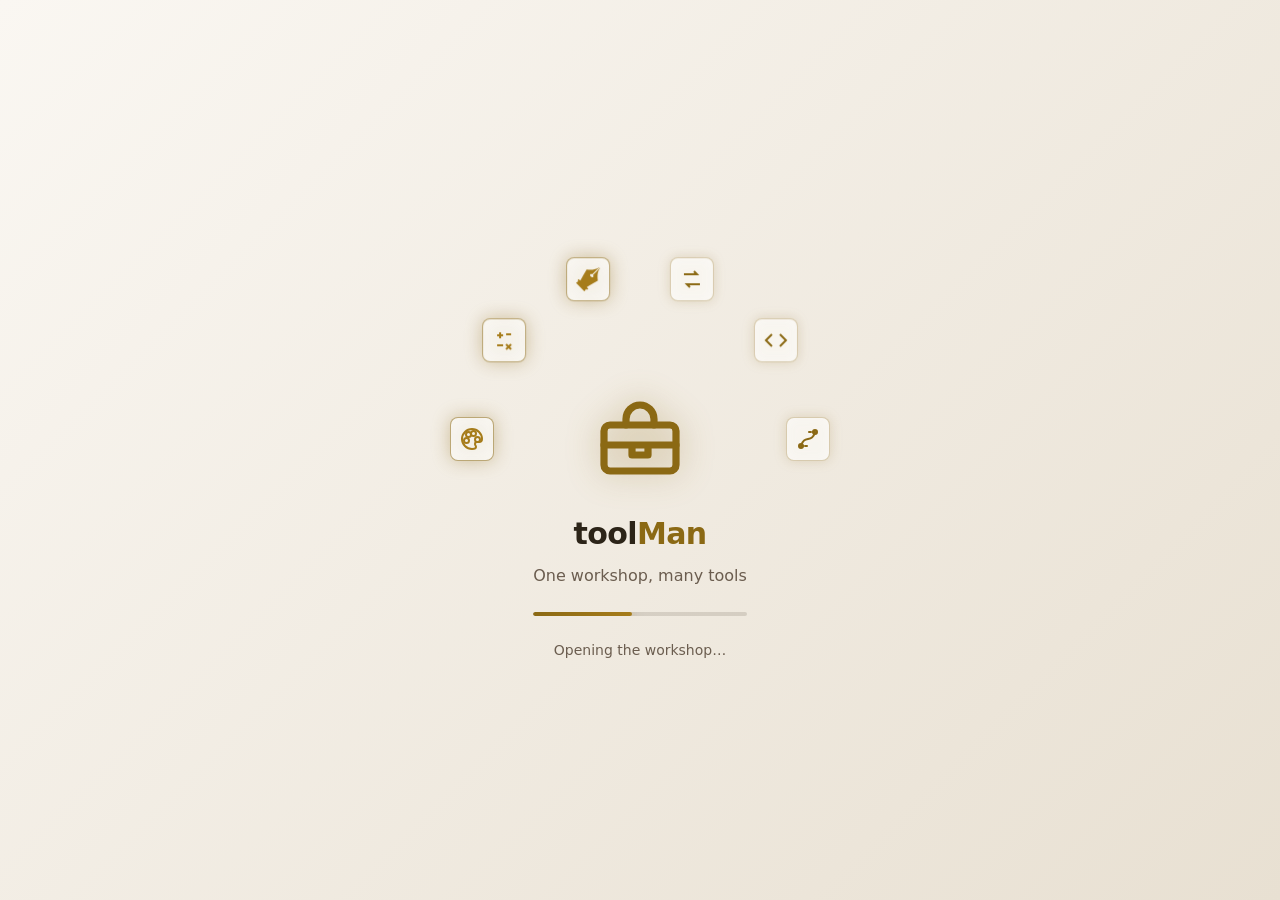
<file: index.html>
<!--
✒ Metadata
    - Title: HubPage (toolMan Edition - v1.7)
    - File Name: index.html
    - Relative Path: index.html
    - Artifact Type: markup
    - Version: 1.7.0
    - Date: 11/18/2026
    - Update: Wednesday, November 18, 2026
    - Author: Dennis 'dendogg' Smaltz
    - A.I. Acknowledgement: Anthropic - Claude
    - Signature: ︻デ═─── ✦ ✦ ✦ | Aim Twice, Shoot Once!

✒ Changelog:
    - 1.7.0 (11/18/2026) [dendogg + Anthropic - Claude] — mathMan joins
      colorMan and textMan as a lit satellite in the loader orbit, and the
      description no longer names which tools are live.
    - 1.6.0 (11/17/2026) [dendogg + Anthropic - Claude] — colorMan joins
      textMan as a lit (live) satellite in the loader orbit, and svgMan takes
      a sixth place; the six satellites are spaced 36 degrees apart across the
      same arc.
    - 1.5.0 (11/17/2026) [dendogg + Anthropic - Claude] — Theme toggle
      labelled for light and dark (the Parchment Dossier / Sentinel Obsidian
      names are retired); the pre-paint default is data-theme="light".
    Earlier entries: see CHANGELOG.md

✒ Description:
    The toolMan ecosystem's front door — a live application page, not
    documentation, hence Artifact Type "other". Shows the branded loading
    screen, then a launcher grid of every tool in the TOOLMAN registry — live
    tools link through; upcoming tools appear as coming-soon cards. Theme
    choice persists ecosystem-wide.

✒ Key Features:
    - Branded loading screen: the six-tool family sweeps into an arc
      around the toolMan mark, live tools lit; fail-safe handoff
    - Tool grid rendered from the shared registry (shared/js/toolman.js)
    - Ecosystem-wide light / dark theme toggle (System, the default,
      follows the device)
    - Keyboard-accessible cards (live cards are real links)

✒ Usage Instructions:
    Open directly in a browser (file:// works) or serve the repository
    statically, then click a tool card to launch it. The ecosystem kernel
    (shared/js/toolman.js) must stay first in <head> so the saved theme
    applies before first paint.

✒ Other Important Information:
    - Dependencies: shared/css/* and shared/js/* (reset, tokens, shell, hub;
      toolman, dom, loader, hub)
    - Compatible platforms: all evergreen browsers; works from file:// and
      any static host
---------
-->
<!DOCTYPE html>
<html lang="en" data-theme="light">
<head>
    <meta charset="UTF-8">
    <meta name="viewport" content="width=device-width, initial-scale=1.0">
    <meta name="description" content="toolMan — a growing ecosystem of focused, beautiful browser tools. textMan, colorMan, mathMan, and more.">
    <meta name="author" content="Dennis 'dnoice' Smaltz">
    <title>toolMan – One workshop, many tools</title>

    <!-- Favicon (toolMan placeholder mark) -->
    <link rel="icon" type="image/svg+xml" href="shared/assets/logo-toolMan.svg">

    <!-- Ecosystem kernel FIRST: applies saved theme before first paint -->
    <script src="shared/js/toolman.js"></script>

    <!-- Shared styles -->
    <link rel="stylesheet" href="shared/css/reset.css">
    <link rel="stylesheet" href="shared/css/tokens.css">
    <link rel="stylesheet" href="shared/css/shell.css">
    <link rel="stylesheet" href="shared/css/hub.css">
</head>
<body class="hub-body">

    <!-- ============================================ -->
    <!-- LOADING SCREEN -->
    <!-- ============================================ -->
    <div id="loader-screen" class="loader-screen" role="status" aria-live="polite">
        <div class="loader-card loader-card--hub">

            <!-- Central toolMan mark with the tool family sweeping into an
                 arc around it, then breathing before the landing opens.
                 Pure CSS — loader.js keeps the shared progress/handoff beat. -->
            <div class="loader-logo loader-logo--orbit" aria-hidden="true">
                <span class="loader-logo-halo"></span>

                <div class="loader-orbit">
                    <span class="loader-sat loader-sat--live" style="--orbit-index: 0; --orbit-angle: 270deg;" title="colorMan">
                        <svg viewBox="0 0 24 24" fill="none" stroke="currentColor" stroke-width="2"><circle cx="13.5" cy="6.5" r="2.5"/><circle cx="17.5" cy="12.5" r="2.5"/><circle cx="8.5" cy="7.5" r="2.5"/><circle cx="6.5" cy="13.5" r="2.5"/><path d="M12 22a10 10 0 1 1 10-10c0 2-1.5 3-3 3h-2a2 2 0 0 0-2 2c0 .5.2 1 .5 1.5.3.5.5 1 .5 1.5 0 1-1 2-4 2z"/></svg>
                    </span>
                    <span class="loader-sat loader-sat--live" style="--orbit-index: 1; --orbit-angle: 306deg;" title="mathMan">
                        <svg viewBox="0 0 24 24" fill="none" stroke="currentColor" stroke-width="2"><path d="M5 7h6M8 4v6M14 6h5M14 16l5 5M19 16l-5 5M5 17h6"/></svg>
                    </span>
                    <span class="loader-sat loader-sat--live" style="--orbit-index: 2; --orbit-angle: 342deg;" title="textMan">
                        <svg viewBox="0 0 20 20"><path fill="currentColor" d="m18.858 0.087595c-0.068533 0.080388-0.09085 0.19042-0.059081 0.29118-0.14604 0.11305-0.2958 0.21943-0.44882 0.31982-2.7005 1.5776-6.341 1.7177-9.4146 1.2188-0.088204-0.014314-0.19748 0.035231-0.24406 0.11154-1.7923 2.9363-3.4305 5.9718-5.1226 8.9685-0.047453 0.08404-0.14253 0.09763-0.21229 0.0304l-1.0931-1.0538c-0.069801-0.067202-0.17989-0.064333-0.24598 0.00658-0.23531 0.25231-0.47053 0.5047-0.70595 0.75691-0.066127 0.07084-0.063028 0.1826 0.00692 0.24964 0.1655 0.15857 0.33092 0.31723 0.49641 0.47582 0.069973 0.06703 0.063138 0.16761-0.015209 0.22461l-1.7383 1.2646a0.14992 0.15001 0 0 0-0.0179 0.22735l6.7659 6.7761a0.1511 0.15119 0 0 0 0.2283-0.01685l1.2798-1.7294c0.057647-0.0779 0.15869-0.08431 0.22571-0.01432 0.15848 0.1656 0.31705 0.33111 0.47555 0.49669 0.066989 0.07001 0.17869 0.07309 0.24948 7e-3 0.25204-0.23558 0.50426-0.47095 0.75646-0.70637 0.0708-0.06614 0.07376-0.1763 0.0066-0.2461l-1.0532-1.0939c-0.06721-0.06981-0.054722-0.16741 0.028112-0.21766 2.9399-1.7834 6.0876-3.238 8.9688-5.1164 0.07462-0.04864 0.12447-0.16013 0.11208-0.24869-0.44224-3.1611-0.43973-6.6048 1.2144-9.4194 0.10034-0.15311 0.20644-0.30308 0.31964-0.44908 0.10071 0.031787 0.21068 0.00946 0.29102-0.059117 0.13824-0.1403 0.11286-0.40525-0.07696-0.47005-0.01756-0.005983-0.04255 0.002647-0.05506 0.016694-1.7485 1.964-3.5702 3.8426-5.4854 5.6395-0.0652 0.061164-0.08469 0.17504-0.04962 0.25727 0.21094 0.49455 0.32039 1.1954-0.03807 1.5311-0.43682 0.40498-1.3051 0.37868-1.9979-0.32159-0.68594-0.67621-0.73588-1.5515-0.32141-1.9991 0.3357-0.35894 1.0365-0.24888 1.5303-0.038056 0.08214 0.035075 0.1944 0.014165 0.25389-0.05256 1.7483-1.9609 3.724-3.6958 5.6417-5.4867 0.01281-0.011962 0.02041-0.036746 0.01432-0.054527-0.06503-0.18964-0.32962-0.21472-0.46967-0.076567z"/></svg>
                    </span>
                    <span class="loader-sat" style="--orbit-index: 3; --orbit-angle: 378deg;" title="convertMan">
                        <svg viewBox="0 0 24 24" fill="none" stroke="currentColor" stroke-width="2"><path d="M4 7h13l-3-3M20 17H7l3 3"/></svg>
                    </span>
                    <span class="loader-sat" style="--orbit-index: 4; --orbit-angle: 414deg;" title="devMan">
                        <svg viewBox="0 0 24 24" fill="none" stroke="currentColor" stroke-width="2"><path d="m8 6-6 6 6 6M16 6l6 6-6 6"/></svg>
                    </span>
                    <span class="loader-sat" style="--orbit-index: 5; --orbit-angle: 450deg;" title="svgMan">
                        <svg viewBox="0 0 24 24" fill="none" stroke="currentColor" stroke-width="2" stroke-linecap="round"><path d="M5 19C8 7 16 17 19 5"/><circle cx="5" cy="19" r="2"/><circle cx="19" cy="5" r="2"/><path d="M5 19h6M19 5h-6" stroke-dasharray="2 2"/></svg>
                    </span>
                </div>

                <svg class="loader-logo-svg" viewBox="0 0 24 24" xmlns="http://www.w3.org/2000/svg" fill="none" stroke="currentColor" stroke-width="1.8" stroke-linecap="round" stroke-linejoin="round">
                    <rect x="3" y="8.5" width="18" height="11.5" rx="1.5"/><path d="M3 13.5h18M8.5 8.5V7a3.5 3.5 0 0 1 7 0v1.5M10 13.5v2.5h4v-2.5"/>
                </svg>
            </div>

            <h1 class="loader-title">tool<span class="logo-accent">Man</span></h1>
            <p class="loader-tagline">One workshop, many tools</p>

            <div class="loader-bar">
                <div class="loader-progress" id="loader-progress"></div>
            </div>

            <p class="loader-status" id="loader-status">Opening the workshop…</p>
        </div>
    </div>

    <!-- ============================================ -->
    <!-- HUB -->
    <!-- ============================================ -->
    <div class="app" id="app" style="opacity: 0;">

        <header class="app-header" role="banner">
            <div class="header-left">
                <svg class="logo-icon" width="32" height="32" viewBox="0 0 24 24" xmlns="http://www.w3.org/2000/svg" aria-hidden="true" fill="none" stroke="currentColor" stroke-width="1.8" stroke-linecap="round" stroke-linejoin="round">
                    <rect x="3" y="8.5" width="18" height="11.5" rx="1.5"/><path d="M3 13.5h18M8.5 8.5V7a3.5 3.5 0 0 1 7 0v1.5M10 13.5v2.5h4v-2.5"/>
                </svg>
                <span class="logo-text" title="toolMan · One workshop, many tools">tool<span class="logo-accent">Man</span></span>
            </div>

            <div class="header-right">
                <input type="search" id="tool-search" class="tool-search" placeholder="Search tools ( / )" aria-label="Search tools" autocomplete="off">

                <button class="icon-btn" id="btn-theme" title="Toggle theme" aria-label="Switch between light and dark theme">
                    <svg class="theme-icon theme-icon-moon" width="20" height="20" viewBox="0 0 24 24" fill="none" stroke="currentColor" stroke-width="2" aria-hidden="true">
                        <path d="M21 12.79A9 9 0 1 1 11.21 3 7 7 0 0 0 21 12.79z"></path>
                    </svg>
                    <svg class="theme-icon theme-icon-sun" width="20" height="20" viewBox="0 0 24 24" fill="none" stroke="currentColor" stroke-width="2" aria-hidden="true">
                        <circle cx="12" cy="12" r="4"></circle>
                        <path d="M12 2v2M12 20v2M4.93 4.93l1.41 1.41M17.66 17.66l1.41 1.41M2 12h2M20 12h2M6.34 17.66l-1.41 1.41M19.07 4.93l-1.41 1.41"></path>
                    </svg>
                </button>
            </div>
        </header>

        <main class="hub-main">
            <section class="hub-hero">
                <div class="hero-logo" aria-hidden="true">
                    <svg width="72" height="72" viewBox="0 0 24 24" xmlns="http://www.w3.org/2000/svg" fill="none" stroke="currentColor" stroke-width="1.8" stroke-linecap="round" stroke-linejoin="round">
                        <rect x="3" y="8.5" width="18" height="11.5" rx="1.5"/><path d="M3 13.5h18M8.5 8.5V7a3.5 3.5 0 0 1 7 0v1.5M10 13.5v2.5h4v-2.5"/>
                    </svg>
                </div>
                <h1 class="hub-title">tool<span class="logo-accent">Man</span></h1>
                <p class="hub-tagline">One workshop, many tools.</p>
                <p class="hub-subtitle">Focused, beautiful browser tools — no accounts, no servers, your data stays local.</p>
                <div id="continue-chip" class="continue-slot"><!-- Rendered by HubUI when a last-used stamp exists --></div>
            </section>

            <section class="tool-grid" id="tool-grid" aria-label="Available tools">
                <!-- Cards rendered from the TOOLMAN registry by shared/js/hub.js -->
                <noscript><p>toolMan needs JavaScript to render the tool launcher.</p></noscript>
            </section>

            <footer class="hub-footer">
                <p>Crafted by Dennis 'dendogg' Smaltz</p>
                <p class="hub-meta">toolMan v<span id="hub-version"></span> · <a href="https://github.com/dnoice/toolMan" target="_blank" rel="noopener">GitHub</a></p>
            </footer>
        </main>

    </div>

    <!-- ============================================ -->
    <!-- SCRIPTS -->
    <!-- ============================================ -->
    <script src="shared/js/dom.js"></script>
    <script src="shared/js/loader.js"></script>
    <script src="shared/js/hub.js"></script>

</body>
</html>
</file>
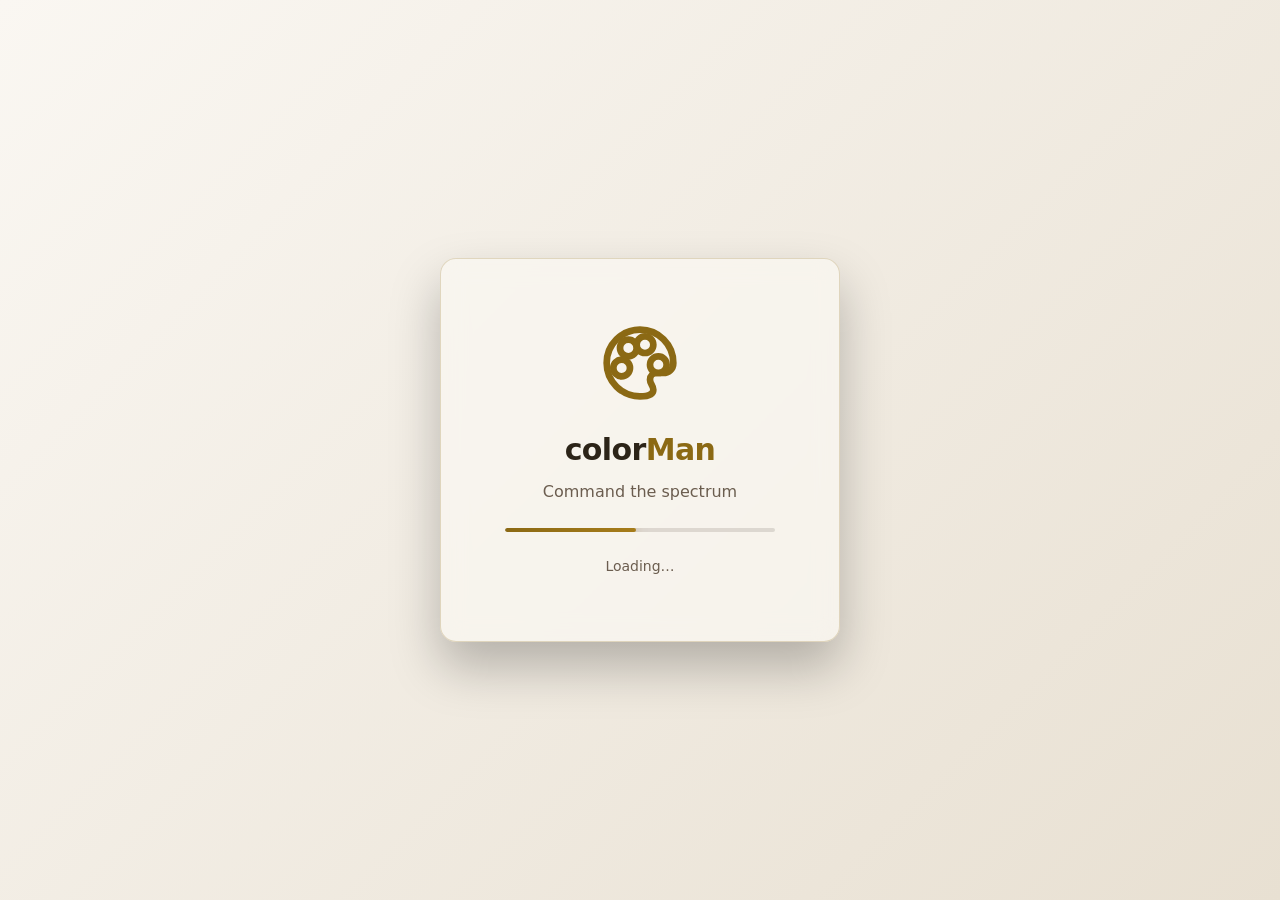
<file: tools/colorman/index.html>
<!--
✒ Metadata
    - Title: ColorManApp (colorMan Edition - v1.0)
    - File Name: index.html
    - Relative Path: tools/colorman/index.html
    - Artifact Type: markup
    - Version: 1.0.0
    - Date: 11/17/2026
    - Update: Tuesday, November 17, 2026
    - Author: Dennis 'dendogg' Smaltz
    - A.I. Acknowledgement: Anthropic - Claude
    - Signature: ︻デ═─── ✦ ✦ ✦ | Aim Twice, Shoot Once!

✒ Description:
    colorMan's application page: the three-panel color workspace in the
    toolMan house style. The left rail keeps palettes, saved colors, recent
    colors, and the named CSS colors; the center holds the picker, every
    format of the active color, and the working palette; the right rail
    holds the color tools. Each pane module builds its own content inside
    the mounts declared here.

✒ Key Features:
    - Library rail: Palettes, Saved Colors, Recent, Named Colors, each with
      a live count in its header
    - Workbench: active-color chip, a color field that takes any CSS color,
      eyedropper, random, undo/redo, copy, save, add-to-palette, save pill
    - Stage cards for the Picker, Formats, and the Working palette
    - Tools rail: Adjust, Contrast, Harmonies, Shades & Tints, Mix,
      Gradient, Color Vision, Export
    - Collapsible, reorderable accordion rails and mobile drawers
    - Settings: theme (Light, Dark, or System, which follows the device),
      primary format, hex case, decimal places, recent colors, contrast
      target, export prefix with an inline check, picker model, a backup
      import that only adds, storage meter, and a guarded reset
    - Help: layout, a short how-to for every pane, accepted color formats,
      and every keyboard shortcut
    - Loader with the palette mark and the "Command the spectrum" tagline

✒ Usage Instructions:
    Launch from the hub (../../index.html) or open this file directly; no
    build step and no network. The ecosystem kernel
    (../../shared/js/toolman.js) must stay first in <head> so the saved
    theme applies before first paint; tool scripts load at the end of
    <body> in the order the colorMan contract fixes.

✒ Other Important Information:
    - Dependencies: ../../shared/css/*, ../../shared/js/*, ./css/*, ./js/*
    - Compatible platforms: all evergreen browsers; file:// or any static
      host
    - Limitations: the eyedropper needs a browser with the EyeDropper API
      (Chrome or Edge on desktop); everything else works offline everywhere
---------
-->
<!DOCTYPE html>
<html lang="en" data-theme="light">
<head>
    <meta charset="UTF-8">
    <meta name="viewport" content="width=device-width, initial-scale=1.0">
    <meta name="description" content="colorMan - Command the spectrum. Pick, convert, check contrast, build palettes, scales, gradients, and exports. Part of the toolMan ecosystem.">
    <meta name="author" content="Dennis 'dnoice' Smaltz">
    <title>colorMan – Command the spectrum</title>

    <!-- Favicon: the colorMan palette mark -->
    <link rel="icon" type="image/svg+xml" href="data:image/svg+xml,%3Csvg xmlns='http://www.w3.org/2000/svg' viewBox='0 0 24 24' fill='none' stroke='%23C9A84C' stroke-width='2' stroke-linecap='round' stroke-linejoin='round'%3E%3Ccircle cx='13.5' cy='6.5' r='2.5'/%3E%3Ccircle cx='17.5' cy='12.5' r='2.5'/%3E%3Ccircle cx='8.5' cy='7.5' r='2.5'/%3E%3Ccircle cx='6.5' cy='13.5' r='2.5'/%3E%3Cpath d='M12 22a10 10 0 1 1 10-10c0 2-1.5 3-3 3h-2a2 2 0 0 0-2 2c0 .5.2 1 .5 1.5.3.5.5 1 .5 1.5 0 1-1 2-4 2z'/%3E%3C/svg%3E">

    <!-- Ecosystem kernel FIRST: applies saved theme before first paint -->
    <script src="../../shared/js/toolman.js"></script>

    <!-- Shared styles (order matters) -->
    <link rel="stylesheet" href="../../shared/css/reset.css">
    <link rel="stylesheet" href="../../shared/css/tokens.css">
    <link rel="stylesheet" href="../../shared/css/shell.css">
    <link rel="stylesheet" href="../../shared/css/panels.css">
    <link rel="stylesheet" href="../../shared/css/workbench.css">

    <!-- Tool styles -->
    <link rel="stylesheet" href="css/colorman.css">
    <link rel="stylesheet" href="css/picker.css">
    <link rel="stylesheet" href="css/library.css">
    <link rel="stylesheet" href="css/tools-a.css">
    <link rel="stylesheet" href="css/tools-b.css">
</head>
<body>

    <!-- ============================================ -->
    <!-- LOADING SCREEN -->
    <!-- ============================================ -->
    <div id="loader-screen" class="loader-screen" role="status" aria-live="polite">
        <div class="loader-card">
            <div class="loader-logo" aria-hidden="true">
                <svg viewBox="0 0 24 24" fill="none" stroke="currentColor" stroke-width="2" stroke-linecap="round" stroke-linejoin="round"><circle cx="13.5" cy="6.5" r="2.5"></circle><circle cx="17.5" cy="12.5" r="2.5"></circle><circle cx="8.5" cy="7.5" r="2.5"></circle><circle cx="6.5" cy="13.5" r="2.5"></circle><path d="M12 22a10 10 0 1 1 10-10c0 2-1.5 3-3 3h-2a2 2 0 0 0-2 2c0 .5.2 1 .5 1.5.3.5.5 1 .5 1.5 0 1-1 2-4 2z"></path></svg>
            </div>
            <h1 class="loader-title">color<span class="logo-accent">Man</span></h1>
            <p class="loader-tagline">Command the spectrum</p>
            <div class="loader-bar"><div class="loader-progress" id="loader-progress"></div></div>
            <p class="loader-status" id="loader-status">Loading…</p>
        </div>
    </div>

    <!-- ============================================ -->
    <!-- MAIN APPLICATION -->
    <!-- ============================================ -->
    <div class="app" id="app" style="opacity: 0;">

        <header class="app-header" role="banner">
            <div class="header-left">
                <a class="hub-link" href="../../index.html" title="Back to the toolMan hub" aria-label="Back to the toolMan hub">
                    <span class="hub-link-arrow" aria-hidden="true">←</span>
                    <span class="hub-link-label">Hub</span>
                </a>
                <svg class="logo-icon" viewBox="0 0 24 24" fill="none" stroke="currentColor" stroke-width="2" stroke-linecap="round" stroke-linejoin="round" aria-hidden="true"><circle cx="13.5" cy="6.5" r="2.5"></circle><circle cx="17.5" cy="12.5" r="2.5"></circle><circle cx="8.5" cy="7.5" r="2.5"></circle><circle cx="6.5" cy="13.5" r="2.5"></circle><path d="M12 22a10 10 0 1 1 10-10c0 2-1.5 3-3 3h-2a2 2 0 0 0-2 2c0 .5.2 1 .5 1.5.3.5.5 1 .5 1.5 0 1-1 2-4 2z"></path></svg>
                <span class="logo-text" title="colorMan · Command the spectrum">color<span class="logo-accent">Man</span></span>
            </div>

            <div class="header-right">
                <button class="icon-btn mobile-only" id="btn-mobile-left" title="Library panel" aria-label="Toggle the Library panel" aria-controls="panel-library" aria-expanded="false">
                    <svg width="20" height="20" viewBox="0 0 24 24" fill="none" stroke="currentColor" stroke-width="2" aria-hidden="true"><rect x="3" y="3" width="18" height="18" rx="2"></rect><line x1="9" y1="3" x2="9" y2="21"></line></svg>
                </button>
                <button class="icon-btn mobile-only" id="btn-mobile-right" title="Tools panel" aria-label="Toggle the Tools panel" aria-controls="panel-tools" aria-expanded="false">
                    <svg width="20" height="20" viewBox="0 0 24 24" fill="none" stroke="currentColor" stroke-width="2" aria-hidden="true"><line x1="4" y1="21" x2="4" y2="14"></line><line x1="4" y1="10" x2="4" y2="3"></line><line x1="12" y1="21" x2="12" y2="12"></line><line x1="12" y1="8" x2="12" y2="3"></line><line x1="20" y1="21" x2="20" y2="16"></line><line x1="20" y1="12" x2="20" y2="3"></line><line x1="1" y1="14" x2="7" y2="14"></line><line x1="9" y1="8" x2="15" y2="8"></line><line x1="17" y1="16" x2="23" y2="16"></line></svg>
                </button>
                <button class="icon-btn" id="btn-settings" title="Settings (Ctrl+,)" aria-label="Open settings">
                    <svg width="20" height="20" viewBox="0 0 24 24" fill="none" stroke="currentColor" stroke-width="2" aria-hidden="true"><circle cx="12" cy="12" r="3"></circle><path d="M19.4 15a1.65 1.65 0 0 0 .33 1.82l.06.06a2 2 0 1 1-2.83 2.83l-.06-.06a1.65 1.65 0 0 0-1.82-.33 1.65 1.65 0 0 0-1 1.51V21a2 2 0 1 1-4 0v-.09A1.65 1.65 0 0 0 9 19.4a1.65 1.65 0 0 0-1.82.33l-.06.06a2 2 0 1 1-2.83-2.83l.06-.06a1.65 1.65 0 0 0 .33-1.82 1.65 1.65 0 0 0-1.51-1H3a2 2 0 1 1 0-4h.09A1.65 1.65 0 0 0 4.6 9a1.65 1.65 0 0 0-.33-1.82l-.06-.06a2 2 0 1 1 2.83-2.83l.06.06a1.65 1.65 0 0 0 1.82.33H9a1.65 1.65 0 0 0 1-1.51V3a2 2 0 1 1 4 0v.09a1.65 1.65 0 0 0 1 1.51 1.65 1.65 0 0 0 1.82-.33l.06-.06a2 2 0 1 1 2.83 2.83l-.06.06a1.65 1.65 0 0 0-.33 1.82V9a1.65 1.65 0 0 0 1.51 1H21a2 2 0 1 1 0 4h-.09a1.65 1.65 0 0 0-1.51 1z"></path></svg>
                </button>
                <button class="icon-btn" id="btn-theme" title="Switch between light and dark theme" aria-label="Switch between light and dark theme">
                    <svg class="theme-icon theme-icon-moon" width="20" height="20" viewBox="0 0 24 24" fill="none" stroke="currentColor" stroke-width="2" aria-hidden="true"><path d="M21 12.79A9 9 0 1 1 11.21 3 7 7 0 0 0 21 12.79z"></path></svg>
                    <svg class="theme-icon theme-icon-sun" width="20" height="20" viewBox="0 0 24 24" fill="none" stroke="currentColor" stroke-width="2" aria-hidden="true"><circle cx="12" cy="12" r="4"></circle><path d="M12 2v2M12 20v2M4.93 4.93l1.41 1.41M17.66 17.66l1.41 1.41M2 12h2M20 12h2M6.34 17.66l-1.41 1.41M19.07 4.93l-1.41 1.41"></path></svg>
                </button>
                <button class="icon-btn" id="btn-help" title="Help (?)" aria-label="Open help">
                    <svg width="20" height="20" viewBox="0 0 24 24" fill="none" stroke="currentColor" stroke-width="2" aria-hidden="true"><circle cx="12" cy="12" r="10"></circle><path d="M9.09 9a3 3 0 0 1 5.83 1c0 2-3 3-3 3"></path><line x1="12" y1="17" x2="12.01" y2="17"></line></svg>
                </button>
            </div>
        </header>

        <main class="app-main">

            <!-- ======================================== -->
            <!-- LEFT RAIL — LIBRARY -->
            <!-- ======================================== -->
            <section class="panel panel-left" id="panel-library" data-panel="library" aria-label="Library">
                <header class="panel-header" data-collapsible="true">
                    <h2 class="panel-title">Library</h2>
                    <button class="collapse-btn" aria-label="Collapse the Library panel" aria-expanded="true">
                        <svg class="chevron" width="16" height="16" viewBox="0 0 24 24" fill="none" stroke="currentColor" stroke-width="2" aria-hidden="true"><polyline points="15 18 9 12 15 6"></polyline></svg>
                    </button>
                </header>
                <div class="panel-content">

                    <div class="tool-section" data-section="palettes">
                        <header class="tool-header" tabindex="0" role="button" aria-expanded="true" aria-controls="body-palettes">
                            <h4 class="tool-title">Palettes</h4>
                            <span class="tool-count" id="count-palettes" title="Palettes in your library">0</span>
                            <span class="tool-collapse" aria-hidden="true">
                                <svg class="chevron" width="12" height="12" viewBox="0 0 24 24" fill="none" stroke="currentColor" stroke-width="2"><polyline points="6 9 12 15 18 9"></polyline></svg>
                            </span>
                        </header>
                        <div class="tool-body" id="body-palettes">
                            <div class="cm-mount" id="mount-palettes" data-empty="The palette library did not load. Reload the page to try again."></div>
                        </div>
                    </div>

                    <div class="tool-section" data-section="swatches">
                        <header class="tool-header" tabindex="0" role="button" aria-expanded="false" aria-controls="body-swatches">
                            <h4 class="tool-title">Saved Colors</h4>
                            <span class="tool-count" id="count-swatches" title="Colors you have saved">0</span>
                            <span class="tool-collapse" aria-hidden="true">
                                <svg class="chevron" width="12" height="12" viewBox="0 0 24 24" fill="none" stroke="currentColor" stroke-width="2"><polyline points="6 9 12 15 18 9"></polyline></svg>
                            </span>
                        </header>
                        <div class="tool-body" id="body-swatches">
                            <div class="cm-mount" id="mount-swatches" data-empty="Saved colors did not load. Reload the page to try again."></div>
                        </div>
                    </div>

                    <div class="tool-section" data-section="history">
                        <header class="tool-header" tabindex="0" role="button" aria-expanded="false" aria-controls="body-history">
                            <h4 class="tool-title">Recent</h4>
                            <span class="tool-count" id="count-history" title="Recently used colors">0</span>
                            <span class="tool-collapse" aria-hidden="true">
                                <svg class="chevron" width="12" height="12" viewBox="0 0 24 24" fill="none" stroke="currentColor" stroke-width="2"><polyline points="6 9 12 15 18 9"></polyline></svg>
                            </span>
                        </header>
                        <div class="tool-body" id="body-history">
                            <div class="cm-mount" id="mount-history" data-empty="Recent colors did not load. Reload the page to try again."></div>
                        </div>
                    </div>

                    <div class="tool-section" data-section="named">
                        <header class="tool-header" tabindex="0" role="button" aria-expanded="false" aria-controls="body-named">
                            <h4 class="tool-title">Named Colors</h4>
                            <span class="tool-count" title="CSS named colors">148</span>
                            <span class="tool-collapse" aria-hidden="true">
                                <svg class="chevron" width="12" height="12" viewBox="0 0 24 24" fill="none" stroke="currentColor" stroke-width="2"><polyline points="6 9 12 15 18 9"></polyline></svg>
                            </span>
                        </header>
                        <div class="tool-body" id="body-named">
                            <div class="cm-mount" id="mount-named" data-empty="The named-color list did not load. Reload the page to try again."></div>
                        </div>
                    </div>

                </div>
                <footer class="panel-footer">
                    <span class="footer-left">Library</span>
                    <span class="footer-right" id="library-stats">Palettes: 0 | Saved: 0</span>
                </footer>
            </section>

            <!-- ======================================== -->
            <!-- CENTER — WORKBENCH -->
            <!-- ======================================== -->
            <section class="panel panel-center" id="panel-stage" data-panel="stage" aria-label="Workbench">
                <header class="panel-header">
                    <h2 class="panel-title">Workbench</h2>
                </header>
                <div class="panel-content">
                    <div class="stage-toolbar">
                        <div class="toolbar-lead">
                            <button class="active-chip" id="active-chip" style="--c:#C9A84C" title="Active color #C9A84C" aria-label="Active color #C9A84C"></button>
                            <input type="text" id="color-input" class="text-input mono color-input" aria-label="Color value — type any CSS color" aria-describedby="input-error" title="Type any CSS color and press Enter (Ctrl+K)" placeholder="#C9A84C, rgb(…), oklch(…), goldenrod" spellcheck="false" autocomplete="off" autocapitalize="off">
                            <span id="input-error" class="error-text" role="status" aria-live="polite"></span>
                        </div>
                        <div class="toolbar-controls">
                            <button class="control-btn" id="btn-eyedropper" title="Pick a color from the screen (E)" aria-label="Pick a color from the screen">
                                <svg width="18" height="18" viewBox="0 0 24 24" fill="none" stroke="currentColor" stroke-width="2" stroke-linecap="round" stroke-linejoin="round" aria-hidden="true"><path d="m2 22 1-1h3l9-9"></path><path d="M3 21v-3l9-9"></path><path d="m15 6 3.4-3.4a2.1 2.1 0 1 1 3 3L18 9l.4.4a2.1 2.1 0 1 1-3 3l-3.8-3.8a2.1 2.1 0 1 1 3-3l.4.4Z"></path></svg>
                            </button>
                            <button class="control-btn" id="btn-random" title="Random color (R)" aria-label="Random color">
                                <svg width="18" height="18" viewBox="0 0 24 24" fill="none" stroke="currentColor" stroke-width="2" stroke-linecap="round" stroke-linejoin="round" aria-hidden="true"><path d="M2 18h1.4c1.3 0 2.5-.6 3.3-1.7l6.1-8.6c.7-1.1 2-1.7 3.3-1.7H22"></path><path d="m18 2 4 4-4 4"></path><path d="M2 6h1.9c1.5 0 2.9.9 3.6 2.2"></path><path d="M22 18h-5.9c-1.3 0-2.6-.7-3.3-1.8l-.5-.8"></path><path d="m18 14 4 4-4 4"></path></svg>
                            </button>
                            <button class="control-btn" id="btn-undo" title="Undo color change (Ctrl+Z)" aria-label="Undo color change" disabled>
                                <svg width="18" height="18" viewBox="0 0 24 24" fill="none" stroke="currentColor" stroke-width="2" stroke-linecap="round" stroke-linejoin="round" aria-hidden="true"><path d="M3 7v6h6"></path><path d="M21 17a9 9 0 0 0-9-9 9 9 0 0 0-6 2.3L3 13"></path></svg>
                            </button>
                            <button class="control-btn" id="btn-redo" title="Redo color change (Ctrl+Y)" aria-label="Redo color change" disabled>
                                <svg width="18" height="18" viewBox="0 0 24 24" fill="none" stroke="currentColor" stroke-width="2" stroke-linecap="round" stroke-linejoin="round" aria-hidden="true"><path d="M21 7v6h-6"></path><path d="M3 17a9 9 0 0 1 9-9 9 9 0 0 1 6 2.3l3 2.7"></path></svg>
                            </button>
                            <span class="control-divider" aria-hidden="true"></span>
                            <button class="control-btn" id="btn-copy-primary" title="Copy the active color (C)" aria-label="Copy the active color">
                                <svg width="18" height="18" viewBox="0 0 24 24" fill="none" stroke="currentColor" stroke-width="2" stroke-linecap="round" stroke-linejoin="round" aria-hidden="true"><rect x="9" y="9" width="13" height="13" rx="2"></rect><path d="M5 15H4a2 2 0 0 1-2-2V4a2 2 0 0 1 2-2h9a2 2 0 0 1 2 2v1"></path></svg>
                            </button>
                            <button class="control-btn" id="btn-star" title="Save this color (F)" aria-label="Save this color" aria-pressed="false">
                                <svg width="18" height="18" viewBox="0 0 24 24" fill="none" stroke="currentColor" stroke-width="2" stroke-linecap="round" stroke-linejoin="round" aria-hidden="true"><polygon points="12 2 15.09 8.26 22 9.27 17 14.14 18.18 21.02 12 17.77 5.82 21.02 7 14.14 2 9.27 8.91 8.26 12 2"></polygon></svg>
                            </button>
                            <button class="control-btn" id="btn-add-to-palette" title="Add to the working palette (A)" aria-label="Add the active color to the working palette">
                                <svg width="18" height="18" viewBox="0 0 24 24" fill="none" stroke="currentColor" stroke-width="2" stroke-linecap="round" stroke-linejoin="round" aria-hidden="true"><rect x="3" y="3" width="18" height="18" rx="2"></rect><line x1="12" y1="8" x2="12" y2="16"></line><line x1="8" y1="12" x2="16" y2="12"></line></svg>
                            </button>
                            <div class="status-indicator" id="save-status" data-status="saved"><span class="status-dot"></span><span class="status-label">Saved</span></div>
                        </div>
                    </div>

                    <div class="stage" id="stage-main">
                        <section class="stage-card" id="card-picker" aria-labelledby="title-picker">
                            <header class="stage-card-head">
                                <h3 class="stage-card-title" id="title-picker">Picker</h3>
                                <div class="stage-card-actions" id="actions-picker"></div>
                            </header>
                            <div class="cm-mount" id="mount-picker" data-empty="The picker did not load. Type a color in the field above, or reload the page."></div>
                        </section>

                        <section class="stage-card" id="card-formats" aria-labelledby="title-formats">
                            <header class="stage-card-head">
                                <h3 class="stage-card-title" id="title-formats">Formats</h3>
                                <div class="stage-card-actions" id="actions-formats"></div>
                            </header>
                            <div class="cm-mount" id="mount-formats" data-empty="The format list did not load. Reload the page to try again."></div>
                        </section>

                        <section class="stage-card" id="card-working" aria-labelledby="title-working">
                            <header class="stage-card-head">
                                <h3 class="stage-card-title" id="title-working">Working palette</h3>
                                <div class="stage-card-actions" id="actions-working"></div>
                            </header>
                            <div class="cm-mount" id="mount-working" data-empty="The working palette did not load. Reload the page to try again."></div>
                        </section>
                    </div>

                    <div class="stage-stats" id="mount-stats" aria-label="Active color summary"></div>
                </div>
                <footer class="panel-footer">
                    <span class="footer-left">Workbench</span>
                    <span class="footer-right" id="stage-footer-status">Ready</span>
                </footer>
            </section>

            <!-- ======================================== -->
            <!-- RIGHT RAIL — TOOLS -->
            <!-- ======================================== -->
            <section class="panel panel-right" id="panel-tools" data-panel="tools" aria-label="Tools">
                <header class="panel-header" data-collapsible="true">
                    <h2 class="panel-title">Tools</h2>
                    <button class="collapse-btn" aria-label="Collapse the Tools panel" aria-expanded="true">
                        <svg class="chevron" width="16" height="16" viewBox="0 0 24 24" fill="none" stroke="currentColor" stroke-width="2" aria-hidden="true"><polyline points="9 18 15 12 9 6"></polyline></svg>
                    </button>
                </header>
                <div class="panel-content">

                    <div class="tool-section" data-section="adjust">
                        <header class="tool-header" tabindex="0" role="button" aria-expanded="false" aria-controls="body-adjust">
                            <h4 class="tool-title">Adjust</h4>
                            <span class="tool-collapse" aria-hidden="true">
                                <svg class="chevron" width="12" height="12" viewBox="0 0 24 24" fill="none" stroke="currentColor" stroke-width="2"><polyline points="6 9 12 15 18 9"></polyline></svg>
                            </span>
                        </header>
                        <div class="tool-body" id="body-adjust">
                            <div class="cm-mount" id="mount-adjust" data-empty="The Adjust tool did not load. Reload the page to try again."></div>
                        </div>
                    </div>

                    <div class="tool-section" data-section="contrast">
                        <header class="tool-header" tabindex="0" role="button" aria-expanded="true" aria-controls="body-contrast">
                            <h4 class="tool-title">Contrast</h4>
                            <span class="tool-collapse" aria-hidden="true">
                                <svg class="chevron" width="12" height="12" viewBox="0 0 24 24" fill="none" stroke="currentColor" stroke-width="2"><polyline points="6 9 12 15 18 9"></polyline></svg>
                            </span>
                        </header>
                        <div class="tool-body" id="body-contrast">
                            <div class="cm-mount" id="mount-contrast" data-empty="The Contrast checker did not load. Reload the page to try again."></div>
                        </div>
                    </div>

                    <div class="tool-section" data-section="harmony">
                        <header class="tool-header" tabindex="0" role="button" aria-expanded="false" aria-controls="body-harmony">
                            <h4 class="tool-title">Harmonies</h4>
                            <span class="tool-collapse" aria-hidden="true">
                                <svg class="chevron" width="12" height="12" viewBox="0 0 24 24" fill="none" stroke="currentColor" stroke-width="2"><polyline points="6 9 12 15 18 9"></polyline></svg>
                            </span>
                        </header>
                        <div class="tool-body" id="body-harmony">
                            <div class="cm-mount" id="mount-harmony" data-empty="The Harmonies tool did not load. Reload the page to try again."></div>
                        </div>
                    </div>

                    <div class="tool-section" data-section="scale">
                        <header class="tool-header" tabindex="0" role="button" aria-expanded="false" aria-controls="body-scale">
                            <h4 class="tool-title">Shades &amp; Tints</h4>
                            <span class="tool-collapse" aria-hidden="true">
                                <svg class="chevron" width="12" height="12" viewBox="0 0 24 24" fill="none" stroke="currentColor" stroke-width="2"><polyline points="6 9 12 15 18 9"></polyline></svg>
                            </span>
                        </header>
                        <div class="tool-body" id="body-scale">
                            <div class="cm-mount" id="mount-scale" data-empty="The Shades &amp; Tints tool did not load. Reload the page to try again."></div>
                        </div>
                    </div>

                    <div class="tool-section" data-section="mix">
                        <header class="tool-header" tabindex="0" role="button" aria-expanded="false" aria-controls="body-mix">
                            <h4 class="tool-title">Mix</h4>
                            <span class="tool-collapse" aria-hidden="true">
                                <svg class="chevron" width="12" height="12" viewBox="0 0 24 24" fill="none" stroke="currentColor" stroke-width="2"><polyline points="6 9 12 15 18 9"></polyline></svg>
                            </span>
                        </header>
                        <div class="tool-body" id="body-mix">
                            <div class="cm-mount" id="mount-mix" data-empty="The Mix tool did not load. Reload the page to try again."></div>
                        </div>
                    </div>

                    <div class="tool-section" data-section="gradient">
                        <header class="tool-header" tabindex="0" role="button" aria-expanded="false" aria-controls="body-gradient">
                            <h4 class="tool-title">Gradient</h4>
                            <span class="tool-collapse" aria-hidden="true">
                                <svg class="chevron" width="12" height="12" viewBox="0 0 24 24" fill="none" stroke="currentColor" stroke-width="2"><polyline points="6 9 12 15 18 9"></polyline></svg>
                            </span>
                        </header>
                        <div class="tool-body" id="body-gradient">
                            <div class="cm-mount" id="mount-gradient" data-empty="The Gradient tool did not load. Reload the page to try again."></div>
                        </div>
                    </div>

                    <div class="tool-section" data-section="vision">
                        <header class="tool-header" tabindex="0" role="button" aria-expanded="false" aria-controls="body-vision">
                            <h4 class="tool-title">Color Vision</h4>
                            <span class="tool-collapse" aria-hidden="true">
                                <svg class="chevron" width="12" height="12" viewBox="0 0 24 24" fill="none" stroke="currentColor" stroke-width="2"><polyline points="6 9 12 15 18 9"></polyline></svg>
                            </span>
                        </header>
                        <div class="tool-body" id="body-vision">
                            <div class="cm-mount" id="mount-vision" data-empty="The Color Vision preview did not load. Reload the page to try again."></div>
                        </div>
                    </div>

                    <div class="tool-section" data-section="export">
                        <header class="tool-header" tabindex="0" role="button" aria-expanded="false" aria-controls="body-export">
                            <h4 class="tool-title">Export</h4>
                            <span class="tool-collapse" aria-hidden="true">
                                <svg class="chevron" width="12" height="12" viewBox="0 0 24 24" fill="none" stroke="currentColor" stroke-width="2"><polyline points="6 9 12 15 18 9"></polyline></svg>
                            </span>
                        </header>
                        <div class="tool-body" id="body-export">
                            <div class="cm-mount" id="mount-export" data-empty="The Export tool did not load. Reload the page to try again."></div>
                        </div>
                    </div>

                </div>
                <footer class="panel-footer">
                    <span class="footer-left">Tools</span>
                    <span class="footer-right">8 panes</span>
                </footer>
            </section>

        </main>
    </div>

    <!-- ============================================ -->
    <!-- SETTINGS MODAL -->
    <!-- ============================================ -->
    <div class="modal-backdrop" id="modal-settings" role="dialog" aria-modal="true" aria-labelledby="settings-title">
        <div class="modal-panel">
            <header class="modal-header">
                <h3 class="modal-title" id="settings-title">Settings</h3>
                <button class="modal-close" aria-label="Close settings">×</button>
            </header>
            <div class="modal-body">
                <div class="form-group">
                    <label id="theme-heading">Theme</label>
                    <div class="radio-group" role="radiogroup" aria-labelledby="theme-heading" aria-describedby="help-theme">
                        <label class="radio-label"><input type="radio" name="theme-pref" value="light"> <span>Light</span></label>
                        <label class="radio-label"><input type="radio" name="theme-pref" value="dark"> <span>Dark</span></label>
                        <label class="radio-label"><input type="radio" name="theme-pref" value="system" checked> <span>System</span></label>
                    </div>
                    <p class="help-text" id="help-theme">System follows your device's light or dark setting. Applies across every toolMan tool.</p>
                </div>

                <div class="form-group">
                    <label for="setting-primary-format">Primary format</label>
                    <select class="select-input" id="setting-primary-format" data-setting="primaryFormat" aria-describedby="help-primary-format">
                        <option value="hex">HEX — #C9A84C</option>
                        <option value="rgb">RGB — rgb(201 168 76)</option>
                        <option value="hsl">HSL — hsl(44 54% 54%)</option>
                        <option value="hwb">HWB — hwb(44 30% 21%)</option>
                        <option value="lab">Lab — lab(70.53 4.79 50.96)</option>
                        <option value="lch">LCH — lch(70.53 51.18 84.63)</option>
                        <option value="oklab">OKLab — oklab(0.7432 0.001 0.117)</option>
                        <option value="oklch">OKLCH — oklch(0.7432 0.1171 89.51)</option>
                    </select>
                    <p class="help-text" id="help-primary-format">What Copy (C) puts on the clipboard, and the format the color field shows.</p>
                </div>

                <div class="form-group">
                    <label class="check-row"><input type="checkbox" data-setting="hexUpper"> <span>Uppercase hex (#C9A84C instead of #c9a84c)</span></label>
                </div>

                <div class="form-group">
                    <div class="field-row">
                        <label for="setting-precision">Decimal places</label>
                        <span class="field-value" data-display="precision">2</span>
                    </div>
                    <input type="range" class="range-input" id="setting-precision" data-setting="precision" min="0" max="4" step="1" aria-describedby="help-precision">
                    <p class="help-text" id="help-precision">For fractional values such as OKLCH lightness and Lab channels.</p>
                </div>

                <div class="form-group">
                    <label for="setting-picker-mode">Picker model</label>
                    <select class="select-input" id="setting-picker-mode" data-setting="pickerMode" aria-describedby="help-picker-mode">
                        <option value="hsv">HSV — saturation across, brightness up</option>
                        <option value="hsl">HSL — saturation across, lightness up</option>
                        <option value="oklch">OKLCH — chroma across, lightness up</option>
                    </select>
                    <p class="help-text" id="help-picker-mode">What the Picker's color area shows; the chips in the Picker card switch it too. OKLCH steps look even to the eye.</p>
                </div>

                <div class="form-group">
                    <label class="check-row"><input type="checkbox" data-setting="recordHistory"> <span>Record recent colors</span></label>
                    <div class="field-row">
                        <span class="mini-label" id="history-size-heading">Recent colors to keep</span>
                        <div class="stepper" data-stepper="historySize" data-min="10" data-max="100" data-step="10" role="group" aria-labelledby="history-size-heading">
                            <button type="button" class="stepper-btn" data-dir="down" aria-label="Keep 10 fewer recent colors">&minus;</button>
                            <span class="stepper-value" data-display="historySize" aria-live="polite">40 colors</span>
                            <button type="button" class="stepper-btn" data-dir="up" aria-label="Keep 10 more recent colors">+</button>
                        </div>
                    </div>
                    <input type="hidden" data-setting="historySize" data-type="number" value="40">
                    <p class="help-text">A color is added to Recent once you settle on it for about a second.</p>
                </div>

                <div class="form-group">
                    <label id="contrast-target-heading">Contrast target</label>
                    <div class="radio-group" role="radiogroup" aria-labelledby="contrast-target-heading">
                        <label class="radio-label"><input type="radio" name="contrast-target" value="AA" data-setting="contrastTarget"> <span>AA — 4.5:1 for text</span></label>
                        <label class="radio-label"><input type="radio" name="contrast-target" value="AAA" data-setting="contrastTarget"> <span>AAA — 7:1 for text</span></label>
                    </div>
                    <p class="help-text">The level the Contrast tool aims for when it fixes a color.</p>
                </div>

                <div class="form-group">
                    <label for="setting-export-prefix">Export name prefix</label>
                    <input type="text" class="text-input mono" id="setting-export-prefix" data-setting="exportPrefix" maxlength="32" spellcheck="false" autocomplete="off" aria-describedby="help-export-prefix export-prefix-error">
                    <p class="help-text" id="help-export-prefix">Names exported variables, e.g. --color-1 or $color-1. Start with a letter; spaces become dashes.</p>
                    <p class="error-text" id="export-prefix-error" role="status" aria-live="polite" hidden></p>
                </div>

                <div class="form-group">
                    <label>Backup &amp; restore</label>
                    <div class="action-buttons">
                        <button type="button" class="btn btn-secondary" data-settings-export>Download backup</button>
                        <button type="button" class="btn btn-secondary" data-settings-import>Import &amp; merge backup</button>
                    </div>
                    <p class="help-text">A backup holds your palettes, working palette, saved and recent colors, gradient, and settings. Importing adds the backup's palettes and colors to what is here and never deletes or overwrites anything: a different working palette in the backup is added to Palettes, and if its settings differ colorMan asks before using them.</p>
                </div>

                <div class="form-group">
                    <label>Local storage</label>
                    <div class="usage-meter" title="colorMan's share of this browser's storage"><div class="usage-fill" data-usage-fill></div></div>
                    <div class="usage-row"><span data-usage-label>0 bytes used</span><span data-usage-percent>&lt;1%</span></div>
                    <p class="help-text">Of roughly 5 MB. Everything stays in this browser; nothing is uploaded.</p>
                </div>

                <section class="danger-zone" aria-labelledby="danger-title">
                    <h4 class="danger-zone-title" id="danger-title">Danger zone</h4>
                    <div class="danger-zone-action">
                        <div class="danger-zone-copy">
                            <p class="danger-zone-heading">Reset colorMan</p>
                            <p class="help-text">Deletes your palettes, saved and recent colors, gradient, and settings in this browser, then restores the starter palette. Panel layout is kept.</p>
                        </div>
                        <button type="button" class="btn btn-danger-outline" data-settings-reset>Reset</button>
                    </div>
                </section>
            </div>
            <footer class="modal-footer">
                <button type="button" class="btn btn-secondary modal-cancel">Cancel</button>
                <button type="button" class="btn btn-primary" id="btn-save-settings" data-settings-save disabled>Save</button>
            </footer>
        </div>
    </div>

    <!-- ============================================ -->
    <!-- HELP MODAL -->
    <!-- ============================================ -->
    <div class="modal-backdrop" id="modal-help" role="dialog" aria-modal="true" aria-labelledby="help-title">
        <div class="modal-panel modal-panel--wide">
            <header class="modal-header">
                <h3 class="modal-title" id="help-title">Help &amp; Shortcuts</h3>
                <button class="modal-close" aria-label="Close help">×</button>
            </header>
            <div class="modal-body">
                <section class="help-section">
                    <h4>Layout</h4>
                    <dl class="help-list">
                        <dt>Library (left)</dt><dd>Your palettes, saved colors, recently used colors, and all 148 named CSS colors. Click any color to make it the active color.</dd>
                        <dt>Workbench (center)</dt><dd>The active color: its picker, every format it can be written in, and the working palette you are building.</dd>
                        <dt>Tools (right)</dt><dd>Adjust, check, and extend the active color: contrast, harmonies, shades, mixing, gradients, color-vision previews, and export.</dd>
                    </dl>
                    <p>Click a pane's title to open it; one pane per side is open at a time. Drag a title to reorder the panes. On a phone, the two buttons at the top right slide each side in.</p>
                </section>

                <section class="help-section">
                    <h4>Workbench</h4>
                    <dl class="help-list">
                        <dt>Color field</dt><dd>Type or paste any color; it applies as you type. Enter keeps it and rewrites it in your primary format, Escape goes back to the color you had before the edit. The whole edit is one undo step, and the color joins Recent when you press Enter or leave the field. If colorMan can't read it, a note under the field says why and nothing changes.</dd>
                        <dt>Toolbar</dt><dd>Click the color chip to copy the color. The buttons pick from the screen, give a random color, undo or redo a color change, copy, save the color to Saved Colors (star), or add it to the working palette.</dd>
                        <dt>Picker</dt><dd>Drag in the color area or slide the hue and opacity bars. The HSV, HSL, and OKLCH chips in the card header change what the area shows. With a thumb focused, arrow keys move one step, Shift + arrow ten, and Home, End, Page Up, and Page Down jump to the edges. Click Before to go back to the color you started from. Edit as gives number fields for RGB, HSL, HWB, OKLCH, or Lab plus alpha.</dd>
                        <dt>Formats</dt><dd>The active color as HEX, RGB, HSL, HWB, HSV, CMYK, Lab, LCH, OKLab, OKLCH, and its CSS name. Each row has a copy button; Copy all copies every row. The tiles below show black and white text on the color with their contrast.</dd>
                        <dt>Working palette</dt><dd>The palette you are building. Click a color to use it; hover or focus one to set it to the current color, rename it, or remove it. Drag to reorder, or press Alt + ← / → on a focused color; F2 renames and Delete removes. Sort (Undo brings your own order back), save to the library, or drop an image on the card (or use From image…) to pull its main colors.</dd>
                    </dl>
                </section>

                <section class="help-section">
                    <h4>Library</h4>
                    <dl class="help-list">
                        <dt>Palettes</dt><dd>Open a palette to edit it in the working palette; saving updates the palette it came from. Rename, duplicate, download, or delete from each card. Import… reads pasted text or a file (hex lists, CSS or SCSS variables, JSON, CSV, GIMP .gpl) and tells you how many values were not colors; you can also drop a palette file on this pane.</dd>
                        <dt>Saved Colors</dt><dd>Colors you starred. Click one to use it; double-click or F2 renames it and Delete removes it.</dd>
                        <dt>Recent</dt><dd>Colors you settled on, newest first. Turn recording off or change how many are kept in Settings.</dd>
                        <dt>Named Colors</dt><dd>The 148 CSS color names. Filter by name or hex, or turn on Nearest to current to see the closest names, and click one to use it.</dd>
                    </dl>
                </section>

                <section class="help-section">
                    <h4>Tools</h4>
                    <dl class="help-list">
                        <dt>Adjust</dt><dd>Lighten, darken, saturate, desaturate, rotate the hue, invert, grey out, complement, or make the active color opaque, in perceptual OKLCH steps. Turn on Apply to working palette to change every palette color at once.</dd>
                        <dt>Contrast</dt><dd>Checks text against a background with the WCAG 2 ratio and APCA, shows which levels pass, and can suggest the nearest passing text or background color. Palette grid compares every pair of working colors.</dd>
                        <dt>Harmonies</dt><dd>Complementary, analogous, triadic, split, tetradic, square, and monochromatic sets built from the active color, in OKLCH or HSL hues.</dd>
                        <dt>Shades &amp; Tints</dt><dd>A 50–950 scale in the style of Tailwind, or tints and shades in even steps, each with its contrast against white and black. Copy the scale as CSS variables.</dd>
                        <dt>Mix</dt><dd>Blends the active color with a second color in a color space you choose and shows the steps between them.</dd>
                        <dt>Gradient</dt><dd>Linear, radial, or conic gradients with editable stops, ready to copy as CSS or download as SVG.</dd>
                        <dt>Color Vision</dt><dd>Shows how the working palette or the active color looks with protanopia, deuteranopia, tritanopia, their milder forms, and achromatopsia, and flags colors that become hard to tell apart.</dd>
                        <dt>Export</dt><dd>Copies or downloads the working palette or your saved colors as CSS variables, SCSS, Less, Tailwind config, JSON, a hex list, CSV, GIMP .gpl, SVG, or PNG.</dd>
                    </dl>
                    <p>Most tools offer a way to send their results to the working palette or make one of them the active color.</p>
                </section>

                <section class="help-section">
                    <h4>Color formats you can type</h4>
                    <dl class="help-list">
                        <dt>Hex</dt><dd><code>#C9A84C</code>, <code>#c9a84c80</code>, <code>#CA5</code>, with or without the <code>#</code></dd>
                        <dt>RGB</dt><dd><code>rgb(201 168 76)</code>, <code>rgb(201 168 76 / 50%)</code>, <code>rgba(201, 168, 76, 0.5)</code></dd>
                        <dt>HSL / HWB</dt><dd><code>hsl(44 54% 54%)</code>, <code>hsla(44, 54%, 54%, .5)</code>, <code>hwb(44 30% 21%)</code></dd>
                        <dt>Lab / LCH</dt><dd><code>lab(70.53 4.79 50.96)</code>, <code>lch(70.53 51.18 84.63)</code></dd>
                        <dt>OKLab / OKLCH</dt><dd><code>oklab(0.7432 0.001 0.117)</code>, <code>oklch(74.3% 0.117 89.5deg)</code></dd>
                        <dt>color()</dt><dd><code>color(display-p3 0.77 0.66 0.35)</code>, also <code>srgb</code> and <code>srgb-linear</code></dd>
                        <dt>CMYK</dt><dd><code>cmyk(0% 16% 62% 21%)</code> or <code>device-cmyk(…)</code></dd>
                        <dt>Names</dt><dd>Any of the 148 CSS names, such as <code>goldenrod</code> or <code>rebeccapurple</code>, plus <code>transparent</code></dd>
                        <dt>Plain numbers</dt><dd><code>201, 168, 76</code> or <code>201 168 76</code> (0–255 red, green, blue)</dd>
                    </dl>
                    <p>Hue accepts deg, rad, grad, and turn. Colors outside what a screen can show (for example wide-gamut P3) are brought into range, and colorMan tells you when it did.</p>
                </section>

                <section class="help-section">
                    <h4>Keyboard shortcuts</h4>
                    <dl class="help-list">
                        <dt><kbd data-key="K">Ctrl + K</kbd></dt><dd>Go to the color field</dd>
                        <dt><kbd>C</kbd></dt><dd>Copy the active color in your primary format</dd>
                        <dt><kbd>R</kbd></dt><dd>Random color</dd>
                        <dt><kbd>E</kbd></dt><dd>Pick a color from the screen (Chrome and Edge)</dd>
                        <dt><kbd>F</kbd></dt><dd>Save or unsave the active color</dd>
                        <dt><kbd>A</kbd></dt><dd>Add the active color to the working palette</dd>
                        <dt><kbd data-key="Z">Ctrl + Z</kbd></dt><dd>Undo the last color change</dd>
                        <dt><kbd data-key="Y">Ctrl + Y</kbd> or <kbd data-key="Z" data-shift="true">Ctrl + Shift + Z</kbd></dt><dd>Redo a color change</dd>
                        <dt><kbd data-key="S">Ctrl + S</kbd></dt><dd>Save now (colorMan also saves on its own)</dd>
                        <dt><kbd data-key=",">Ctrl + ,</kbd></dt><dd>Open Settings</dd>
                        <dt><kbd data-key="[">Ctrl + [</kbd></dt><dd>Show or hide the Library panel</dd>
                        <dt><kbd data-key="]">Ctrl + ]</kbd></dt><dd>Show or hide the Tools panel</dd>
                        <dt><kbd data-key="\">Ctrl + \</kbd></dt><dd>Focus mode: hide both side panels; press again to bring them back</dd>
                        <dt><kbd>?</kbd></dt><dd>Open this help</dd>
                        <dt><kbd>Esc</kbd></dt><dd>Close a dialog or a phone drawer</dd>
                    </dl>
                    <p>Single-letter shortcuts work whenever you are not typing in a field. While typing, Ctrl + Z undoes your typing instead of the color.</p>
                </section>

                <section class="help-section">
                    <h4>Your data</h4>
                    <p>colorMan saves to this browser as you work; the dot in the toolbar shows when it has. Use Settings → Download backup to keep a copy or move it to another browser. Import &amp; merge backup adds the backup's palettes and colors without replacing anything here, and asks before using its settings.</p>
                </section>
            </div>
            <footer class="modal-footer">
                <button type="button" class="btn btn-primary modal-cancel">Got it</button>
            </footer>
        </div>
    </div>

    <!-- Shared libraries -->
    <script src="../../shared/js/dom.js"></script>
    <script src="../../shared/js/storage.js"></script>
    <script src="../../shared/js/loader.js"></script>
    <script src="../../shared/js/workbench.js"></script>
    <script src="../../shared/js/dialogs.js"></script>
    <script src="../../shared/js/toolapp.js"></script>

    <!-- Color engine + state -->
    <script src="js/color.js"></script>
    <script src="js/state.js"></script>

    <!-- UI modules -->
    <script src="js/ui/swatch.js"></script>
    <script src="js/ui/picker.js"></script>
    <script src="js/ui/working.js"></script>
    <script src="js/ui/library.js"></script>
    <script src="js/ui/adjust.js"></script>
    <script src="js/ui/contrast.js"></script>
    <script src="js/ui/harmony.js"></script>
    <script src="js/ui/scale.js"></script>
    <script src="js/ui/mix.js"></script>
    <script src="js/ui/gradient.js"></script>
    <script src="js/ui/vision.js"></script>
    <script src="js/ui/export.js"></script>

    <!-- Boot -->
    <script src="js/app.js"></script>
</body>
</html>
</file>
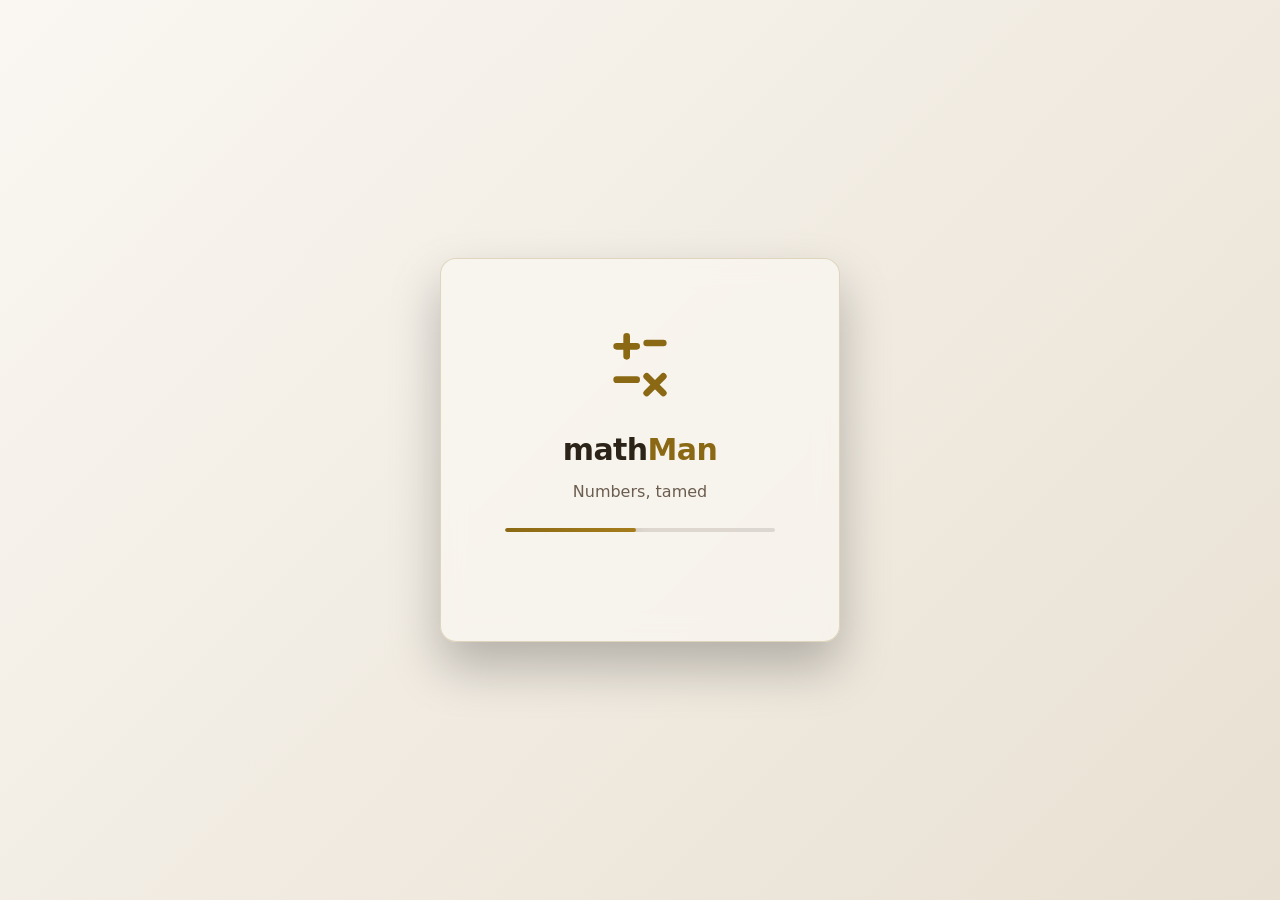
<file: tools/mathman/index.html>
<!--
✒ Metadata
    - Title: MathManApp (mathMan Edition - v1.0)
    - File Name: index.html
    - Relative Path: tools/mathman/index.html
    - Artifact Type: markup
    - Version: 1.0.0
    - Date: 11/18/2026
    - Update: Wednesday, November 18, 2026
    - Author: Dennis 'dendogg' Smaltz
    - A.I. Acknowledgement: Anthropic - Claude
    - Signature: ︻デ═─── ✦ ✦ ✦ | Aim Twice, Shoot Once!

✒ Description:
    mathMan's application page: the three-panel calculator workspace in the
    toolMan house style. The left rail keeps sheets, variables, the function
    and unit reference, and result history; the center holds the active
    worksheet and its result; the right rail holds the math tools. Each pane
    module builds its own content inside the mounts declared here.

✒ Key Features:
    - Library rail: Sheets, Variables, Reference, History, with live counts
      in the section headers and a sheet / variable count in the footer
    - Workbench toolbar: editable sheet name, new sheet, copy the current
      result, a DEG / RAD angle toggle, and the save pill
    - Stage cards for the Worksheet and the Result, plus stat pills for
      lines, values, errors, and the current selection
    - Tools rail: Keypad, Units, Graph, Statistics, Solver, Number Theory,
      Percentages, Finance
    - Collapsible, reorderable accordion rails and phone drawers
    - Settings: theme (Light, Dark, or System, which follows the device),
      angle unit, significant digits, notation, thousands separator, exact
      fractions, implicit multiplication, currency, history size, a backup
      import that only adds, a storage meter, and a guarded reset
    - Help: the full worksheet syntax (precedence, implicit multiplication,
      percentages, units, variables, labels, line references, bases, limits)
      and every keyboard shortcut
    - Loader with the calculator mark and the "Numbers, tamed" tagline

✒ Usage Instructions:
    Launch from the hub (../../index.html) or open this file directly; no
    build step and no network. The ecosystem kernel
    (../../shared/js/toolman.js) must stay first in <head> so the saved
    theme applies before first paint; tool scripts load at the end of
    <body> in the order the mathMan contract fixes.

✒ Other Important Information:
    - Dependencies: ../../shared/css/*, ../../shared/js/*, ./css/*, ./js/*
    - Compatible platforms: all evergreen browsers; file:// or any static
      host
    - Limitations: everything is computed in this browser; very large exact
      results fall back to floating point, and the worksheet caps a sheet at
      2,000 lines
---------
-->
<!DOCTYPE html>
<html lang="en" data-theme="light">
<head>
    <meta charset="UTF-8">
    <meta name="viewport" content="width=device-width, initial-scale=1.0">
    <meta name="description" content="mathMan - Numbers, tamed. A worksheet calculator with exact fractions, units, variables, graphs, statistics, solvers, number theory, percentages, and finance. Part of the toolMan ecosystem.">
    <meta name="author" content="Dennis 'dnoice' Smaltz">
    <title>mathMan – Numbers, tamed</title>

    <!-- Favicon: the mathMan calculator mark -->
    <link rel="icon" type="image/svg+xml" href="data:image/svg+xml,%3Csvg xmlns='http://www.w3.org/2000/svg' viewBox='0 0 24 24' fill='none' stroke='%23C9A84C' stroke-width='2' stroke-linecap='round' stroke-linejoin='round'%3E%3Cpath d='M5 7h6M8 4v6M14 6h5M14 16l5 5M19 16l-5 5M5 17h6'/%3E%3C/svg%3E">

    <!-- Ecosystem kernel FIRST: applies saved theme before first paint -->
    <script src="../../shared/js/toolman.js"></script>

    <!-- Shared styles (order matters) -->
    <link rel="stylesheet" href="../../shared/css/reset.css">
    <link rel="stylesheet" href="../../shared/css/tokens.css">
    <link rel="stylesheet" href="../../shared/css/shell.css">
    <link rel="stylesheet" href="../../shared/css/panels.css">
    <link rel="stylesheet" href="../../shared/css/workbench.css">

    <!-- Tool styles -->
    <link rel="stylesheet" href="css/mathman.css">
    <link rel="stylesheet" href="css/worksheet.css">
    <link rel="stylesheet" href="css/library.css">
    <link rel="stylesheet" href="css/tools-a.css">
    <link rel="stylesheet" href="css/tools-b.css">
    <link rel="stylesheet" href="css/tools-c.css">
</head>
<body>

    <!-- ============================================ -->
    <!-- LOADING SCREEN -->
    <!-- ============================================ -->
    <div id="loader-screen" class="loader-screen" role="status" aria-live="polite">
        <div class="loader-card">
            <div class="loader-logo" aria-hidden="true">
                <svg viewBox="0 0 24 24" fill="none" stroke="currentColor" stroke-width="2" stroke-linecap="round" stroke-linejoin="round"><path d="M5 7h6M8 4v6M14 6h5M14 16l5 5M19 16l-5 5M5 17h6"></path></svg>
            </div>
            <h1 class="loader-title">math<span class="logo-accent">Man</span></h1>
            <p class="loader-tagline">Numbers, tamed</p>
            <div class="loader-bar"><div class="loader-progress" id="loader-progress"></div></div>
            <p class="loader-status" id="loader-status">Loading…</p>
        </div>
    </div>

    <!-- ============================================ -->
    <!-- MAIN APPLICATION -->
    <!-- ============================================ -->
    <div class="app" id="app" style="opacity: 0;">

        <header class="app-header" role="banner">
            <div class="header-left">
                <a class="hub-link" href="../../index.html" title="Back to the toolMan hub" aria-label="Back to the toolMan hub">
                    <span class="hub-link-arrow" aria-hidden="true">←</span>
                    <span class="hub-link-label">Hub</span>
                </a>
                <svg class="logo-icon" viewBox="0 0 24 24" fill="none" stroke="currentColor" stroke-width="2" stroke-linecap="round" stroke-linejoin="round" aria-hidden="true"><path d="M5 7h6M8 4v6M14 6h5M14 16l5 5M19 16l-5 5M5 17h6"></path></svg>
                <span class="logo-text" title="mathMan · Numbers, tamed">math<span class="logo-accent">Man</span></span>
            </div>

            <div class="header-right">
                <button class="icon-btn mobile-only" id="btn-mobile-left" title="Library panel" aria-label="Toggle the Library panel" aria-controls="panel-library" aria-expanded="false">
                    <svg width="20" height="20" viewBox="0 0 24 24" fill="none" stroke="currentColor" stroke-width="2" aria-hidden="true"><rect x="3" y="3" width="18" height="18" rx="2"></rect><line x1="9" y1="3" x2="9" y2="21"></line></svg>
                </button>
                <button class="icon-btn mobile-only" id="btn-mobile-right" title="Tools panel" aria-label="Toggle the Tools panel" aria-controls="panel-tools" aria-expanded="false">
                    <svg width="20" height="20" viewBox="0 0 24 24" fill="none" stroke="currentColor" stroke-width="2" aria-hidden="true"><line x1="4" y1="21" x2="4" y2="14"></line><line x1="4" y1="10" x2="4" y2="3"></line><line x1="12" y1="21" x2="12" y2="12"></line><line x1="12" y1="8" x2="12" y2="3"></line><line x1="20" y1="21" x2="20" y2="16"></line><line x1="20" y1="12" x2="20" y2="3"></line><line x1="1" y1="14" x2="7" y2="14"></line><line x1="9" y1="8" x2="15" y2="8"></line><line x1="17" y1="16" x2="23" y2="16"></line></svg>
                </button>
                <button class="icon-btn" id="btn-settings" title="Settings (Ctrl+,)" aria-label="Open settings">
                    <svg width="20" height="20" viewBox="0 0 24 24" fill="none" stroke="currentColor" stroke-width="2" aria-hidden="true"><circle cx="12" cy="12" r="3"></circle><path d="M19.4 15a1.65 1.65 0 0 0 .33 1.82l.06.06a2 2 0 1 1-2.83 2.83l-.06-.06a1.65 1.65 0 0 0-1.82-.33 1.65 1.65 0 0 0-1 1.51V21a2 2 0 1 1-4 0v-.09A1.65 1.65 0 0 0 9 19.4a1.65 1.65 0 0 0-1.82.33l-.06.06a2 2 0 1 1-2.83-2.83l.06-.06a1.65 1.65 0 0 0 .33-1.82 1.65 1.65 0 0 0-1.51-1H3a2 2 0 1 1 0-4h.09A1.65 1.65 0 0 0 4.6 9a1.65 1.65 0 0 0-.33-1.82l-.06-.06a2 2 0 1 1 2.83-2.83l.06.06a1.65 1.65 0 0 0 1.82.33H9a1.65 1.65 0 0 0 1-1.51V3a2 2 0 1 1 4 0v.09a1.65 1.65 0 0 0 1 1.51 1.65 1.65 0 0 0 1.82-.33l.06-.06a2 2 0 1 1 2.83 2.83l-.06.06a1.65 1.65 0 0 0-.33 1.82V9a1.65 1.65 0 0 0 1.51 1H21a2 2 0 1 1 0 4h-.09a1.65 1.65 0 0 0-1.51 1z"></path></svg>
                </button>
                <button class="icon-btn" id="btn-theme" title="Switch between light and dark theme" aria-label="Switch between light and dark theme">
                    <svg class="theme-icon theme-icon-moon" width="20" height="20" viewBox="0 0 24 24" fill="none" stroke="currentColor" stroke-width="2" aria-hidden="true"><path d="M21 12.79A9 9 0 1 1 11.21 3 7 7 0 0 0 21 12.79z"></path></svg>
                    <svg class="theme-icon theme-icon-sun" width="20" height="20" viewBox="0 0 24 24" fill="none" stroke="currentColor" stroke-width="2" aria-hidden="true"><circle cx="12" cy="12" r="4"></circle><path d="M12 2v2M12 20v2M4.93 4.93l1.41 1.41M17.66 17.66l1.41 1.41M2 12h2M20 12h2M6.34 17.66l-1.41 1.41M19.07 4.93l-1.41 1.41"></path></svg>
                </button>
                <button class="icon-btn" id="btn-help" title="Help (?)" aria-label="Open help">
                    <svg width="20" height="20" viewBox="0 0 24 24" fill="none" stroke="currentColor" stroke-width="2" aria-hidden="true"><circle cx="12" cy="12" r="10"></circle><path d="M9.09 9a3 3 0 0 1 5.83 1c0 2-3 3-3 3"></path><line x1="12" y1="17" x2="12.01" y2="17"></line></svg>
                </button>
            </div>
        </header>

        <main class="app-main">

            <!-- ======================================== -->
            <!-- LEFT RAIL — LIBRARY -->
            <!-- ======================================== -->
            <section class="panel panel-left" id="panel-library" data-panel="library" aria-label="Library">
                <header class="panel-header" data-collapsible="true">
                    <h2 class="panel-title">Library</h2>
                    <button class="collapse-btn" aria-label="Collapse the Library panel" aria-expanded="true">
                        <svg class="chevron" width="16" height="16" viewBox="0 0 24 24" fill="none" stroke="currentColor" stroke-width="2" aria-hidden="true"><polyline points="15 18 9 12 15 6"></polyline></svg>
                    </button>
                </header>
                <div class="panel-content">

                    <div class="tool-section" data-section="sheets">
                        <header class="tool-header" tabindex="0" role="button" aria-expanded="true" aria-controls="body-sheets">
                            <h4 class="tool-title">Sheets</h4>
                            <span class="tool-count" id="count-sheets" title="Sheets in this browser">1</span>
                            <span class="tool-collapse" aria-hidden="true">
                                <svg class="chevron" width="12" height="12" viewBox="0 0 24 24" fill="none" stroke="currentColor" stroke-width="2"><polyline points="6 9 12 15 18 9"></polyline></svg>
                            </span>
                        </header>
                        <div class="tool-body" id="body-sheets">
                            <div class="mm-mount" id="mount-sheets" data-empty="The sheet list did not load. Reload the page to try again."></div>
                        </div>
                    </div>

                    <div class="tool-section" data-section="variables">
                        <header class="tool-header" tabindex="0" role="button" aria-expanded="false" aria-controls="body-variables">
                            <h4 class="tool-title">Variables</h4>
                            <span class="tool-count" id="count-variables" title="Variables and functions on this sheet">0</span>
                            <span class="tool-collapse" aria-hidden="true">
                                <svg class="chevron" width="12" height="12" viewBox="0 0 24 24" fill="none" stroke="currentColor" stroke-width="2"><polyline points="6 9 12 15 18 9"></polyline></svg>
                            </span>
                        </header>
                        <div class="tool-body" id="body-variables">
                            <div class="mm-mount" id="mount-variables" data-empty="The variable list did not load. Reload the page to try again."></div>
                        </div>
                    </div>

                    <div class="tool-section" data-section="reference">
                        <header class="tool-header" tabindex="0" role="button" aria-expanded="false" aria-controls="body-reference">
                            <h4 class="tool-title">Reference</h4>
                            <span class="tool-count" id="count-reference" title="Functions you can use in a sheet" hidden>0</span>
                            <span class="tool-collapse" aria-hidden="true">
                                <svg class="chevron" width="12" height="12" viewBox="0 0 24 24" fill="none" stroke="currentColor" stroke-width="2"><polyline points="6 9 12 15 18 9"></polyline></svg>
                            </span>
                        </header>
                        <div class="tool-body" id="body-reference">
                            <div class="mm-mount" id="mount-reference" data-empty="The function and unit reference did not load. Reload the page to try again."></div>
                        </div>
                    </div>

                    <div class="tool-section" data-section="history">
                        <header class="tool-header" tabindex="0" role="button" aria-expanded="false" aria-controls="body-history">
                            <h4 class="tool-title">History</h4>
                            <span class="tool-count" id="count-history" title="Results saved to History">0</span>
                            <span class="tool-collapse" aria-hidden="true">
                                <svg class="chevron" width="12" height="12" viewBox="0 0 24 24" fill="none" stroke="currentColor" stroke-width="2"><polyline points="6 9 12 15 18 9"></polyline></svg>
                            </span>
                        </header>
                        <div class="tool-body" id="body-history">
                            <div class="mm-mount" id="mount-history" data-empty="History did not load. Reload the page to try again."></div>
                        </div>
                    </div>

                </div>
                <footer class="panel-footer">
                    <span class="footer-left">Library</span>
                    <span class="footer-right" id="library-stats">Sheets: 1 | Variables: 0</span>
                </footer>
            </section>

            <!-- ======================================== -->
            <!-- CENTER — WORKBENCH -->
            <!-- ======================================== -->
            <section class="panel panel-center" id="panel-stage" data-panel="stage" aria-label="Workbench">
                <header class="panel-header">
                    <h2 class="panel-title">Workbench</h2>
                </header>
                <div class="panel-content">
                    <div class="stage-toolbar">
                        <div class="toolbar-lead">
                            <input type="text" id="sheet-title" class="doc-title" value="Welcome" maxlength="80" spellcheck="false" autocomplete="off" aria-label="Sheet name" aria-describedby="sheet-title-error" title="Sheet name — type a new name and press Enter to keep it">
                            <span id="sheet-title-error" class="error-text" role="status" aria-live="polite"></span>
                        </div>
                        <div class="toolbar-controls">
                            <button type="button" class="control-btn" id="btn-new-sheet" title="New sheet (Ctrl+Alt+N)" aria-label="New sheet">
                                <svg width="18" height="18" viewBox="0 0 24 24" fill="none" stroke="currentColor" stroke-width="2" stroke-linecap="round" stroke-linejoin="round" aria-hidden="true"><path d="M14 2H6a2 2 0 0 0-2 2v16a2 2 0 0 0 2 2h12a2 2 0 0 0 2-2V8z"></path><polyline points="14 2 14 8 20 8"></polyline><line x1="12" y1="12" x2="12" y2="18"></line><line x1="9" y1="15" x2="15" y2="15"></line></svg>
                            </button>
                            <button type="button" class="control-btn" id="btn-copy-result" title="Copy the current line's result (Ctrl+Shift+C)" aria-label="Copy the current line's result">
                                <svg width="18" height="18" viewBox="0 0 24 24" fill="none" stroke="currentColor" stroke-width="2" stroke-linecap="round" stroke-linejoin="round" aria-hidden="true"><rect x="9" y="9" width="13" height="13" rx="2"></rect><path d="M5 15H4a2 2 0 0 1-2-2V4a2 2 0 0 1 2-2h9a2 2 0 0 1 2 2v1"></path></svg>
                            </button>
                            <span class="control-divider" aria-hidden="true"></span>
                            <button type="button" class="control-btn angle-btn" id="btn-angle" title="Angles in radians — click for degrees (Ctrl+Alt+D)" aria-label="Degrees mode (DEG / RAD)" aria-pressed="false">RAD</button>
                            <div class="status-indicator" id="save-status" data-status="saved"><span class="status-dot"></span><span class="status-label">Saved</span></div>
                        </div>
                    </div>

                    <div class="stage" id="stage-main">
                        <section class="stage-card" id="card-worksheet" aria-labelledby="title-worksheet">
                            <header class="stage-card-head">
                                <h3 class="stage-card-title" id="title-worksheet">Worksheet</h3>
                                <div class="stage-card-actions" id="actions-worksheet"></div>
                            </header>
                            <div class="mm-mount" id="mount-worksheet" data-empty="The worksheet did not load. Reload the page to try again."></div>
                        </section>

                        <section class="stage-card" id="card-result" aria-labelledby="title-result">
                            <header class="stage-card-head">
                                <h3 class="stage-card-title" id="title-result">Result</h3>
                                <div class="stage-card-actions" id="actions-result"></div>
                            </header>
                            <div class="mm-mount" id="mount-result" data-empty="The result view did not load. Reload the page to try again."></div>
                        </section>
                    </div>

                    <div class="stage-stats" id="stage-stats" aria-label="Sheet summary">
                        <span class="stat-pill" id="stat-lines" title="Lines in this sheet">Lines: 0</span>
                        <span class="stat-pill" id="stat-values" title="Lines that have a value">Values: 0</span>
                        <span class="stat-pill" id="stat-errors" title="No lines have errors" data-errors="0">Errors: 0</span>
                        <span class="stat-pill stat-selection" id="stat-selection" title="Select several lines in the worksheet to see their sum and mean">No selection</span>
                    </div>
                </div>
                <footer class="panel-footer">
                    <span class="footer-left">Workbench</span>
                    <span class="footer-right" id="stage-footer-status">Ready</span>
                </footer>
            </section>

            <!-- ======================================== -->
            <!-- RIGHT RAIL — TOOLS -->
            <!-- ======================================== -->
            <section class="panel panel-right" id="panel-tools" data-panel="tools" aria-label="Tools">
                <header class="panel-header" data-collapsible="true">
                    <h2 class="panel-title">Tools</h2>
                    <button class="collapse-btn" aria-label="Collapse the Tools panel" aria-expanded="true">
                        <svg class="chevron" width="16" height="16" viewBox="0 0 24 24" fill="none" stroke="currentColor" stroke-width="2" aria-hidden="true"><polyline points="9 18 15 12 9 6"></polyline></svg>
                    </button>
                </header>
                <div class="panel-content">

                    <div class="tool-section" data-section="keypad">
                        <header class="tool-header" tabindex="0" role="button" aria-expanded="true" aria-controls="body-keypad">
                            <h4 class="tool-title">Keypad</h4>
                            <span class="tool-collapse" aria-hidden="true">
                                <svg class="chevron" width="12" height="12" viewBox="0 0 24 24" fill="none" stroke="currentColor" stroke-width="2"><polyline points="6 9 12 15 18 9"></polyline></svg>
                            </span>
                        </header>
                        <div class="tool-body" id="body-keypad">
                            <div class="mm-mount" id="mount-keypad" data-empty="The Keypad did not load. Reload the page to try again."></div>
                        </div>
                    </div>

                    <div class="tool-section" data-section="units">
                        <header class="tool-header" tabindex="0" role="button" aria-expanded="false" aria-controls="body-units">
                            <h4 class="tool-title">Units</h4>
                            <span class="tool-collapse" aria-hidden="true">
                                <svg class="chevron" width="12" height="12" viewBox="0 0 24 24" fill="none" stroke="currentColor" stroke-width="2"><polyline points="6 9 12 15 18 9"></polyline></svg>
                            </span>
                        </header>
                        <div class="tool-body" id="body-units">
                            <div class="mm-mount" id="mount-units" data-empty="The Units converter did not load. Reload the page to try again."></div>
                        </div>
                    </div>

                    <div class="tool-section" data-section="graph">
                        <header class="tool-header" tabindex="0" role="button" aria-expanded="false" aria-controls="body-graph">
                            <h4 class="tool-title">Graph</h4>
                            <span class="tool-collapse" aria-hidden="true">
                                <svg class="chevron" width="12" height="12" viewBox="0 0 24 24" fill="none" stroke="currentColor" stroke-width="2"><polyline points="6 9 12 15 18 9"></polyline></svg>
                            </span>
                        </header>
                        <div class="tool-body" id="body-graph">
                            <div class="mm-mount" id="mount-graph" data-empty="The Graph tool did not load. Reload the page to try again."></div>
                        </div>
                    </div>

                    <div class="tool-section" data-section="stats">
                        <header class="tool-header" tabindex="0" role="button" aria-expanded="false" aria-controls="body-stats">
                            <h4 class="tool-title">Statistics</h4>
                            <span class="tool-collapse" aria-hidden="true">
                                <svg class="chevron" width="12" height="12" viewBox="0 0 24 24" fill="none" stroke="currentColor" stroke-width="2"><polyline points="6 9 12 15 18 9"></polyline></svg>
                            </span>
                        </header>
                        <div class="tool-body" id="body-stats">
                            <div class="mm-mount" id="mount-stats" data-empty="The Statistics tool did not load. Reload the page to try again."></div>
                        </div>
                    </div>

                    <div class="tool-section" data-section="solver">
                        <header class="tool-header" tabindex="0" role="button" aria-expanded="false" aria-controls="body-solver">
                            <h4 class="tool-title">Solver</h4>
                            <span class="tool-collapse" aria-hidden="true">
                                <svg class="chevron" width="12" height="12" viewBox="0 0 24 24" fill="none" stroke="currentColor" stroke-width="2"><polyline points="6 9 12 15 18 9"></polyline></svg>
                            </span>
                        </header>
                        <div class="tool-body" id="body-solver">
                            <div class="mm-mount" id="mount-solver" data-empty="The Solver did not load. Reload the page to try again."></div>
                        </div>
                    </div>

                    <div class="tool-section" data-section="numtheory">
                        <header class="tool-header" tabindex="0" role="button" aria-expanded="false" aria-controls="body-numtheory">
                            <h4 class="tool-title">Number Theory</h4>
                            <span class="tool-collapse" aria-hidden="true">
                                <svg class="chevron" width="12" height="12" viewBox="0 0 24 24" fill="none" stroke="currentColor" stroke-width="2"><polyline points="6 9 12 15 18 9"></polyline></svg>
                            </span>
                        </header>
                        <div class="tool-body" id="body-numtheory">
                            <div class="mm-mount" id="mount-numtheory" data-empty="The Number Theory tool did not load. Reload the page to try again."></div>
                        </div>
                    </div>

                    <div class="tool-section" data-section="percent">
                        <header class="tool-header" tabindex="0" role="button" aria-expanded="false" aria-controls="body-percent">
                            <h4 class="tool-title">Percentages</h4>
                            <span class="tool-collapse" aria-hidden="true">
                                <svg class="chevron" width="12" height="12" viewBox="0 0 24 24" fill="none" stroke="currentColor" stroke-width="2"><polyline points="6 9 12 15 18 9"></polyline></svg>
                            </span>
                        </header>
                        <div class="tool-body" id="body-percent">
                            <div class="mm-mount" id="mount-percent" data-empty="The Percentages tool did not load. Reload the page to try again."></div>
                        </div>
                    </div>

                    <div class="tool-section" data-section="finance">
                        <header class="tool-header" tabindex="0" role="button" aria-expanded="false" aria-controls="body-finance">
                            <h4 class="tool-title">Finance</h4>
                            <span class="tool-collapse" aria-hidden="true">
                                <svg class="chevron" width="12" height="12" viewBox="0 0 24 24" fill="none" stroke="currentColor" stroke-width="2"><polyline points="6 9 12 15 18 9"></polyline></svg>
                            </span>
                        </header>
                        <div class="tool-body" id="body-finance">
                            <div class="mm-mount" id="mount-finance" data-empty="The Finance tool did not load. Reload the page to try again."></div>
                        </div>
                    </div>

                </div>
                <footer class="panel-footer">
                    <span class="footer-left">Tools</span>
                    <span class="footer-right" id="tools-stats">8 tools</span>
                </footer>
            </section>

        </main>
    </div>

    <!-- ============================================ -->
    <!-- SETTINGS MODAL -->
    <!-- ============================================ -->
    <div class="modal-backdrop" id="modal-settings" role="dialog" aria-modal="true" aria-labelledby="settings-title">
        <div class="modal-panel">
            <header class="modal-header">
                <h3 class="modal-title" id="settings-title">Settings</h3>
                <button class="modal-close" aria-label="Close settings">×</button>
            </header>
            <div class="modal-body">
                <div class="form-group">
                    <label id="theme-heading">Theme</label>
                    <div class="radio-group" role="radiogroup" aria-labelledby="theme-heading" aria-describedby="help-theme">
                        <label class="radio-label"><input type="radio" name="theme-pref" value="light"> <span>Light</span></label>
                        <label class="radio-label"><input type="radio" name="theme-pref" value="dark"> <span>Dark</span></label>
                        <label class="radio-label"><input type="radio" name="theme-pref" value="system" checked> <span>System</span></label>
                    </div>
                    <p class="help-text" id="help-theme">System follows your device's light or dark setting. Applies across every toolMan tool.</p>
                </div>

                <div class="form-group">
                    <label for="setting-angle">Angle unit</label>
                    <select class="select-input" id="setting-angle" data-setting="angle" aria-describedby="help-angle">
                        <option value="deg">Degrees — a full turn is 360</option>
                        <option value="rad">Radians — a full turn is 2π</option>
                    </select>
                    <p class="help-text" id="help-angle">How sin, cos, tan, and their inverses read plain numbers. A unit you type always wins: sin(30 deg) is 0.5 either way. The DEG / RAD button above the worksheet switches it too.</p>
                </div>

                <div class="form-group">
                    <div class="field-row">
                        <span class="mini-label" id="precision-heading">Significant digits</span>
                        <div class="stepper" data-stepper="precision" data-min="4" data-max="16" data-step="1" role="group" aria-labelledby="precision-heading" aria-describedby="precision-preview">
                            <button type="button" class="stepper-btn" data-dir="down" aria-label="Show one fewer significant digit">&minus;</button>
                            <span class="stepper-value" data-display="precision" aria-live="polite">10 digits</span>
                            <button type="button" class="stepper-btn" data-dir="up" aria-label="Show one more significant digit">+</button>
                        </div>
                    </div>
                    <input type="hidden" data-setting="precision" data-type="number" value="10">
                    <p class="help-text mm-preview" id="precision-preview" data-display="precisionPreview" aria-live="polite">π shows as 3.141592654</p>
                    <p class="help-text">Results are rounded to this many significant digits, with trailing zeros dropped. Rounding only ever trims decimals: whole numbers up to 15 digits are always shown in full, so 123456.789 at 4 digits shows as 123,457. Exact fractions are never rounded.</p>
                </div>

                <div class="form-group">
                    <label for="setting-notation">Number notation</label>
                    <select class="select-input" id="setting-notation" data-setting="notation" aria-describedby="notation-preview">
                        <option value="auto">Automatic — e-notation when needed</option>
                        <option value="fixed">Fixed — always plain digits</option>
                        <option value="scientific">Scientific — 1.2345e+4</option>
                        <option value="engineering">Engineering — 12.345e+3</option>
                    </select>
                    <p class="help-text mm-preview" id="notation-preview" data-display="notationPreview" aria-live="polite">12345.678 shows as 12,345.678</p>
                    <p class="help-text">Automatic switches to e-notation only beyond 10^15 or below 0.000001. Engineering keeps exponents in steps of three, like k, M, and G.</p>
                </div>

                <div class="form-group">
                    <label for="setting-thousands">Thousands separator</label>
                    <select class="select-input" id="setting-thousands" data-setting="thousands" aria-describedby="help-thousands">
                        <option value="comma">Comma — 1,234,567</option>
                        <option value="space">Space — 1 234 567</option>
                        <option value="none">None — 1234567</option>
                    </select>
                    <p class="help-text" id="help-thousands">Only changes how results look. Copying a result never includes the separator.</p>
                </div>

                <div class="form-group">
                    <label for="setting-fractions">Exact fractions</label>
                    <select class="select-input" id="setting-fractions" data-setting="fractions" aria-describedby="help-fractions">
                        <option value="auto">Show them — 1/3 beside 0.3333333333</option>
                        <option value="off">Decimals only</option>
                    </select>
                    <p class="help-text" id="help-fractions">mathMan keeps + − × ÷ exact, so 1/3 + 1/6 is exactly 1/2 and 0.1 + 0.2 is exactly 0.3.</p>
                </div>

                <div class="form-group">
                    <label class="check-row"><input type="checkbox" data-setting="implicitMult" aria-describedby="help-implicit"> <span>Implicit multiplication</span></label>
                    <p class="help-text" id="help-implicit">2x means 2 × x and 3(4 + 1) means 3 × (4 + 1). Turn it off to require * between every pair of factors.</p>
                </div>

                <div class="form-group">
                    <label for="setting-currency">Currency</label>
                    <select class="select-input" id="setting-currency" data-setting="currency" aria-describedby="help-currency">
                        <option value="USD">USD — US dollar ($)</option>
                        <option value="EUR">EUR — Euro (€)</option>
                        <option value="GBP">GBP — British pound (£)</option>
                        <option value="JPY">JPY — Japanese yen (¥)</option>
                        <option value="CAD">CAD — Canadian dollar ($)</option>
                        <option value="AUD">AUD — Australian dollar ($)</option>
                        <option value="CHF">CHF — Swiss franc</option>
                        <option value="CNY">CNY — Chinese yuan (¥)</option>
                        <option value="INR">INR — Indian rupee (₹)</option>
                        <option value="MXN">MXN — Mexican peso ($)</option>
                        <option value="BRL">BRL — Brazilian real (R$)</option>
                        <option value="KRW">KRW — South Korean won (₩)</option>
                        <option value="SEK">SEK — Swedish krona (kr)</option>
                        <option value="NZD">NZD — New Zealand dollar ($)</option>
                        <option value="ZAR">ZAR — South African rand (R)</option>
                    </select>
                    <p class="help-text" id="help-currency">How the Finance and Percentages tools label money. mathMan never converts between currencies.</p>
                </div>

                <div class="form-group">
                    <div class="field-row">
                        <span class="mini-label" id="history-size-heading">Results to keep in History</span>
                        <div class="stepper" data-stepper="historySize" data-min="20" data-max="500" data-step="20" role="group" aria-labelledby="history-size-heading" aria-describedby="history-trim-note">
                            <button type="button" class="stepper-btn" data-dir="down" aria-label="Keep 20 fewer results">&minus;</button>
                            <span class="stepper-value" data-display="historySize" aria-live="polite">100 results</span>
                            <button type="button" class="stepper-btn" data-dir="up" aria-label="Keep 20 more results">+</button>
                        </div>
                    </div>
                    <input type="hidden" data-setting="historySize" data-type="number" value="100">
                    <p class="help-text">Ctrl + Enter adds the current line's result to History. The oldest results go first when it is full.</p>
                    <p class="help-text mm-note-warn" id="history-trim-note" role="status" aria-live="polite" hidden></p>
                </div>

                <p class="error-text" id="settings-error" role="alert" hidden></p>

                <div class="form-group">
                    <label>Backup &amp; restore</label>
                    <div class="action-buttons">
                        <button type="button" class="btn btn-secondary" data-settings-export>Download backup</button>
                        <button type="button" class="btn btn-secondary" data-settings-import>Import &amp; merge backup</button>
                    </div>
                    <p class="help-text">A backup holds your sheets, History, and settings. Importing adds the backup's sheets and History to what is here and never deletes or overwrites anything; if its settings differ, mathMan asks before using them.</p>
                </div>

                <div class="form-group">
                    <label>Local storage</label>
                    <div class="usage-meter" title="mathMan's share of this browser's storage"><div class="usage-fill" data-usage-fill></div></div>
                    <div class="usage-row"><span data-usage-label>0 bytes used</span><span data-usage-percent>&lt;1%</span></div>
                    <p class="help-text">Of roughly 5 MB. Everything stays in this browser; nothing is uploaded.</p>
                </div>

                <section class="danger-zone" aria-labelledby="danger-title">
                    <h4 class="danger-zone-title" id="danger-title">Danger zone</h4>
                    <div class="danger-zone-action">
                        <div class="danger-zone-copy">
                            <p class="danger-zone-heading">Reset mathMan</p>
                            <p class="help-text">Deletes your sheets, History, and settings in this browser, then brings back the Welcome sheet. Panel layout is kept.</p>
                        </div>
                        <button type="button" class="btn btn-danger-outline" data-settings-reset>Reset</button>
                    </div>
                </section>
            </div>
            <footer class="modal-footer">
                <button type="button" class="btn btn-secondary modal-cancel">Cancel</button>
                <button type="button" class="btn btn-primary" id="btn-save-settings" data-settings-save disabled>Save</button>
            </footer>
        </div>
    </div>

    <!-- ============================================ -->
    <!-- HELP MODAL -->
    <!-- ============================================ -->
    <div class="modal-backdrop" id="modal-help" role="dialog" aria-modal="true" aria-labelledby="help-title">
        <div class="modal-panel modal-panel--wide">
            <header class="modal-header">
                <h3 class="modal-title" id="help-title">Help &amp; Shortcuts</h3>
                <button class="modal-close" aria-label="Close help">×</button>
            </header>
            <div class="modal-body">
                <section class="help-section">
                    <h4>Layout</h4>
                    <dl class="help-list">
                        <dt>Library (left)</dt><dd>Your sheets, the variables and functions the current sheet defines, a reference of every function, constant, and unit, and the results you saved to History.</dd>
                        <dt>Workbench (center)</dt><dd>The worksheet: type one calculation per line and each answer appears beside it. The Result card shows the line the caret is on in full, with its exact fraction and a copy button.</dd>
                        <dt>Tools (right)</dt><dd>A keypad, a unit converter, a graph, statistics, an equation solver, number theory, percentages, and finance. Most tools can send their answer to the worksheet as a new line.</dd>
                    </dl>
                    <p>Click a pane's title to open it; one pane per side is open at a time. Drag a title to reorder the panes. On a phone, the two buttons at the top right slide each side in.</p>
                </section>

                <section class="help-section">
                    <h4>Operators, from loosest to tightest</h4>
                    <div class="table-wrap">
                        <table class="data-table">
                            <thead><tr><th scope="col">Operator</th><th scope="col">Meaning</th><th scope="col">Example</th></tr></thead>
                            <tbody>
                                <tr><td class="mono">to · as · in</td><td>Convert the result (last of all)</td><td class="mono">100 km/h to mph</td></tr>
                                <tr><td class="mono">== != &lt; &lt;= &gt; &gt;=</td><td>Compare; the answer is true or false</td><td class="mono">2^10 &gt; 1000</td></tr>
                                <tr><td class="mono">+ -</td><td>Add and subtract</td><td class="mono">5 km + 300 m</td></tr>
                                <tr><td class="mono">* / mod</td><td>Multiply, divide, remainder; implicit multiplication sits here too</td><td class="mono">17 mod 5</td></tr>
                                <tr><td class="mono">-x</td><td>Negative</td><td class="mono">-2^2 = -4</td></tr>
                                <tr><td class="mono">^</td><td>Power, grouped from the right</td><td class="mono">2^3^2 = 512</td></tr>
                                <tr><td class="mono">! %</td><td>Factorial and percent, right after a number</td><td class="mono">5! · 15%</td></tr>
                                <tr><td class="mono">( ) f(a, b)</td><td>Grouping and function calls, first of all</td><td class="mono">max(3, 7)</td></tr>
                            </tbody>
                        </table>
                    </div>
                    <p>Operators of equal rank work left to right, so <code>1/2x</code> is (1/2) × x and <code>8 / 2 / 2</code> is 2. Use parentheses whenever you want a different order.</p>
                    <p>After <code>/</code>, a number and the unit right after it are one quantity: <code>5 km / 2 h</code> is 2.5 km/h and <code>60 / 1 min</code> is 60 per minute. The one exception is a plain fraction typed without spaces in front of a unit, like <code>1/2 cup</code> or <code>pi/2 rad</code>: that is that fraction of the unit. <code>%</code> means percent, never remainder; for a remainder use <code>10 mod 3</code>.</p>
                </section>

                <section class="help-section">
                    <h4>Implicit multiplication</h4>
                    <p>Leave out the <code>*</code> when the meaning is clear: <code>2x</code>, <code>2(3 + 4)</code>, <code>(1 + 2)(3 + 4)</code>, <code>2pi</code>, <code>3 sqrt(4)</code>, and <code>x y</code> all multiply. A function name followed by <code>(</code> is a call; a variable followed by <code>(</code> multiplies. Turn this off in Settings to require <code>*</code> every time.</p>
                </section>

                <section class="help-section">
                    <h4>Percentages</h4>
                    <dl class="help-list">
                        <dt><code>15%</code></dt><dd>0.15</dd>
                        <dt><code>200 + 15%</code></dt><dd>230 — adds 15% of 200</dd>
                        <dt><code>200 - 25%</code></dt><dd>150 — takes 25% off</dd>
                        <dt><code>15% of 80</code></dt><dd>12</dd>
                        <dt><code>0.35 to %</code></dt><dd>35% — shows a number as a percentage</dd>
                    </dl>
                </section>

                <section class="help-section">
                    <h4>Units and conversion</h4>
                    <p>Write a unit after a number: <code>5 km</code>, <code>3 feet</code>, <code>2.5 kWh</code>. Units mix when they measure the same thing (<code>5 km + 300 m</code> is 5.3 km), build up from expressions (<code>3 ft * 2 ft</code> is an area, <code>100 kg * 9.8 m/s^2 to N</code> is a force), and convert with <code>to</code>, <code>as</code>, or <code>in</code>. On its own, <code>in</code> means inches; after a complete quantity and before a unit, as in <code>100 km in miles</code>, it converts.</p>
                    <p>Long names work with or without a hyphen (<code>2 kilowatt-hours</code>, <code>2 kilowatt hours</code>), and <code>per</code>, <code>squared</code>, and <code>cubed</code> join units: <code>9.8 meters per second squared</code> is 9.8 m/s². Products and quotients become a named unit when one fits exactly: <code>60 W * 2 h</code> is 120 Wh and <code>10 V / 2 ohm</code> is 5 A.</p>
                    <p>Covered: length, area, volume, mass, time, speed, acceleration, force, pressure, energy, power, temperature, data, angle, frequency, and electric units, with SI prefixes, long names, and plurals. Temperatures convert and add to the same unit, but °C × °C is refused, and nothing can be colder than absolute zero (−273.15 °C). The Reference pane lists every unit.</p>
                </section>

                <section class="help-section">
                    <h4>Variables and functions</h4>
                    <dl class="help-list">
                        <dt><code>price = 80</code></dt><dd>Defines a variable; later lines can use <code>price</code>. Names use letters, digits, and _, and can't reuse a function, constant, or unit name.</dd>
                        <dt><code>f(x) = x^2 + 1</code></dt><dd>Defines a function; <code>f(3)</code> on a later line gives 10. Functions can take several inputs: <code>g(x, y) = x y</code>.</dd>
                        <dt>Built in</dt><dd>sqrt, cbrt, root, abs, round, floor, ceil, min, max, sum, avg, median, stdev, gcd, lcm, nCr, ln, log, sin, cos, tan, if, and more — the Reference pane lists them all. Constants: <code>pi</code> (π), <code>tau</code>, <code>e</code>, <code>phi</code>.</dd>
                    </dl>
                </section>

                <section class="help-section">
                    <h4>Labels, notes, and headings</h4>
                    <dl class="help-list">
                        <dt><code>Rent: 1200</code></dt><dd>Words before a colon label the line; the value is 1200.</dd>
                        <dt><code>// a note</code></dt><dd>Everything after <code>//</code> is ignored, on a line of its own or after a calculation. Ctrl + / adds or removes it on the current lines.</dd>
                        <dt><code># Groceries</code></dt><dd>A heading. It also ends the block that <code>total</code> adds up.</dd>
                    </dl>
                </section>

                <section class="help-section">
                    <h4>Line references and totals</h4>
                    <dl class="help-list">
                        <dt><code>ans</code></dt><dd>The value of the nearest line above that has one.</dd>
                        <dt><code>line3</code></dt><dd>The value on line 3, counting from 1.</dd>
                        <dt><code>total</code> or <code>sum</code></dt><dd>Adds the run of value lines directly above, up to the nearest blank line or heading. Their units must match.</dd>
                        <dt><code>average</code> or <code>avg</code></dt><dd>The mean of that same run of lines.</dd>
                    </dl>
                </section>

                <section class="help-section">
                    <h4>Numbers, bases, and conversion targets</h4>
                    <p>Write <code>42</code>, <code>3.14</code>, <code>.5</code>, <code>1e-3</code>, <code>1_000_000</code>, or other bases: <code>0xFF</code> (hex), <code>0b1010</code> (binary), <code>0o17</code> (octal). End a line with <code>to hex</code>, <code>to bin</code>, <code>to oct</code>, <code>to dec</code>, <code>to sci</code>, <code>to fraction</code>, <code>to %</code>, or <code>to</code> a unit to change how its answer is shown (<code>in hex</code> works too).</p>
                    <p>Commas group thousands only outside brackets: <code>1,000 * 2</code> is 2,000. Inside brackets a comma separates values, so write <code>max(1000, 2)</code> or <code>max(1_000, 2)</code>; mathMan points out a <code>1,000</code> it finds there.</p>
                    <p>Adding, subtracting, multiplying, dividing, and whole-number powers stay exact, so <code>1/3 + 1/6</code> is exactly 1/2 and <code>0.1 + 0.2</code> is exactly 0.3. Square roots, logarithms, and trigonometry use ordinary floating point.</p>
                </section>

                <section class="help-section">
                    <h4>Limits</h4>
                    <p>A sheet holds up to 2,000 lines of up to 2,000 characters each (200,000 characters in all), and you can keep 200 sheets. Exact whole numbers stay exact up to about 6,000 digits and factorials up to 1000!; beyond that mathMan switches to floating point, and a result too large even for that, such as <code>9^9^9</code>, shows an error instead of freezing the page. Functions can call themselves up to 64 levels deep.</p>
                </section>

                <section class="help-section">
                    <h4>Keyboard shortcuts</h4>
                    <dl class="help-list">
                        <dt><kbd data-key="C" data-shift="true">Ctrl + Shift + C</kbd></dt><dd>Copy the current line's result</dd>
                        <dt><kbd data-key="/">Ctrl + /</kbd></dt><dd>Turn the current line or selected lines into notes, or back</dd>
                        <dt><kbd data-key="Enter">Ctrl + Enter</kbd></dt><dd>Add the current line's result to History</dd>
                        <dt><kbd data-key="N" data-alt="true">Ctrl + Alt + N</kbd></dt><dd>New sheet</dd>
                        <dt><kbd data-key="D" data-alt="true">Ctrl + Alt + D</kbd></dt><dd>Switch angles between degrees and radians</dd>
                        <dt><kbd data-key="S">Ctrl + S</kbd></dt><dd>Save now (mathMan also saves on its own)</dd>
                        <dt><kbd data-key=",">Ctrl + ,</kbd></dt><dd>Open Settings</dd>
                        <dt><kbd data-key="[">Ctrl + [</kbd></dt><dd>Show or hide the Library panel</dd>
                        <dt><kbd data-key="]">Ctrl + ]</kbd></dt><dd>Show or hide the Tools panel</dd>
                        <dt><kbd data-key="\">Ctrl + \</kbd></dt><dd>Focus mode: hide both side panels; press again to bring them back</dd>
                        <dt><kbd data-key="?" data-mod="false">?</kbd></dt><dd>Open this help (when you are not typing in a field)</dd>
                        <dt><kbd data-key="Esc" data-mod="false">Esc</kbd></dt><dd>Close a dialog or a phone drawer</dd>
                    </dl>
                </section>

                <section class="help-section">
                    <h4>Your data</h4>
                    <p>mathMan saves to this browser as you work; the dot above the worksheet shows when it has. Use Settings → Download backup to keep a copy or move it to another browser. Import &amp; merge backup adds the backup's sheets and History without replacing anything here, and asks before using its settings.</p>
                </section>
            </div>
            <footer class="modal-footer">
                <button type="button" class="btn btn-primary modal-cancel">Got it</button>
            </footer>
        </div>
    </div>

    <!-- Shared libraries -->
    <script src="../../shared/js/dom.js"></script>
    <script src="../../shared/js/storage.js"></script>
    <script src="../../shared/js/loader.js"></script>
    <script src="../../shared/js/workbench.js"></script>
    <script src="../../shared/js/dialogs.js"></script>
    <script src="../../shared/js/toolapp.js"></script>

    <!-- Math engines (pure, no DOM) + state -->
    <script src="js/engine.js"></script>
    <script src="js/numerics.js"></script>
    <script src="js/finance.js"></script>
    <script src="js/state.js"></script>

    <!-- UI modules -->
    <script src="js/ui/worksheet.js"></script>
    <script src="js/ui/library.js"></script>
    <script src="js/ui/keypad.js"></script>
    <script src="js/ui/units.js"></script>
    <script src="js/ui/graph.js"></script>
    <script src="js/ui/stats.js"></script>
    <script src="js/ui/solver.js"></script>
    <script src="js/ui/numtheory.js"></script>
    <script src="js/ui/percent.js"></script>
    <script src="js/ui/money.js"></script>

    <!-- Boot -->
    <script src="js/app.js"></script>
</body>
</html>
</file>
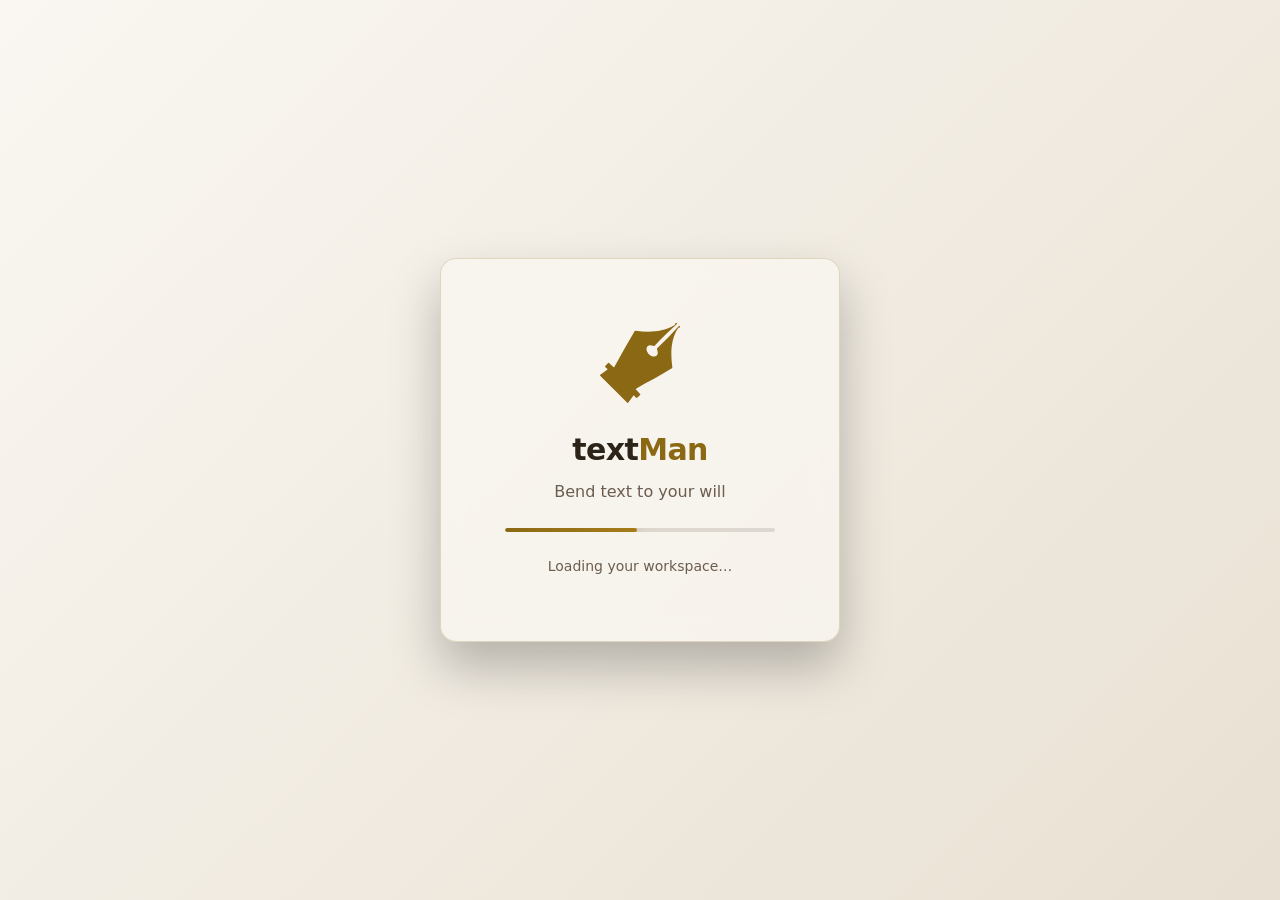
<file: tools/textman/index.html>
<!--
✒ Metadata
    - Title: TextManApp (textMan Edition - v2.7)
    - File Name: index.html
    - Relative Path: tools/textman/index.html
    - Artifact Type: markup
    - Version: 2.7.0
    - Date: 11/17/2026
    - Update: Tuesday, November 17, 2026
    - Author: Dennis 'dendogg' Smaltz
    - A.I. Acknowledgement: Anthropic - Claude
    - Signature: ︻デ═─── ✦ ✦ ✦ | Aim Twice, Shoot Once!

✒ Changelog:
    - 2.7.0 (11/17/2026) [dendogg + Anthropic - Claude] — Settings offer
      Light, Dark, and System (the default, following the device) in place of
      the Parchment Dossier / Sentinel Obsidian radios; theme toggle
      relabelled; pre-paint default data-theme="light".
    - 2.6.0 (11/17/2026) [dendogg + Anthropic - Claude] — Re-ported the 1.0.0
      features onto the restored 07/23 design: staged Settings (Cancel/Save,
      Save enabled only when dirty), autosave-delay group with a seconds
      read-out, tab-size stepper, usage percent, platform-aware shortcut
      chips, Focus and Zen entries in Help, and the caret pill as a real
      Go-to-line button.
    - 2.5.0 (2026-07-23) [Anthropic - Claude Opus 4.8] — Theme toggle carries
      both sun and moon icons, swapped by data-theme (moon in light, sun in
      dark).
    Earlier entries: see CHANGELOG.md

✒ Description:
    textMan's application page — a live application page, not documentation,
    hence Artifact Type "other": the three-panel text workspace. Left panel
    holds templates, snippets, history, favorites, and analytics; center is
    the editor with live stats and document controls; right panel holds
    transform, search & replace, prefix/suffix, encoding, and formatting
    tools. Boots via the shared loader with a guaranteed handoff.

✒ Key Features:
    - Three-panel collapsible workspace with persisted layout
    - Editor: undo/redo, file open/drop, diff vs last save, live stats
    - 12 transforms, regex search & replace, prefix/suffix with preview
    - Encoding (Base64/URL/HTML) and markdown formatting panes
    - Five dialogs: settings, help, snippet, template, diff

✒ Usage Instructions:
    Launch from the hub (../../index.html) or open directly — no build step.
    The ecosystem kernel (../../shared/js/toolman.js) must stay first in
    <head>; tool logic loads from ./js/ after the shared libraries.

✒ Other Important Information:
    - Dependencies: ../../shared/css/*, ../../shared/js/*, ./css/*, ./js/*
    - Compatible platforms: all evergreen browsers; runs from file:// or any
      static host
---------
-->
<!DOCTYPE html>
<html lang="en" data-theme="light">
<head>
    <meta charset="UTF-8">
    <meta name="viewport" content="width=device-width, initial-scale=1.0">
    <meta name="description" content="textMan - Bend text to your will. A powerful text workspace with transformation tools, templates, and snippets. Part of the toolMan ecosystem.">
    <meta name="author" content="Dennis 'dnoice' Smaltz">
    <title>textMan – Bend text to your will</title>

    <!-- Favicon (house pen mark) -->
    <link rel="icon" type="image/svg+xml" href="../../shared/assets/logo-textMan.svg">

    <!-- Ecosystem kernel FIRST: applies saved theme before first paint -->
    <script src="../../shared/js/toolman.js"></script>

    <!-- Shared Styles -->
    <link rel="stylesheet" href="../../shared/css/reset.css">
    <link rel="stylesheet" href="../../shared/css/tokens.css">
    <link rel="stylesheet" href="../../shared/css/shell.css">
    <link rel="stylesheet" href="../../shared/css/panels.css">

    <!-- textMan Component Styles -->
    <link rel="stylesheet" href="css/header.css">
    <link rel="stylesheet" href="css/sidebar-left.css">
    <link rel="stylesheet" href="css/sidebar-right.css">
    <link rel="stylesheet" href="css/editor.css">
    <link rel="stylesheet" href="css/tools-transform.css">
    <link rel="stylesheet" href="css/tools-search.css">
    <link rel="stylesheet" href="css/tools-prefix.css">
    <link rel="stylesheet" href="css/tools-encoding.css">
    <link rel="stylesheet" href="css/tools-formatting.css">
    <link rel="stylesheet" href="css/modals.css">
</head>
<body>

    <!-- ============================================ -->
    <!-- LOADING SCREEN -->
    <!-- ============================================ -->
    <div id="loader-screen" class="loader-screen" role="status" aria-live="polite">
        <div class="loader-card">
            <div class="loader-logo" aria-hidden="true">
                <svg width="80" height="80" viewBox="0 0 20 20" xmlns="http://www.w3.org/2000/svg">
                    <path d="m18.858 0.087595c-0.068533 0.080388-0.09085 0.19042-0.059081 0.29118-0.14604 0.11305-0.2958 0.21943-0.44882 0.31982-2.7005 1.5776-6.341 1.7177-9.4146 1.2188-0.088204-0.014314-0.19748 0.035231-0.24406 0.11154-1.7923 2.9363-3.4305 5.9718-5.1226 8.9685-0.047453 0.08404-0.14253 0.09763-0.21229 0.0304l-1.0931-1.0538c-0.069801-0.067202-0.17989-0.064333-0.24598 0.00658-0.23531 0.25231-0.47053 0.5047-0.70595 0.75691-0.066127 0.07084-0.063028 0.1826 0.00692 0.24964 0.1655 0.15857 0.33092 0.31723 0.49641 0.47582 0.069973 0.06703 0.063138 0.16761-0.015209 0.22461l-1.7383 1.2646a0.14992 0.15001 0 0 0-0.0179 0.22735l6.7659 6.7761a0.1511 0.15119 0 0 0 0.2283-0.01685l1.2798-1.7294c0.057647-0.0779 0.15869-0.08431 0.22571-0.01432 0.15848 0.1656 0.31705 0.33111 0.47555 0.49669 0.066989 0.07001 0.17869 0.07309 0.24948 7e-3 0.25204-0.23558 0.50426-0.47095 0.75646-0.70637 0.0708-0.06614 0.07376-0.1763 0.0066-0.2461l-1.0532-1.0939c-0.06721-0.06981-0.054722-0.16741 0.028112-0.21766 2.9399-1.7834 6.0876-3.238 8.9688-5.1164 0.07462-0.04864 0.12447-0.16013 0.11208-0.24869-0.44224-3.1611-0.43973-6.6048 1.2144-9.4194 0.10034-0.15311 0.20644-0.30308 0.31964-0.44908 0.10071 0.031787 0.21068 0.00946 0.29102-0.059117 0.13824-0.1403 0.11286-0.40525-0.07696-0.47005-0.01756-0.005983-0.04255 0.002647-0.05506 0.016694-1.7485 1.964-3.5702 3.8426-5.4854 5.6395-0.0652 0.061164-0.08469 0.17504-0.04962 0.25727 0.21094 0.49455 0.32039 1.1954-0.03807 1.5311-0.43682 0.40498-1.3051 0.37868-1.9979-0.32159-0.68594-0.67621-0.73588-1.5515-0.32141-1.9991 0.3357-0.35894 1.0365-0.24888 1.5303-0.038056 0.08214 0.035075 0.1944 0.014165 0.25389-0.05256 1.7483-1.9609 3.724-3.6958 5.6417-5.4867 0.01281-0.011962 0.02041-0.036746 0.01432-0.054527-0.06503-0.18964-0.32962-0.21472-0.46967-0.076567z" fill="currentColor"/>
                </svg>
            </div>
            <h1 class="loader-title">text<span class="logo-accent">Man</span></h1>
            <p class="loader-tagline">Bend text to your will</p>

            <div class="loader-bar">
                <div class="loader-progress" id="loader-progress"></div>
            </div>

            <p class="loader-status" id="loader-status">Loading your workspace…</p>
        </div>
    </div>

    <!-- ============================================ -->
    <!-- MAIN APPLICATION -->
    <!-- ============================================ -->
    <div class="app" id="app" style="opacity: 0;">

        <!-- ============================================ -->
        <!-- STICKY HEADER -->
        <!-- ============================================ -->
        <header class="app-header" role="banner">
            <div class="header-left">
                <a class="hub-link" href="../../index.html" title="Back to toolMan hub">
                    <span class="hub-link-arrow" aria-hidden="true">←</span>
                    <span class="hub-link-label">Hub</span>
                </a>
                <svg class="logo-icon" width="32" height="32" viewBox="0 0 20 20" xmlns="http://www.w3.org/2000/svg" aria-hidden="true">
                    <path d="m18.858 0.087595c-0.068533 0.080388-0.09085 0.19042-0.059081 0.29118-0.14604 0.11305-0.2958 0.21943-0.44882 0.31982-2.7005 1.5776-6.341 1.7177-9.4146 1.2188-0.088204-0.014314-0.19748 0.035231-0.24406 0.11154-1.7923 2.9363-3.4305 5.9718-5.1226 8.9685-0.047453 0.08404-0.14253 0.09763-0.21229 0.0304l-1.0931-1.0538c-0.069801-0.067202-0.17989-0.064333-0.24598 0.00658-0.23531 0.25231-0.47053 0.5047-0.70595 0.75691-0.066127 0.07084-0.063028 0.1826 0.00692 0.24964 0.1655 0.15857 0.33092 0.31723 0.49641 0.47582 0.069973 0.06703 0.063138 0.16761-0.015209 0.22461l-1.7383 1.2646a0.14992 0.15001 0 0 0-0.0179 0.22735l6.7659 6.7761a0.1511 0.15119 0 0 0 0.2283-0.01685l1.2798-1.7294c0.057647-0.0779 0.15869-0.08431 0.22571-0.01432 0.15848 0.1656 0.31705 0.33111 0.47555 0.49669 0.066989 0.07001 0.17869 0.07309 0.24948 7e-3 0.25204-0.23558 0.50426-0.47095 0.75646-0.70637 0.0708-0.06614 0.07376-0.1763 0.0066-0.2461l-1.0532-1.0939c-0.06721-0.06981-0.054722-0.16741 0.028112-0.21766 2.9399-1.7834 6.0876-3.238 8.9688-5.1164 0.07462-0.04864 0.12447-0.16013 0.11208-0.24869-0.44224-3.1611-0.43973-6.6048 1.2144-9.4194 0.10034-0.15311 0.20644-0.30308 0.31964-0.44908 0.10071 0.031787 0.21068 0.00946 0.29102-0.059117 0.13824-0.1403 0.11286-0.40525-0.07696-0.47005-0.01756-0.005983-0.04255 0.002647-0.05506 0.016694-1.7485 1.964-3.5702 3.8426-5.4854 5.6395-0.0652 0.061164-0.08469 0.17504-0.04962 0.25727 0.21094 0.49455 0.32039 1.1954-0.03807 1.5311-0.43682 0.40498-1.3051 0.37868-1.9979-0.32159-0.68594-0.67621-0.73588-1.5515-0.32141-1.9991 0.3357-0.35894 1.0365-0.24888 1.5303-0.038056 0.08214 0.035075 0.1944 0.014165 0.25389-0.05256 1.7483-1.9609 3.724-3.6958 5.6417-5.4867 0.01281-0.011962 0.02041-0.036746 0.01432-0.054527-0.06503-0.18964-0.32962-0.21472-0.46967-0.076567z" fill="currentColor"/>
                </svg>
                <span class="logo-text" title="textMan · Bend text to your will">text<span class="logo-accent">Man</span></span>
            </div>

            <div class="header-right">
                <button class="icon-btn mobile-only" id="btn-mobile-workspace" title="Workspace panel" aria-label="Toggle the Workspace panel" aria-controls="panel-workspace" aria-expanded="false">
                    <svg width="20" height="20" viewBox="0 0 24 24" fill="none" stroke="currentColor" stroke-width="2">
                        <rect x="3" y="3" width="18" height="18" rx="2"></rect>
                        <line x1="9" y1="3" x2="9" y2="21"></line>
                    </svg>
                </button>

                <button class="icon-btn mobile-only" id="btn-mobile-tools" title="Tools panel" aria-label="Toggle the Tools panel" aria-controls="panel-tools" aria-expanded="false">
                    <svg width="20" height="20" viewBox="0 0 24 24" fill="none" stroke="currentColor" stroke-width="2">
                        <line x1="4" y1="21" x2="4" y2="14"></line>
                        <line x1="4" y1="10" x2="4" y2="3"></line>
                        <line x1="12" y1="21" x2="12" y2="12"></line>
                        <line x1="12" y1="8" x2="12" y2="3"></line>
                        <line x1="20" y1="21" x2="20" y2="16"></line>
                        <line x1="20" y1="12" x2="20" y2="3"></line>
                        <line x1="1" y1="14" x2="7" y2="14"></line>
                        <line x1="9" y1="8" x2="15" y2="8"></line>
                        <line x1="17" y1="16" x2="23" y2="16"></line>
                    </svg>
                </button>

                <button class="icon-btn" id="btn-settings" title="Settings" aria-label="Open settings">
                    <svg width="20" height="20" viewBox="0 0 24 24" fill="none" stroke="currentColor" stroke-width="2">
                        <circle cx="12" cy="12" r="3"></circle>
                        <path d="M19.4 15a1.65 1.65 0 0 0 .33 1.82l.06.06a2 2 0 1 1-2.83 2.83l-.06-.06a1.65 1.65 0 0 0-1.82-.33 1.65 1.65 0 0 0-1 1.51V21a2 2 0 1 1-4 0v-.09A1.65 1.65 0 0 0 9 19.4a1.65 1.65 0 0 0-1.82.33l-.06.06a2 2 0 1 1-2.83-2.83l.06-.06a1.65 1.65 0 0 0 .33-1.82 1.65 1.65 0 0 0-1.51-1H3a2 2 0 1 1 0-4h.09A1.65 1.65 0 0 0 4.6 9a1.65 1.65 0 0 0-.33-1.82l-.06-.06a2 2 0 1 1 2.83-2.83l.06.06a1.65 1.65 0 0 0 1.82.33H9a1.65 1.65 0 0 0 1-1.51V3a2 2 0 1 1 4 0v.09a1.65 1.65 0 0 0 1 1.51 1.65 1.65 0 0 0 1.82-.33l.06-.06a2 2 0 1 1 2.83 2.83l-.06.06a1.65 1.65 0 0 0-.33 1.82V9a1.65 1.65 0 0 0 1.51 1H21a2 2 0 1 1 0 4h-.09a1.65 1.65 0 0 0-1.51 1z"></path>
                    </svg>
                </button>

                <button class="icon-btn" id="btn-theme" title="Toggle theme" aria-label="Switch between light and dark theme">
                    <svg class="theme-icon theme-icon-moon" width="20" height="20" viewBox="0 0 24 24" fill="none" stroke="currentColor" stroke-width="2" aria-hidden="true">
                        <path d="M21 12.79A9 9 0 1 1 11.21 3 7 7 0 0 0 21 12.79z"></path>
                    </svg>
                    <svg class="theme-icon theme-icon-sun" width="20" height="20" viewBox="0 0 24 24" fill="none" stroke="currentColor" stroke-width="2" aria-hidden="true">
                        <circle cx="12" cy="12" r="4"></circle>
                        <path d="M12 2v2M12 20v2M4.93 4.93l1.41 1.41M17.66 17.66l1.41 1.41M2 12h2M20 12h2M6.34 17.66l-1.41 1.41M19.07 4.93l-1.41 1.41"></path>
                    </svg>
                </button>

                <button class="icon-btn" id="btn-help" title="Help" aria-label="Open help">
                    <svg width="20" height="20" viewBox="0 0 24 24" fill="none" stroke="currentColor" stroke-width="2">
                        <circle cx="12" cy="12" r="10"></circle>
                        <path d="M9.09 9a3 3 0 0 1 5.83 1c0 2-3 3-3 3"></path>
                        <line x1="12" y1="17" x2="12.01" y2="17"></line>
                    </svg>
                </button>
            </div>
        </header>

        <!-- ============================================ -->
        <!-- MAIN CONTENT (THREE PANELS) -->
        <!-- ============================================ -->
        <main class="app-main">

            <!-- ============================================ -->
            <!-- LEFT PANEL: WORKSPACE -->
            <!-- ============================================ -->
            <section class="panel panel-left" id="panel-workspace" data-panel="workspace">

                <header class="panel-header" data-collapsible="true">
                    <h2 class="panel-title">Workspace</h2>
                    <button class="collapse-btn" aria-label="Toggle workspace panel" aria-expanded="true">
                        <svg class="chevron" width="16" height="16" viewBox="0 0 24 24" fill="none" stroke="currentColor" stroke-width="2">
                            <polyline points="15 18 9 12 15 6"></polyline>
                        </svg>
                    </button>
                </header>

                <div class="panel-content">

                    <!-- ========== TEMPLATES ========== -->
                    <div class="tool-section" data-section="templates">
                        <header class="tool-header">
                            <h4 class="tool-title">Templates</h4>
                            <button class="tool-collapse" aria-label="Toggle templates section" aria-expanded="true">
                                <svg class="chevron" width="12" height="12" viewBox="0 0 24 24" fill="none" stroke="currentColor" stroke-width="2">
                                    <polyline points="6 9 12 15 18 9"></polyline>
                                </svg>
                            </button>
                        </header>
                        <div class="tool-body" data-body="templates">
                            <div class="template-list" id="template-list">
                                <!-- Rendered by WorkspaceUI -->
                            </div>
                        </div>
                    </div>

                    <!-- ========== SAVED SNIPPETS ========== -->
                    <div class="tool-section" data-section="snippets">
                        <header class="tool-header">
                            <h4 class="tool-title">Saved Snippets</h4>
                            <button class="tool-collapse" aria-label="Toggle snippets section" aria-expanded="true">
                                <svg class="chevron" width="12" height="12" viewBox="0 0 24 24" fill="none" stroke="currentColor" stroke-width="2">
                                    <polyline points="6 9 12 15 18 9"></polyline>
                                </svg>
                            </button>
                        </header>
                        <div class="tool-body" data-body="snippets">
                            <div class="snippet-list" id="snippet-list">
                                <!-- Rendered by WorkspaceUI -->
                            </div>
                        </div>
                    </div>

                    <!-- ========== HISTORY ========== -->
                    <div class="tool-section" data-section="history">
                        <header class="tool-header">
                            <h4 class="tool-title">History</h4>
                            <button class="tool-collapse" aria-label="Toggle history section" aria-expanded="true">
                                <svg class="chevron" width="12" height="12" viewBox="0 0 24 24" fill="none" stroke="currentColor" stroke-width="2">
                                    <polyline points="6 9 12 15 18 9"></polyline>
                                </svg>
                            </button>
                        </header>
                        <div class="tool-body" data-body="history">
                            <div class="history-list" id="history-list">
                                <!-- Rendered by WorkspaceUI -->
                            </div>
                        </div>
                    </div>

                    <!-- ========== FAVORITES ========== -->
                    <div class="tool-section" data-section="favorites">
                        <header class="tool-header">
                            <h4 class="tool-title">Favorites</h4>
                            <button class="tool-collapse" aria-label="Toggle favorites section" aria-expanded="true">
                                <svg class="chevron" width="12" height="12" viewBox="0 0 24 24" fill="none" stroke="currentColor" stroke-width="2">
                                    <polyline points="6 9 12 15 18 9"></polyline>
                                </svg>
                            </button>
                        </header>
                        <div class="tool-body" data-body="favorites">
                            <div class="favorites-list" id="favorites-list">
                                <!-- Rendered by WorkspaceUI -->
                            </div>
                        </div>
                    </div>

                    <!-- ========== ANALYTICS ========== -->
                    <div class="tool-section" data-section="analytics">
                        <header class="tool-header">
                            <h4 class="tool-title">Analytics</h4>
                            <button class="tool-collapse" aria-label="Toggle analytics section" aria-expanded="true">
                                <svg class="chevron" width="12" height="12" viewBox="0 0 24 24" fill="none" stroke="currentColor" stroke-width="2">
                                    <polyline points="6 9 12 15 18 9"></polyline>
                                </svg>
                            </button>
                        </header>
                        <div class="tool-body" data-body="analytics">
                            <div class="analytics-list" id="analytics-list">
                                <!-- Rendered by WorkspaceUI -->
                            </div>
                        </div>
                    </div>

                </div>

                <footer class="panel-footer">
                    <span class="footer-left">Workspace</span>
                    <span class="footer-right" id="workspace-stats">Templates: 0 | Snippets: 0</span>
                </footer>

            </section>

            <!-- ============================================ -->
            <!-- CENTER PANEL: EDITOR -->
            <!-- ============================================ -->
            <section class="panel panel-center" id="panel-editor" data-panel="editor">

                <header class="panel-header">
                    <h2 class="panel-title">Editor</h2>
                </header>

                <div class="panel-content">

                    <!-- Editor Header / Toolbar -->
                    <div class="editor-header">

                        <div class="editor-tools">
                            <input type="text" id="doc-title" class="doc-title" value="Untitled" aria-label="Document title" title="Document title (used for the download filename)" spellcheck="false" autocomplete="off">
                        </div>

                        <div class="editor-controls">
                            <!-- Font size stepper -->
                            <button class="control-btn" id="btn-font-dec" title="Decrease font size" aria-label="Decrease editor font size">
                                <svg width="18" height="18" viewBox="0 0 24 24" fill="none" stroke="currentColor" stroke-width="2"><line x1="5" y1="12" x2="19" y2="12"></line></svg>
                            </button>
                            <span class="font-size-label" id="font-size-label" title="Editor font size">14px</span>
                            <button class="control-btn" id="btn-font-inc" title="Increase font size" aria-label="Increase editor font size">
                                <svg width="18" height="18" viewBox="0 0 24 24" fill="none" stroke="currentColor" stroke-width="2"><line x1="12" y1="5" x2="12" y2="19"></line><line x1="5" y1="12" x2="19" y2="12"></line></svg>
                            </button>

                            <!-- Word wrap toggle -->
                            <button class="control-btn" id="btn-wrap" data-active="true" aria-pressed="true" title="Word wrap: on" aria-label="Toggle word wrap">
                                <svg width="18" height="18" viewBox="0 0 24 24" fill="none" stroke="currentColor" stroke-width="2"><line x1="3" y1="6" x2="21" y2="6"></line><path d="M3 12h15a3 3 0 1 1 0 6h-4"></path><polyline points="16 16 14 18 16 20"></polyline><line x1="3" y1="18" x2="10" y2="18"></line></svg>
                            </button>

                            <span class="control-divider" aria-hidden="true"></span>

                            <button class="control-btn" id="btn-open" title="Open file (or drop one on the editor)" aria-label="Open file">
                                <svg width="18" height="18" viewBox="0 0 24 24" fill="none" stroke="currentColor" stroke-width="2">
                                    <path d="M22 19a2 2 0 0 1-2 2H4a2 2 0 0 1-2-2V5a2 2 0 0 1 2-2h5l2 3h9a2 2 0 0 1 2 2z"></path>
                                </svg>
                            </button>

                            <button class="control-btn" id="btn-download" title="Download as text file" aria-label="Download document">
                                <svg width="18" height="18" viewBox="0 0 24 24" fill="none" stroke="currentColor" stroke-width="2">
                                    <path d="M21 15v4a2 2 0 0 1-2 2H5a2 2 0 0 1-2-2v-4"></path>
                                    <polyline points="7 10 12 15 17 10"></polyline>
                                    <line x1="12" y1="15" x2="12" y2="3"></line>
                                </svg>
                            </button>

                            <button class="control-btn" id="btn-copy-all" title="Copy the whole document" aria-label="Copy all">
                                <svg width="18" height="18" viewBox="0 0 24 24" fill="none" stroke="currentColor" stroke-width="2">
                                    <rect x="9" y="9" width="13" height="13" rx="2" ry="2"></rect>
                                    <path d="M5 15H4a2 2 0 0 1-2-2V4a2 2 0 0 1 2-2h9a2 2 0 0 1 2 2v1"></path>
                                </svg>
                            </button>

                            <button class="control-btn" id="btn-undo" title="Undo (Ctrl+Z)" aria-label="Undo">
                                <svg width="18" height="18" viewBox="0 0 24 24" fill="none" stroke="currentColor" stroke-width="2">
                                    <path d="M3 7v6h6"></path>
                                    <path d="M21 17a9 9 0 0 0-9-9 9 9 0 0 0-6 2.3L3 13"></path>
                                </svg>
                            </button>

                            <button class="control-btn" id="btn-redo" title="Redo (Ctrl+Y)" aria-label="Redo">
                                <svg width="18" height="18" viewBox="0 0 24 24" fill="none" stroke="currentColor" stroke-width="2">
                                    <path d="M21 7v6h-6"></path>
                                    <path d="M3 17a9 9 0 0 1 9-9 9 9 0 0 1 6 2.3l3 2.7"></path>
                                </svg>
                            </button>

                            <button class="control-btn" id="btn-diff" title="Diff against last save" aria-label="Show differences">
                                <svg width="18" height="18" viewBox="0 0 24 24" fill="none" stroke="currentColor" stroke-width="2">
                                    <rect x="3" y="3" width="18" height="18" rx="2" ry="2"></rect>
                                    <line x1="9" y1="3" x2="9" y2="21"></line>
                                </svg>
                            </button>

                            <button class="control-btn btn-save" id="btn-save" title="Save (Ctrl+S)" aria-label="Save">
                                <svg width="18" height="18" viewBox="0 0 24 24" fill="none" stroke="currentColor" stroke-width="2">
                                    <path d="M19 21H5a2 2 0 0 1-2-2V5a2 2 0 0 1 2-2h11l5 5v11a2 2 0 0 1-2 2z"></path>
                                    <polyline points="17 21 17 13 7 13 7 21"></polyline>
                                    <polyline points="7 3 7 8 15 8"></polyline>
                                </svg>
                            </button>

                            <!-- Status Indicator -->
                            <div class="status-indicator" id="save-status" data-status="saved">
                                <span class="status-dot"></span>
                                <span class="status-label">Saved</span>
                            </div>
                        </div>

                    </div>

                    <!-- Editor Main (Textarea + Stats Footer) -->
                    <div class="editor-main">
                        <textarea
                            class="editor-textarea"
                            id="editor-textarea"
                            placeholder="Start typing here… (or drop a text file)"
                            spellcheck="true"
                            aria-label="Main text editor"
                        ></textarea>

                        <!-- Stats Footer (viewport-locked) -->
                        <div class="editor-stats">
                            <span class="stat-pill" id="stat-words">Words: 0</span>
                            <span class="stat-pill" id="stat-chars">Characters: 0</span>
                            <span class="stat-pill" id="stat-read-time">Est. read time: 0 min</span>
                            <button type="button" class="stat-pill stat-caret" id="stat-caret" title="Go to line (Ctrl+G)" aria-label="Line 1, column 1 — go to line">Ln 1, Col 1</button>
                        </div>
                    </div>

                </div>

                <footer class="panel-footer">
                    <span class="footer-left">Editor status</span>
                    <span class="footer-right" id="editor-footer-status">Ready</span>
                </footer>

            </section>

            <!-- ============================================ -->
            <!-- RIGHT PANEL: TOOLS -->
            <!-- ============================================ -->
            <section class="panel panel-right" id="panel-tools" data-panel="tools">

                <header class="panel-header" data-collapsible="true">
                    <h2 class="panel-title">Tools</h2>
                    <button class="collapse-btn" aria-label="Toggle tools panel" aria-expanded="true">
                        <svg class="chevron" width="16" height="16" viewBox="0 0 24 24" fill="none" stroke="currentColor" stroke-width="2">
                            <polyline points="9 18 15 12 9 6"></polyline>
                        </svg>
                    </button>
                </header>

                <div class="panel-content">

                    <!-- ========== TRANSFORM ========== -->
                    <div class="tool-section" data-section="transform">
                        <header class="tool-header">
                            <h4 class="tool-title">Transform</h4>
                            <button class="tool-collapse" aria-label="Toggle transform section" aria-expanded="true">
                                <svg class="chevron" width="12" height="12" viewBox="0 0 24 24" fill="none" stroke="currentColor" stroke-width="2">
                                    <polyline points="6 9 12 15 18 9"></polyline>
                                </svg>
                            </button>
                        </header>
                        <div class="tool-body" data-body="transform">
                            <p class="transform-hint">Acts on your selection — or the whole document.</p>
                            <div class="tool-grid-buttons">
                                <!-- Case -->
                                <button class="tool-action-btn" data-transform="uppercase" title="Convert to UPPERCASE">
                                    <span class="btn-label">UPPERCASE</span>
                                    <span class="btn-category">Case</span>
                                </button>
                                <button class="tool-action-btn" data-transform="lowercase" title="Convert to lowercase">
                                    <span class="btn-label">lowercase</span>
                                    <span class="btn-category">Case</span>
                                </button>
                                <button class="tool-action-btn" data-transform="titlecase" title="Convert To Title Case">
                                    <span class="btn-label">Title Case</span>
                                    <span class="btn-category">Case</span>
                                </button>
                                <button class="tool-action-btn" data-transform="sentencecase" title="Convert to Sentence case">
                                    <span class="btn-label">Sentence case</span>
                                    <span class="btn-category">Case</span>
                                </button>

                                <!-- Cleanup -->
                                <button class="tool-action-btn" data-transform="trim" title="Trim leading/trailing whitespace on every line">
                                    <span class="btn-label">Trim whitespace</span>
                                    <span class="btn-category">Clean</span>
                                </button>
                                <button class="tool-action-btn" data-transform="collapse" title="Collapse repeated spaces to a single space">
                                    <span class="btn-label">Collapse spaces</span>
                                    <span class="btn-category">Clean</span>
                                </button>

                                <!-- Lines -->
                                <button class="tool-action-btn" data-transform="removeempty" title="Remove empty lines">
                                    <span class="btn-label">Remove empty lines</span>
                                    <span class="btn-category">Lines</span>
                                </button>
                                <button class="tool-action-btn" data-transform="dedupe" title="Remove duplicate lines">
                                    <span class="btn-label">Deduplicate lines</span>
                                    <span class="btn-category">Lines</span>
                                </button>
                                <button class="tool-action-btn" data-transform="reverse-lines" title="Reverse line order">
                                    <span class="btn-label">Reverse lines</span>
                                    <span class="btn-category">Lines</span>
                                </button>
                                <button class="tool-action-btn" data-transform="shuffle" title="Shuffle lines randomly">
                                    <span class="btn-label">Shuffle lines</span>
                                    <span class="btn-category">Lines</span>
                                </button>

                                <!-- Order -->
                                <button class="tool-action-btn" data-transform="sort-asc" title="Sort lines A to Z (natural order)">
                                    <span class="btn-label">Sort A → Z</span>
                                    <span class="btn-category">Order</span>
                                </button>
                                <button class="tool-action-btn" data-transform="sort-desc" title="Sort lines Z to A (natural order)">
                                    <span class="btn-label">Sort Z → A</span>
                                    <span class="btn-category">Order</span>
                                </button>

                                <!-- Programmer case -->
                                <button class="tool-action-btn" data-transform="camel" title="Convert to camelCase">
                                    <span class="btn-label">camelCase</span>
                                    <span class="btn-category">Code</span>
                                </button>
                                <button class="tool-action-btn" data-transform="pascal" title="Convert to PascalCase">
                                    <span class="btn-label">PascalCase</span>
                                    <span class="btn-category">Code</span>
                                </button>
                                <button class="tool-action-btn" data-transform="snake" title="Convert to snake_case">
                                    <span class="btn-label">snake_case</span>
                                    <span class="btn-category">Code</span>
                                </button>
                                <button class="tool-action-btn" data-transform="kebab" title="Convert to kebab-case">
                                    <span class="btn-label">kebab-case</span>
                                    <span class="btn-category">Code</span>
                                </button>
                                <button class="tool-action-btn" data-transform="constant" title="Convert to CONSTANT_CASE">
                                    <span class="btn-label">CONSTANT_CASE</span>
                                    <span class="btn-category">Code</span>
                                </button>

                                <!-- Characters -->
                                <button class="tool-action-btn" data-transform="strip-accents" title="Remove accents and diacritics (é → e)">
                                    <span class="btn-label">Strip accents</span>
                                    <span class="btn-category">Chars</span>
                                </button>
                                <button class="tool-action-btn" data-transform="smart-quotes" title="Straight quotes → curly quotes">
                                    <span class="btn-label">Smart quotes</span>
                                    <span class="btn-category">Chars</span>
                                </button>
                                <button class="tool-action-btn" data-transform="straight-quotes" title="Curly quotes → straight quotes">
                                    <span class="btn-label">Straight quotes</span>
                                    <span class="btn-category">Chars</span>
                                </button>
                            </div>
                        </div>
                    </div>

                    <!-- ========== SEARCH & REPLACE ========== -->
                    <div class="tool-section" data-section="search">
                        <header class="tool-header">
                            <h4 class="tool-title">Search & Replace</h4>
                            <button class="tool-collapse" aria-label="Toggle search section" aria-expanded="true">
                                <svg class="chevron" width="12" height="12" viewBox="0 0 24 24" fill="none" stroke="currentColor" stroke-width="2">
                                    <polyline points="6 9 12 15 18 9"></polyline>
                                </svg>
                            </button>
                        </header>
                        <div class="tool-body" data-body="search">
                            <div class="search-container">
                                <div class="form-group">
                                    <label for="search-input">Search for</label>
                                    <input type="text" id="search-input" class="text-input" placeholder="Enter search term" autocomplete="off">
                                </div>

                                <div class="form-group">
                                    <label for="replace-input">Replace with</label>
                                    <input type="text" id="replace-input" class="text-input" placeholder="Enter replacement" autocomplete="off">
                                </div>

                                <div class="form-group options-row">
                                    <button class="toggle-pill" id="opt-match-case" data-active="false">Match case</button>
                                    <button class="toggle-pill" id="opt-whole-word" data-active="false">Whole word</button>
                                    <button class="toggle-pill" id="opt-regex" data-active="false">Regex</button>
                                </div>

                                <div class="form-group">
                                    <label for="search-scope">Scope</label>
                                    <select id="search-scope" class="select-input">
                                        <option value="selection">Selection</option>
                                        <option value="document" selected>Current document</option>
                                    </select>
                                </div>

                                <div class="action-buttons">
                                    <button class="btn btn-secondary" id="btn-search-prev">Prev</button>
                                    <button class="btn btn-secondary" id="btn-search-next">Next</button>
                                    <button class="btn btn-secondary" id="btn-replace-one">Replace</button>
                                    <button class="btn btn-primary" id="btn-replace-all">Replace all</button>
                                </div>
                            </div>
                        </div>
                    </div>

                    <!-- ========== PREFIX / SUFFIX ========== -->
                    <div class="tool-section" data-section="prefix">
                        <header class="tool-header">
                            <h4 class="tool-title">Prefix / Suffix</h4>
                            <button class="tool-collapse" aria-label="Toggle prefix/suffix section" aria-expanded="true">
                                <svg class="chevron" width="12" height="12" viewBox="0 0 24 24" fill="none" stroke="currentColor" stroke-width="2">
                                    <polyline points="6 9 12 15 18 9"></polyline>
                                </svg>
                            </button>
                        </header>
                        <div class="tool-body" data-body="prefix">
                            <div class="prefix-container">
                                <div class="form-group">
                                    <label for="prefix-input">Prefix</label>
                                    <input type="text" id="prefix-input" class="text-input" placeholder="// " autocomplete="off">
                                </div>

                                <div class="form-group">
                                    <label for="suffix-input">Suffix</label>
                                    <input type="text" id="suffix-input" class="text-input" placeholder=";" autocomplete="off">
                                </div>

                                <div class="form-group scope-pills">
                                    <button class="toggle-pill scope-btn" data-scope="lines" data-active="true">Each line</button>
                                    <button class="toggle-pill scope-btn" data-scope="selection" data-active="false">Selection</button>
                                    <button class="toggle-pill scope-btn" data-scope="document" data-active="false">Whole document</button>
                                </div>

                                <div class="action-buttons">
                                    <button class="btn btn-secondary" id="btn-prefix-preview">Preview</button>
                                    <button class="btn btn-primary" id="btn-prefix-apply">Apply</button>
                                    <button class="btn btn-secondary" id="btn-prefix-clear">Clear</button>
                                </div>
                            </div>
                        </div>
                    </div>

                    <!-- ========== ENCODING / DECODING ========== -->
                    <div class="tool-section" data-section="encoding">
                        <header class="tool-header">
                            <h4 class="tool-title">Encoding / Decoding</h4>
                            <button class="tool-collapse" aria-label="Toggle encoding section" aria-expanded="true">
                                <svg class="chevron" width="12" height="12" viewBox="0 0 24 24" fill="none" stroke="currentColor" stroke-width="2">
                                    <polyline points="6 9 12 15 18 9"></polyline>
                                </svg>
                            </button>
                        </header>
                        <div class="tool-body" data-body="encoding">
                            <p class="encoding-hint">UTF-8 safe — emoji and accents survive the round trip.</p>
                            <div class="tool-grid-buttons">
                                <button class="tool-action-btn" data-encode="b64-encode" data-encode-dir="encode" title="Encode as Base64">
                                    <span class="btn-label">Base64 encode</span>
                                    <span class="btn-category">Encode</span>
                                </button>
                                <button class="tool-action-btn" data-encode="b64-decode" data-encode-dir="decode" title="Decode from Base64">
                                    <span class="btn-label">Base64 decode</span>
                                    <span class="btn-category">Decode</span>
                                </button>
                                <button class="tool-action-btn" data-encode="url-encode" data-encode-dir="encode" title="Percent-encode for URLs">
                                    <span class="btn-label">URL encode</span>
                                    <span class="btn-category">Encode</span>
                                </button>
                                <button class="tool-action-btn" data-encode="url-decode" data-encode-dir="decode" title="Decode percent-encoding">
                                    <span class="btn-label">URL decode</span>
                                    <span class="btn-category">Decode</span>
                                </button>
                                <button class="tool-action-btn" data-encode="html-escape" data-encode-dir="encode" title="Escape HTML entities">
                                    <span class="btn-label">HTML escape</span>
                                    <span class="btn-category">Encode</span>
                                </button>
                                <button class="tool-action-btn" data-encode="html-unescape" data-encode-dir="decode" title="Unescape HTML entities">
                                    <span class="btn-label">HTML unescape</span>
                                    <span class="btn-category">Decode</span>
                                </button>
                                <button class="tool-action-btn" data-encode="b64url-encode" data-encode-dir="encode" title="Encode as Base64URL (URL-safe, no padding)">
                                    <span class="btn-label">Base64URL enc</span>
                                    <span class="btn-category">Encode</span>
                                </button>
                                <button class="tool-action-btn" data-encode="b64url-decode" data-encode-dir="decode" title="Decode Base64URL">
                                    <span class="btn-label">Base64URL dec</span>
                                    <span class="btn-category">Decode</span>
                                </button>
                                <button class="tool-action-btn" data-encode="hex-encode" data-encode-dir="encode" title="Encode as hex (UTF-8 bytes)">
                                    <span class="btn-label">Hex encode</span>
                                    <span class="btn-category">Encode</span>
                                </button>
                                <button class="tool-action-btn" data-encode="hex-decode" data-encode-dir="decode" title="Decode hex to text">
                                    <span class="btn-label">Hex decode</span>
                                    <span class="btn-category">Decode</span>
                                </button>
                                <button class="tool-action-btn" data-encode="jwt-decode" data-encode-dir="decode" title="Decode a JWT's header + payload (signature NOT verified)">
                                    <span class="btn-label">JWT decode</span>
                                    <span class="btn-category">Inspect</span>
                                </button>
                            </div>
                        </div>
                    </div>

                    <!-- ========== TEXT FORMATTING ========== -->
                    <div class="tool-section" data-section="formatting">
                        <header class="tool-header">
                            <h4 class="tool-title">Text Formatting</h4>
                            <button class="tool-collapse" aria-label="Toggle formatting section" aria-expanded="true">
                                <svg class="chevron" width="12" height="12" viewBox="0 0 24 24" fill="none" stroke="currentColor" stroke-width="2">
                                    <polyline points="6 9 12 15 18 9"></polyline>
                                </svg>
                            </button>
                        </header>
                        <div class="tool-body" data-body="formatting">
                            <p class="formatting-hint">Markdown-flavored. Click again to toggle off.</p>
                            <div class="tool-grid-buttons">
                                <button class="tool-action-btn" data-format="h1" title="Toggle H1 heading">
                                    <span class="btn-label"># Heading 1</span>
                                    <span class="btn-category">Heading</span>
                                </button>
                                <button class="tool-action-btn" data-format="h2" title="Toggle H2 heading">
                                    <span class="btn-label">## Heading 2</span>
                                    <span class="btn-category">Heading</span>
                                </button>
                                <button class="tool-action-btn" data-format="h3" title="Toggle H3 heading">
                                    <span class="btn-label">### Heading 3</span>
                                    <span class="btn-category">Heading</span>
                                </button>
                                <button class="tool-action-btn" data-format="quote" title="Toggle blockquote">
                                    <span class="btn-label">&gt; Quote</span>
                                    <span class="btn-category">Block</span>
                                </button>
                                <button class="tool-action-btn" data-format="bullet" title="Toggle bulleted list">
                                    <span class="btn-label">- Bullet list</span>
                                    <span class="btn-category">List</span>
                                </button>
                                <button class="tool-action-btn" data-format="numbered" title="Toggle numbered list">
                                    <span class="btn-label">1. Numbered list</span>
                                    <span class="btn-category">List</span>
                                </button>
                                <button class="tool-action-btn" data-format="indent" title="Indent lines by 4 spaces">
                                    <span class="btn-label">→ Indent</span>
                                    <span class="btn-category">Indent</span>
                                </button>
                                <button class="tool-action-btn" data-format="outdent" title="Outdent lines by up to 4 spaces">
                                    <span class="btn-label">← Outdent</span>
                                    <span class="btn-category">Indent</span>
                                </button>
                                <button class="tool-action-btn" data-format="code-fence" title="Wrap in a fenced code block (toggles off)">
                                    <span class="btn-label">``` Code fence</span>
                                    <span class="btn-category">Block</span>
                                </button>
                                <button class="tool-action-btn" data-format="strip-md" title="Strip markdown to plain text">
                                    <span class="btn-label">Strip markdown</span>
                                    <span class="btn-category">Clean</span>
                                </button>
                            </div>
                        </div>
                    </div>

                </div>

                <footer class="panel-footer">
                    <span class="footer-left">Tools</span>
                    <span class="footer-right">5 panes</span>
                </footer>

            </section>

        </main>

    </div>

    <!-- ============================================ -->
    <!-- MODALS -->
    <!-- ============================================ -->

    <!-- Settings Modal -->
    <div class="modal-backdrop" id="modal-settings" role="dialog" aria-modal="true" aria-labelledby="settings-title">
        <div class="modal-panel">
            <header class="modal-header">
                <h3 class="modal-title" id="settings-title">Settings</h3>
                <button class="modal-close" aria-label="Close settings">×</button>
            </header>
            <div class="modal-body">
                <div class="form-group">
                    <label id="theme-pref-label">Theme</label>
                    <div class="radio-group" role="radiogroup" aria-labelledby="theme-pref-label">
                        <label class="radio-label">
                            <input type="radio" name="theme-pref" value="light">
                            <span>Light</span>
                        </label>
                        <label class="radio-label">
                            <input type="radio" name="theme-pref" value="dark">
                            <span>Dark</span>
                        </label>
                        <label class="radio-label">
                            <input type="radio" name="theme-pref" value="system" checked>
                            <span>System</span>
                        </label>
                    </div>
                    <p class="help-text">System follows your device's light or dark setting. Applies across every toolMan tool.</p>
                </div>

                <div class="form-group">
                    <label for="setting-autosave">Autosave behavior</label>
                    <select class="select-input" id="setting-autosave">
                        <option value="immediate">Immediate (on each change)</option>
                        <option value="debounced" selected>Debounced (after typing pause)</option>
                        <option value="manual">Manual only (Ctrl+S)</option>
                    </select>
                </div>

                <!-- The delay only means anything while debouncing, so the whole
                     group is hidden in immediate/manual modes (modals.js). -->
                <div class="form-group" id="autosave-delay-group">
                    <div class="field-row">
                        <label for="setting-autosave-delay">Autosave delay</label>
                        <span class="field-value" id="autosave-delay-label">1.0 s</span>
                    </div>
                    <input type="range" id="setting-autosave-delay" class="range-input" min="300" max="5000" step="100" value="1000">
                    <p class="help-text">How long to wait after you stop typing.</p>
                </div>

                <!-- Tab size is a discrete 2–8, so a stepper reads truer than a
                     slider; the hidden input stays the single source of truth. -->
                <div class="form-group">
                    <div class="field-row">
                        <label id="tab-size-heading">Editor tab size</label>
                        <div class="stepper" role="group" aria-labelledby="tab-size-heading">
                            <button type="button" class="stepper-btn" id="tab-size-dec" aria-label="Decrease tab size">&minus;</button>
                            <span class="stepper-value"><span id="tab-size-label">4</span><span class="stepper-unit">spaces</span></span>
                            <button type="button" class="stepper-btn" id="tab-size-inc" aria-label="Increase tab size">+</button>
                        </div>
                    </div>
                    <input type="hidden" id="setting-tab-size" value="4">
                </div>

                <div class="form-group">
                    <label>Backup &amp; restore</label>
                    <div class="action-buttons">
                        <button class="btn btn-secondary" id="btn-export-workspace">Export workspace</button>
                        <button class="btn btn-secondary" id="btn-import-workspace">Import workspace</button>
                    </div>
                    <p class="help-text">Export downloads a JSON backup; import merges it into this browser.</p>
                </div>

                <div class="form-group">
                    <label>Local storage used</label>
                    <div class="usage-meter" title="textMan's share of this browser's storage for the tool">
                        <div class="usage-fill" id="usage-fill"></div>
                    </div>
                    <div class="usage-row">
                        <span id="usage-label">0 bytes used</span>
                        <span id="usage-percent">&lt;1%</span>
                    </div>
                    <p class="help-text">Of roughly 5 MB available to this browser.</p>
                </div>

                <div class="form-group">
                    <button class="btn btn-danger" id="btn-reset-workspace">Reset local workspace</button>
                    <p class="help-text">Clears your document, custom templates, snippets, history, and analytics. Seed templates are kept.</p>
                </div>
            </div>
            <footer class="modal-footer">
                <!-- Settings are staged: Save stays disabled until the form differs
                     from what was open when the dialog appeared. -->
                <button class="btn btn-secondary modal-cancel">Cancel</button>
                <button class="btn btn-primary" id="btn-save-settings" disabled>Save</button>
            </footer>
        </div>
    </div>

    <!-- Help Modal -->
    <div class="modal-backdrop" id="modal-help" role="dialog" aria-modal="true" aria-labelledby="help-title">
        <div class="modal-panel">
            <header class="modal-header">
                <h3 class="modal-title" id="help-title">Help & Shortcuts</h3>
                <button class="modal-close" aria-label="Close help">×</button>
            </header>
            <div class="modal-body">
                <section class="help-section">
                    <h4>Layout Overview</h4>
                    <dl class="help-list">
                        <dt>Workspace (Left)</dt>
                        <dd>Manage templates, snippets, history, favorites, and analytics.</dd>

                        <dt>Editor (Center)</dt>
                        <dd>Your main writing space with live stats and document controls. Drop a text file to open it.</dd>

                        <dt>Tools (Right)</dt>
                        <dd>Transform, search &amp; replace, prefix/suffix, encode, and format your text. Tools act on your selection, or the whole document when nothing is selected.</dd>
                    </dl>
                </section>

                <section class="help-section">
                    <h4>Keyboard Shortcuts</h4>
                    <dl class="help-list">
                        <dt><kbd class="kbd-shortcut" data-key="S">Ctrl/Cmd + S</kbd></dt>
                        <dd>Save document</dd>

                        <dt><kbd class="kbd-shortcut" data-key="Z">Ctrl/Cmd + Z</kbd></dt>
                        <dd>Undo</dd>

                        <dt><kbd class="kbd-shortcut" data-key="Y">Ctrl/Cmd + Y</kbd></dt>
                        <dd>Redo</dd>

                        <dt><kbd class="kbd-shortcut" data-key="F">Ctrl/Cmd + F</kbd></dt>
                        <dd>Jump to Search &amp; Replace</dd>

                        <dt><kbd class="kbd-shortcut" data-key="G">Ctrl/Cmd + G</kbd></dt>
                        <dd>Go to line</dd>

                        <dt><kbd class="kbd-shortcut" data-key="[">Ctrl/Cmd + [</kbd></dt>
                        <dd>Toggle the Workspace panel</dd>

                        <dt><kbd class="kbd-shortcut" data-key="]">Ctrl/Cmd + ]</kbd></dt>
                        <dd>Toggle the Tools panel</dd>

                        <dt><kbd class="kbd-shortcut" data-key="\">Ctrl/Cmd + \</kbd></dt>
                        <dd>Focus mode (collapse both side panels; again to restore)</dd>

                        <dt><kbd class="kbd-shortcut" data-key="\" data-shift="true">Ctrl/Cmd + Shift + \</kbd></dt>
                        <dd>Zen mode (distraction-free; Esc or the shortcut to exit)</dd>

                        <dt><kbd class="kbd-shortcut" data-key=",">Ctrl/Cmd + ,</kbd></dt>
                        <dd>Open Settings</dd>

                        <dt><kbd>Esc</kbd></dt>
                        <dd>Close any open dialog, or exit Zen mode</dd>
                    </dl>
                </section>
            </div>
            <footer class="modal-footer">
                <button class="btn btn-primary modal-cancel">Got it</button>
            </footer>
        </div>
    </div>

    <!-- Save Snippet Modal -->
    <div class="modal-backdrop" id="modal-save-snippet" role="dialog" aria-modal="true" aria-labelledby="snippet-title">
        <div class="modal-panel">
            <header class="modal-header">
                <h3 class="modal-title" id="snippet-title">Save snippet</h3>
                <button class="modal-close" aria-label="Close snippet modal">×</button>
            </header>
            <div class="modal-body">
                <div class="form-group">
                    <label for="snippet-name">Name</label>
                    <input type="text" id="snippet-name" class="text-input" placeholder="My useful snippet" autocomplete="off">
                </div>

                <div class="form-group">
                    <label for="snippet-tags">Tags (comma-separated)</label>
                    <input type="text" id="snippet-tags" class="text-input" placeholder="code, reference, etc." autocomplete="off">
                </div>

                <div class="form-group">
                    <label for="snippet-notes">Notes (optional)</label>
                    <textarea id="snippet-notes" class="text-input" rows="2" placeholder="Add context or usage notes"></textarea>
                </div>

                <div class="form-group">
                    <label for="snippet-content">Snippet content</label>
                    <textarea id="snippet-content" class="text-input" rows="8" placeholder="The text you want to save"></textarea>
                </div>
            </div>
            <footer class="modal-footer">
                <button class="btn btn-secondary modal-cancel">Cancel</button>
                <button class="btn btn-primary" id="btn-confirm-save-snippet">Save snippet</button>
            </footer>
        </div>
    </div>

    <!-- Create Template Modal -->
    <div class="modal-backdrop" id="modal-create-template" role="dialog" aria-modal="true" aria-labelledby="template-title">
        <div class="modal-panel">
            <header class="modal-header">
                <h3 class="modal-title" id="template-title">Create template</h3>
                <button class="modal-close" aria-label="Close template modal">×</button>
            </header>
            <div class="modal-body">
                <div class="form-group">
                    <label for="template-name">Template name</label>
                    <input type="text" id="template-name" class="text-input" placeholder="My template" autocomplete="off">
                </div>

                <div class="form-group">
                    <label for="template-description">Description</label>
                    <input type="text" id="template-description" class="text-input" placeholder="What is this template for?" autocomplete="off">
                </div>

                <div class="form-group">
                    <label for="template-body">Template body</label>
                    <textarea id="template-body" class="text-input" rows="12" placeholder="Enter your template structure"></textarea>
                </div>
            </div>
            <footer class="modal-footer">
                <button class="btn btn-secondary modal-cancel">Cancel</button>
                <button class="btn btn-primary" id="btn-confirm-create-template">Save template</button>
            </footer>
        </div>
    </div>

    <!-- Diff Modal -->
    <div class="modal-backdrop" id="modal-diff" role="dialog" aria-modal="true" aria-labelledby="diff-title">
        <div class="modal-panel">
            <header class="modal-header">
                <h3 class="modal-title" id="diff-title">Changes since last save</h3>
                <button class="modal-close" aria-label="Close diff modal">×</button>
            </header>
            <div class="modal-body">
                <div class="diff-output" id="diff-output"></div>
            </div>
            <footer class="modal-footer">
                <button class="btn btn-primary modal-cancel">Close</button>
            </footer>
        </div>
    </div>

    <!-- ============================================ -->
    <!-- JAVASCRIPT -->
    <!-- ============================================ -->

    <!-- Shared libraries -->
    <script src="../../shared/js/dom.js"></script>
    <script src="../../shared/js/storage.js"></script>
    <script src="../../shared/js/loader.js"></script>

    <!-- textMan core -->
    <script src="js/state.js"></script>

    <!-- textMan UI -->
    <script src="js/ui/layout.js"></script>
    <script src="js/ui/header.js"></script>
    <script src="js/ui/editor.js"></script>
    <script src="js/ui/workspace.js"></script>
    <script src="js/ui/tools-transform.js"></script>
    <script src="js/ui/tools-search.js"></script>
    <script src="js/ui/tools-prefix.js"></script>
    <script src="js/ui/tools-encoding.js"></script>
    <script src="js/ui/tools-formatting.js"></script>
    <script src="js/ui/modals.js"></script>

    <!-- Boot -->
    <script src="js/app.js"></script>

</body>
</html>
</file>
<file: shared/css/tokens.css>
/*
 * ============================================================================
 * ✒ Metadata
 *     - Title: DesignTokens (toolMan Edition - v2.6)
 *     - File Name: tokens.css
 *     - Relative Path: shared/css/tokens.css
 *     - Artifact Type: stylesheet
 *     - Version: 2.6.0
 *     - Date: 11/18/2026
 *     - Update: Wednesday, November 18, 2026
 *     - Author: Dennis 'dendogg' Smaltz
 *     - A.I. Acknowledgement: Anthropic - Claude
 *     - Signature: ︻デ═─── ✦ ✦ ✦ | Aim Twice, Shoot Once!
 *
 * ✒ Changelog:
 *     - 2.6.0 (11/18/2026) [dendogg + Anthropic - Claude] — The
 *       --header-gradient alias is removed now that nothing reads it, which
 *       completes the rename to --shell-gradient; the description names
 *       toolMan, not textMan.
 *     - 2.5.0 (11/18/2026) [dendogg + Anthropic - Claude] — On Dennis's
 *       direction the dark page is no longer flat near-black:
 *       --header-gradient is renamed --shell-gradient (it now paints the page
 *       as well as the headers) and a new --app-background token gives the
 *       page the shell gradient in dark and keeps the cream canvas in light.
 *       --header-gradient stays as a legacy alias.
 *     - 2.4.0 (11/17/2026) [dendogg + Anthropic - Claude] — On Dennis's
 *       direction the themes are simply light and dark: the palette blocks
 *       are now keyed [data-theme="light"] and [data-theme="dark"] (formerly
 *       parchment / sentinel). Every color value is unchanged.
 *     Earlier entries: see CHANGELOG.md
 *
 * ✒ Description:
 *     The single source of truth for toolMan's visual design system. Defines
 *     the digiSpace brand anchors, both theme palettes (light and dark),
 *     and every structural token (spacing,
 *     typography, sizing, radii, shadows, transitions, z-index) the component
 *     styles consume. Load this after reset.css and before any layout or
 *     component stylesheet.
 *
 * ✒ Key Features:
 *     - Brand anchors: theme-independent navy/gold identity colors
 *     - Two full themes switched by [data-theme="light"|"dark"]; the
 *       kernel resolves the visitor's System choice to one of them
 *     - color-scheme declared per theme so native form controls match
 *     - Semantic status palette per theme: success, danger, warning, info,
 *       accent, critical, link
 *     - Shell tokens: --shell-gradient (the app header, rail and dialog
 *       headers, and the dark theme's page), gold title, subtitle color
 *     - --app-background: the page behind every tool and the hub — the cream
 *       canvas in light, the shell gradient in dark
 *     - App-layer tokens (glass surfaces, panel chrome, buttons, glows)
 *       derived per theme from the house palette
 *     - Depth tokens per theme: card gradient, inset edge highlight, layered
 *       card shadows, and a canvas vignette for figure/ground separation
 *     - Legacy alias block maps v1 token names to v2 equivalents
 *     - Structural scales: spacing, type ramp, radii, shadows, z-index layers
 *     - Sans and mono font stacks plus weight and line-height steps
 *     - Motion tokens: fast/base/slow eases plus a bounce cubic-bezier
 *     - Scrollbar thumb tokens consumed by reset.css
 *     - Utility classes for glass surfaces, status colors, spacing, and fade
 *       animations
 *
 * ✒ Usage Instructions:
 *     Load via a link tag on every toolMan page, second in the cascade:
 *     reset.css first, then tokens.css, then shell.css and any component
 *     stylesheets. Reference tokens through the var() function. Switch themes
 *     by setting data-theme="light" or data-theme="dark" on the html
 *     element (shared/js/toolman.js does this); no stylesheet swap is needed.
 *
 * ✒ Examples:
 *     A primary button fills with the color-brand token and labels itself
 *     with fg-on-emphasis; a panel header paints the shell-gradient with its
 *     title in header-gold.
 *
 *     A glassmorphism surface applies the glass utility class, which combines
 *     glass-bg, glass-border, glass-blur, and glass-shadow in a single rule.
 *
 *     Setting data-theme="dark" on the html element flips every palette
 *     token to the dark values while the structural tokens (spacing,
 *     radii, z-index) stay constant.
 *
 *     A toast reads color-success or color-danger for its accent border; an
 *     element carrying the status-warning class takes the warning text color.
 *
 *     Older rules that still reference v1 names such as text-primary or
 *     bg-app keep resolving through the legacy alias block.
 *
 * ✒ Other Important Information:
 *     - Dependencies: none (pure CSS custom properties)
 *     - Compatible platforms: all evergreen browsers (custom properties +
 *       backdrop-filter; graceful degradation without blur support)
 *     - Palette source: token.txt (digiSpace house palette reference)
 *     - Limitations: the glass utility needs backdrop-filter for blur —
 *       browsers without it render a flat translucent surface; no IE11
 *       support (custom properties are load-bearing throughout)
 * ----------------------------------------------------------------------------
 */

/* ═══════════════════════════════════════════════════════════
   BRAND ANCHORS — theme-independent identity
   ═══════════════════════════════════════════════════════════ */
:root {
    --identity-gold: #C9A84C;
    --gold-ink: #856313;
    --ui-gold: #8B6914;
    --navy: #1B2A4A;
    --navy-deep: #0F1A33;
    --slate: #3D4F5F;
}

/* ═══════════════════════════════════════════════════════════
   THEME: LIGHT
   ═══════════════════════════════════════════════════════════ */
[data-theme="light"],
:root {
    color-scheme: light;

    /* — house palette — */
    --bg-canvas: #F5F0E8;
    --app-background: var(--bg-canvas); /* light: the cream canvas */
    --bg-surface: #FAF7F2;
    --bg-surface-alt: #EFE9DE;
    --bg-elevated: #FFFFFF;
    --bg-hover: rgba(139, 115, 78, 0.06);
    --bg-active: rgba(139, 115, 78, 0.10);
    --bg-input: #FFFFFF;
    --bg-card: #FAF7F0;
    --bg-tag: #EDE8DC;
    --bg-overlay: rgba(62, 47, 30, 0.5);
    --bg-wash: rgba(245, 240, 232, 0.92);
    --border-default: #D4C9B5;
    --border-muted: #E8E0D2;
    --border-subtle: rgba(139, 115, 78, 0.08);
    --fg-default: #2C2418;
    --fg-body: #3D3D3D;
    --fg-muted: #6B5D4F;
    --fg-secondary: #4A4A4A;
    --fg-subtle: #9C8E7C;
    --fg-meta: #8B7B6B;
    --fg-on-emphasis: #FAF7F2;
    --fg-inverse: #FAF7F2;
    --color-success: #3D7A45;
    --color-danger: #8B2D2D;
    --color-warning: #856313;
    --color-info: #4A6FA5;
    --color-accent: #6B4C8A;
    --color-critical: #B22222;
    --color-link: #4A6FA5;
    --color-math: #A02B93;
    --color-brand: #8B6914;
    --color-brand-emphasis: #A67C1A;
    --color-identity-gold: #C9A84C;
    --color-gold-ink: #856313;
    --shell-gradient: linear-gradient(135deg, #1B2A4A 0%, #2A3D5F 60%, #3D4F5F 100%);
    --header-gold: #C9A84C;
    --header-text: #F5F0E8;
    --header-subtitle: #A0B0C0;
    --wash-note: #E9EDF3;
    --wash-tip: #ECEFF1;
    --wash-warning: #F7F0DA;
    --wash-danger: #F4EAEA;
    --wash-critical: #F9E8E8;

    /* — app layer (derived) — */
    --glass-bg: rgba(250, 247, 242, 0.72);
    --glass-border: rgba(139, 115, 78, 0.18);
    --glass-shadow: 0 8px 32px rgba(62, 47, 30, 0.12);
    --bg-panel: rgba(250, 247, 242, 0.65);
    --bg-panel-footer: rgba(239, 233, 222, 0.85);
    --bg-button: rgba(139, 115, 78, 0.08);
    --bg-button-hover: rgba(139, 115, 78, 0.16);
    --border-focus: rgba(139, 105, 20, 0.55);
    --glow-brand: 0 0 20px rgba(201, 168, 76, 0.35);
    --glow-success: 0 0 20px rgba(61, 122, 69, 0.30);
    --glow-warning: 0 0 20px rgba(133, 99, 19, 0.30);
    --glow-danger: 0 0 20px rgba(139, 45, 45, 0.30);
    --loader-bg: linear-gradient(135deg, #FAF7F2 0%, #E8E0D2 100%);
    --loader-card-bg: rgba(250, 247, 242, 0.72);
    --loader-card-border: rgba(139, 105, 20, 0.22);
    --loader-title: #2C2418;
    --loader-text: #6B5D4F;
    --loader-track: rgba(62, 47, 30, 0.14);
    --loader-accent: #8B6914;
    --loader-accent-bright: #A67C1A;
    --loader-accent-rgb: 139, 105, 20;
    --loader-sat-bg: rgba(255, 255, 255, 0.78);
    --scrollbar-thumb: rgba(139, 115, 78, 0.30);
    --scrollbar-thumb-hover: rgba(139, 115, 78, 0.45);
    --card-gradient: linear-gradient(180deg, #FFFFFF 0%, #FAF7F0 100%);
    --card-inset: inset 0 1px 0 rgba(255, 255, 255, 0.85);
    --card-shadow: 0 1px 2px rgba(62, 47, 30, 0.06), 0 8px 24px rgba(62, 47, 30, 0.10);
    --card-shadow-hover: 0 2px 4px rgba(62, 47, 30, 0.08), 0 14px 34px rgba(62, 47, 30, 0.16);
    --vignette: radial-gradient(ellipse 130% 100% at 50% 0%, transparent 55%, rgba(62, 47, 30, 0.07) 100%);
    --reflection-gradient: linear-gradient(
        135deg,
        transparent 38%,
        rgba(255, 255, 255, 0.16) 50%,
        transparent 62%
    );
}

/* ═══════════════════════════════════════════════════════════
   THEME: DARK
   ═══════════════════════════════════════════════════════════ */
[data-theme="dark"] {
    color-scheme: dark;

    /* — house palette — */
    --bg-canvas: #0E1014;
    --app-background: var(--shell-gradient); /* dark: lifts the page off flat black */
    --bg-surface: #141820;
    --bg-surface-alt: #1A1F28;
    --bg-elevated: #222833;
    --bg-hover: rgba(212, 177, 92, 0.07);
    --bg-active: rgba(212, 177, 92, 0.12);
    --bg-input: #0E1014;
    --bg-card: #141820;
    --bg-tag: #222833;
    --bg-overlay: rgba(4, 6, 10, 0.78);
    --bg-wash: rgba(14, 16, 20, 0.88);
    --border-default: #2E3540;
    --border-muted: #22272F;
    --border-subtle: rgba(212, 177, 92, 0.10);
    --fg-default: #E8DFCC;
    --fg-body: #CFC5B0;
    --fg-muted: #8E8676;
    --fg-secondary: #B5AC99;
    --fg-subtle: #6B6454;
    --fg-meta: #8E8676;
    --fg-on-emphasis: #0E1014;
    --fg-inverse: #0E1014;
    --color-success: #5FB573;
    --color-danger: #CC6449;
    --color-warning: #D4B15C;
    --color-info: #7FB6E0;
    --color-accent: #C89AAB;
    --color-critical: #D94E3A;
    --color-link: #7FB6E0;
    --color-math: #C77FBC;
    --color-brand: #D4B15C;
    --color-brand-emphasis: #E8C878;
    --color-identity-gold: #D4B15C;
    --color-gold-ink: #E8DFCC;
    --shell-gradient: linear-gradient(135deg, #0E1014 0%, #141820 60%, #1A1F28 100%);
    --header-gold: #D4B15C;
    --header-text: #E8DFCC;
    --header-subtitle: #8E8676;
    --wash-note: rgba(127, 182, 224, 0.10);
    --wash-tip: rgba(181, 172, 153, 0.10);
    --wash-warning: rgba(212, 177, 92, 0.12);
    --wash-danger: rgba(204, 100, 73, 0.14);
    --wash-critical: rgba(217, 78, 58, 0.16);

    /* — app layer (derived) — */
    --glass-bg: rgba(20, 24, 32, 0.55);
    --glass-border: rgba(212, 177, 92, 0.14);
    --glass-shadow: 0 8px 32px rgba(0, 0, 0, 0.45);
    --bg-panel: rgba(20, 24, 32, 0.70);
    --bg-panel-footer: rgba(14, 16, 20, 0.75);
    --bg-button: rgba(212, 177, 92, 0.08);
    --bg-button-hover: rgba(212, 177, 92, 0.16);
    --border-focus: rgba(212, 177, 92, 0.55);
    --glow-brand: 0 0 20px rgba(212, 177, 92, 0.28);
    --glow-success: 0 0 20px rgba(95, 181, 115, 0.28);
    --glow-warning: 0 0 20px rgba(212, 177, 92, 0.28);
    --glow-danger: 0 0 20px rgba(204, 100, 73, 0.28);
    --loader-bg: linear-gradient(135deg, #0F1A33 0%, #0E1014 100%);
    --loader-card-bg: rgba(20, 24, 32, 0.55);
    --loader-card-border: rgba(212, 177, 92, 0.25);
    --loader-title: #E8DFCC;
    --loader-text: #B5AC99;
    --loader-track: rgba(232, 223, 204, 0.16);
    --loader-accent: #D4B15C;
    --loader-accent-bright: #E8C878;
    --loader-accent-rgb: 212, 177, 92;
    --loader-sat-bg: rgba(15, 26, 51, 0.55);
    --scrollbar-thumb: rgba(212, 177, 92, 0.22);
    --scrollbar-thumb-hover: rgba(212, 177, 92, 0.38);
    --card-gradient: linear-gradient(180deg, #1D232E 0%, #12161E 100%);
    --card-inset: inset 0 1px 0 rgba(232, 223, 204, 0.07);
    --card-shadow: 0 1px 2px rgba(0, 0, 0, 0.45), 0 10px 28px rgba(0, 0, 0, 0.50);
    --card-shadow-hover: 0 2px 6px rgba(0, 0, 0, 0.55), 0 18px 44px rgba(0, 0, 0, 0.62);
    --vignette: radial-gradient(ellipse 130% 100% at 50% 0%, transparent 50%, rgba(0, 0, 0, 0.45) 100%);
    --reflection-gradient: linear-gradient(
        135deg,
        transparent 38%,
        rgba(232, 223, 204, 0.055) 50%,
        transparent 62%
    );
}

/* ═══════════════════════════════════════════════════════════
   LEGACY ALIASES — v1 token names → v2 equivalents
   (kept so any straggler rules keep resolving)
   ═══════════════════════════════════════════════════════════ */
:root {
    --bg-app: var(--bg-canvas);
    --text-primary: var(--fg-default);
    --text-secondary: var(--fg-muted);
    --text-tertiary: var(--fg-meta);
    --text-muted: var(--fg-subtle);
    --color-primary: var(--color-brand);
    --color-primary-light: var(--color-brand-emphasis);
    --color-error: var(--color-danger);
    --border-header: var(--border-subtle);
    --bg-panel-header: var(--shell-gradient);
    --bg-modal-backdrop: var(--bg-overlay);
    --bg-modal-panel: var(--bg-elevated);
    --glow-primary: var(--glow-brand);
    --glow-error: var(--glow-danger);
}

/* ═══════════════════════════════════════════════════════════
   STRUCTURE — spacing, type, sizing, radii, shadows, motion
   ═══════════════════════════════════════════════════════════ */
:root {
    /* Spacing */
    --space-xs: 4px;
    --space-sm: 8px;
    --space-md: 16px;
    --space-lg: 24px;
    --space-xl: 32px;
    --space-2xl: 48px;
    --space-3xl: 64px;

    /* Font families */
    --font-sans: system-ui, -apple-system, BlinkMacSystemFont, 'Segoe UI', Roboto,
                 'Helvetica Neue', Arial, sans-serif;
    --font-mono: 'SF Mono', Monaco, 'Cascadia Code', 'Roboto Mono', Consolas,
                 'Courier New', monospace;

    /* Font sizes */
    --font-xs: 0.75rem;     /* 12px */
    --font-sm: 0.875rem;    /* 14px */
    --font-base: 1rem;      /* 16px */
    --font-lg: 1.125rem;    /* 18px */
    --font-xl: 1.25rem;     /* 20px */
    --font-2xl: 1.5rem;     /* 24px */
    --font-3xl: 1.875rem;   /* 30px */
    --font-4xl: 2.25rem;    /* 36px */

    /* Font weights */
    --font-normal: 400;
    --font-medium: 500;
    --font-semibold: 600;
    --font-bold: 700;

    /* Line heights */
    --leading-tight: 1.25;
    --leading-normal: 1.5;
    --leading-relaxed: 1.75;

    /* Density — container insets and gaps for rails, sections, cards, and
       the center stage. Tightened a tad from the 16px/24px originals on
       Dennis's direction; tune the whole ecosystem's breathing room here. */
    --pad-rail: 12px;            /* rail content inset (was 16px) */
    --gap-rail: 12px;            /* gap between accordion sections (was 16px) */
    --pad-section-head: 12px 14px; /* accordion header (was 16px) */
    --pad-section-body: 12px;    /* accordion body (was 16px) */
    --pad-card: 12px;            /* list cards + stat blocks (was 16px) */
    --gap-card: 6px;             /* rhythm inside a card (was 8px) */
    --pad-stage: 12px;           /* center stage inset + gap (was 16px) */
    --pad-stage-card: 14px 18px; /* stage cards (was 16px 24px) */

    /* Sizing */
    --header-height: 64px;
    --footer-height: 40px;
    --panel-min-width: 280px;
    --panel-collapsed-width: 48px;

    /* Borders */
    --radius-sm: 4px;
    --radius-md: 8px;
    --radius-lg: 12px;
    --radius-xl: 16px;
    --radius-full: 9999px;
    --border-width: 1px;
    --border-width-thick: 2px;

    /* Shadows */
    --shadow-sm: 0 1px 2px rgba(0, 0, 0, 0.05);
    --shadow-md: 0 4px 6px rgba(0, 0, 0, 0.1);
    --shadow-lg: 0 10px 15px rgba(0, 0, 0, 0.15);
    --shadow-xl: 0 20px 25px rgba(0, 0, 0, 0.2);
    --shadow-2xl: 0 25px 50px rgba(0, 0, 0, 0.25);

    /* Glass blur */
    --glass-blur: blur(12px);

    /* Transitions */
    --transition-fast: 150ms ease;
    --transition-base: 250ms ease;
    --transition-slow: 350ms ease;
    --transition-bounce: 350ms cubic-bezier(0.68, -0.55, 0.265, 1.55);

    /* Z-index layers */
    --z-base: 0;
    --z-panel: 10;
    --z-header: 100;
    --z-modal-backdrop: 900;
    --z-modal: 1000;
    --z-loader: 9999;
}

/* ═══════════════════════════════════════════════════════════
   UTILITIES
   ═══════════════════════════════════════════════════════════ */

/* Glassmorphism surface */
.glass {
    background: var(--glass-bg);
    border: var(--border-width) solid var(--glass-border);
    -webkit-backdrop-filter: var(--glass-blur);
    backdrop-filter: var(--glass-blur);
    box-shadow: var(--glass-shadow);
}

/* Status colors */
.status-success { color: var(--color-success); }
.status-warning { color: var(--color-warning); }
.status-error { color: var(--color-danger); }
.status-info { color: var(--color-info); }

/* Text utilities */
.text-primary { color: var(--fg-default); }
.text-secondary { color: var(--fg-muted); }
.text-muted { color: var(--fg-subtle); }
.font-mono { font-family: var(--font-mono); }

/* Spacing utilities */
.mb-sm { margin-bottom: var(--space-sm); }
.mb-md { margin-bottom: var(--space-md); }
.mb-lg { margin-bottom: var(--space-lg); }
.mt-sm { margin-top: var(--space-sm); }
.mt-md { margin-top: var(--space-md); }
.mt-lg { margin-top: var(--space-lg); }

/* Display utilities */
.hidden { display: none !important; }
.visible { display: block !important; }

/* Animation utilities */
.fade-in { animation: fadeIn var(--transition-base) forwards; }
.fade-out { animation: fadeOut var(--transition-base) forwards; }

@keyframes fadeIn {
    from { opacity: 0; transform: scale(0.95); }
    to   { opacity: 1; transform: scale(1); }
}

@keyframes fadeOut {
    from { opacity: 1; transform: scale(1); }
    to   { opacity: 0; transform: scale(0.95); }
}

/* Smooth scrolling */
.smooth-scroll { scroll-behavior: smooth; }

/* No select */
.no-select {
    -webkit-user-select: none;
    user-select: none;
}
</file>
<file: shared/css/shell.css>
/*
 * ============================================================================
 * ✒ Metadata
 *     - Title: AppShell (toolMan Edition - v2.8)
 *     - File Name: shell.css
 *     - Relative Path: shared/css/shell.css
 *     - Artifact Type: stylesheet
 *     - Version: 2.8.0
 *     - Date: 11/18/2026
 *     - Update: Wednesday, November 18, 2026
 *     - Author: Dennis 'dendogg' Smaltz
 *     - A.I. Acknowledgement: Anthropic - Claude
 *     - Signature: ︻デ═─── ✦ ✦ ✦ | Aim Twice, Shoot Once!
 *
 * ✒ Changelog:
 *     - 2.8.0 (11/18/2026) [dendogg + Anthropic - Claude] — The .app page
 *       paints var(--app-background) (shell gradient in dark, cream canvas in
 *       light) instead of the flat --bg-canvas; the app header uses the
 *       renamed --shell-gradient.
 *     - 2.7.0 (11/17/2026) [dendogg + Anthropic - Claude] — Theme-toggle icon
 *       swap keyed to [data-theme="dark"] after the theme rename to light /
 *       dark; the retired Parchment Dossier / Sentinel Obsidian wording
 *       leaves the comments.
 *     - 2.6.0 (11/17/2026) [dendogg + Anthropic - Claude] — Fixed the mobile
 *       drawers at the root: doubled-class selectors now beat panels.css's
 *       later .panel { position: relative }, and .app-main drops its stacking
 *       context below 768px so the scrim sits behind the drawer instead of
 *       over it; drawers size to min(320px, 100vw - 48px).
 *     Earlier entries: see CHANGELOG.md
 *
 * ✒ Description:
 *     The structural skeleton every toolMan tool shares: viewport-filling app
 *     container, sticky glassmorphism header, three-column panel grid with
 *     collapse states, the branded loading screen, and responsive
 *     breakpoints. Tools layer their component CSS on top of this shell.
 *
 * ✒ Key Features:
 *     - Full-viewport flex column app container with theme-driven canvas
 *       color
 *     - Paper depth: faint radial washes layered over the canvas via
 *       the app container's before pseudo-element
 *     - Sticky header on the house navy gradient with brand logo slot and
 *       circular icon buttons
 *     - Gold hairline rule running under the header
 *     - Branded gold text selection via the selection pseudo-element
 *     - Three-column CSS grid with per-side collapse states via data
 *       attributes
 *     - Branded loading screen: theme-tracking gradient, glass card, pulsing
 *       logo, animated gold progress bar
 *     - Toast notification stack with per-type accent borders and slide
 *       in/out animations
 *     - Responsive: tablet column squeeze, mobile slide-in side panels,
 *       small-mobile header shrink
 *     - Theme-facing colors sourced from shared/css/tokens.css, the loader
 *       included — its chrome rides the --loader-* token family
 *
 * ✒ Usage Instructions:
 *     Load via a link tag after reset.css and tokens.css, before panels.css
 *     and any tool-specific stylesheet. Expects the standard shell markup:
 *     an .app root containing .app-header and .app-main, with .panel-left,
 *     .panel-center, and .panel-right inside the main grid. The loading
 *     screen (.loader-screen) and toast stack (.toast-stack) sit as fixed
 *     overlays outside the grid.
 *
 * ✒ Examples:
 *     Collapsing the left panel sets data-left-collapsed on the main grid,
 *     which narrows the first column to the panel-collapsed-width token;
 *     both sides collapsed leaves the center column dominant.
 *
 *     The loading screen paints the loader-bg gradient — cream in the light
 *     theme, navy-to-near-black in the dark theme — with a glass card; the progress bar
 *     fills with the loader-accent gradient, and the whole screen fades and
 *     scales away via the fade-out class.
 *
 *     A toast with data-type of error takes a color-danger left border and
 *     slides in from the right; success, warning, and info map to their
 *     matching status tokens.
 *
 *     Header icon buttons lift two pixels on hover, borrow the header-gold
 *     color, and glow via the glow-brand token.
 *
 *     Under the 768px breakpoint the side panels become absolute slide-ins
 *     toggled by the data-mobile-open attribute.
 *
 * ✒ Other Important Information:
 *     - Dependencies: shared/css/reset.css, shared/css/tokens.css (must load
 *       before this file)
 *     - Compatible platforms: all evergreen browsers; backdrop-filter
 *       degrades gracefully where unsupported
 *     - Limitations: the header hover chrome still uses fixed rgba/hex
 *       accents by design (it sits on the constant navy header gradient), so
 *       it does not re-tint with theme switches; the 100vh app container can
 *       sit under dynamic browser chrome on some mobile browsers
 * ----------------------------------------------------------------------------
 */

/* ===== GLOBAL REFINEMENTS ===== */

/* Branded text selection */
::selection {
    background: var(--color-identity-gold);
    color: var(--navy-deep);
}

/* ===== APP CONTAINER ===== */
.app {
    display: flex;
    flex-direction: column;
    height: 100vh;
    height: 100dvh; /* dynamic-chrome mobile: track the VISIBLE viewport */
    width: 100vw;
    background: var(--app-background);
    color: var(--fg-default);
    overflow: hidden;
    transition: opacity var(--transition-slow);
    position: relative;
}

/* Paper depth: faint radial washes layered over the canvas */
.app::before {
    content: '';
    position: absolute;
    inset: 0;
    background:
        radial-gradient(ellipse 80% 60% at 20% -10%, var(--bg-active), transparent 60%),
        radial-gradient(ellipse 70% 50% at 90% 110%, var(--bg-hover), transparent 55%),
        var(--vignette);
    pointer-events: none;
    z-index: 0;
}

.app > * {
    position: relative;
    z-index: 1;
}

/* ===== STICKY HEADER ===== */
.app-header {
    position: sticky;
    top: 0;
    left: 0;
    right: 0;
    height: var(--header-height);
    display: flex;
    align-items: center;
    justify-content: space-between;
    padding: 0 var(--space-lg);

    /* House header treatment: navy gradient with gold identity */
    background: var(--shell-gradient);
    border-bottom: var(--border-width) solid var(--border-subtle);
    box-shadow:
        inset 0 1px 0 rgba(255, 255, 255, 0.06),
        0 1px 0 rgba(201, 168, 76, 0.25),
        var(--shadow-lg);

    z-index: var(--z-header);
}

/* Gold hairline running under the header */
.app-header::after {
    content: '';
    position: absolute;
    left: 0;
    right: 0;
    bottom: -1px;
    height: 1px;
    background: linear-gradient(90deg,
        transparent 0%,
        var(--identity-gold) 15%,
        var(--identity-gold) 85%,
        transparent 100%);
    opacity: 0.45;
    pointer-events: none;
}

/* Header Left */
.header-left {
    display: flex;
    align-items: center;
    gap: var(--space-md);
}

.logo-icon {
    width: 32px;
    height: 32px;
    color: var(--header-gold);
    transition: transform var(--transition-fast);
}

.logo-icon:hover {
    transform: scale(1.1) rotate(5deg);
}

.logo-text {
    font-size: var(--font-xl);
    font-weight: var(--font-bold);
    color: var(--header-text);
    letter-spacing: -0.02em;
    cursor: default;
}

.logo-text .logo-accent {
    color: var(--header-gold);
}

.header-tagline {
    font-size: var(--font-xs);
    color: var(--header-subtitle);
    letter-spacing: 0.04em;
}

/* Header Right */
.header-right {
    display: flex;
    align-items: center;
    gap: var(--space-sm);
}

.icon-btn {
    width: 40px;
    height: 40px;
    display: flex;
    align-items: center;
    justify-content: center;
    border-radius: var(--radius-full);
    background: rgba(255, 255, 255, 0.06);
    border: var(--border-width) solid rgba(255, 255, 255, 0.12);
    color: var(--header-subtitle);
    transition: color var(--transition-fast),
                background-color var(--transition-fast),
                border-color var(--transition-fast),
                transform var(--transition-fast),
                box-shadow var(--transition-fast);
    cursor: pointer;
}

.icon-btn:hover {
    background: rgba(255, 255, 255, 0.12);
    border-color: var(--header-gold);
    color: var(--header-gold);
    transform: translateY(-2px);
    box-shadow: var(--glow-brand);
}

.icon-btn:active {
    transform: translateY(0);
}

/* Mobile-only header controls (panel toggles) — hidden on desktop */
.mobile-only {
    display: none;
}

/* Theme toggle icon: moon in light mode (→ go dark), sun in dark mode
   (→ go light). Swapped by data-theme so it flips instantly on toggle. */
.theme-icon-moon { display: block; }
.theme-icon-sun { display: none; }

[data-theme="dark"] .theme-icon-moon { display: none; }
[data-theme="dark"] .theme-icon-sun { display: block; }

/* Scrim behind a slid-in mobile panel: tap to dismiss */
.mobile-scrim {
    position: fixed;
    inset: 0;
    background: var(--bg-overlay);
    z-index: calc(var(--z-panel) - 1);
    opacity: 0;
    pointer-events: none;
    transition: opacity var(--transition-base);
}

.mobile-scrim.is-active {
    opacity: 1;
    pointer-events: auto;
}

/* ===== MAIN CONTENT AREA ===== */
.app-main {
    flex: 1;
    min-height: 0; /* let the grid shrink to the flex track, never grow past it */
    display: grid;
    grid-template-columns: minmax(280px, 1fr) minmax(400px, 2fr) minmax(280px, 1fr);
    gap: 0;
    overflow: hidden;
    position: relative;
}

/* Grid items default to min-height/min-width auto — tall or wide content
   would inflate the tracks and burst the viewport. Pin them down. */
.app-main > .panel {
    min-height: 0;
    min-width: 0;
}

/* When left panel is collapsed */
.app-main[data-left-collapsed="true"] {
    grid-template-columns: var(--panel-collapsed-width) minmax(400px, 2fr) minmax(280px, 1fr);
}

/* When right panel is collapsed */
.app-main[data-right-collapsed="true"] {
    grid-template-columns: minmax(280px, 1fr) minmax(400px, 2fr) var(--panel-collapsed-width);
}

/* When both panels are collapsed */
.app-main[data-left-collapsed="true"][data-right-collapsed="true"] {
    grid-template-columns: var(--panel-collapsed-width) minmax(400px, 2fr) var(--panel-collapsed-width);
}

/* ===== RESPONSIVE BREAKPOINTS ===== */

/* Tablet */
@media (max-width: 1024px) {
    .app-main {
        grid-template-columns: 240px minmax(300px, 2fr) 240px;
    }

    .header-left .logo-text {
        display: none;
    }
}

/* Mobile */
@media (max-width: 768px) {
    .app-header {
        padding: 0 var(--space-md);
    }

    .mobile-only {
        display: flex;
    }

    .app-main {
        grid-template-columns: 1fr;
        grid-template-rows: auto;

        /* Drop the z-index:1 from `.app > *` so this stops being a stacking
           context. The scrim is a fixed sibling on <body>; while .app-main
           was a context, the drawers inside it were trapped at its z=1 and
           the scrim painted OVER the drawer it exists to sit behind. */
        z-index: auto;
    }

    /* Slide-in drawers. The doubled class is load-bearing: panels.css
       declares `.panel { position: relative }` and loads AFTER this file, so
       at equal specificity it won and the drawers rendered as in-flow grid
       rows — stacked bands with the editor crushed between them. */
    .panel.panel-left,
    .panel.panel-right {
        position: absolute;
        top: 0;
        bottom: 0;
        width: min(320px, calc(100vw - 48px));
        z-index: var(--z-panel);
        transform: translateX(-100%);
        transition: transform var(--transition-base);
    }

    .panel.panel-left {
        left: 0;
    }

    .panel.panel-left[data-mobile-open="true"] {
        transform: translateX(0);
    }

    .panel.panel-right {
        left: auto;
        right: 0;
        transform: translateX(100%);
    }

    .panel.panel-right[data-mobile-open="true"] {
        transform: translateX(0);
    }

    .panel-center {
        grid-column: 1;
        width: 100%;
    }
}

/* Small mobile */
@media (max-width: 480px) {
    .app-header {
        height: 56px;
    }

    .icon-btn {
        width: 36px;
        height: 36px;
    }

    .panel-left,
    .panel-right {
        width: 100%;
    }
}

/* ===== LOADING SCREEN ===== */
.loader-screen {
    position: fixed;
    top: 0;
    left: 0;
    right: 0;
    bottom: 0;
    width: 100vw;
    height: 100vh;
    height: 100dvh; /* keep the loader card centered in the VISIBLE viewport */

    display: flex;
    align-items: center;
    justify-content: center;

    background: var(--loader-bg);
    z-index: var(--z-loader);

    transition: opacity var(--transition-slow), transform var(--transition-slow);
}

.loader-screen.fade-out {
    opacity: 0;
    transform: scale(1.05);
    pointer-events: none;
}

.loader-card {
    display: flex;
    flex-direction: column;
    align-items: center;
    gap: var(--space-lg);
    padding: var(--space-3xl);

    /* Glass card that tracks the theme — the intro must not contradict the
       palette of the page it opens onto. */
    background: var(--loader-card-bg);
    border: var(--border-width) solid var(--loader-card-border);
    border-radius: var(--radius-xl);
    -webkit-backdrop-filter: var(--glass-blur);
    backdrop-filter: var(--glass-blur);
    box-shadow: var(--shadow-2xl);

    min-width: 400px;
    text-align: center;
}

.loader-logo {
    width: 80px;
    height: 80px;
    color: var(--loader-accent);
}

/* Direct child only — the hub loader nests orbiting tool-icon satellites
   inside .loader-logo, and they must not inherit the central mark's fill
   sizing or pulse. */
.loader-logo > svg,
.loader-logo > img {
    width: 100%;
    height: 100%;
    animation: pulse 2s cubic-bezier(0.4, 0, 0.6, 1) infinite;
}

.loader-title {
    font-size: var(--font-3xl);
    font-weight: var(--font-bold);
    color: var(--loader-title);
    letter-spacing: -0.02em;
}

.loader-title .logo-accent {
    color: var(--loader-accent);
}

.loader-tagline {
    font-size: var(--font-base);
    color: var(--loader-text);
    margin-top: calc(-1 * var(--space-md));
}

.loader-bar {
    width: 100%;
    height: 4px;
    background: var(--loader-track);
    border-radius: var(--radius-full);
    overflow: hidden;
    position: relative;
}

.loader-progress {
    height: 100%;
    width: 0;
    background: linear-gradient(90deg, var(--loader-accent), var(--loader-accent-bright));
    border-radius: var(--radius-full);
    transition: width var(--transition-base);
    box-shadow: 0 0 12px rgba(var(--loader-accent-rgb), 0.5);
}

.loader-status {
    font-size: var(--font-sm);
    color: var(--loader-text);
    min-height: 1.5em;
    transition: opacity var(--transition-fast);
}

/* Animations */
@keyframes pulse {
    0%, 100% {
        opacity: 1;
        transform: scale(1);
    }
    50% {
        opacity: 0.7;
        transform: scale(1.05);
    }
}

/* Loader mobile */
@media (max-width: 480px) {
    .loader-card {
        min-width: 90%;
        padding: var(--space-xl);
    }

    .loader-logo {
        width: 60px;
        height: 60px;
    }

    .loader-title {
        font-size: var(--font-2xl);
    }
}

/* ===== TOAST NOTIFICATIONS ===== */
.toast-stack {
    position: fixed;
    bottom: var(--space-lg);
    right: var(--space-lg);
    display: flex;
    flex-direction: column;
    gap: var(--space-sm);
    z-index: var(--z-modal);
    pointer-events: none;
    max-width: min(360px, calc(100vw - 2 * var(--space-lg)));
}

.toast {
    display: flex;
    align-items: center;
    gap: var(--space-sm);
    padding: var(--space-sm) var(--space-md);

    background: var(--bg-elevated);
    border: var(--border-width) solid var(--border-default);
    border-left: 3px solid var(--color-brand);
    border-radius: var(--radius-md);
    box-shadow: var(--shadow-lg);

    color: var(--fg-default);
    font-size: var(--font-sm);
    pointer-events: auto;

    animation: toastIn var(--transition-base) forwards;
}

.toast[data-type="success"] { border-left-color: var(--color-success); }
.toast[data-type="error"]   { border-left-color: var(--color-danger); }
.toast[data-type="warning"] { border-left-color: var(--color-warning); }
.toast[data-type="info"]    { border-left-color: var(--color-info); }

.toast.toast-out {
    animation: toastOut var(--transition-base) forwards;
}

@keyframes toastIn {
    from { opacity: 0; transform: translateX(24px); }
    to   { opacity: 1; transform: translateX(0); }
}

@keyframes toastOut {
    from { opacity: 1; transform: translateX(0); }
    to   { opacity: 0; transform: translateX(24px); }
}
</file>
<file: shared/css/hub.css>
/*
 * ============================================================================
 * ✒ Metadata
 *     - Title: HubStyles (toolMan Edition - v1.6)
 *     - File Name: hub.css
 *     - Relative Path: shared/css/hub.css
 *     - Artifact Type: stylesheet
 *     - Version: 1.6.0
 *     - Date: 11/17/2026
 *     - Update: Tuesday, November 17, 2026
 *     - Author: Dennis 'dendogg' Smaltz
 *     - A.I. Acknowledgement: Anthropic - Claude
 *     - Signature: ︻デ═─── ✦ ✦ ✦ | Aim Twice, Shoot Once!
 *
 * ✒ Changelog:
 *     - 1.6.0 (11/17/2026) [dendogg + Anthropic - Claude] — The stored-data
 *       line on a live card gets its own row above the footer (single line,
 *       ellipsis), so multi-count badges like colorMan's never crush the
 *       status pill and Launch link.
 *     - 1.5.0 (2026-07-23) [Anthropic - Claude Opus 4.8] — The orbit intro now
 *       tracks the theme: the satellite tiles, borders, icon tints, halo, and
 *       every drop-shadow glow moved off hardcoded navy/gold onto the
 *       --loader-* tokens (tokens.css 2.2.0). In parchment the arc reads as
 *       cream tiles with deep-gold marks over a warm canvas; sentinel keeps
 *       the navy/brass look it had.
 *     - 1.4.0 (2026-07-23) [Anthropic - Claude Opus 4.8] — Hub loader orbit
 *       intro: a pure-CSS sequence (adapted from the FIREWATCH splash) — the
 *       five tool icons sweep into a 180deg arc around the toolMan mark with
 *       an elastic fly-in, then breathe as a settled ring while the mark and
 *       wordmark reveal. Sized (168px radius, 96px mark) and paced to give the
 *       composition room. Also removed the now-dead .hub-footer .signature
 *       rule and its docstring references (the footer signature element is
 *       gone).
 *     Earlier entries: see CHANGELOG.md
 *
 * ✒ Description:
 *     Styles for the toolMan hub — the ecosystem's landing page and launcher.
 *     Renders the hero banner and the responsive grid of tool cards (live
 *     tools link through; future tools show as "coming soon"). Loads on top
 *     of reset.css, tokens.css, and shell.css.
 *
 * ✒ Key Features:
 *     - Scrollable hub canvas (overrides the app shell's locked viewport)
 *     - Hero section with the house wordmark and tagline
 *     - Responsive auto-fill tool card grid
 *     - Live cards: gold accent, lift + glow on hover, launch affordance
 *     - Coming-soon cards: dimmed, non-interactive, labeled status chip
 *     - Hub footer with the maker credit and version/GitHub meta line
 *
 * ✒ Usage Instructions:
 *     Load via a link tag on the hub page only, after reset.css, tokens.css,
 *     and shell.css. The page body carries the hub-body class to unlock
 *     document scrolling, and the hub-main region holds the hero, the
 *     tool-grid of tool-card entries, and the hub-footer. Card state is
 *     driven by the data-status attribute (live or soon).
 *
 * ✒ Examples:
 *     Every tool card carries a three-pixel gold top rule fading out of
 *     color-identity-gold — the house accent.
 *
 *     A live card (data-status of live) lifts four pixels on hover or
 *     focus-within, borrows a color-brand border, and glows via glow-brand;
 *     its launch label widens its arrow gap and brightens to
 *     color-brand-emphasis.
 *
 *     A coming-soon card dims to sixty percent opacity with an fg-subtle
 *     icon and a neutral bg-tag status chip; a live card's chip sits on the
 *     wash-tip surface in color-success.
 *
 *     Under the 480px breakpoint the card grid collapses to a single column
 *     and the hub title steps down one size on the type ramp.
 *
 * ✒ Other Important Information:
 *     - Dependencies: shared/css/reset.css, tokens.css, shell.css
 *     - Compatible platforms: all evergreen browsers
 *     - Limitations: the hover lift and launch affordance need a
 *       hover-capable pointer — touch devices see the static card;
 *       scrollbar-width/scrollbar-color styling requires modern browsers
 * ----------------------------------------------------------------------------
 */

/* Hub allows vertical scroll (unlike tool apps) */
.hub-body {
    overflow-y: auto;
}

.hub-main {
    flex: 1;
    min-height: 0;          /* let the flex track govern height, never grow past it */
    overflow-y: auto;       /* safety valve below the shortest breakpoint */
    display: flex;
    flex-direction: column;
    align-items: center;
    padding: var(--space-xl) var(--space-lg);
    scrollbar-width: thin;
    scrollbar-color: var(--scrollbar-thumb) transparent;
}

/* ===== HEADER TOOL SEARCH ===== */
.tool-search {
    width: 200px;
    padding: var(--space-xs) var(--space-md);
    background: rgba(255, 255, 255, 0.08);
    border: var(--border-width) solid rgba(255, 255, 255, 0.15);
    border-radius: var(--radius-full);
    color: var(--header-text);
    font-size: var(--font-sm);
    transition: border-color var(--transition-fast), background-color var(--transition-fast);
}

.tool-search::placeholder {
    color: var(--header-subtitle);
}

.tool-search:focus {
    outline: none;
    border-color: var(--header-gold);
    background: rgba(255, 255, 255, 0.12);
}

/* ===== HERO ===== */
.hub-hero {
    text-align: center;
    margin-bottom: var(--space-xl);
    max-width: 640px;
}

.hub-hero .hero-logo {
    width: 72px;
    height: 72px;
    margin: 0 auto var(--space-md);
    color: var(--color-identity-gold);
}

.hub-title {
    font-size: var(--font-4xl);
    font-weight: var(--font-bold);
    color: var(--fg-default);
    letter-spacing: -0.02em;
}

.hub-title .logo-accent {
    color: var(--color-brand);
}

.hub-tagline {
    margin-top: var(--space-sm);
    font-size: var(--font-lg);
    color: var(--fg-muted);
}

.hub-subtitle {
    margin-top: var(--space-xs);
    font-size: var(--font-sm);
    color: var(--fg-subtle);
}

/* ===== CONTINUE CHIP ===== */
.continue-slot {
    margin-top: var(--space-lg);
    min-height: 1px; /* keeps the hero stable when empty */
}

.continue-chip {
    display: inline-flex;
    align-items: center;
    gap: var(--space-sm);
    padding: var(--space-sm) var(--space-lg);

    background: var(--bg-card);
    border: var(--border-width) solid var(--color-brand);
    border-radius: var(--radius-full);
    box-shadow: var(--card-inset), var(--shadow-sm);

    font-size: var(--font-sm);
    color: var(--fg-muted);
    transition: transform var(--transition-fast), box-shadow var(--transition-fast);
}

.continue-chip strong {
    color: var(--fg-default);
    font-weight: var(--font-semibold);
}

.continue-chip:hover {
    transform: translateY(-2px);
    box-shadow: var(--card-inset), var(--shadow-md), var(--glow-brand);
}

/* ===== TOOL GRID ===== */
.tool-grid {
    display: grid;
    grid-template-columns: repeat(auto-fill, minmax(260px, 1fr));
    gap: var(--space-lg);
    width: 100%;
    max-width: 960px;
}

.tool-card {
    display: flex;
    flex-direction: column;
    gap: var(--space-md);
    padding: var(--space-lg);

    background: var(--card-gradient);
    border: var(--border-width) solid var(--border-default);
    border-radius: var(--radius-lg);
    box-shadow: var(--card-inset), var(--card-shadow);

    transition: border-color var(--transition-base),
                transform var(--transition-base),
                box-shadow var(--transition-base);
    position: relative;
    overflow: hidden;
}

/* Gold top rule — the house accent */
.tool-card::before {
    content: '';
    position: absolute;
    top: 0;
    left: 0;
    right: 0;
    height: 3px;
    background: linear-gradient(90deg, var(--color-identity-gold), transparent 70%);
    opacity: 0.7;
}

/* Overlay launch link: the whole live card is the click target while the
   markup stays valid (buttons are siblings above it, not children of <a>) */
.card-link {
    position: absolute;
    inset: 0;
    z-index: 1;
    border-radius: inherit;
}

.card-link:focus-visible {
    outline: 2px solid var(--color-brand);
    outline-offset: -2px;
}

.tool-card-header {
    display: flex;
    align-items: center;
    gap: var(--space-md);
}

/* Pin / reset actions float above the overlay link */
.tool-card-actions {
    position: relative;
    z-index: 2;
    margin-left: auto;
    display: flex;
    gap: var(--space-xs);
}

.card-action {
    width: 26px;
    height: 26px;
    display: inline-flex;
    align-items: center;
    justify-content: center;
    border-radius: var(--radius-sm);
    color: var(--fg-subtle);
    transition: color var(--transition-fast), background-color var(--transition-fast), transform var(--transition-fast);
}

.card-action:hover {
    background: var(--bg-hover);
    color: var(--color-brand);
    transform: scale(1.12);
}

.card-action.pin[data-active="true"] {
    color: var(--color-identity-gold);
}

.card-action.pin[data-active="true"] svg polygon {
    fill: currentColor;
}

.card-action.reset:hover {
    color: var(--color-danger);
}

.tool-card-icon {
    width: 40px;
    height: 40px;
    flex-shrink: 0;
    display: flex;
    align-items: center;
    justify-content: center;
    border-radius: var(--radius-md);
    background: var(--bg-tag);
    border: var(--border-width) solid var(--border-muted);
    color: var(--color-brand);
}

.tool-card-icon svg {
    width: 24px;
    height: 24px;
}

.tool-card-name {
    font-size: var(--font-xl);
    font-weight: var(--font-bold);
    color: var(--fg-default);
    letter-spacing: -0.01em;
}

.tool-card-name .logo-accent {
    color: var(--color-brand);
}

.tool-card-desc {
    font-size: var(--font-sm);
    color: var(--fg-muted);
    line-height: var(--leading-normal);
    flex: 1;
}

.tool-card-footer {
    display: flex;
    align-items: center;
    justify-content: space-between;
}

.tool-card-status {
    font-size: var(--font-xs);
    font-weight: var(--font-medium);
    letter-spacing: 0.05em;
    text-transform: uppercase;
    padding: 2px var(--space-sm);
    border-radius: var(--radius-full);
}

/* Live tool cards */
.tool-card[data-status="live"] {
    cursor: pointer;
}

.tool-card[data-status="live"]:hover,
.tool-card[data-status="live"]:focus-within {
    transform: translateY(-4px);
    border-color: var(--color-brand);
    box-shadow: var(--card-inset), var(--card-shadow-hover), var(--glow-brand);
}

.tool-card[data-status="live"] .tool-card-status {
    background: var(--wash-tip);
    color: var(--color-success);
}

.tool-card-launch {
    font-size: var(--font-sm);
    font-weight: var(--font-semibold);
    color: var(--color-brand);
    display: inline-flex;
    align-items: center;
    gap: var(--space-xs);
    transition: gap var(--transition-fast);
}

.tool-card[data-status="live"]:hover .tool-card-launch {
    gap: var(--space-sm);
    color: var(--color-brand-emphasis);
}

/* Coming-soon cards */
.tool-card[data-status="soon"] {
    opacity: 0.6;
    cursor: default;
}

.tool-card[data-status="soon"] .tool-card-status {
    background: var(--bg-tag);
    color: var(--fg-subtle);
}

.tool-card[data-status="soon"] .tool-card-icon {
    color: var(--fg-subtle);
}

/* Card meta cluster: last-used + launch affordance */
.tool-card-meta {
    display: flex;
    align-items: center;
    gap: var(--space-sm);
}

.tool-card-data,
.tool-card-last {
    font-size: 0.6875rem;
    color: var(--fg-subtle);
    font-family: var(--font-mono);
}

/* Stored-data line: its own row above the footer, so a tool with several
   counts (colorMan: size · palettes · saved colors) never squeezes the
   status pill and Launch link into a stacked column. */
.tool-card-data {
    display: block;
    margin-bottom: var(--space-sm);
    white-space: nowrap;
    overflow: hidden;
    text-overflow: ellipsis;
}

.grid-empty {
    grid-column: 1 / -1;
    text-align: center;
    padding: var(--space-2xl);
    color: var(--fg-subtle);
    font-size: var(--font-sm);
}

/* ===== HUB FOOTER ===== */
.hub-footer {
    margin-top: auto;       /* anchor to the bottom of the viewport; collapses to
                               0 when content overflows, so it never adds height */
    padding: var(--space-md) 0;
    text-align: center;
    font-size: var(--font-xs);
    color: var(--fg-subtle);
}

.hub-meta {
    margin-top: var(--space-xs);
}

.hub-meta a {
    color: var(--color-brand);
    transition: color var(--transition-fast);
}

.hub-meta a:hover {
    color: var(--color-brand-emphasis);
    text-decoration: underline;
}

/* ===================================================================
   HUB LOADER — the tool family sweeps into an arc around the toolMan
   mark, breathes as a settled ring, then the shared loader beat fades
   to the landing page. Pure CSS (loader.js still drives progress and
   the handoff timing). Orbit technique adapted from the FIREWATCH
   splash: each satellite is placed by rotate → translateY(-radius) →
   counter-rotate off a zero-size anchor on the mark's center. Every
   colour here comes from the --loader-* tokens, so the intro opens in
   the same palette as the page behind it.
   =================================================================== */

/* Transparent stage — the composition floats straight on the loader
   canvas (no glass card) so the arc can bloom above the mark unclipped.
   The top padding reserves headroom for that arc. */
.loader-card--hub {
    background: none;
    border: none;
    box-shadow: none;
    -webkit-backdrop-filter: none;
    backdrop-filter: none;
    min-width: 0;
    gap: var(--space-lg);
    padding: 200px var(--space-2xl) var(--space-2xl);
}

.loader-logo--orbit {
    position: relative;
    width: 96px;
    height: 96px;
    overflow: visible;
}

/* Central mark: a soft scale-in, then a steady breathing glow. Overrides
   the shell's infinite pulse (this selector is more specific). */
.loader-logo--orbit > .loader-logo-svg {
    width: 100%;
    height: 100%;
    filter: drop-shadow(0 0 16px rgba(var(--loader-accent-rgb), 0.38));
    animation:
        hubMarkIn 800ms cubic-bezier(0.22, 0.61, 0.36, 1) 250ms both,
        hubMarkBreath 3800ms ease-in-out 1500ms infinite;
}

@keyframes hubMarkIn {
    0%   { opacity: 0; transform: scale(0.55); }
    100% { opacity: 1; transform: scale(1); }
}

@keyframes hubMarkBreath {
    0%, 100% { filter: drop-shadow(0 0 12px rgba(var(--loader-accent-rgb), 0.30)); }
    50%      { filter: drop-shadow(0 0 22px rgba(var(--loader-accent-rgb), 0.55)); }
}

/* Radial halo behind the mark, pulsing in time with the breath. */
.loader-logo-halo {
    position: absolute;
    left: 50%;
    top: 50%;
    width: 210px;
    height: 210px;
    transform: translate(-50%, -50%);
    border-radius: var(--radius-full);
    background: radial-gradient(circle, rgba(var(--loader-accent-rgb), 0.26) 0%, transparent 70%);
    opacity: 0;
    pointer-events: none;
    animation: hubHaloPulse 3800ms ease-in-out 1500ms infinite;
}

@keyframes hubHaloPulse {
    0%, 100% { opacity: 0.12; transform: translate(-50%, -50%) scale(0.9); }
    50%      { opacity: 0.42; transform: translate(-50%, -50%) scale(1.1); }
}

/* Zero-size anchor at the mark's center; satellites orbit around it. */
.loader-orbit {
    position: absolute;
    inset: 50% auto auto 50%;
    width: 0;
    height: 0;
    pointer-events: none;
}

.loader-sat {
    --orbit-radius: 168px;
    position: absolute;
    top: 0;
    left: 0;
    width: 44px;
    height: 44px;
    margin: -22px 0 0 -22px;    /* center the tile on the anchor point */

    display: flex;
    align-items: center;
    justify-content: center;
    border-radius: var(--radius-md);

    background: var(--loader-sat-bg);
    border: var(--border-width) solid rgba(var(--loader-accent-rgb), 0.30);
    color: var(--loader-accent);
    -webkit-backdrop-filter: blur(4px);
    backdrop-filter: blur(4px);

    opacity: 0;
    filter: drop-shadow(0 0 6px rgba(var(--loader-accent-rgb), 0.25));

    /* (1) elastic sweep in from beyond the ring, (2) a staggered breath
       once settled so the assembled family reads as alive, not static. */
    animation:
        hubSatIn 1600ms cubic-bezier(0.34, 1.56, 0.64, 1) both,
        hubSatBreath 4000ms ease-in-out infinite;
    animation-delay:
        calc(350ms + var(--orbit-index) * 90ms),
        calc(2600ms + var(--orbit-index) * 90ms);
}

.loader-sat svg {
    width: 24px;
    height: 24px;
}

/* The live tool (textMan) reads a touch brighter at the crown of the arc. */
.loader-sat--live {
    border-color: rgba(var(--loader-accent-rgb), 0.55);
    color: var(--loader-accent-bright);
    filter: drop-shadow(0 0 9px rgba(var(--loader-accent-rgb), 0.45));
}

@keyframes hubSatIn {
    /* Off the ring: invisible, well outside, small — flies inward along the
       radial line toward its arc position (FIREWATCH sp-orbit-cycle values). */
    0% {
        opacity: 0;
        transform: rotate(var(--orbit-angle)) translateY(calc(-1 * var(--orbit-radius) - 80px)) rotate(calc(-1 * var(--orbit-angle))) scale(0.4);
    }
    40% {
        opacity: 1;
        transform: rotate(var(--orbit-angle)) translateY(calc(-1 * var(--orbit-radius) - 30px)) rotate(calc(-1 * var(--orbit-angle))) scale(0.85);
    }
    /* Overshoot slightly past the ring before the elastic curve settles it. */
    72% {
        opacity: 1;
        transform: rotate(var(--orbit-angle)) translateY(calc(-1 * var(--orbit-radius) - 8px)) rotate(calc(-1 * var(--orbit-angle))) scale(1.15);
    }
    100% {
        opacity: 1;
        transform: rotate(var(--orbit-angle)) translateY(calc(-1 * var(--orbit-radius))) rotate(calc(-1 * var(--orbit-angle))) scale(1);
    }
}

@keyframes hubSatBreath {
    0%, 100% {
        transform: rotate(var(--orbit-angle)) translateY(calc(-1 * var(--orbit-radius))) rotate(calc(-1 * var(--orbit-angle))) scale(1);
        filter: drop-shadow(0 0 6px rgba(var(--loader-accent-rgb), 0.25));
    }
    50% {
        transform: rotate(var(--orbit-angle)) translateY(calc(-1 * var(--orbit-radius))) rotate(calc(-1 * var(--orbit-angle))) scale(1.06);
        filter: drop-shadow(0 0 11px rgba(var(--loader-accent-rgb), 0.45));
    }
}

/* Wordmark, tagline, then the progress line settle in top-down after the
   ring has assembled and the mark has landed. */
.loader-card--hub .loader-title {
    animation: hubTextIn 700ms ease-out 1500ms both;
}

.loader-card--hub .loader-tagline {
    animation: hubTextIn 700ms ease-out 1750ms both;
}

.loader-card--hub .loader-bar {
    animation: hubTextIn 700ms ease-out 2050ms both;
}

@keyframes hubTextIn {
    from { opacity: 0; transform: translateY(10px); }
    to   { opacity: 1; transform: translateY(0); }
}

/* Tighter ring where the viewport is short or narrow, so the larger arc
   never bleeds off the top edge. */
@media (max-height: 760px), (max-width: 520px) {
    .loader-card--hub {
        padding-top: 150px;
    }

    .loader-logo--orbit {
        width: 76px;
        height: 76px;
    }

    .loader-sat {
        --orbit-radius: 124px;
        width: 38px;
        height: 38px;
        margin: -19px 0 0 -19px;
    }

    .loader-sat svg {
        width: 21px;
        height: 21px;
    }

    .loader-logo-halo {
        width: 160px;
        height: 160px;
    }
}

/* Reduced motion: skip the sweep/breath — present the settled arc. */
@media (prefers-reduced-motion: reduce) {
    .loader-logo--orbit > .loader-logo-svg,
    .loader-logo-halo,
    .loader-card--hub .loader-title,
    .loader-card--hub .loader-tagline,
    .loader-sat {
        animation: none;
    }

    .loader-logo--orbit > .loader-logo-svg,
    .loader-card--hub .loader-title,
    .loader-card--hub .loader-tagline {
        opacity: 1;
        transform: none;
    }

    .loader-logo-halo { opacity: 0.2; }

    .loader-sat {
        opacity: 1;
        transform: rotate(var(--orbit-angle)) translateY(calc(-1 * var(--orbit-radius))) rotate(calc(-1 * var(--orbit-angle)));
    }
}

/* ===== RESPONSIVE ===== */

/* Height ladder — the big monitor (tall viewport) is the design reference with
   full spacing; as the viewport gets shorter we progressively reclaim vertical
   room (hero → card density → footer) so the grid and footer are never pushed
   off-screen. overflow-y:auto on .hub-main is the last-resort scroll below the
   shortest tier. Longhand padding sides so the width query below composes with
   these without either resetting the other. */
@media (max-height: 900px) {
    .hub-main {
        padding-top: var(--space-lg);
        padding-bottom: var(--space-lg);
    }

    .hub-hero {
        margin-bottom: var(--space-lg);
    }

    .hub-hero .hero-logo {
        width: 60px;
        height: 60px;
        margin-bottom: var(--space-sm);
    }

    .hub-title {
        font-size: var(--font-3xl);
    }

    .continue-slot {
        margin-top: var(--space-md);
    }
}

@media (max-height: 780px) {
    .hub-hero .hero-logo {
        width: 52px;
        height: 52px;
    }

    .hub-subtitle {
        display: none;      /* least load-bearing hero line goes first */
    }

    .tool-grid {
        gap: var(--space-md);
    }

    .tool-card {
        padding: var(--space-md);
        gap: var(--space-sm);
    }

    .hub-footer {
        padding: var(--space-sm) 0;
    }
}

@media (max-height: 680px) {
    .hub-hero {
        margin-bottom: var(--space-md);
    }

    .hub-hero .hero-logo {
        display: none;      /* on the shortest laptops, drop the mark entirely */
    }

    .hub-tagline {
        display: none;
    }

    .hub-title {
        font-size: var(--font-2xl);
    }

    .continue-slot {
        margin-top: var(--space-sm);
    }
}

/* Width ladder — narrow viewports (phones). Uses longhand horizontal padding so
   it stacks cleanly with the height tiers' vertical padding. */
@media (max-width: 480px) {
    .hub-main {
        padding-left: var(--space-md);
        padding-right: var(--space-md);
    }

    .hub-title {
        font-size: var(--font-3xl);
    }

    .tool-grid {
        grid-template-columns: 1fr;
    }

    /* Let the search field give up width instead of crowding the toggle */
    .tool-search {
        width: auto;
        flex: 1 1 auto;
        min-width: 0;
    }
}
</file>
<file: shared/css/panels.css>
/*
 * ============================================================================
 * ✒ Metadata
 *     - Title: PanelSystem (toolMan Edition - v2.6)
 *     - File Name: panels.css
 *     - Relative Path: shared/css/panels.css
 *     - Artifact Type: stylesheet
 *     - Version: 2.6.1
 *     - Date: 11/18/2026
 *     - Update: Wednesday, November 18, 2026
 *     - Author: Dennis 'dendogg' Smaltz
 *     - A.I. Acknowledgement: Anthropic - Claude
 *     - Signature: ︻デ═─── ✦ ✦ ✦ | Aim Twice, Shoot Once!
 *
 * ✒ Changelog:
 *     - 2.6.1 (11/18/2026) [dendogg + Anthropic - Claude] — Panel headers use
 *       --shell-gradient, the new name for --header-gradient.
 *     - 2.6.0 (11/17/2026) [dendogg + Anthropic - Claude] — Phone drawers
 *       scroll as one column: below 769px the open rail pane keeps its
 *       natural height (flex 1 0 auto, no inner scroll) instead of squeezing
 *       into the space between headers, which hid most of colorMan's Contrast
 *       pane behind a nested scroll. Desktop keeps fill-and-scroll.
 *     - 2.5.0 (11/17/2026) [dendogg + Anthropic - Claude] — Rail content,
 *       section gaps, and accordion header/body padding now read the density
 *       tokens in tokens.css 2.3.0, tightening the containers a tad on
 *       Dennis's direction.
 *     Earlier entries: see CHANGELOG.md
 *
 * ✒ Description:
 *     The shared chrome for toolMan's three-panel workspaces: panel headers
 *     with the house navy/gold treatment, collapsible tool sections with
 *     sheen-on-hover headers, panel footers, button variants, form controls,
 *     and empty states. Any toolMan tool that uses the panel workspace
 *     pattern loads this after shell.css.
 *
 * ✒ Key Features:
 *     - Panel base with left/right/center variants and collapse states
 *     - House-styled panel headers: navy gradient, gold titles, sheen on
 *       hover
 *     - Diagonal reflection sweep on panel and tool headers driven by the
 *       reflection-gradient token
 *     - Collapsible tool sections with rotating chevrons
 *     - Panel footers with mono-spaced stat readouts
 *     - Thin token-colored scrollbars on panel and tool bodies via
 *       scrollbar-width and scrollbar-color
 *     - Button variants: primary (gold), secondary (surface), danger
 *     - Shared form controls: .text-input, .select-input, .toggle-pill,
 *       .form-group, .action-buttons
 *     - Input focus treatment: border-focus ring plus a bg-active halo
 *     - Empty-state pattern for unpopulated panes
 *     - Responsive squeeze under 768px: shorter headers, auto-height
 *       sections
 *
 * ✒ Usage Instructions:
 *     Load via a link tag after reset.css, tokens.css, and shell.css — load
 *     order matters. Expects the shell's panel markup: each .panel contains a
 *     .panel-header, .panel-content, and optional .panel-footer; side-panel
 *     content stacks .tool-section blocks, each with a .tool-header and
 *     .tool-body. Collapse is state-driven through the data-collapsed
 *     attribute on panels and sections.
 *
 * ✒ Examples:
 *     A panel header renders its title in header-gold over the
 *     shell-gradient navy; hovering sweeps the reflection-gradient sheen
 *     diagonally across it.
 *
 *     Collapsing a tool section sets its data-collapsed attribute, hiding
 *     the tool body, shrinking the section to its header, and rotating the
 *     chevron 180 degrees.
 *
 *     A primary button fills with color-brand, labels with fg-on-emphasis,
 *     and lifts with a glow-brand shadow on hover; a danger button deepens
 *     from color-danger to color-critical.
 *
 *     A focused text input swaps its border to the border-focus token and
 *     shows a three-pixel bg-active halo; a textarea variant switches to the
 *     mono font stack and resizes vertically.
 *
 *     An active toggle pill (data-active) fills gold with glow-brand; an
 *     inactive one sits on the bg-tag surface in muted text.
 *
 *     An unpopulated pane renders the empty-state block: centered title in
 *     fg-default over explanatory text in fg-muted.
 *
 * ✒ Other Important Information:
 *     - Dependencies: shared/css/reset.css, shared/css/tokens.css,
 *       shared/css/shell.css (load order matters)
 *     - Compatible platforms: all evergreen browsers
 *     - Limitations: scrollbar-width/scrollbar-color need modern browsers —
 *       older WebKit falls back to the ::-webkit-scrollbar rules in
 *       reset.css; the reflection sweep and hover lifts require a
 *       hover-capable pointer, so touch devices see the static treatment
 * ----------------------------------------------------------------------------
 */

/* ===== PANEL BASE ===== */
.panel {
    display: flex;
    flex-direction: column;
    height: 100%;
    overflow: hidden;
    position: relative;
    /* No blanket transition — mobile slide-ins transition transform via
       shell.css; nothing else here needs animating. */
}

/* Panel variants */
.panel-left,
.panel-right {
    background: var(--bg-panel);
    border: var(--border-width) solid var(--border-muted);
}

.panel-left {
    border-right: var(--border-width) solid var(--border-default);
}

.panel-right {
    border-left: var(--border-width) solid var(--border-default);
}

.panel-center {
    background: transparent;
    z-index: 1; /* Above side panels */
}

/* ===== PANEL HEADER ===== */
.panel-header {
    display: flex;
    align-items: center;
    justify-content: space-between;
    height: 56px;
    padding: 0 var(--space-lg);

    /* House treatment: navy gradient, gold title */
    background: var(--shell-gradient);
    border-bottom: var(--border-width) solid var(--border-subtle);

    position: relative;
    overflow: hidden;
    cursor: default;
    flex-shrink: 0;
}

/* Diagonal reflection sweep — a ONE-SHOT animation on hover-in.
   Leaving mid-sweep cancels to the invisible rest state instantly;
   there is no reverse pass and nothing to jitter on rapid re-hovers. */
.panel-header::before {
    content: '';
    position: absolute;
    top: -50%;
    left: -50%;
    width: 200%;
    height: 200%;
    background: var(--reflection-gradient);
    opacity: 0;
    transform: translateX(-100%) rotate(45deg);
    pointer-events: none;
}

.panel-header:hover::before {
    animation: sheenSweep 900ms cubic-bezier(0.22, 0.61, 0.36, 1) forwards;
}

/* A single soft glint: opacity rises to a gentle peak at mid-cross and eases
   back out — no bright hold, so the highlight glides rather than flashes. */
@keyframes sheenSweep {
    0%   { opacity: 0; transform: translateX(-100%) rotate(45deg); }
    50%  { opacity: 1; }
    100% { opacity: 0; transform: translateX(100%) rotate(45deg); }
}

.panel-title {
    font-size: var(--font-lg);
    font-weight: var(--font-semibold);
    color: var(--header-gold);
    letter-spacing: -0.01em;
}

/* Collapse button (only on side panels) */
.collapse-btn {
    width: 32px;
    height: 32px;
    display: flex;
    align-items: center;
    justify-content: center;
    border-radius: var(--radius-md);
    background: transparent;
    border: var(--border-width) solid transparent;
    color: var(--header-subtitle);
    transition: color var(--transition-fast),
                background-color var(--transition-fast),
                border-color var(--transition-fast);
    cursor: pointer;
}

.collapse-btn:hover {
    background: rgba(255, 255, 255, 0.08);
    border-color: rgba(255, 255, 255, 0.15);
    color: var(--header-gold);
}

.collapse-btn .chevron {
    transition: transform var(--transition-base);
}

/* Rotate chevron when collapsed */
.panel[data-collapsed="true"] .collapse-btn .chevron {
    transform: rotate(180deg);
}

/* ===== COLLAPSED RAIL (48px click-to-expand) =====
   The whole header becomes a full-height vertical rail: chevron on top,
   vertical title beneath, every pixel a click target to re-expand. */
.panel[data-collapsed="true"] .panel-header {
    flex-direction: column;
    justify-content: flex-start;
    gap: var(--space-md);
    height: 100%;
    padding: var(--space-sm) 0;
    cursor: pointer;
}

.panel[data-collapsed="true"] .panel-title {
    writing-mode: vertical-rl;
    font-size: var(--font-sm);
    font-weight: var(--font-medium);
    letter-spacing: 0.12em;
    text-transform: uppercase;
    color: var(--header-subtitle);
    transition: color var(--transition-fast);
    -webkit-user-select: none;
    user-select: none;
}

.panel[data-collapsed="true"] .panel-header:hover .panel-title {
    color: var(--header-gold);
}

.panel[data-collapsed="true"] .collapse-btn {
    flex-shrink: 0;
    color: var(--header-gold);
    border-color: rgba(255, 255, 255, 0.15);
}

/* ===== PANEL CONTENT ===== */
.panel-content {
    flex: 1;
    overflow-y: auto;
    overflow-x: hidden;
    padding: var(--pad-rail);

    /* Custom scrollbar */
    scrollbar-width: thin;
    scrollbar-color: var(--scrollbar-thumb) transparent;
}

/* Hide content when panel is collapsed */
.panel[data-collapsed="true"] .panel-content {
    display: none;
}

/* Side panel content uses vertical flex layout */
.panel-left .panel-content,
.panel-right .panel-content {
    display: flex;
    flex-direction: column;
    gap: var(--gap-rail);
    padding: var(--pad-rail);
}

/* Center panel content has no gap */
.panel-center .panel-content {
    padding: 0;
    display: flex;
    flex-direction: column;
}

/* ===== PANEL FOOTER ===== */
.panel-footer {
    display: flex;
    align-items: center;
    justify-content: space-between;
    height: var(--footer-height);
    padding: 0 var(--space-lg);

    background: var(--bg-panel-footer);
    border-top: var(--border-width) solid var(--border-muted);

    font-size: var(--font-xs);
    color: var(--fg-meta);
    flex-shrink: 0;
}

.footer-left,
.footer-right {
    display: flex;
    align-items: center;
    gap: var(--space-sm);
}

.footer-right {
    font-family: var(--font-mono);
}

/* Hide footer when panel is collapsed */
.panel[data-collapsed="true"] .panel-footer {
    display: none;
}

/* ===== TOOL SECTIONS (accordion panes in side panels) =====
   Each section is a two-row grid (header / body). The body row animates
   0fr↔1fr for the accordion reveal; the OPEN section also takes the
   sidebar's remaining height (flex:1) and scrolls internally. */
.tool-section {
    display: grid;
    grid-template-rows: auto 1fr;
    flex: 1 1 auto;
    min-height: 0;

    background: var(--card-gradient);
    border: var(--border-width) solid var(--border-muted);
    border-radius: var(--radius-md);
    overflow: hidden;

    box-shadow: var(--card-inset), var(--card-shadow);
    transition: grid-template-rows var(--transition-base),
                border-color var(--transition-fast),
                box-shadow var(--transition-fast),
                opacity var(--transition-fast);
}

.tool-section:hover {
    border-color: var(--border-focus);
    box-shadow: var(--card-inset), var(--card-shadow-hover);
}

/* ===== SECTION DRAG & DROP (manipulate your workspace) ===== */
.tool-header {
    cursor: grab;
}

.tool-header:active {
    cursor: grabbing;
}

.tool-section.dragging {
    opacity: 0.55;
    border-style: dashed;
    border-color: var(--color-brand);
    box-shadow: var(--glow-brand);
}

/* ===== TOOL HEADER ===== */
.tool-header {
    display: flex;
    align-items: center;
    justify-content: space-between;
    padding: var(--pad-section-head);

    background: var(--bg-surface-alt);
    border-bottom: var(--border-width) solid var(--border-muted);

    cursor: pointer;
    position: relative;
    overflow: hidden;
    -webkit-user-select: none;
    user-select: none;
}

/* Diagonal reflection sweep — same one-shot treatment as panel headers */
.tool-header::before {
    content: '';
    position: absolute;
    top: -50%;
    left: -50%;
    width: 200%;
    height: 200%;
    background: var(--reflection-gradient);
    opacity: 0;
    transform: translateX(-100%) rotate(45deg);
    pointer-events: none;
}

.tool-header:hover::before {
    animation: sheenSweep 900ms cubic-bezier(0.22, 0.61, 0.36, 1) forwards;
}

/* No sheen theatrics while a section is being dragged */
.tool-section.dragging .tool-header::before {
    animation: none;
}

.tool-title {
    font-size: var(--font-sm);
    font-weight: var(--font-semibold);
    color: var(--fg-muted);
    letter-spacing: 0.04em;
    text-transform: uppercase;
    transition: color var(--transition-fast);
}

.tool-header:hover .tool-title {
    color: var(--color-brand);
}

.tool-collapse {
    width: 24px;
    height: 24px;
    display: flex;
    align-items: center;
    justify-content: center;
    border-radius: var(--radius-sm);
    background: transparent;
    color: var(--fg-subtle);
    transition: color var(--transition-fast),
                background-color var(--transition-fast);
}

.tool-collapse:hover {
    background: var(--bg-hover);
    color: var(--color-brand);
}

.tool-collapse .chevron {
    transition: transform var(--transition-base);
}

/* Rotate chevron when section is collapsed */
.tool-section[data-collapsed="true"] .tool-collapse .chevron {
    transform: rotate(-180deg);
}

/* ===== TOOL BODY ===== */
.tool-body {
    min-height: 0; /* let the 0fr row actually reach zero */
    overflow-y: auto;
    overflow-x: hidden;
    padding: var(--pad-section-body);
    scrollbar-gutter: stable; /* opening a scrolling pane never shifts layout */

    visibility: visible;
    transition: padding-block var(--transition-base),
                visibility 0s linear 0s;

    /* Custom scrollbar */
    scrollbar-width: thin;
    scrollbar-color: var(--scrollbar-thumb) transparent;
}

/* Collapsed: shrink to the header row; the body row animates shut */
.tool-section[data-collapsed="true"] {
    grid-template-rows: auto 0fr;
    flex: 0 0 auto;
}

.tool-section[data-collapsed="true"] .tool-body {
    visibility: hidden; /* removed from the a11y tree and tab order */
    padding-block: 0;   /* padding would otherwise hold the 0fr row open */
    overflow-y: hidden;
    transition: padding-block var(--transition-base),
                visibility 0s linear 250ms; /* hide only after the reveal closes */
}

/* ===== EMPTY STATE ===== */
.empty-state {
    display: flex;
    flex-direction: column;
    align-items: center;
    justify-content: center;
    gap: var(--space-md);
    padding: var(--space-xl);
    text-align: center;
    /* No min-height: empty panes must never inflate past the viewport —
       the open accordion pane already provides the vertical room. */
}

.empty-title {
    font-size: var(--font-base);
    font-weight: var(--font-semibold);
    color: var(--fg-default);
}

.empty-text {
    font-size: var(--font-sm);
    color: var(--fg-muted);
    line-height: var(--leading-relaxed);
    max-width: 300px;
}

/* ===== BUTTONS ===== */
.btn {
    display: inline-flex;
    align-items: center;
    justify-content: center;
    gap: var(--space-sm);
    padding: var(--space-sm) var(--space-md);

    font-size: var(--font-sm);
    font-weight: var(--font-medium);

    border-radius: var(--radius-md);
    border: var(--border-width) solid transparent;

    cursor: pointer;
    transition: color var(--transition-fast),
                background-color var(--transition-fast),
                border-color var(--transition-fast),
                transform var(--transition-fast),
                box-shadow var(--transition-fast);
    white-space: nowrap;
}

.btn:disabled {
    opacity: 0.5;
    cursor: not-allowed;
}

/* Primary button — house gold */
.btn-primary {
    background: var(--color-brand);
    color: var(--fg-on-emphasis);
    border-color: var(--color-brand);
}

.btn-primary:hover:not(:disabled) {
    background: var(--color-brand-emphasis);
    border-color: var(--color-brand-emphasis);
    transform: translateY(-1px);
    box-shadow: var(--glow-brand);
}

/* Secondary button */
.btn-secondary {
    background: var(--bg-button);
    color: var(--fg-default);
    border-color: var(--border-default);
}

.btn-secondary:hover:not(:disabled) {
    background: var(--bg-button-hover);
    border-color: var(--color-brand);
    transform: translateY(-1px);
}

/* Danger button */
.btn-danger {
    background: var(--color-danger);
    color: var(--fg-inverse);
    border-color: var(--color-danger);
}

.btn-danger:hover:not(:disabled) {
    background: var(--color-critical);
    transform: translateY(-1px);
    box-shadow: var(--glow-danger);
}

/* ===== FORM CONTROLS (shared across tool panes) ===== */
.form-group {
    display: flex;
    flex-direction: column;
    gap: var(--space-xs);
    margin-bottom: var(--space-md);
}

.form-group label {
    font-size: var(--font-xs);
    font-weight: var(--font-medium);
    color: var(--fg-muted);
    letter-spacing: 0.03em;
    text-transform: uppercase;
}

.text-input,
.select-input {
    width: 100%;
    padding: var(--space-sm) var(--space-md);
    background: var(--bg-input);
    border: var(--border-width) solid var(--border-default);
    border-radius: var(--radius-md);
    color: var(--fg-default);
    font-size: var(--font-sm);
    transition: border-color var(--transition-fast), box-shadow var(--transition-fast);
}

.text-input::placeholder {
    color: var(--fg-subtle);
}

.text-input:focus,
.select-input:focus {
    border-color: var(--border-focus);
    box-shadow: 0 0 0 3px var(--bg-active);
    outline: none;
}

textarea.text-input {
    resize: vertical;
    min-height: 60px;
    font-family: var(--font-mono);
    line-height: var(--leading-normal);
}

/* Toggle pills (option switches) */
.toggle-pill {
    padding: var(--space-xs) var(--space-md);
    border-radius: var(--radius-full);
    border: var(--border-width) solid var(--border-default);
    background: var(--bg-tag);
    color: var(--fg-muted);
    font-size: var(--font-xs);
    font-weight: var(--font-medium);
    transition: color var(--transition-fast),
                background-color var(--transition-fast),
                border-color var(--transition-fast),
                box-shadow var(--transition-fast);
    cursor: pointer;
    white-space: nowrap;
}

.toggle-pill:hover {
    border-color: var(--color-brand);
    color: var(--fg-default);
}

.toggle-pill[data-active="true"] {
    background: var(--color-brand);
    border-color: var(--color-brand);
    color: var(--fg-on-emphasis);
    box-shadow: var(--glow-brand);
}

.options-row,
.scope-pills {
    flex-direction: row;
    flex-wrap: wrap;
    gap: var(--space-sm);
}

/* Action button rows */
.action-buttons {
    display: flex;
    flex-wrap: wrap;
    gap: var(--space-sm);
}

.action-buttons .btn {
    flex: 1 1 auto;
}

/* ===== RESPONSIVE ===== */
@media (max-width: 768px) {
    .panel-header {
        height: 48px;
        padding: 0 var(--space-md);
    }

    .panel-title {
        font-size: var(--font-base);
    }

    /* Phone drawers scroll as ONE column. On desktop the open pane fills
       the rail and scrolls inside itself; in a drawer that left a tall
       pane (colorMan's Contrast, 590px) squeezed into the ~230px between
       eight headers — a scroll area inside a scroll area. Here the open
       pane keeps its natural height (it may still grow to fill a short
       rail, never shrink), and the drawer's .panel-content scrolls. The
       collapsed rule (0 0 auto) is untouched, so the accordion still
       governs which pane is open. */
    .panel-left .tool-section:not([data-collapsed="true"]),
    .panel-right .tool-section:not([data-collapsed="true"]) {
        flex: 1 0 auto;
    }

    .panel-left .tool-section:not([data-collapsed="true"]) .tool-body,
    .panel-right .tool-section:not([data-collapsed="true"]) .tool-body {
        overflow-y: visible;
    }
}
</file>
<file: shared/css/workbench.css>
/*
 * ============================================================================
 * ✒ Metadata
 *     - Title: WorkbenchKit (toolMan Edition - v1.0)
 *     - File Name: workbench.css
 *     - Relative Path: shared/css/workbench.css
 *     - Artifact Type: stylesheet
 *     - Version: 1.0.1
 *     - Date: 11/18/2026
 *     - Update: Wednesday, November 18, 2026
 *     - Author: Dennis 'dendogg' Smaltz
 *     - A.I. Acknowledgement: Anthropic - Claude
 *     - Signature: ︻デ═─── ✦ ✦ ✦ | Aim Twice, Shoot Once!
 *
 * ✒ Changelog:
 *     - 1.0.1 (11/18/2026) [dendogg + Anthropic - Claude] — Modal headers use
 *       --shell-gradient, the new name for --header-gradient.
 *
 * ✒ Description:
 *     The shared component layer for every three-panel toolMan workbench
 *     (colorMan, mathMan, convertMan, devMan), written in the 07/23 design
 *     vocabulary. It promotes the
 *     chrome textMan proved out — hub link, raised list cards, tool tiles,
 *     stat pills, the save pill, dialogs — into one stylesheet so each new
 *     tool consumes a single copy and looks like textMan by construction.
 *
 * ✒ Key Features:
 *     - Hub breadcrumb, wordmark ink underline, product-mark sizing
 *     - Center stage: toolbar band, underline tab bar, scrolling stage,
 *       raised stage cards on the card gradient with the house shadow
 *     - Stat pills and the dotted save/status pill from textMan's editor
 *     - Rail list cards with the gold left rule, favorite stars, filter
 *       field, filter chips, timeline rows, and label/value stat rows
 *     - Tool tiles with the gold sheen sweep plus the feedback strip
 *     - Readout rows (label · mono value · copy), code areas, data tables
 *     - Badges that carry a glyph and a word, never colour alone
 *     - The complete dialog system: settings, help, confirm, prompt, range,
 *       stepper, usage meter, theme choices, and the danger zone
 *     - Focus-visible rings on every control; reduced motion honoured by
 *       tokens.css
 *
 * ✒ Usage Instructions:
 *     Load after reset.css, tokens.css, shell.css, and panels.css, before
 *     the tool's own stylesheet:
 *         <link rel="stylesheet" href="../../shared/css/workbench.css">
 *     Behaviour comes from shared/js/workbench.js (rails), dialogs.js
 *     (modals), and toolapp.js (boot, header, shortcuts).
 *
 * ✒ Examples:
 *     <div class="readout"><span class="readout-label">HEX</span>
 *       <code class="readout-value">#C9A84C</code>
 *       <button class="icon-action" data-copy="#C9A84C">…</button></div>
 *     <span class="badge" data-tone="pass">AA</span>     → "✓ AA" in green
 *     <div class="tabbar" role="tablist"> + .tab[aria-selected="true"]
 *     <section class="stage-card"><header class="stage-card-head">…
 *     <span class="status-indicator" data-status="saved">…</span>
 *
 * ✒ Other Important Information:
 *     - Dependencies: shared/css/reset.css, tokens.css, shell.css, panels.css
 *     - Compatible platforms: all evergreen browsers; :has() and
 *       color-mix() are progressive polish only
 *     - Limitations: textMan still ships its own copies of the shared rules
 *       in tools/textman/css/ and does not load this file
 * ----------------------------------------------------------------------------
 */

/* ═══════════════════════════════════════════════════════════
   HEADER — hub breadcrumb, wordmark, product mark
   ═══════════════════════════════════════════════════════════ */

.hub-link {
    display: inline-flex;
    align-items: center;
    gap: var(--space-xs);
    margin-right: var(--space-sm);
    padding: var(--space-xs) var(--space-sm);
    border-radius: var(--radius-md);
    color: var(--header-subtitle);
    font-size: var(--font-xs);
    font-weight: var(--font-medium);
    letter-spacing: 0.03em;
    transition: color var(--transition-fast), background-color var(--transition-fast);
}

.hub-link .hub-link-arrow {
    transition: transform var(--transition-fast);
}

.hub-link:hover {
    color: var(--header-gold);
    background: rgba(255, 255, 255, 0.07);
}

.hub-link:hover .hub-link-arrow {
    transform: translateX(-3px);
}

.hub-link:focus-visible {
    outline: 2px solid var(--header-gold);
    outline-offset: 2px;
}

.logo-text {
    position: relative;
}

.logo-text::after {
    content: '';
    position: absolute;
    left: 0;
    bottom: -3px;
    width: 100%;
    height: 2px;
    background: linear-gradient(90deg, var(--header-gold), transparent);
    transform: scaleX(0);
    transform-origin: left;
    transition: transform var(--transition-base);
}

.logo-text:hover::after {
    transform: scaleX(1);
}

/* Stroked tool marks: same footprint as textMan's nib in the header. */
.logo-icon {
    width: 32px;
    height: 32px;
    flex-shrink: 0;
    color: var(--header-gold);
}

.icon-btn:focus-visible {
    outline: 2px solid var(--header-gold);
    outline-offset: 2px;
}

/* ═══════════════════════════════════════════════════════════
   CENTER STAGE — toolbar, tabs, stage, cards
   ═══════════════════════════════════════════════════════════ */

.stage-toolbar {
    display: flex;
    align-items: center;
    justify-content: space-between;
    gap: var(--space-md);
    min-height: 52px;
    padding: var(--space-sm) var(--space-md);
    background: var(--bg-surface);
    border-bottom: var(--border-width) solid var(--border-muted);
    flex-shrink: 0;
    overflow-x: auto;
    scrollbar-width: thin;
    scrollbar-color: var(--scrollbar-thumb) transparent;
}

.toolbar-lead,
.toolbar-controls {
    display: flex;
    align-items: center;
    gap: var(--space-xs);
}

.toolbar-lead {
    flex: 1 1 auto;
    min-width: 0;
}

.toolbar-controls {
    flex-shrink: 0;
}

.control-divider {
    width: 1px;
    height: 22px;
    margin: 0 var(--space-xs);
    background: var(--border-muted);
    flex-shrink: 0;
}

.doc-title {
    width: 100%;
    min-width: 0;
    max-width: 280px;
    padding: var(--space-xs) var(--space-sm);
    background: transparent;
    border: var(--border-width) solid transparent;
    border-radius: var(--radius-sm);
    color: var(--fg-default);
    font-size: var(--font-sm);
    font-weight: var(--font-semibold);
    text-overflow: ellipsis;
    transition: border-color var(--transition-fast), background-color var(--transition-fast);
}

.doc-title::placeholder {
    color: var(--fg-subtle);
}

.doc-title:hover {
    border-color: var(--border-muted);
}

.doc-title:focus {
    outline: none;
    border-color: var(--border-focus);
    background: var(--bg-input);
}

.control-btn {
    width: 36px;
    height: 36px;
    display: flex;
    align-items: center;
    justify-content: center;
    flex-shrink: 0;
    border-radius: var(--radius-md);
    background: transparent;
    border: var(--border-width) solid transparent;
    color: var(--fg-muted);
    cursor: pointer;
    position: relative;
    transition: color var(--transition-fast), background-color var(--transition-fast),
                border-color var(--transition-fast), transform var(--transition-fast);
}

.control-btn:hover:not(:disabled) {
    background: var(--bg-hover);
    border-color: var(--border-default);
    color: var(--color-brand);
    transform: translateY(-1px);
}

.control-btn:active:not(:disabled) {
    transform: translateY(0) scale(0.96);
}

.control-btn:focus-visible {
    outline: none;
    border-color: var(--border-focus);
    box-shadow: 0 0 0 3px var(--bg-active);
}

.control-btn:disabled {
    opacity: 0.35;
    cursor: not-allowed;
}

.control-btn[data-active="true"],
.control-btn[aria-pressed="true"] {
    color: var(--color-brand);
    background: var(--bg-active);
}

/* Tabs — the center pane's mode switch. Gold underline + gold ink + weight,
   so the selected tab survives a colour-blind read. */
.tabbar {
    display: flex;
    align-items: stretch;
    gap: var(--space-xs);
    min-width: 0;
    overflow-x: auto;
    scrollbar-width: none;
}

.tabbar::-webkit-scrollbar {
    height: 0;
}

.tab {
    position: relative;
    display: inline-flex;
    align-items: center;
    gap: var(--space-sm);
    padding: var(--space-sm) var(--space-md);
    background: transparent;
    border: var(--border-width) solid transparent;
    border-radius: var(--radius-md);
    color: var(--fg-muted);
    font-size: var(--font-sm);
    font-weight: var(--font-medium);
    white-space: nowrap;
    cursor: pointer;
    transition: color var(--transition-fast), background-color var(--transition-fast),
                border-color var(--transition-fast);
}

.tab svg {
    flex-shrink: 0;
}

.tab::after {
    content: '';
    position: absolute;
    left: var(--space-md);
    right: var(--space-md);
    bottom: 2px;
    height: 2px;
    border-radius: 2px;
    background: transparent;
    transition: background-color var(--transition-fast);
}

.tab:hover {
    color: var(--color-brand);
    background: var(--bg-hover);
}

.tab[aria-selected="true"] {
    color: var(--color-brand);
    background: var(--bg-active);
    font-weight: var(--font-semibold);
}

.tab[aria-selected="true"]::after {
    background: var(--color-brand);
}

.tab:focus-visible {
    outline: none;
    border-color: var(--border-focus);
}

/* The scrolling stage — the center pane's one scroll region. */
.stage {
    flex: 1 1 auto;
    min-height: 0;
    overflow-y: auto;
    overflow-x: hidden;
    padding: var(--pad-stage);
    display: flex;
    flex-direction: column;
    gap: var(--pad-stage);
    scrollbar-width: thin;
    scrollbar-color: var(--scrollbar-thumb) transparent;
}

.stage[hidden] {
    display: none;
}

/* Raised stage card — the tool-section treatment, so the center pane and
   the rails read as one material. */
.stage-card {
    display: flex;
    flex-direction: column;
    gap: var(--pad-stage);
    padding: var(--pad-stage-card);
    min-width: 0;
    background: var(--card-gradient);
    border: var(--border-width) solid var(--border-muted);
    border-radius: var(--radius-lg);
    box-shadow: var(--card-inset), var(--card-shadow);
    transition: border-color var(--transition-fast), box-shadow var(--transition-fast);
}

.stage-card:hover {
    border-color: var(--border-focus);
    box-shadow: var(--card-inset), var(--card-shadow-hover);
}

.stage-card[hidden] {
    display: none;
}

.stage-card-head {
    display: flex;
    align-items: center;
    justify-content: space-between;
    gap: var(--space-md);
    flex-wrap: wrap;
    min-height: 28px;
}

.stage-card-title {
    font-size: var(--font-sm);
    font-weight: var(--font-semibold);
    letter-spacing: 0.04em;
    text-transform: uppercase;
    color: var(--color-brand);
}

.stage-card-actions {
    display: flex;
    align-items: center;
    gap: var(--space-xs);
    flex-wrap: wrap;
}

.stage-grid {
    display: grid;
    grid-template-columns: repeat(auto-fit, minmax(260px, 1fr));
    gap: var(--space-md);
}

/* Stat pills under the stage — textMan's editor-stats row. */
.stage-stats {
    display: flex;
    flex-wrap: wrap;
    align-items: center;
    gap: var(--space-sm);
    flex-shrink: 0;
    padding: 0 var(--pad-stage) var(--pad-stage);
}

.stat-pill {
    display: inline-flex;
    align-items: center;
    gap: var(--space-xs);
    padding: var(--space-xs) var(--space-md);
    background: var(--bg-tag);
    border: var(--border-width) solid var(--border-muted);
    border-radius: var(--radius-full);
    font-family: var(--font-mono);
    font-size: var(--font-xs);
    color: var(--fg-meta);
    white-space: nowrap;
    cursor: default;
    transition: color var(--transition-fast), border-color var(--transition-fast),
                transform var(--transition-fast), box-shadow var(--transition-fast);
}

.stat-pill:hover {
    border-color: var(--color-brand);
    color: var(--fg-default);
    transform: translateY(-1px);
    box-shadow: var(--shadow-sm);
}

button.stat-pill {
    cursor: pointer;
}

button.stat-pill:focus-visible {
    outline: none;
    border-color: var(--border-focus);
    box-shadow: 0 0 0 3px var(--bg-active);
}

/* Status pill with a glowing dot — textMan's Saved indicator. */
.status-indicator {
    display: inline-flex;
    align-items: center;
    gap: var(--space-sm);
    margin-left: var(--space-sm);
    padding: var(--space-xs) var(--space-md);
    background: var(--bg-tag);
    border: var(--border-width) solid var(--border-muted);
    border-radius: var(--radius-full);
    font-size: var(--font-xs);
    font-weight: var(--font-medium);
    color: var(--fg-muted);
    white-space: nowrap;
    -webkit-user-select: none;
    user-select: none;
}

.status-dot {
    width: 8px;
    height: 8px;
    border-radius: var(--radius-full);
    background: var(--color-success);
    box-shadow: 0 0 8px var(--color-success);
    transition: background var(--transition-fast), box-shadow var(--transition-fast);
}

.status-indicator[data-status="saving"] .status-dot,
.status-indicator[data-status="warn"] .status-dot {
    background: var(--color-warning);
    box-shadow: 0 0 8px var(--color-warning);
}

.status-indicator[data-status="saving"] .status-dot {
    animation: statusPulse 1s ease-in-out infinite;
}

.status-indicator[data-status="dirty"] .status-dot,
.status-indicator[data-status="error"] .status-dot {
    background: var(--color-danger);
    box-shadow: 0 0 8px var(--color-danger);
}

@keyframes statusPulse {
    0%, 100% { opacity: 1; }
    50% { opacity: 0.4; }
}

/* ═══════════════════════════════════════════════════════════
   PANEL FOOTERS — the 07/23 per-panel status strip extras
   ═══════════════════════════════════════════════════════════ */

.footer-left,
.footer-right {
    min-width: 0;
    overflow: hidden;
    text-overflow: ellipsis;
    white-space: nowrap;
}

/* ═══════════════════════════════════════════════════════════
   RAIL CONTENT — hints, labels, filters, list cards, timeline
   ═══════════════════════════════════════════════════════════ */

.pane-hint {
    margin-bottom: var(--space-sm);
    font-size: var(--font-xs);
    color: var(--fg-subtle);
    font-style: italic;
}

.section-label {
    margin: var(--space-md) 0 var(--space-sm);
    font-size: 0.6875rem;
    font-weight: var(--font-semibold);
    letter-spacing: 0.06em;
    text-transform: uppercase;
    color: var(--fg-subtle);
}

.section-label:first-child {
    margin-top: 0;
}

.rail-filter {
    width: 100%;
    margin-bottom: var(--space-sm);
    padding: var(--space-xs) var(--space-sm);
    background: var(--bg-input);
    border: var(--border-width) solid var(--border-default);
    border-radius: var(--radius-md);
    color: var(--fg-default);
    font-size: var(--font-xs);
    transition: border-color var(--transition-fast), box-shadow var(--transition-fast);
}

.rail-filter::placeholder {
    color: var(--fg-subtle);
}

.rail-filter:focus {
    outline: none;
    border-color: var(--border-focus);
    box-shadow: 0 0 0 3px var(--bg-active);
}

.list {
    display: flex;
    flex-direction: column;
}

/* Raised list card with the gold left rule — textMan's workspace card. */
.list-row {
    position: relative;
    display: flex;
    flex-direction: column;
    gap: var(--gap-card);
    padding: var(--pad-card);
    margin-bottom: var(--space-sm);
    background: var(--bg-elevated);
    border: var(--border-width) solid var(--border-muted);
    border-radius: var(--radius-md);
    overflow: hidden;
    transition: border-color var(--transition-fast), transform var(--transition-fast),
                box-shadow var(--transition-fast);
}

.list-row:last-child {
    margin-bottom: 0;
}

.list-row::before {
    content: '';
    position: absolute;
    top: 0;
    left: 0;
    bottom: 0;
    width: 3px;
    background: linear-gradient(180deg, var(--color-identity-gold), transparent 85%);
    opacity: 0.5;
    transition: opacity var(--transition-fast);
}

.list-row:hover {
    border-color: var(--border-focus);
    transform: translateY(-2px);
    box-shadow: var(--shadow-md);
}

.list-row:hover::before,
.list-row:focus-within::before,
.list-row[data-active="true"]::before {
    opacity: 1;
}

.list-row[data-active="true"] {
    border-color: var(--color-brand);
    box-shadow: inset 0 0 0 1px var(--color-brand);
}

.row-head {
    display: flex;
    align-items: center;
    justify-content: space-between;
    gap: var(--space-sm);
}

.row-title {
    flex: 1 1 auto;
    min-width: 0;
    font-size: var(--font-sm);
    font-weight: var(--font-semibold);
    color: var(--fg-default);
    overflow: hidden;
    text-overflow: ellipsis;
    white-space: nowrap;
}

.row-meta {
    font-size: var(--font-xs);
    color: var(--fg-muted);
    line-height: var(--leading-normal);
    overflow-wrap: anywhere;
}

.row-preview {
    font-family: var(--font-mono);
    font-size: var(--font-xs);
    color: var(--fg-subtle);
    background: var(--bg-surface-alt);
    border-radius: var(--radius-sm);
    padding: var(--space-xs) var(--space-sm);
    max-height: 3.2em;
    overflow: hidden;
    white-space: pre-wrap;
    word-break: break-word;
}

.row-actions {
    display: flex;
    align-items: center;
    gap: var(--space-xs);
    flex-wrap: wrap;
}

.row-btn {
    display: inline-flex;
    align-items: center;
    gap: var(--space-xs);
    padding: var(--space-xs) var(--space-sm);
    font-size: var(--font-xs);
    font-weight: var(--font-medium);
    color: var(--fg-muted);
    background: var(--bg-tag);
    border: var(--border-width) solid transparent;
    border-radius: var(--radius-sm);
    cursor: pointer;
    transition: color var(--transition-fast), border-color var(--transition-fast),
                transform var(--transition-fast);
}

.row-btn:hover {
    color: var(--color-brand);
    border-color: var(--color-brand);
    transform: translateY(-1px);
}

.row-btn:focus-visible {
    outline: none;
    border-color: var(--border-focus);
    box-shadow: 0 0 0 3px var(--bg-active);
}

.row-btn--primary {
    color: var(--color-brand);
    border-color: var(--border-default);
}

.row-btn--danger:hover {
    color: var(--color-danger);
    border-color: var(--color-danger);
}

.fav-btn {
    width: 26px;
    height: 26px;
    display: inline-flex;
    align-items: center;
    justify-content: center;
    flex-shrink: 0;
    border-radius: var(--radius-sm);
    color: var(--fg-subtle);
    cursor: pointer;
    transition: color var(--transition-fast), transform var(--transition-fast);
}

.fav-btn:hover {
    color: var(--color-identity-gold);
    transform: scale(1.15);
}

.fav-btn:focus-visible {
    outline: none;
    box-shadow: 0 0 0 3px var(--bg-active);
}

.fav-btn[aria-pressed="true"] {
    color: var(--color-identity-gold);
}

.fav-btn[aria-pressed="true"] svg {
    fill: currentColor;
}

.chip-row {
    display: flex;
    flex-wrap: wrap;
    gap: var(--space-xs);
    margin-bottom: var(--space-sm);
}

.chip-btn {
    display: inline-flex;
    align-items: center;
    gap: var(--space-xs);
    padding: 2px var(--space-sm);
    background: var(--bg-tag);
    border: var(--border-width) solid var(--border-muted);
    border-radius: var(--radius-full);
    color: var(--fg-muted);
    font-size: 0.6875rem;
    letter-spacing: 0.02em;
    cursor: pointer;
    white-space: nowrap;
    transition: color var(--transition-fast), border-color var(--transition-fast),
                background-color var(--transition-fast);
}

.chip-btn:hover {
    color: var(--color-brand);
    border-color: var(--color-brand);
}

.chip-btn:focus-visible {
    outline: none;
    box-shadow: 0 0 0 3px var(--bg-active);
}

.chip-btn[aria-pressed="true"],
.chip-btn[aria-checked="true"] {
    background: var(--color-brand);
    border-color: var(--color-brand);
    color: var(--fg-on-emphasis);
}

.section-actions {
    display: flex;
    justify-content: center;
    flex-wrap: wrap;
    gap: var(--space-sm);
    padding-top: var(--space-sm);
}

.timeline-row {
    position: relative;
    display: flex;
    align-items: center;
    gap: var(--space-sm);
    width: 100%;
    padding: var(--space-sm) var(--space-md) var(--space-sm) var(--space-lg);
    margin-bottom: var(--space-xs);
    background: transparent;
    border: 0;
    border-radius: var(--radius-sm);
    text-align: left;
    cursor: pointer;
    transition: background var(--transition-fast);
}

.timeline-row::before {
    content: '';
    position: absolute;
    left: var(--space-sm);
    top: 50%;
    width: 7px;
    height: 7px;
    margin-top: -3.5px;
    border-radius: var(--radius-full);
    background: var(--timeline-dot, var(--color-brand));
}

.timeline-row:hover {
    background: var(--bg-hover);
}

.timeline-row:focus-visible {
    outline: none;
    box-shadow: 0 0 0 3px var(--bg-active);
}

.timeline-text {
    flex: 1 1 auto;
    min-width: 0;
    font-family: var(--font-mono);
    font-size: var(--font-xs);
    color: var(--fg-body);
    overflow: hidden;
    text-overflow: ellipsis;
    white-space: nowrap;
}

.timeline-time {
    flex-shrink: 0;
    font-family: var(--font-mono);
    font-size: 0.6875rem;
    color: var(--fg-subtle);
}

.stat-list {
    display: grid;
    grid-template-columns: 1fr 1fr;
    gap: var(--space-sm);
}

.stat-block {
    display: flex;
    flex-direction: column;
    gap: 2px;
    padding: var(--space-sm) var(--pad-card);
    background: var(--bg-elevated);
    border: var(--border-width) solid var(--border-muted);
    border-radius: var(--radius-md);
    min-width: 0;
}

.stat-block--wide {
    grid-column: 1 / -1;
}

.stat-value {
    font-family: var(--font-mono);
    font-size: var(--font-base);
    font-weight: var(--font-semibold);
    color: var(--fg-default);
    font-variant-numeric: tabular-nums;
    overflow-wrap: anywhere;
}

.stat-label {
    font-size: 0.6875rem;
    font-weight: var(--font-medium);
    letter-spacing: 0.06em;
    text-transform: uppercase;
    color: var(--fg-subtle);
}

/* ═══════════════════════════════════════════════════════════
   TOOL TILES + FEEDBACK — textMan's right-rail grid
   ═══════════════════════════════════════════════════════════ */

.tool-grid-buttons {
    display: grid;
    grid-template-columns: repeat(2, 1fr);
    gap: var(--space-sm);
}

.tool-action-btn {
    position: relative;
    display: flex;
    flex-direction: column;
    align-items: flex-start;
    gap: 2px;
    padding: var(--space-sm) var(--space-md);
    background: var(--bg-elevated);
    border: var(--border-width) solid var(--border-muted);
    border-radius: var(--radius-md);
    overflow: hidden;
    text-align: left;
    cursor: pointer;
    transition: border-color var(--transition-fast), transform var(--transition-fast),
                box-shadow var(--transition-fast);
}

.tool-action-btn::before {
    content: '';
    position: absolute;
    inset: 0;
    background: linear-gradient(110deg, transparent 30%, rgba(201, 168, 76, 0.12) 50%, transparent 70%);
    transform: translateX(-100%);
    transition: transform var(--transition-slow);
    pointer-events: none;
}

.tool-action-btn:hover {
    border-color: var(--color-brand);
    transform: translateY(-2px);
    box-shadow: var(--shadow-md);
}

.tool-action-btn:hover::before {
    transform: translateX(100%);
}

.tool-action-btn:active {
    transform: translateY(0) scale(0.97);
}

.tool-action-btn:focus-visible {
    outline: none;
    border-color: var(--border-focus);
    box-shadow: 0 0 0 3px var(--bg-active);
}

.tool-action-btn[aria-pressed="true"] {
    border-color: var(--color-brand);
    background: var(--bg-active);
}

/* Brief "it ran" confirmation, set by ToolApp.flash(). */
.flash-applied {
    animation: appliedFlash 450ms ease;
}

@keyframes appliedFlash {
    0%   { border-color: var(--color-brand); box-shadow: var(--glow-brand); }
    100% { box-shadow: none; }
}

.tool-action-btn .btn-label {
    font-size: var(--font-xs);
    font-weight: var(--font-semibold);
    color: var(--fg-default);
    overflow-wrap: anywhere;
}

.tool-action-btn .btn-category {
    font-size: 0.625rem;
    font-weight: var(--font-medium);
    letter-spacing: 0.06em;
    text-transform: uppercase;
    color: var(--fg-subtle);
    transition: color var(--transition-fast);
}

.tool-action-btn:hover .btn-category {
    color: var(--color-brand);
}

.tool-feedback {
    display: none;
    margin-top: var(--space-sm);
    padding: var(--space-sm) var(--space-md);
    border-radius: var(--radius-sm);
    font-size: var(--font-xs);
    line-height: var(--leading-normal);
    overflow-wrap: anywhere;
}

.tool-feedback[data-state="success"] {
    display: block;
    background: var(--wash-tip);
    color: var(--color-success);
    border-left: 3px solid var(--color-success);
}

.tool-feedback[data-state="error"] {
    display: block;
    background: var(--wash-danger);
    color: var(--color-danger);
    border-left: 3px solid var(--color-danger);
}

.tool-feedback[data-state="info"] {
    display: block;
    background: var(--wash-note);
    color: var(--color-info);
    border-left: 3px solid var(--color-info);
}

.tool-feedback[data-state="warn"] {
    display: block;
    background: var(--wash-warning);
    color: var(--color-warning);
    border-left: 3px solid var(--color-warning);
}

/* ═══════════════════════════════════════════════════════════
   READOUTS, CODE, TABLES, BADGES
   ═══════════════════════════════════════════════════════════ */

.readout-list {
    display: flex;
    flex-direction: column;
    background: var(--bg-input);
    border: var(--border-width) solid var(--border-muted);
    border-radius: var(--radius-md);
    overflow: hidden;
}

.readout {
    display: grid;
    grid-template-columns: minmax(64px, auto) minmax(0, 1fr) auto;
    align-items: center;
    gap: var(--space-md);
    min-height: 38px;
    padding: var(--space-xs) var(--space-xs) var(--space-xs) var(--space-md);
    border-bottom: var(--border-width) solid var(--border-subtle);
    transition: background-color var(--transition-fast);
}

.readout:last-child {
    border-bottom: 0;
}

.readout:hover {
    background: var(--bg-hover);
}

.readout[data-primary="true"] .readout-value {
    color: var(--color-brand);
    font-weight: var(--font-semibold);
}

.readout-label {
    font-size: 0.6875rem;
    font-weight: var(--font-semibold);
    letter-spacing: 0.06em;
    text-transform: uppercase;
    color: var(--fg-subtle);
    white-space: nowrap;
}

.readout-value {
    font-family: var(--font-mono);
    font-size: var(--font-sm);
    color: var(--fg-default);
    overflow-wrap: anywhere;
    -webkit-user-select: all;
    user-select: all;
}

.icon-action {
    width: 30px;
    height: 30px;
    display: inline-flex;
    align-items: center;
    justify-content: center;
    flex-shrink: 0;
    border-radius: var(--radius-md);
    background: transparent;
    border: var(--border-width) solid transparent;
    color: var(--fg-muted);
    cursor: pointer;
    transition: color var(--transition-fast), background-color var(--transition-fast),
                border-color var(--transition-fast);
}

.icon-action:hover:not(:disabled) {
    background: var(--bg-hover);
    border-color: var(--border-default);
    color: var(--color-brand);
}

.icon-action:focus-visible {
    outline: none;
    border-color: var(--border-focus);
    box-shadow: 0 0 0 3px var(--bg-active);
}

.icon-action:disabled {
    opacity: 0.35;
    cursor: not-allowed;
}

.icon-action[data-copied="true"] {
    color: var(--color-success);
}

.icon-action--danger:hover:not(:disabled) {
    color: var(--color-danger);
    border-color: var(--color-danger);
}

.code-area {
    width: 100%;
    min-height: 160px;
    padding: var(--space-md);
    resize: vertical;
    background: var(--bg-input);
    border: var(--border-width) solid var(--border-default);
    border-radius: var(--radius-lg);
    box-shadow: inset 0 2px 8px rgba(0, 0, 0, 0.04);
    color: var(--fg-body);
    caret-color: var(--color-brand);
    font-family: var(--font-mono);
    font-size: var(--font-sm);
    line-height: var(--leading-normal);
    tab-size: 2;
    scrollbar-width: thin;
    scrollbar-color: var(--scrollbar-thumb) transparent;
    transition: border-color var(--transition-base), box-shadow var(--transition-base);
}

.code-area::placeholder {
    color: var(--fg-subtle);
    font-style: italic;
}

.code-area:focus {
    outline: none;
    border-color: var(--border-focus);
    box-shadow: inset 0 2px 8px rgba(0, 0, 0, 0.04), 0 0 0 3px var(--bg-active), var(--glow-brand);
}

.code-area[readonly] {
    background: var(--bg-surface-alt);
}

.code-area[aria-invalid="true"] {
    border-color: var(--color-danger);
}

.code-area.drag-over {
    border-color: var(--color-brand);
    border-style: dashed;
    box-shadow: 0 0 0 4px var(--bg-active);
}

.code-block {
    margin: 0;
    padding: var(--space-md);
    background: var(--bg-surface-alt);
    border: var(--border-width) solid var(--border-muted);
    border-radius: var(--radius-md);
    font-family: var(--font-mono);
    font-size: var(--font-xs);
    line-height: var(--leading-normal);
    color: var(--fg-body);
    white-space: pre-wrap;
    word-break: break-word;
    overflow: auto;
    max-height: 360px;
    scrollbar-width: thin;
    scrollbar-color: var(--scrollbar-thumb) transparent;
}

.table-wrap {
    max-height: 420px;
    overflow: auto;
    border: var(--border-width) solid var(--border-muted);
    border-radius: var(--radius-md);
    scrollbar-width: thin;
    scrollbar-color: var(--scrollbar-thumb) transparent;
}

.data-table {
    width: 100%;
    border-collapse: collapse;
    font-size: var(--font-xs);
    font-variant-numeric: tabular-nums;
}

.data-table th,
.data-table td {
    padding: var(--space-sm);
    border-bottom: var(--border-width) solid var(--border-subtle);
    text-align: left;
    vertical-align: top;
}

.data-table th {
    position: sticky;
    top: 0;
    z-index: 1;
    background: var(--bg-surface-alt);
    font-weight: var(--font-semibold);
    letter-spacing: 0.04em;
    text-transform: uppercase;
    color: var(--fg-subtle);
}

.data-table td {
    color: var(--fg-body);
}

.data-table .num {
    text-align: right;
    font-family: var(--font-mono);
}

.data-table .mono {
    font-family: var(--font-mono);
    overflow-wrap: anywhere;
}

.data-table tbody tr:hover {
    background: var(--bg-hover);
}

.data-table tr[data-active="true"] td {
    color: var(--color-brand);
    font-weight: var(--font-semibold);
}

/* Badges carry a glyph AND a word — tone is never the only signal. */
.badge {
    display: inline-flex;
    align-items: center;
    gap: 4px;
    padding: 2px var(--space-sm);
    border-radius: var(--radius-full);
    border: var(--border-width) solid var(--border-muted);
    background: var(--bg-tag);
    color: var(--fg-muted);
    font-size: 0.6875rem;
    font-weight: var(--font-semibold);
    letter-spacing: 0.04em;
    white-space: nowrap;
}

.badge[data-tone="pass"] {
    background: var(--wash-tip);
    border-color: var(--color-success);
    color: var(--color-success);
}

.badge[data-tone="pass"]::before { content: '✓'; }

.badge[data-tone="fail"] {
    background: var(--wash-danger);
    border-color: var(--color-danger);
    color: var(--color-danger);
}

.badge[data-tone="fail"]::before { content: '✕'; }

.badge[data-tone="warn"] {
    background: var(--wash-warning);
    border-color: var(--color-warning);
    color: var(--color-warning);
}

.badge[data-tone="warn"]::before { content: '!'; }

.badge[data-tone="info"] {
    background: var(--wash-note);
    border-color: var(--color-info);
    color: var(--color-info);
}

.badge[data-tone="brand"] {
    background: var(--bg-active);
    border-color: var(--color-brand);
    color: var(--color-brand);
}

/* ═══════════════════════════════════════════════════════════
   SMALL CONTROLS — sizes, field rows, checks, drop zones
   ═══════════════════════════════════════════════════════════ */

.btn:focus-visible {
    outline: none;
    border-color: var(--border-focus);
    box-shadow: 0 0 0 3px var(--bg-active);
}

.btn-sm {
    padding: var(--space-xs) var(--space-sm);
    font-size: var(--font-xs);
}

.btn-ghost {
    background: transparent;
    color: var(--fg-muted);
    border-color: transparent;
}

.btn-ghost:hover:not(:disabled) {
    background: var(--bg-hover);
    color: var(--color-brand);
}

.btn-danger-outline {
    background: transparent;
    color: var(--color-danger);
    border-color: var(--color-danger);
}

.btn-danger-outline:hover:not(:disabled) {
    background: var(--color-danger);
    color: var(--fg-inverse);
    transform: translateY(-1px);
    box-shadow: var(--glow-danger);
}

.btn-block {
    width: 100%;
}

.toggle-pill:focus-visible {
    outline: none;
    box-shadow: 0 0 0 3px var(--bg-active);
}

.field-row-inline {
    display: flex;
    align-items: center;
    gap: var(--space-sm);
}

.field-row-inline > .text-input,
.field-row-inline > .select-input {
    flex: 1 1 0;
    min-width: 0;
}

.field-pair {
    display: grid;
    grid-template-columns: 1fr 1fr;
    gap: var(--space-sm);
}

.field-trio {
    display: grid;
    grid-template-columns: repeat(3, 1fr);
    gap: var(--space-sm);
}

.mini-label {
    display: block;
    margin-bottom: 4px;
    font-size: 0.6875rem;
    font-weight: var(--font-medium);
    letter-spacing: 0.04em;
    text-transform: uppercase;
    color: var(--fg-subtle);
}

.text-input.mono,
.select-input.mono {
    font-family: var(--font-mono);
}

.text-input[aria-invalid="true"] {
    border-color: var(--color-danger);
}

.check-row {
    display: flex;
    align-items: center;
    gap: var(--space-sm);
    min-height: 28px;
    font-size: var(--font-sm);
    color: var(--fg-body);
    cursor: pointer;
}

.form-group label.check-row {
    font-size: var(--font-sm);
    font-weight: var(--font-normal);
    color: var(--fg-body);
    text-transform: none;
    letter-spacing: normal;
}

.check-row input[type="checkbox"],
.check-row input[type="radio"] {
    width: 16px;
    height: 16px;
    flex-shrink: 0;
    accent-color: var(--color-brand);
}

.drop-zone {
    display: grid;
    place-items: center;
    gap: var(--space-sm);
    min-height: 120px;
    padding: var(--space-lg);
    border: var(--border-width-thick) dashed var(--border-default);
    border-radius: var(--radius-lg);
    background: var(--bg-surface-alt);
    color: var(--fg-muted);
    font-size: var(--font-sm);
    text-align: center;
    cursor: pointer;
    transition: border-color var(--transition-fast), background-color var(--transition-fast),
                color var(--transition-fast);
}

.drop-zone:hover,
.drop-zone.drag-over {
    border-color: var(--color-brand);
    background: var(--bg-active);
    color: var(--fg-default);
}

.drop-zone:focus-visible {
    outline: none;
    border-color: var(--border-focus);
    box-shadow: 0 0 0 3px var(--bg-active);
}

.muted {
    color: var(--fg-subtle);
}

.error-text {
    font-size: var(--font-xs);
    color: var(--color-danger);
    line-height: var(--leading-normal);
}

/* ═══════════════════════════════════════════════════════════
   DIALOGS — the house navy/gold modal system
   ═══════════════════════════════════════════════════════════ */

.modal-backdrop {
    position: fixed;
    inset: 0;
    display: none;
    align-items: center;
    justify-content: center;
    padding: var(--space-lg);
    background: var(--bg-overlay);
    -webkit-backdrop-filter: blur(6px) saturate(120%);
    backdrop-filter: blur(6px) saturate(120%);
    z-index: var(--z-modal-backdrop);
}

.modal-backdrop.is-open {
    display: flex;
    animation: backdropIn var(--transition-base) forwards;
}

@keyframes backdropIn {
    from { opacity: 0; }
    to   { opacity: 1; }
}

.modal-panel {
    display: flex;
    flex-direction: column;
    width: min(560px, 100%);
    max-height: min(85vh, 720px);
    background: var(--bg-elevated);
    border: var(--border-width) solid var(--border-default);
    border-radius: var(--radius-lg);
    box-shadow: 0 0 0 1px var(--border-subtle), var(--shadow-2xl);
    overflow: hidden;
    z-index: var(--z-modal);
    animation: modalIn var(--transition-bounce) forwards;
}

@keyframes modalIn {
    from { opacity: 0; transform: scale(0.92) translateY(12px); }
    to   { opacity: 1; transform: scale(1) translateY(0); }
}

.modal-header {
    display: flex;
    align-items: center;
    justify-content: space-between;
    padding: var(--space-md) var(--space-lg);
    background: var(--shell-gradient);
    position: relative;
    flex-shrink: 0;
}

.modal-header::after {
    content: '';
    position: absolute;
    left: 0;
    right: 0;
    bottom: 0;
    height: 1px;
    background: linear-gradient(90deg, transparent, var(--color-identity-gold) 20%,
                var(--color-identity-gold) 80%, transparent);
    opacity: 0.5;
}

.modal-title {
    font-size: var(--font-lg);
    font-weight: var(--font-semibold);
    color: var(--header-gold);
    letter-spacing: -0.01em;
}

.modal-close {
    width: 32px;
    height: 32px;
    display: flex;
    align-items: center;
    justify-content: center;
    border-radius: var(--radius-md);
    color: var(--header-subtitle);
    font-size: var(--font-xl);
    line-height: 1;
    transition: background-color var(--transition-fast), color var(--transition-fast),
                transform var(--transition-fast);
}

.modal-close:hover {
    background: rgba(255, 255, 255, 0.1);
    color: var(--header-text);
    transform: rotate(90deg);
}

.modal-close:focus-visible {
    outline: 2px solid var(--header-gold);
    outline-offset: 2px;
}

.modal-body {
    flex: 1;
    padding: var(--space-lg);
    overflow-y: auto;
    overscroll-behavior: contain;
    scrollbar-width: thin;
    scrollbar-color: var(--scrollbar-thumb) transparent;
}

.modal-body > :last-child {
    margin-bottom: 0;
}

.modal-footer {
    display: flex;
    align-items: center;
    justify-content: flex-end;
    flex-wrap: wrap;
    gap: var(--space-sm);
    padding: var(--space-md) var(--space-lg);
    background: var(--bg-surface-alt);
    border-top: var(--border-width) solid var(--border-muted);
    flex-shrink: 0;
}

.modal-panel--wide {
    width: min(720px, 100%);
}

.modal-panel--confirm {
    width: min(440px, 100%);
}

.modal-panel--prompt {
    width: min(400px, 100%);
}

.confirm-message {
    white-space: pre-line;
    font-size: var(--font-sm);
    line-height: var(--leading-relaxed);
    color: var(--fg-body);
}

.prompt-error {
    margin-top: var(--space-xs);
    font-size: var(--font-xs);
    color: var(--color-danger);
}

.prompt-error[hidden] {
    display: none;
}

.help-text {
    margin-top: var(--space-xs);
    font-size: var(--font-xs);
    color: var(--fg-subtle);
    line-height: var(--leading-normal);
}

.range-input {
    width: 100%;
    accent-color: var(--color-brand);
    cursor: pointer;
}

.usage-meter {
    width: 100%;
    height: 8px;
    background: var(--bg-tag);
    border: var(--border-width) solid var(--border-muted);
    border-radius: var(--radius-full);
    overflow: hidden;
}

.usage-fill {
    height: 100%;
    width: 1%;
    background: linear-gradient(90deg, var(--color-brand), var(--color-identity-gold));
    border-radius: var(--radius-full);
    transition: width var(--transition-base);
}

.usage-row {
    display: flex;
    justify-content: space-between;
    gap: var(--space-md);
    margin-top: var(--space-xs);
    font-family: var(--font-mono);
    font-size: var(--font-xs);
    color: var(--fg-meta);
}

.field-row {
    display: flex;
    align-items: center;
    justify-content: space-between;
    gap: var(--space-md);
}

.field-value {
    font-family: var(--font-mono);
    font-size: var(--font-xs);
    color: var(--fg-default);
}

.stepper {
    display: inline-flex;
    align-items: stretch;
    border: var(--border-width) solid var(--border-default);
    border-radius: var(--radius-md);
    background: var(--bg-input);
    overflow: hidden;
}

.stepper-btn {
    width: 34px;
    min-height: 32px;
    display: inline-flex;
    align-items: center;
    justify-content: center;
    background: transparent;
    color: var(--fg-default);
    font-size: var(--font-base);
    line-height: 1;
    cursor: pointer;
    transition: background-color var(--transition-fast), color var(--transition-fast);
}

.stepper-btn:hover:not(:disabled) {
    background: var(--bg-hover);
    color: var(--color-brand);
}

.stepper-btn:disabled {
    color: var(--fg-subtle);
    cursor: not-allowed;
}

.stepper-btn:focus-visible {
    outline: none;
    box-shadow: inset 0 0 0 2px var(--border-focus);
}

.stepper-value {
    display: inline-flex;
    align-items: center;
    justify-content: center;
    gap: 0.35em;
    min-width: 72px;
    padding: 0 var(--space-sm);
    border-left: var(--border-width) solid var(--border-default);
    border-right: var(--border-width) solid var(--border-default);
    font-family: var(--font-mono);
    font-size: var(--font-xs);
    color: var(--fg-default);
    white-space: nowrap;
}

.radio-group {
    display: flex;
    gap: var(--space-md);
    flex-wrap: wrap;
}

.radio-label {
    display: inline-flex;
    align-items: center;
    gap: var(--space-sm);
    padding: var(--space-sm) var(--space-md);
    background: var(--bg-surface);
    border: var(--border-width) solid var(--border-default);
    border-radius: var(--radius-md);
    font-size: var(--font-sm);
    color: var(--fg-body);
    cursor: pointer;
    transition: border-color var(--transition-fast), background-color var(--transition-fast),
                box-shadow var(--transition-fast);
}

.form-group .radio-label {
    text-transform: none;
    letter-spacing: normal;
    font-weight: var(--font-normal);
    color: var(--fg-body);
}

.radio-label:hover {
    border-color: var(--color-brand);
}

.radio-label:has(input:checked) {
    border-color: var(--color-brand);
    background: var(--bg-active);
    color: var(--fg-default);
    box-shadow: inset 0 0 0 1px var(--color-brand);
}

.radio-label input[type="radio"] {
    accent-color: var(--color-brand);
}

.danger-zone {
    margin-top: var(--space-lg);
    padding: var(--space-md);
    background: var(--wash-danger);
    border: var(--border-width) solid var(--color-danger);
    border-radius: var(--radius-md);
}

.danger-zone-title {
    margin-bottom: var(--space-sm);
    font-size: var(--font-xs);
    font-weight: var(--font-semibold);
    letter-spacing: 0.06em;
    text-transform: uppercase;
    color: var(--color-danger);
}

.danger-zone-action {
    display: flex;
    align-items: center;
    justify-content: space-between;
    gap: var(--space-md);
    flex-wrap: wrap;
}

.danger-zone-copy {
    flex: 1 1 220px;
}

.danger-zone-heading {
    font-size: var(--font-sm);
    font-weight: var(--font-medium);
    color: var(--fg-default);
}

.help-section {
    margin-bottom: var(--space-lg);
}

.help-section h4 {
    margin-bottom: var(--space-sm);
    font-size: var(--font-sm);
    font-weight: var(--font-semibold);
    letter-spacing: 0.04em;
    text-transform: uppercase;
    color: var(--color-brand);
}

.help-section p {
    margin-bottom: var(--space-sm);
    font-size: var(--font-sm);
    color: var(--fg-body);
    line-height: var(--leading-normal);
}

.help-list {
    display: grid;
    grid-template-columns: minmax(140px, auto) 1fr;
    gap: var(--space-xs) var(--space-md);
    align-items: baseline;
}

.help-list dt {
    font-size: var(--font-sm);
    font-weight: var(--font-medium);
    color: var(--fg-default);
}

.help-list dd {
    font-size: var(--font-sm);
    color: var(--fg-muted);
    line-height: var(--leading-normal);
}

.help-section code,
.help-list code {
    padding: 1px 4px;
    border-radius: var(--radius-sm);
    background: var(--bg-tag);
    font-family: var(--font-mono);
    font-size: var(--font-xs);
    color: var(--fg-default);
}

kbd {
    display: inline-block;
    padding: 1px var(--space-sm);
    background: var(--bg-tag);
    border: var(--border-width) solid var(--border-default);
    border-bottom-width: 2px;
    border-radius: var(--radius-sm);
    font-family: var(--font-mono);
    font-size: var(--font-xs);
    color: var(--fg-default);
    white-space: nowrap;
}

/* ═══════════════════════════════════════════════════════════
   RESPONSIVE
   ═══════════════════════════════════════════════════════════ */

@media (max-width: 768px) {
    .stage {
        padding: var(--space-sm);
        gap: var(--space-sm);
    }

    .stage-card {
        padding: var(--space-md);
    }

    .stage-stats {
        padding: 0 var(--space-sm) var(--space-sm);
    }
}

@media (max-width: 480px) {
    .hub-link .hub-link-label {
        display: none;
    }

    .modal-backdrop {
        padding: var(--space-sm);
    }

    .help-list {
        grid-template-columns: 1fr;
    }

    .field-trio {
        grid-template-columns: 1fr 1fr;
    }

    .stat-pill.optional,
    .status-indicator .status-label {
        display: none;
    }
}
</file>
<file: tools/colorman/css/colorman.css>
/*
 * ============================================================================
 * ✒ Metadata
 *     - Title: ColorManLayout (colorMan Edition - v1.0)
 *     - File Name: colorman.css
 *     - Relative Path: tools/colorman/css/colorman.css
 *     - Artifact Type: stylesheet
 *     - Version: 1.0.0
 *     - Date: 11/17/2026
 *     - Update: Tuesday, November 17, 2026
 *     - Author: Dennis 'dendogg' Smaltz
 *     - A.I. Acknowledgement: Anthropic - Claude
 *     - Signature: ︻デ═─── ✦ ✦ ✦ | Aim Twice, Shoot Once!
 *
 * ✒ Description:
 *     The colorMan-specific layer on top of the shared workbench kit: the
 *     center stage grid, the active-color chip and color field in the
 *     toolbar, rail section counts, and the swatch primitives every pane
 *     uses. Everything else (panels, cards, lists, dialogs) comes from
 *     shared/css, so this file stays small and colorMan looks like textMan.
 *
 * ✒ Key Features:
 *     - Density: a tad less padding than the shared defaults for the rails,
 *       accordion sections, stage, stage cards, and panel header and footer
 *     - Stage grid: Picker and Formats side by side in equal halves when the
 *       center pane is 680px or wider (container query), Working palette
 *       full width below
 *     - Active-color chip: the color over a checkerboard, ringed, with a
 *       visible focus state
 *     - Color field sized for long CSS values; its note takes its own line
 *       under the field and collapses when empty
 *     - .tool-count: mono pill between a rail section title and its chevron
 *     - .swatch button primitive (32px default, --sm 20px, --lg 56px) with
 *       its color from the inline --c property, hover lift, and focus ring,
 *       laid out by .swatch-grid, .swatch-strip, or a joined palette bar
 *     - Selected swatch: gold ring plus a check mark in black or white
 *       (--on), so selection never relies on color alone
 *     - .checker utility for any surface that previews alpha
 *     - Mount fallback text when a pane module did not load
 *     - Narrow center pane (under 640px): the toolbar wraps and the color
 *       field takes a full row; a narrow Library footer keeps only counts
 *     - Workbench footer status trims with an ellipsis instead of pushing
 *       the "Workbench" label out of a phone-width footer
 *     - Phones: solid drawer surfaces over the busy stage, tight stage
 *       cards, and a toolbar that fits one row down to 320px
 *
 * ✒ Usage Instructions:
 *     Load after the shared stylesheets (reset, tokens, shell, panels,
 *     workbench) and before picker.css, library.css, tools-a.css, and
 *     tools-b.css. Swatches get their color from an inline custom property:
 *         <button class="swatch" style="--c:#C9A84C">
 *     js/ui/swatch.js (SwatchUI) writes that markup for you.
 *
 * ✒ Examples:
 *     <button class="swatch swatch--lg" style="--c:#1B2A4A80">  → navy at 50% over the checkerboard
 *     <button class="swatch" data-selected="true" style="--c:#C9A84C;--on:#000000">
 *     <div class="swatch-grid"> … swatches … </div>              → wrapping 32px grid
 *     <div class="swatch-strip swatch-strip--joined"> … </div>  → one flush color bar
 *     <div class="checker"></div>                                → alpha backdrop
 *
 * ✒ Other Important Information:
 *     - Dependencies: shared/css/reset.css, tokens.css, shell.css,
 *       panels.css, workbench.css (load order matters)
 *     - Compatible platforms: all evergreen browsers; container queries
 *       and aspect-ratio are required for the stage grid and swatch grid
 *     - Limitations: the checkerboard uses two fixed neutral greys in both
 *       themes (they show the color, not the theme); every other color here
 *       is a theme token
 * ----------------------------------------------------------------------------
 */

/* ═══════════════════════════════════════════════════════════
   DENSITY — a tad less breathing room than the shared defaults
   (tokens.css: 12px rail and section insets, 14px 18px stage cards,
   24px panel header and footer insets). Every container in colorMan
   reads these, so the rails, sections, stage, and cards tighten together.
   ═══════════════════════════════════════════════════════════ */

:root {
    --pad-rail: 10px;
    --gap-rail: 10px;
    --pad-section-head: 10px 12px;
    --pad-section-body: 10px;
    --pad-card: 10px;
    --pad-stage: 10px;
    --pad-stage-card: 12px 14px;
}

.panel-header,
.panel-footer {
    padding-inline: calc(var(--space-md) + var(--space-xs));
}

#panel-stage .stage-toolbar {
    padding: var(--space-sm) var(--pad-stage);
}

@media (max-width: 768px) {
    .panel-header,
    .panel-footer {
        padding-inline: var(--space-md);
    }

    /* The kit widens stage cards to 16px all round on phones; keep them
       at the tighter density instead. */
    .stage-card {
        padding: var(--pad-stage-card);
    }

    /* A phone drawer slides over a busy stage: give it a solid surface so
       the stage's text and swatches do not show through the translucent
       rail background and footer. */
    .panel.panel-left,
    .panel.panel-right {
        background: var(--bg-surface);
    }
}

/* ═══════════════════════════════════════════════════════════
   MOUNTS — each pane module renders into one of these
   ═══════════════════════════════════════════════════════════ */

.cm-mount {
    min-width: 0;
}

/* If a module failed to load, its mount says so instead of sitting blank. */
.cm-mount:empty::before {
    content: attr(data-empty);
    display: block;
    padding: var(--space-md);
    border: var(--border-width) dashed var(--border-default);
    border-radius: var(--radius-md);
    background: var(--bg-surface-alt);
    color: var(--fg-subtle);
    font-size: var(--font-xs);
    font-style: italic;
    line-height: var(--leading-normal);
    text-align: center;
}

/* ═══════════════════════════════════════════════════════════
   TOOLBAR — active chip, color field, inline error
   ═══════════════════════════════════════════════════════════ */

#panel-stage .toolbar-lead {
    flex-wrap: wrap;
    gap: 2px var(--space-sm);
}

.active-chip {
    position: relative;
    width: 40px;
    height: 34px;
    flex-shrink: 0;
    padding: 0;
    border: var(--border-width) solid var(--border-default);
    border-radius: var(--radius-md);
    background-color: #FFFFFF;
    background-image:
        linear-gradient(var(--c, transparent), var(--c, transparent)),
        repeating-conic-gradient(#CFCFCF 0% 25%, #FFFFFF 0% 50%);
    background-size: auto, 10px 10px;
    box-shadow: var(--card-inset), 0 0 0 2px var(--bg-surface), 0 0 0 3px var(--border-muted);
    cursor: pointer;
    transition: transform var(--transition-fast), box-shadow var(--transition-fast);
}

.active-chip:hover {
    transform: translateY(-1px);
    box-shadow: var(--card-inset), 0 0 0 2px var(--bg-surface), 0 0 0 3px var(--color-identity-gold);
}

.active-chip:focus-visible {
    outline: none;
    box-shadow: 0 0 0 2px var(--bg-surface), 0 0 0 4px var(--border-focus), var(--glow-brand);
}

.color-input {
    flex: 1 1 200px;
    min-width: 0;
    max-width: 340px;
    height: 34px;
    padding: var(--space-xs) var(--space-sm);
    font-size: var(--font-sm);
    letter-spacing: 0.01em;
}

/* A note about the color field gets its own line under the field, so the
   field never shrinks to make room and the message is never cut off. */
#panel-stage .toolbar-lead .error-text {
    flex: 1 1 100%;
    order: 3;
    min-width: 0;
    white-space: normal;
}

#panel-stage .toolbar-lead .error-text:empty {
    display: none;
}

/* Starred: a filled star as well as the gold ink, not color alone. */
#btn-star[aria-pressed="true"] svg {
    fill: currentColor;
}

/* ═══════════════════════════════════════════════════════════
   STAGE — Picker | Formats side by side, Working palette below
   ═══════════════════════════════════════════════════════════ */

#panel-stage .panel-content {
    container: cm-stage / inline-size;
}

#stage-main {
    display: grid;
    grid-template-columns: minmax(0, 1fr);
    align-content: start;
}

@container cm-stage (min-width: 680px) {
    #stage-main {
        /* Equal halves: the Formats card needs the width to keep values
           such as cmyk(…) and oklch(…) on one line. */
        grid-template-columns: minmax(0, 1fr) minmax(0, 1fr);
    }

    #card-working {
        grid-column: 1 / -1;
    }
}

#mount-stats:empty {
    display: none;
}

/* A narrow center pane (tablet rails, phones): the color field takes its own
   row and the controls wrap beneath it, so the field never gets squeezed. */
@container cm-stage (max-width: 639px) {
    #panel-stage .stage-toolbar {
        flex-wrap: wrap;
        row-gap: var(--space-xs);
        overflow-x: visible;
    }

    #panel-stage .toolbar-lead {
        flex: 1 1 100%;
    }

    #panel-stage .toolbar-controls {
        flex: 1 1 100%;
        justify-content: space-between;
    }

    .color-input {
        max-width: none;
    }
}

/* ═══════════════════════════════════════════════════════════
   RAIL — section counts, footer
   ═══════════════════════════════════════════════════════════ */

.panel-footer {
    gap: var(--space-sm);
}

/* The Workbench footer status can run long (hex, name, palette): the label
   keeps its width and the status trims with an ellipsis (full text in its
   title). */
#panel-stage .footer-left {
    flex-shrink: 0;
}

#stage-footer-status {
    display: block;
    min-width: 0;
    overflow: hidden;
    text-overflow: ellipsis;
    white-space: nowrap;
}

/* In a narrow rail the Library footer drops its label and keeps the counts. */
#panel-library .panel-footer {
    container: cm-library-footer / inline-size;
}

@container cm-library-footer (max-width: 229px) {
    #panel-library .footer-left {
        display: none;
    }

    #panel-library .footer-right {
        margin-left: auto;
    }
}

.tool-count {
    margin-left: auto;
    margin-right: var(--space-sm);
    min-width: 24px;
    padding: 1px 7px;
    background: var(--bg-tag);
    border: var(--border-width) solid var(--border-muted);
    border-radius: var(--radius-full);
    font-family: var(--font-mono);
    font-size: 0.6875rem;
    font-variant-numeric: tabular-nums;
    line-height: 1.5;
    color: var(--fg-meta);
    text-align: center;
    transition: color var(--transition-fast), border-color var(--transition-fast);
}

.tool-header:hover .tool-count {
    border-color: var(--border-focus);
    color: var(--fg-default);
}

/* The section clips overflow, so the global outside ring would vanish:
   draw the keyboard focus ring inside the header instead. */
.tool-header:focus-visible {
    outline: 2px solid var(--color-brand);
    outline-offset: -2px;
}

.tool-header:focus-visible .tool-title {
    color: var(--color-brand);
}

/* ═══════════════════════════════════════════════════════════
   SWATCH PRIMITIVES — shared by every pane (see js/ui/swatch.js)
   ═══════════════════════════════════════════════════════════ */

/* Neutral checkerboard: the only literal colors in colorMan's CSS. */
.checker {
    background-color: #FFFFFF;
    background-image: repeating-conic-gradient(#CFCFCF 0% 25%, #FFFFFF 0% 50%);
    background-size: 12px 12px;
}

.swatch {
    position: relative;
    display: inline-block;
    flex-shrink: 0;
    width: 32px;
    height: 32px;
    margin: 0;
    padding: 0;
    border: var(--border-width) solid var(--border-default);
    border-radius: var(--radius-sm);
    background-color: #FFFFFF;
    background-image:
        linear-gradient(var(--c, transparent), var(--c, transparent)),
        repeating-conic-gradient(#CFCFCF 0% 25%, #FFFFFF 0% 50%);
    background-size: auto, 8px 8px;
    box-shadow: var(--card-inset);
    color: var(--on, var(--fg-default));
    font: inherit;
    line-height: 1;
    vertical-align: middle;
    cursor: pointer;
    transition: transform var(--transition-fast), box-shadow var(--transition-fast),
                border-color var(--transition-fast);
}

span.swatch {
    cursor: default;
}

button.swatch:hover {
    z-index: 1;
    transform: translateY(-1px) scale(1.06);
    border-color: var(--border-focus);
    box-shadow: var(--shadow-md);
}

button.swatch:active {
    transform: scale(0.96);
}

.swatch:focus-visible {
    z-index: 2;
    outline: 2px solid var(--color-brand);
    outline-offset: 2px;
}

.swatch[data-selected="true"] {
    z-index: 1;
    border-color: var(--color-identity-gold);
    box-shadow: 0 0 0 2px var(--bg-elevated), 0 0 0 4px var(--color-identity-gold);
}

.swatch[data-selected="true"]::after {
    content: '✓';
    position: absolute;
    inset: 0;
    display: grid;
    place-items: center;
    color: var(--on, var(--fg-default));
    font-size: 0.875rem;
    font-weight: var(--font-bold);
    pointer-events: none;
}

.swatch--sm {
    width: 20px;
    height: 20px;
    background-size: auto, 6px 6px;
}

.swatch--sm[data-selected="true"]::after {
    font-size: 0.6875rem;
}

.swatch--lg {
    width: 56px;
    height: 56px;
    border-radius: var(--radius-md);
    background-size: auto, 12px 12px;
}

.swatch--lg[data-selected="true"]::after {
    font-size: var(--font-lg);
}

.swatch-grid {
    display: grid;
    grid-template-columns: repeat(auto-fill, minmax(32px, 1fr));
    gap: 6px;
}

.swatch-grid > .swatch {
    width: 100%;
    height: auto;
    aspect-ratio: 1 / 1;
}

.swatch-strip {
    display: flex;
    flex-wrap: wrap;
    align-items: center;
    gap: var(--space-xs);
    min-width: 0;
}

.swatch-strip-more {
    padding: 0 var(--space-xs);
    font-family: var(--font-mono);
    font-size: 0.6875rem;
    color: var(--fg-subtle);
    white-space: nowrap;
}

/* Joined strip: one flush bar, each color an equal slice. */
.swatch-strip--joined {
    flex-wrap: nowrap;
    gap: 0;
    overflow: hidden;
    border: var(--border-width) solid var(--border-default);
    border-radius: var(--radius-sm);
}

.swatch-strip--joined > .swatch {
    flex: 1 1 0;
    width: auto;
    min-width: 4px;
    border: 0;
    border-radius: 0;
    box-shadow: none;
}

.swatch-strip--joined > .swatch-strip-more {
    flex-shrink: 0;
    align-self: stretch;
    display: inline-flex;
    align-items: center;
    background: var(--bg-tag);
    border-left: var(--border-width) solid var(--border-default);
}

/* ═══════════════════════════════════════════════════════════
   RESPONSIVE
   ═══════════════════════════════════════════════════════════ */

@media (max-width: 480px) {
    #panel-stage .status-indicator {
        margin-left: 0;
    }
}

/* The smallest phones: the header buttons stop crowding the logo, and the
   seven toolbar controls plus the save dot fit one row. */
@media (max-width: 360px) {
    .app-header .logo-icon {
        width: 26px;
        height: 26px;
    }

    .app-header .header-right {
        gap: var(--space-xs);
    }

    #panel-stage .control-btn {
        width: 32px;
        height: 32px;
    }

    #panel-stage .control-divider {
        display: none;
    }

    #panel-stage .status-indicator {
        padding: var(--space-xs) var(--space-sm);
    }
}
</file>
<file: tools/colorman/css/picker.css>
/*
 * ============================================================================
 * ✒ Metadata
 *     - Title: PickerStyles (colorMan Edition - v1.0)
 *     - File Name: picker.css
 *     - Relative Path: tools/colorman/css/picker.css
 *     - Artifact Type: stylesheet
 *     - Version: 1.0.0
 *     - Date: 11/17/2026
 *     - Update: Tuesday, November 17, 2026
 *     - Author: Dennis 'dendogg' Smaltz
 *     - A.I. Acknowledgement: Anthropic - Claude
 *     - Signature: ︻デ═─── ✦ ✦ ✦ | Aim Twice, Shoot Once!
 *
 * ✒ Description:
 *     Styles for the parts of colorMan that js/ui/picker.js builds: the
 *     Picker card, the Formats card, the stat pills under the stage, and the
 *     info tone of the color field's note in the toolbar. Cards, readouts, chips, buttons,
 *     and pills come from shared/css; this file only adds what a color
 *     picker needs and keeps the spacing tight.
 *
 * ✒ Key Features:
 *     - Picker model chips with a check mark on the chosen one, so the
 *       choice does not rest on color alone
 *     - 2D color area: full card width, at least 220px tall and growing
 *       to match the Formats card, inner hairline, crosshair cursor, no
 *       page scroll while dragging on touch screens
 *     - Round thumbs with a two-tone ring (theme tokens) that stays visible
 *       over any color, a grab cursor, and a brand focus ring
 *     - Hue bar (gradient set by script) and an opacity bar over the
 *       neutral checkerboard
 *     - Before/now split preview with labels drawn in black or white
 *     - One-row channel editor: format select plus four compact number
 *       fields without spinners (arrow keys step instead)
 *     - Formats card: denser readout rows, a dot plus bold gold on the
 *       primary format, and black/white text sample tiles
 *     - Less essential stat pills hide when the center pane is under
 *       680px, so the pill row stays on one line
 *     - The eyedropper button disappears where the browser has none
 *
 * ✒ Usage Instructions:
 *     Load after css/colorman.css (which supplies .swatch and .checker) and
 *     before library.css. Nothing here applies until PickerUI.init() builds
 *     its markup. Colors reach the stylesheet through inline custom
 *     properties: --c (the color), --on (black or white text on it), --ink
 *     (sample text color), and --alpha-from / --alpha-to (opacity bar).
 *
 * ✒ Examples:
 *     <div class="picker" data-mode="oklch"> … </div>            → whole Picker card body
 *     <div class="picker-thumb" role="slider" style="--c:#C9A84C">
 *     <div class="picker-bar picker-bar--alpha" style="--alpha-from:#C9A84C00;--alpha-to:#C9A84C">
 *     <button class="picker-compare-half" style="--c:#1B2A4A;--on:#FFFFFF">Before</button>
 *     <span class="stat-pill stat-pill--extra">Alpha 100%</span>  → hidden in a narrow pane
 *
 * ✒ Other Important Information:
 *     - Dependencies: shared/css/tokens.css, panels.css, workbench.css;
 *       css/colorman.css (the cm-stage container query name)
 *     - Compatible platforms: all evergreen browsers; container queries
 *       are used for the narrow-pane rules
 *     - Limitations: the checkerboard greys are the only literal colors
 *       here; every user color arrives as an inline custom property
 * ----------------------------------------------------------------------------
 */

/* ═══════════════════════════════════════════════════════════
   TOOLBAR — color field notes, eyedropper availability
   ═══════════════════════════════════════════════════════════ */

#btn-eyedropper[hidden] {
    display: none;
}

/* The note's own line under the field is laid out in colorman.css. */
#input-error[data-tone="info"] {
    color: var(--color-info);
}

/* ═══════════════════════════════════════════════════════════
   PICKER CARD
   ═══════════════════════════════════════════════════════════ */

/* The picker grows with its card, so a taller Formats card beside it
   gives the color area more room instead of leaving a gap. */
#mount-picker {
    display: flex;
    flex: 1 1 auto;
    flex-direction: column;
}

.picker {
    display: flex;
    flex: 1 1 auto;
    flex-direction: column;
    gap: var(--space-sm);
    min-width: 0;
}

.picker-sr {
    position: absolute;
    width: 1px;
    height: 1px;
    margin: -1px;
    padding: 0;
    overflow: hidden;
    clip: rect(0 0 0 0);
    white-space: nowrap;
    border: 0;
}

/* Model chips in the card header: a radio group. */
.picker-modes {
    display: inline-flex;
    align-items: center;
    gap: var(--space-xs);
}

.picker-mode {
    font-weight: var(--font-semibold);
}

.picker-mode[aria-checked="true"]::before {
    content: '✓';
    font-weight: var(--font-bold);
}

.picker-mode:focus-visible {
    outline: 2px solid var(--color-brand);
    outline-offset: 2px;
}

/* ── 2D area ─────────────────────────────────────────────── */

.picker-plane {
    position: relative;
    flex: 1 1 auto;
    min-height: 220px;
    border-radius: var(--radius-md);
    background: var(--bg-surface-alt);
    cursor: crosshair;
    touch-action: none;
    -webkit-user-select: none;
    user-select: none;
}

.picker-plane::after {
    content: '';
    position: absolute;
    inset: 0;
    border-radius: inherit;
    box-shadow: inset 0 0 0 var(--border-width) var(--border-default);
    pointer-events: none;
}

.picker-canvas {
    position: absolute;
    inset: 0;
    display: block;
    width: 100%;
    height: 100%;
    border-radius: inherit;
}

/* ── Thumbs (area and bars) ──────────────────────────────── */

.picker-thumb {
    position: absolute;
    z-index: 2;
    width: 18px;
    height: 18px;
    margin: -9px 0 0 -9px;
    border: 2px solid var(--bg-elevated);
    border-radius: var(--radius-full);
    background-color: #FFFFFF;
    background-image:
        linear-gradient(var(--c, transparent), var(--c, transparent)),
        repeating-conic-gradient(#CFCFCF 0% 25%, #FFFFFF 0% 50%);
    background-size: auto, 6px 6px;
    box-shadow: 0 0 0 var(--border-width) var(--fg-default), var(--shadow-md);
    cursor: grab;
    touch-action: none;
    transition: transform var(--transition-fast), box-shadow var(--transition-fast);
}

.picker-thumb:hover {
    transform: scale(1.08);
}

.picker-thumb:focus-visible {
    outline: 2px solid var(--color-brand);
    outline-offset: 3px;
}

.is-dragging,
.is-dragging .picker-thumb {
    cursor: grabbing;
}

.is-dragging .picker-thumb {
    transform: scale(1.15);
}

/* ── Caption under the area ──────────────────────────────── */

/* One fixed-height line: the gamut note swaps in place, so the area above
   never resizes while a thumb is being dragged. */
.picker-caption {
    display: flex;
    align-items: center;
    gap: var(--space-sm);
    height: 16px;
    margin-top: calc(var(--space-xs) * -1);
    overflow: hidden;
    font-size: 0.6875rem;
    letter-spacing: 0.02em;
    line-height: 14px;
    white-space: nowrap;
    color: var(--fg-subtle);
}

.picker-gamut-key,
.picker-gamut-flag {
    min-width: 0;
    margin-left: auto;
    overflow: hidden;
    text-overflow: ellipsis;
}

.picker-gamut-flag {
    padding: 0 6px;
    border: var(--border-width) solid var(--color-info);
    border-radius: var(--radius-full);
    color: var(--color-info);
    font-weight: var(--font-semibold);
}

.picker-gamut-flag::before {
    content: '⇤ ';
}

.picker-caption [hidden] {
    display: none;
}

/* ── Before/now + bars ───────────────────────────────────── */

.picker-row {
    display: grid;
    grid-template-columns: 84px minmax(0, 1fr);
    align-items: center;
    gap: var(--space-md);
}

.picker-compare {
    display: grid;
    grid-template-columns: 1fr 1fr;
    height: 40px;
    overflow: hidden;
    border: var(--border-width) solid var(--border-default);
    border-radius: var(--radius-md);
    box-shadow: var(--card-inset);
}

.picker-compare-half {
    display: flex;
    align-items: flex-end;
    justify-content: center;
    min-width: 0;
    margin: 0;
    padding: 0 0 3px;
    border: 0;
    border-radius: 0;
    background-color: #FFFFFF;
    background-image:
        linear-gradient(var(--c, transparent), var(--c, transparent)),
        repeating-conic-gradient(#CFCFCF 0% 25%, #FFFFFF 0% 50%);
    background-size: auto, 8px 8px;
    color: var(--on, var(--fg-default));
    font: inherit;
    font-size: 0.625rem;
    font-weight: var(--font-semibold);
    letter-spacing: 0.02em;
    line-height: 1;
    text-transform: uppercase;
}

button.picker-compare-half {
    cursor: pointer;
}

button.picker-compare-half:hover:not(:disabled) {
    text-decoration: underline;
    text-underline-offset: 2px;
}

button.picker-compare-half:disabled {
    cursor: default;
}

button.picker-compare-half:focus-visible {
    outline: 2px solid var(--color-brand);
    outline-offset: -2px;
}

.picker-bars {
    display: flex;
    flex-direction: column;
    gap: var(--space-md);
    min-width: 0;
    padding: 0 9px;
}

.picker-bar {
    position: relative;
    height: 12px;
    border-radius: var(--radius-full);
    box-shadow: inset 0 0 0 var(--border-width) var(--border-default);
    cursor: pointer;
    touch-action: none;
    -webkit-user-select: none;
    user-select: none;
}

.picker-bar .picker-thumb {
    top: 50%;
}

.picker-bar--alpha {
    background-color: #FFFFFF;
    background-image:
        linear-gradient(to right, var(--alpha-from, transparent), var(--alpha-to, transparent)),
        repeating-conic-gradient(#CFCFCF 0% 25%, #FFFFFF 0% 50%);
    background-size: auto, 8px 8px;
}

/* ── Channel editor ──────────────────────────────────────── */

.picker-fields {
    display: grid;
    grid-template-columns: minmax(78px, 1.15fr) repeat(4, minmax(0, 1fr));
    align-items: end;
    gap: var(--space-sm);
}

.picker-field {
    display: flex;
    flex-direction: column;
    min-width: 0;
}

.picker-field .mini-label {
    margin-bottom: 2px;
    white-space: nowrap;
}

.picker-num,
.picker-format {
    height: 30px;
    min-width: 0;
    padding: var(--space-xs) 6px;
    font-size: var(--font-xs);
}

.picker-num {
    -moz-appearance: textfield;
    appearance: textfield;
    font-variant-numeric: tabular-nums;
}

.picker-num::-webkit-inner-spin-button,
.picker-num::-webkit-outer-spin-button {
    -webkit-appearance: none;
    margin: 0;
}

.picker-format {
    padding-right: 2px;
    cursor: pointer;
}

.picker-note {
    margin-top: 0;
}

/* ═══════════════════════════════════════════════════════════
   FORMATS CARD
   ═══════════════════════════════════════════════════════════ */

.formats {
    display: flex;
    flex-direction: column;
    gap: var(--space-sm);
    min-width: 0;
}

/* Eleven rows: a little denser than the kit's default readout. */
.formats-list .readout {
    grid-template-columns: minmax(48px, auto) minmax(0, 1fr) auto;
    gap: var(--space-sm);
    min-height: 32px;
    padding: 1px 2px 1px var(--space-sm);
}

.formats-list .readout-value {
    font-size: var(--font-xs);
}

.formats-list .icon-action {
    width: 28px;
    height: 28px;
}

/* Primary format: gold bold value (kit) plus a dot after the label. */
.formats-list .readout[data-primary="true"] .readout-label {
    color: var(--color-brand);
}

.formats-list .readout[data-primary="true"] .readout-label::after {
    content: '•';
    margin-left: 3px;
}

.formats-copy-all svg {
    flex-shrink: 0;
}

.formats-text .section-label {
    margin: 0 0 var(--space-xs);
}

.formats-text-grid {
    display: grid;
    grid-template-columns: 1fr 1fr;
    gap: var(--space-sm);
}

.formats-tile {
    position: relative;
    display: flex;
    flex-direction: column;
    gap: 2px;
    min-width: 0;
    padding: var(--space-sm);
    border: var(--border-width) solid var(--border-default);
    border-radius: var(--radius-md);
    background-color: #FFFFFF;
    background-image:
        linear-gradient(var(--c, transparent), var(--c, transparent)),
        repeating-conic-gradient(#CFCFCF 0% 25%, #FFFFFF 0% 50%);
    background-size: auto, 10px 10px;
    box-shadow: var(--card-inset);
    color: var(--ink, var(--fg-default));
}

.formats-tile-sample {
    font-size: var(--font-xl);
    font-weight: var(--font-bold);
    line-height: 1.1;
}

.formats-tile-ratio {
    font-family: var(--font-mono);
    font-size: 0.6875rem;
    white-space: nowrap;
}

.formats-tile-best {
    position: absolute;
    top: var(--space-sm);
    right: var(--space-sm);
    font-size: 0.6875rem;
    font-weight: var(--font-bold);
}

.formats-tile-best[hidden] {
    display: none;
}

/* ═══════════════════════════════════════════════════════════
   STAT PILLS (#mount-stats)
   ═══════════════════════════════════════════════════════════ */

/* Six pills fit one row of a 1440px-wide workbench. */
#mount-stats {
    gap: 6px;
}

#mount-stats .stat-pill {
    padding: 2px var(--space-sm);
    font-size: 0.6875rem;
    font-variant-numeric: tabular-nums;
}

/* ═══════════════════════════════════════════════════════════
   NARROW CENTER PANE (phones, tablet rails)
   ═══════════════════════════════════════════════════════════ */

/* Six pills need about 680px; below that the three extra pills (also shown
   in the Formats card) step aside so the row stays one line. */
@container cm-stage (max-width: 679px) {
    #mount-stats .stat-pill--extra {
        display: none;
    }
}

@container cm-stage (max-width: 479px) {
    .picker-plane {
        min-height: 200px;
    }

    .picker-row {
        gap: var(--space-sm);
    }

    .picker-fields {
        grid-template-columns: repeat(4, minmax(0, 1fr));
    }

    .picker-field--format {
        grid-column: 1 / -1;
        flex-direction: row;
        align-items: center;
        gap: var(--space-sm);
    }

    .picker-field--format .mini-label {
        margin-bottom: 0;
    }

    .picker-field--format .picker-format {
        flex: 1 1 auto;
    }
}
</file>
<file: tools/colorman/css/library.css>
/*
 * ============================================================================
 * ✒ Metadata
 *     - Title: LibraryStyles (colorMan Edition - v1.0)
 *     - File Name: library.css
 *     - Relative Path: tools/colorman/css/library.css
 *     - Artifact Type: stylesheet
 *     - Version: 1.0.0
 *     - Date: 11/17/2026
 *     - Update: Tuesday, November 17, 2026
 *     - Author: Dennis 'dendogg' Smaltz
 *     - A.I. Acknowledgement: Anthropic - Claude
 *     - Signature: ︻デ═─── ✦ ✦ ✦ | Aim Twice, Shoot Once!
 *
 * ✒ Description:
 *     Styles for the Working palette card and the four Library panes. It
 *     adds only what is specific to them (the large-swatch grid with its
 *     hover toolbar, drop targets, the current-color row, named-color rows)
 *     and leans on the shared list cards, chips, buttons, and swatch
 *     primitives for everything else. Spacing is kept a step tighter than
 *     the defaults so the panes read compact.
 *
 * ✒ Key Features:
 *     - Working palette head: inline name field, link status with a dot and
 *       words (never color alone), and a mono color-count pill by the title
 *     - Large-swatch grid with hex and name captions, a floating action
 *       toolbar shown on hover and keyboard focus (always shown on touch)
 *     - Drag-and-drop feedback: dimmed source, gold insertion bar, and a
 *       full-card "drop the image" target
 *     - Dashed "Add current color" tile with a dot of the current color
 *     - Compact empty states and an inline Undo strip shared by the panes
 *     - Library bar: filter field and New / Import… on one wrapping row
 *     - Palette cards with a flush color bar that opens the palette
 *     - Saved Colors "current color" row with save, rename, and remove
 *     - Named-color rows with a chip, name, hex, ΔE pill, and a check mark
 *       plus outline on the current color
 *     - A visually hidden live region utility (.cm-sr)
 *
 * ✒ Usage Instructions:
 *     Load after css/colorman.css and css/picker.css, before tools-a.css:
 *         <link rel="stylesheet" href="css/library.css">
 *     js/ui/working.js and js/ui/library.js write the matching markup; no
 *     classes here need to be added by hand.
 *
 * ✒ Examples:
 *     <ul class="wp-grid"><li class="wp-item"> swatch + .wp-meta + .wp-tools </li></ul>
 *     <span class="wp-status" data-state="dirty">Unsaved changes to ‘Sunset’</span>
 *     <div class="tool-feedback cm-undo" data-state="info">Removed … <button>Undo</button></div>
 *     <div class="lib-bar"><input class="rail-filter"> <div class="section-actions">…</div></div>
 *     <button class="lib-named-row" data-active="true">chip · goldenrod · #DAA520</button>
 *
 * ✒ Other Important Information:
 *     - Dependencies: shared/css/tokens.css, panels.css, workbench.css;
 *       css/colorman.css (.swatch, .swatch-grid, .swatch-strip)
 *     - Compatible platforms: all evergreen browsers
 *     - Limitations: the only literal colors are the neutral checkerboard
 *       under the add tile's color dot; everything else is a theme token
 * ----------------------------------------------------------------------------
 */

/* ═══════════════════════════════════════════════════════════
   SHARED BITS — hidden state, screen-reader text, undo strip
   ═══════════════════════════════════════════════════════════ */

/* Several shared classes set display, which beats the bare [hidden]
   attribute; inside these panes hidden always means hidden. */
#card-working [hidden],
#panel-library .cm-mount [hidden] {
    display: none !important;
}

.cm-sr {
    position: absolute;
    width: 1px;
    height: 1px;
    margin: -1px;
    padding: 0;
    overflow: hidden;
    clip: rect(0 0 0 0);
    clip-path: inset(50%);
    white-space: nowrap;
    border: 0;
}

.cm-file {
    display: none;
}

.tool-feedback.cm-undo[data-state] {
    display: flex;
    align-items: center;
    justify-content: space-between;
    gap: var(--space-sm);
    margin: 0 0 var(--space-sm);
    padding: 2px 2px 2px var(--space-sm);
}

.cm-undo-text {
    min-width: 0;
}

.cm-undo .cm-undo-btn {
    flex-shrink: 0;
    padding: 2px var(--space-sm);
    color: var(--color-info);
    font-weight: var(--font-semibold);
}

/* ═══════════════════════════════════════════════════════════
   WORKING PALETTE CARD
   ═══════════════════════════════════════════════════════════ */

#card-working {
    position: relative;
}

#card-working .stage-card-head {
    justify-content: flex-start;
    gap: var(--space-sm);
}

#actions-working {
    margin-left: auto;
}

.wp-count {
    padding: 1px 8px;
    background: var(--bg-tag);
    border: var(--border-width) solid var(--border-muted);
    border-radius: var(--radius-full);
    font-family: var(--font-mono);
    font-size: 0.6875rem;
    font-variant-numeric: tabular-nums;
    line-height: 1.5;
    color: var(--fg-meta);
    white-space: nowrap;
}

.wp-sort.select-input {
    width: auto;
    min-height: 28px;
    padding: 3px var(--space-sm);
    border-radius: var(--radius-md);
    font-size: var(--font-xs);
    cursor: pointer;
}

.wp-sort.select-input:disabled,
#actions-working .btn:disabled {
    cursor: not-allowed;
}

#mount-working {
    display: flex;
    flex-direction: column;
    gap: var(--space-sm);
}

.wp-head {
    display: flex;
    align-items: center;
    flex-wrap: wrap;
    gap: 2px var(--space-sm);
    min-width: 0;
}

.wp-name.doc-title {
    flex: 0 1 280px;
    margin-left: calc(-1 * var(--space-sm));
}

.wp-status {
    display: inline-flex;
    align-items: center;
    gap: 6px;
    min-width: 0;
    font-size: var(--font-xs);
    color: var(--fg-muted);
    overflow: hidden;
    text-overflow: ellipsis;
    white-space: nowrap;
}

.wp-status::before {
    content: '';
    width: 7px;
    height: 7px;
    flex-shrink: 0;
    border-radius: var(--radius-full);
    background: var(--fg-subtle);
}

.wp-status[data-state="saved"]::before {
    background: var(--color-success);
}

.wp-status[data-state="new"]::before {
    background: var(--color-info);
}

.wp-status[data-state="dirty"] {
    color: var(--color-warning);
}

.wp-status[data-state="dirty"]::before {
    background: var(--color-warning);
}

/* ── Swatch grid ── */

.wp-grid {
    display: grid;
    grid-template-columns: repeat(auto-fill, minmax(76px, 1fr));
    gap: var(--space-sm) var(--space-xs);
    margin: 0;
    padding: var(--space-xs) 0 0;
    list-style: none;
}

.wp-item {
    position: relative;
    display: flex;
    flex-direction: column;
    align-items: center;
    gap: 3px;
    min-width: 0;
    padding: 2px;
    border-radius: var(--radius-md);
    transition: opacity var(--transition-fast), background-color var(--transition-fast);
}

.wp-item.is-dragging {
    opacity: 0.4;
}

.wp-item[draggable="true"] .wp-swatch {
    cursor: grab;
}

/* Gold insertion bar on the side the dragged color will land. */
.wp-item[data-drop]::after {
    content: '';
    position: absolute;
    top: 4px;
    width: 3px;
    height: 56px;
    border-radius: var(--radius-full);
    background: var(--color-identity-gold);
    box-shadow: var(--glow-brand);
    pointer-events: none;
}

.wp-item[data-drop="before"]::after {
    left: -3px;
}

.wp-item[data-drop="after"]::after {
    right: -3px;
}

.wp-meta {
    display: flex;
    flex-direction: column;
    align-items: center;
    max-width: 100%;
    min-width: 0;
    line-height: 1.3;
    text-align: center;
}

.wp-hex {
    font-family: var(--font-mono);
    font-size: 0.6875rem;
    color: var(--fg-default);
    white-space: nowrap;
}

.wp-label {
    max-width: 100%;
    font-size: 0.6875rem;
    color: var(--fg-muted);
    overflow: hidden;
    text-overflow: ellipsis;
    white-space: nowrap;
}

/* Floating per-swatch toolbar: hover or keyboard focus reveals it. */
.wp-tools {
    position: absolute;
    top: -6px;
    left: 50%;
    z-index: 3;
    display: flex;
    gap: 2px;
    padding: 2px;
    background: var(--bg-elevated);
    border: var(--border-width) solid var(--border-default);
    border-radius: var(--radius-md);
    box-shadow: var(--shadow-md);
    opacity: 0;
    pointer-events: none;
    transform: translate(-50%, -3px);
    transition: opacity var(--transition-fast), transform var(--transition-fast);
}

.wp-item:hover .wp-tools,
.wp-item:focus-within .wp-tools {
    opacity: 1;
    pointer-events: auto;
    transform: translate(-50%, 0);
}

.wp-item.is-dragging .wp-tools {
    opacity: 0;
}

.wp-tools .icon-action {
    width: 24px;
    height: 24px;
    border-radius: var(--radius-sm);
}

/* Touch screens have no hover: keep the actions in view under the caption. */
@media (hover: none) {
    .wp-tools {
        position: static;
        opacity: 1;
        pointer-events: auto;
        transform: none;
        padding: 0;
        background: transparent;
        border: 0;
        box-shadow: none;
    }

    .wp-item:hover .wp-tools,
    .wp-item:focus-within .wp-tools {
        transform: none;
    }
}

/* ── Add tile ── */

.wp-add {
    position: relative;
    display: grid;
    place-items: center;
    width: 56px;
    height: 56px;
    padding: 0;
    background: var(--bg-surface-alt);
    border: var(--border-width-thick) dashed var(--border-default);
    border-radius: var(--radius-md);
    color: var(--fg-muted);
    cursor: pointer;
    transition: border-color var(--transition-fast), color var(--transition-fast),
                background-color var(--transition-fast), transform var(--transition-fast);
}

.wp-add:hover {
    border-color: var(--color-brand);
    background: var(--bg-active);
    color: var(--color-brand);
    transform: translateY(-1px);
}

.wp-add:focus-visible {
    outline: 2px solid var(--color-brand);
    outline-offset: 2px;
}

.wp-add-dot {
    position: absolute;
    right: 4px;
    bottom: 4px;
    width: 12px;
    height: 12px;
    border: var(--border-width) solid var(--border-default);
    border-radius: var(--radius-full);
    background-color: #FFFFFF;
    background-image:
        linear-gradient(var(--c, transparent), var(--c, transparent)),
        repeating-conic-gradient(#CFCFCF 0% 25%, #FFFFFF 0% 50%);
    background-size: auto, 6px 6px;
}

.wp-add-label {
    font-size: 0.6875rem;
    color: var(--fg-muted);
}

/* ── Empty state, hint, image drop ── */

.wp-empty.empty-state {
    gap: var(--space-sm);
    padding: var(--space-md) var(--space-sm);
    background: var(--bg-surface-alt);
    border: var(--border-width) dashed var(--border-default);
    border-radius: var(--radius-md);
}

.wp-empty .empty-text {
    max-width: 460px;
    line-height: var(--leading-normal);
}

.wp-empty-actions {
    justify-content: center;
}

.wp-empty-actions .btn {
    flex: 0 0 auto;
}

.wp-empty .pane-hint,
.wp-hint {
    margin: 0;
}

/* Dropping files is a desktop gesture; skip the tip on touch screens. */
@media (hover: none) {
    .wp-drop-hint {
        display: none;
    }
}

#card-working[data-drop="image"] {
    border-color: var(--color-brand);
    box-shadow: var(--card-inset), var(--glow-brand);
}

#card-working[data-drop="image"]::after {
    content: 'Drop the image to pull its colors';
    position: absolute;
    inset: 6px;
    z-index: 5;
    display: grid;
    place-items: center;
    padding: var(--space-md);
    background: var(--bg-elevated);
    border: var(--border-width-thick) dashed var(--color-brand);
    border-radius: var(--radius-md);
    color: var(--color-brand);
    font-size: var(--font-sm);
    font-weight: var(--font-semibold);
    text-align: center;
    pointer-events: none;
}

/* ═══════════════════════════════════════════════════════════
   LIBRARY RAIL — bars, empty states, palettes
   ═══════════════════════════════════════════════════════════ */

.lib-bar {
    display: flex;
    align-items: center;
    flex-wrap: wrap;
    gap: 6px;
    margin-bottom: var(--space-sm);
}

.lib-bar .rail-filter {
    flex: 1 1 140px;
    width: auto;
    min-width: 0;
    margin-bottom: 0;
}

.lib-actions.section-actions {
    flex: 0 0 auto;
    justify-content: flex-end;
    gap: 6px;
    padding-top: 0;
}

.lib-bar--split {
    flex-wrap: nowrap;
    justify-content: space-between;
}

.lib-bar--split .pane-hint {
    min-width: 0;
    margin: 0;
    overflow: hidden;
    text-overflow: ellipsis;
    white-space: nowrap;
}

.lib-bar--split .row-btn {
    flex-shrink: 0;
}

.lib-none {
    padding: var(--space-sm) 0;
    font-size: var(--font-xs);
    font-style: italic;
    color: var(--fg-subtle);
    text-align: center;
    overflow-wrap: anywhere;
}

.lib-hint {
    margin: var(--space-sm) 0 0;
}

.lib-empty.empty-state {
    gap: var(--space-sm);
    padding: var(--space-md) var(--space-sm);
}

.lib-empty .empty-title {
    font-size: var(--font-sm);
}

.lib-empty .empty-text {
    font-size: var(--font-xs);
    line-height: var(--leading-normal);
}

.lib-empty-actions {
    justify-content: center;
}

.lib-empty-actions .btn {
    flex: 0 0 auto;
}

#mount-palettes[data-drop="file"] {
    outline: var(--border-width-thick) dashed var(--color-brand);
    outline-offset: 2px;
    border-radius: var(--radius-md);
    background: var(--bg-active);
}

.lib-pal.list-row {
    margin-bottom: var(--gap-card);
}

.lib-pal.list-row:last-child {
    margin-bottom: 0;
}

.lib-pal .badge {
    flex-shrink: 0;
}

.lib-pal-strip {
    cursor: pointer;
    transition: border-color var(--transition-fast), box-shadow var(--transition-fast);
}

.lib-pal-strip > .swatch {
    height: 22px;
}

.lib-pal-strip:hover {
    border-color: var(--border-focus);
    box-shadow: var(--shadow-sm);
}

/* Delete lives in the card head as an icon, so the actions fit one row. */
.lib-pal .row-head .lib-delete {
    width: 26px;
    height: 26px;
    margin: -4px -6px -4px 0;
    color: var(--fg-subtle);
}

.lib-pal .row-actions {
    gap: 4px;
}

.lib-pal .row-btn {
    padding: 3px 7px;
}

/* The prompt's "Choose a file…" option sits apart from Cancel / Import. */
.modal-footer .lib-import-file {
    margin-right: auto;
}

/* ═══════════════════════════════════════════════════════════
   SAVED COLORS + RECENT
   ═══════════════════════════════════════════════════════════ */

.lib-current {
    display: flex;
    align-items: center;
    gap: var(--space-sm);
    margin-bottom: var(--space-sm);
    padding: 6px var(--space-sm);
    background: var(--bg-elevated);
    border: var(--border-width) solid var(--border-muted);
    border-radius: var(--radius-md);
}

.lib-current[data-saved="true"] {
    border-color: var(--color-brand);
}

.lib-current-chip {
    flex-shrink: 0;
}

.lib-current-text {
    display: flex;
    flex: 1 1 auto;
    flex-direction: column;
    min-width: 0;
    line-height: 1.3;
}

.lib-current-name {
    font-size: var(--font-xs);
    font-weight: var(--font-semibold);
    color: var(--fg-default);
    overflow: hidden;
    text-overflow: ellipsis;
    white-space: nowrap;
}

.lib-current-hex {
    font-family: var(--font-mono);
    font-size: 0.6875rem;
    color: var(--fg-muted);
}

.lib-current-actions {
    display: flex;
    flex-wrap: wrap;
    justify-content: flex-end;
    gap: var(--space-xs);
    flex-shrink: 0;
}

.lib-grid {
    padding: 2px;
}

/* ═══════════════════════════════════════════════════════════
   NAMED COLORS
   ═══════════════════════════════════════════════════════════ */

.lib-chip-row {
    align-items: center;
    justify-content: space-between;
    margin-bottom: 6px;
}

.lib-note {
    min-width: 0;
    font-size: 0.6875rem;
    color: var(--fg-subtle);
    overflow: hidden;
    text-overflow: ellipsis;
    white-space: nowrap;
}

.lib-named-list {
    display: flex;
    flex-direction: column;
    gap: 1px;
    margin: 0;
    padding: 0;
    list-style: none;
}

.lib-named-row {
    display: flex;
    align-items: center;
    gap: var(--space-sm);
    width: 100%;
    padding: 3px 6px;
    background: transparent;
    border: var(--border-width) solid transparent;
    border-radius: var(--radius-sm);
    color: var(--fg-body);
    font-size: var(--font-xs);
    text-align: left;
    cursor: pointer;
    transition: color var(--transition-fast), background-color var(--transition-fast),
                border-color var(--transition-fast);
}

.lib-named-row:hover {
    background: var(--bg-hover);
    border-color: var(--border-muted);
    color: var(--fg-default);
}

.lib-named-row:focus-visible {
    outline: none;
    border-color: var(--border-focus);
    box-shadow: 0 0 0 3px var(--bg-active);
}

.lib-named-row[data-active="true"] {
    background: var(--bg-active);
    border-color: var(--color-brand);
    color: var(--fg-default);
    font-weight: var(--font-semibold);
}

.lib-named-row[data-active="true"] .lib-named-name::after {
    content: ' ✓';
    color: var(--color-brand);
}

.lib-named-name {
    flex: 1 1 auto;
    min-width: 0;
    overflow: hidden;
    text-overflow: ellipsis;
    white-space: nowrap;
}

.lib-named-hex {
    flex-shrink: 0;
    font-family: var(--font-mono);
    font-size: 0.6875rem;
    color: var(--fg-muted);
}

.lib-named-de {
    flex-shrink: 0;
    min-width: 50px;
    padding: 0 6px;
    background: var(--bg-tag);
    border-radius: var(--radius-full);
    font-family: var(--font-mono);
    font-size: 0.6875rem;
    font-weight: var(--font-normal);
    color: var(--fg-meta);
    text-align: center;
}
</file>
<file: tools/colorman/css/tools-a.css>
/*
 * ============================================================================
 * ✒ Metadata
 *     - Title: ToolsAStyles (colorMan Edition - v1.0)
 *     - File Name: tools-a.css
 *     - Relative Path: tools/colorman/css/tools-a.css
 *     - Artifact Type: stylesheet
 *     - Version: 1.0.0
 *     - Date: 11/17/2026
 *     - Update: Tuesday, November 17, 2026
 *     - Author: Dennis 'dendogg' Smaltz
 *     - A.I. Acknowledgement: Anthropic - Claude
 *     - Signature: ︻デ═─── ✦ ✦ ✦ | Aim Twice, Shoot Once!
 *
 * ✒ Description:
 *     The colorMan-specific styling for four Tools-rail panes: Adjust,
 *     Contrast, Harmonies, and Shades & Tints. Tiles, chips, badges,
 *     buttons, steppers, and feedback lines come from the shared workbench
 *     kit; this file adds only what those panes need beyond it, with tight
 *     spacing so a narrow rail shows as much as possible.
 *
 * ✒ Key Features:
 *     - .ta-pane rhythm: one small gap between blocks, shared margins reset
 *       so nested containers do not stack extra breathing room
 *     - Radio chips and toggle chips that show a check mark or an empty box,
 *       so their state never relies on color alone
 *     - Adjust: result preview chip on each tile, amount read-out
 *     - Contrast: text/background slots, large mono ratio, APCA row, live
 *       preview of 14px, 24px bold, and a bordered UI chip over a checker
 *     - Contrast suggestions and a scrollable palette grid with sticky
 *       headers, pass/fail marks, and an outlined current pair
 *     - Harmonies: masked hue ring with placed dots and a shape outline,
 *       swatch items that stretch to fill the row
 *     - Shades & Tints: compact step rows with a gold rule on the base step
 *       and pass-marked white/black ratios
 *     - Visible keyboard focus on every custom control; both themes through
 *       tokens only
 *
 * ✒ Usage Instructions:
 *     Load after colorman.css (and picker.css, library.css), before
 *     tools-b.css, as index.html already does. The pane modules in
 *     js/ui/adjust.js, contrast.js, harmony.js, and scale.js write the markup;
 *     user colors arrive as inline custom properties (--c, --con-fg, --con-bg).
 *
 * ✒ Examples:
 *     <div class="ta-pane adj" data-scope="working"> → tile previews hidden
 *     <button class="chip-btn ta-toggle" aria-pressed="true"> → "☑ Pin foreground"
 *     <button class="chip-btn ta-radio" role="radio" aria-checked="true"> → "✓ Triadic"
 *     <div class="con-preview-fill" style="--con-fg:#1B2A4A;--con-bg:#F5F0E8">
 *     <li class="scl-row" data-base="true"> → gold rule and Base badge
 *
 * ✒ Other Important Information:
 *     - Dependencies: shared/css/tokens.css, panels.css, workbench.css;
 *       css/colorman.css (.swatch, .checker)
 *     - Compatible platforms: all evergreen browsers; the hue ring needs CSS
 *       masks (without them it shows as a full disc behind the dots)
 *     - Limitations: no literal theme colors; the only colors drawn here are
 *       the user's, passed in through custom properties
 * ----------------------------------------------------------------------------
 */

/* ═══════════════════════════════════════════════════════════
   SHARED PANE RHYTHM — one small gap, no stacked margins
   ═══════════════════════════════════════════════════════════ */

.ta-pane {
    display: flex;
    flex-direction: column;
    gap: var(--space-sm);
    min-width: 0;
}

.ta-pane > .pane-hint,
.ta-pane .chip-row,
.ta-pane .tool-feedback {
    margin: 0;
}

/* A label directly above its chips sits close to them. */
.ta-pane > .mini-label {
    margin: 0 0 calc(-1 * var(--space-xs));
}

.ta-pane .tool-feedback {
    padding: var(--space-xs) var(--space-sm);
}

.ta-row {
    display: flex;
    flex-wrap: wrap;
    align-items: center;
    gap: var(--space-xs) var(--space-sm);
    min-width: 0;
}

.ta-actions .btn {
    flex: 1 1 auto;
}

.ta-note {
    margin: 0;
    font-size: var(--font-xs);
    line-height: var(--leading-normal);
    color: var(--fg-muted);
    overflow-wrap: anywhere;
}

.ta-note:empty {
    display: none;
}

.ta-field-head {
    display: flex;
    align-items: baseline;
    justify-content: space-between;
    gap: var(--space-sm);
}

.ta-field-head .mini-label {
    margin-bottom: 0;
}

.ta-value {
    font-family: var(--font-mono);
    font-size: var(--font-xs);
    font-weight: var(--font-semibold);
    color: var(--fg-default);
    font-variant-numeric: tabular-nums;
}

.ta-sr {
    position: absolute;
    width: 1px;
    height: 1px;
    margin: -1px;
    padding: 0;
    overflow: hidden;
    clip: rect(0 0 0 0);
    clip-path: inset(50%);
    white-space: nowrap;
    border: 0;
}

/* Empty states inside a pane: compact, the pane is already a card. */
.ta-pane .ta-empty,
.cm-mount > .ta-empty {
    gap: var(--space-xs);
    padding: var(--space-md) var(--space-sm);
    border: var(--border-width) dashed var(--border-default);
    border-radius: var(--radius-md);
    background: var(--bg-surface-alt);
}

.ta-empty .empty-title {
    font-size: var(--font-sm);
}

.ta-empty .empty-text {
    font-size: var(--font-xs);
    line-height: var(--leading-normal);
}

/* Radio chips: a check mark on the chosen one, not just the fill. */
.ta-radio {
    font-weight: var(--font-semibold);
}

.ta-radio[aria-checked="true"]::before {
    content: '✓';
    font-weight: var(--font-bold);
}

/* Toggle chips: an empty box when off, a ticked box when on. */
.ta-toggle {
    font-weight: var(--font-semibold);
}

.ta-toggle::before {
    content: '';
    display: inline-grid;
    place-items: center;
    width: 11px;
    height: 11px;
    border: var(--border-width) solid currentColor;
    border-radius: 3px;
    font-size: 0.5625rem;
    line-height: 1;
}

.ta-toggle[aria-pressed="true"]::before {
    content: '✓';
    font-weight: var(--font-bold);
}

.ta-radio:focus-visible,
.ta-toggle:focus-visible,
.ta-pane .chip-btn:focus-visible {
    outline: 2px solid var(--color-brand);
    outline-offset: 2px;
}

/* Feedback line with an inline action (Adjust's palette Undo). */
.ta-feedback[data-state] {
    display: flex;
    align-items: center;
    justify-content: space-between;
    gap: var(--space-sm);
}

.ta-feedback-text {
    min-width: 0;
}

.ta-feedback-action {
    flex-shrink: 0;
}

.ta-feedback-action[hidden] {
    display: none;
}

/* ═══════════════════════════════════════════════════════════
   ADJUST
   ═══════════════════════════════════════════════════════════ */

.adj-amount {
    display: flex;
    flex-direction: column;
    gap: 2px;
}

.adj-range {
    margin: 0;
}

.adj-range:focus-visible {
    outline: 2px solid var(--color-brand);
    outline-offset: 2px;
}

.adj-target {
    margin-top: calc(-1 * var(--space-xs));
}

.adj-grid {
    gap: var(--gap-card);
}

.adj-tile {
    min-height: 46px;
    padding: var(--space-xs) 26px var(--space-xs) var(--space-sm);
}

/* Small chip with the tile's result for the active color. */
.adj-preview {
    position: absolute;
    top: 7px;
    right: 7px;
    width: 14px;
    height: 14px;
    border: var(--border-width) solid var(--border-default);
    border-radius: var(--radius-full);
    background-color: var(--bg-elevated);
    background-image:
        linear-gradient(var(--c, transparent), var(--c, transparent)),
        repeating-conic-gradient(#CFCFCF 0% 25%, #FFFFFF 0% 50%);
    background-size: auto, 6px 6px;
}

.adj[data-scope="working"] .adj-preview {
    display: none;
}

.adj[data-scope="working"] .adj-tile {
    padding-right: var(--space-sm);
}

.adj-tile[data-noop="true"] .btn-label {
    color: var(--fg-muted);
}

/* ═══════════════════════════════════════════════════════════
   CONTRAST
   ═══════════════════════════════════════════════════════════ */

.con-pair {
    display: flex;
    flex-direction: column;
    gap: var(--gap-card);
    padding: var(--space-sm);
    background: var(--bg-elevated);
    border: var(--border-width) solid var(--border-muted);
    border-radius: var(--radius-md);
}

.con-slot {
    display: grid;
    grid-template-columns: auto minmax(0, 1fr) auto;
    align-items: center;
    gap: var(--space-sm);
}

.con-slot-body {
    display: flex;
    flex-direction: column;
    gap: 2px;
    min-width: 0;
}

.con-slot-label {
    margin: 0;
}

.con-slot-text {
    display: flex;
    flex-wrap: wrap;
    align-items: baseline;
    column-gap: var(--space-sm);
    min-width: 0;
}

.con-slot-hex {
    font-family: var(--font-mono);
    font-size: var(--font-sm);
    font-weight: var(--font-semibold);
    color: var(--fg-default);
}

.con-slot-meta {
    font-size: 0.6875rem;
    color: var(--fg-muted);
}

.con-slot .ta-toggle {
    align-self: start;
}

.con-bg-input {
    height: 30px;
    padding: var(--space-xs) var(--space-sm);
}

.con-bg-error {
    margin: 0;
}

.con-bg-error:empty {
    display: none;
}

.con-bg-tools .btn {
    flex: 1 1 0;
}

.con-preset .swatch {
    width: 12px;
    height: 12px;
    border-radius: var(--radius-full);
    background-size: auto, 4px 4px;
}

.con-preset[aria-pressed="true"]::after {
    content: '✓';
    font-weight: var(--font-bold);
}

/* Result */
.con-result {
    display: flex;
    flex-direction: column;
    gap: var(--gap-card);
}

.con-ratio-row {
    display: flex;
    flex-wrap: wrap;
    align-items: center;
    justify-content: space-between;
    gap: var(--space-xs) var(--space-sm);
}

.con-ratio {
    font-family: var(--font-mono);
    font-size: var(--font-3xl);
    font-weight: var(--font-bold);
    line-height: 1.1;
    letter-spacing: -0.02em;
    color: var(--fg-default);
    font-variant-numeric: tabular-nums;
}

.con-verdict {
    font-size: var(--font-xs);
    padding: 3px var(--space-sm);
}

.con-badges {
    display: flex;
    flex-wrap: wrap;
    gap: var(--space-xs);
}

.con-apca {
    display: flex;
    flex-direction: column;
    gap: 2px;
    padding-top: var(--gap-card);
    border-top: var(--border-width) solid var(--border-muted);
}

.con-apca-head {
    display: flex;
    flex-wrap: wrap;
    align-items: center;
    gap: var(--space-xs) var(--space-sm);
}

.con-apca-head .mini-label {
    margin: 0;
}

.con-apca-value {
    font-family: var(--font-mono);
    font-size: var(--font-sm);
    font-weight: var(--font-semibold);
    color: var(--fg-default);
    font-variant-numeric: tabular-nums;
}

/* Preview: the user's pair over a checkerboard (for translucent colors). */
.con-preview {
    border: var(--border-width) solid var(--border-default);
    border-radius: var(--radius-md);
    overflow: hidden;
}

.con-preview-fill {
    display: flex;
    flex-direction: column;
    align-items: flex-start;
    gap: var(--gap-card);
    padding: var(--space-sm) var(--pad-card);
    background: var(--con-bg, transparent);
    color: var(--con-fg, inherit);
}

.con-sample-sm {
    margin: 0;
    font-size: 14px;
    font-weight: var(--font-normal);
    line-height: 1.45;
}

.con-sample-lg {
    margin: 0;
    font-size: 24px;
    font-weight: var(--font-bold);
    line-height: 1.2;
}

.con-sample-ui {
    display: inline-flex;
    align-items: center;
    gap: 6px;
    padding: 3px 10px 3px 7px;
    border: 2px solid currentColor;
    border-radius: var(--radius-full);
    font-size: var(--font-xs);
    font-weight: var(--font-semibold);
}

.con-translucent[hidden],
.con-suggest[hidden],
.con-grid-block[hidden] {
    display: none;
}

/* Suggestions */
.con-suggest {
    display: flex;
    flex-direction: column;
    gap: var(--gap-card);
}

.con-suggest-row {
    display: grid;
    grid-template-columns: auto minmax(0, 1fr);
    align-items: start;
    gap: var(--space-sm);
    padding: var(--gap-card);
    background: var(--bg-elevated);
    border: var(--border-width) solid var(--border-muted);
    border-radius: var(--radius-md);
}

.con-suggest-sample {
    display: block;
    width: 44px;
    height: 34px;
    border: var(--border-width) solid var(--border-default);
    border-radius: var(--radius-sm);
    overflow: hidden;
}

.con-suggest-fill {
    display: grid;
    place-items: center;
    width: 100%;
    height: 100%;
    background: var(--con-bg, transparent);
    color: var(--con-fg, inherit);
    font-size: var(--font-base);
    font-weight: var(--font-bold);
}

.con-suggest-info {
    display: flex;
    flex-direction: column;
    align-items: flex-start;
    gap: 2px;
    min-width: 0;
}

.con-suggest-title {
    font-size: var(--font-xs);
    font-weight: var(--font-semibold);
    color: var(--fg-default);
}

.con-suggest-hex {
    font-family: var(--font-mono);
    font-size: var(--font-xs);
    color: var(--fg-body);
}

.con-suggest-note {
    font-size: 0.6875rem;
    color: var(--fg-subtle);
}

.con-suggest-info .btn {
    margin-top: 2px;
}

/* Palette grid */
.con-grid-block {
    display: flex;
    flex-direction: column;
    gap: var(--gap-card);
}

.con-grid-wrap {
    max-height: 360px;
    background: var(--bg-input);
}

.con-grid {
    border-collapse: separate;
    border-spacing: 2px;
    font-size: 0.6875rem;
}

.con-grid th {
    padding: 2px;
    text-align: center;
    vertical-align: middle;
    background: var(--bg-input);
}

.con-grid thead th {
    position: sticky;
    top: 0;
    z-index: 2;
}

.con-grid tbody th {
    position: sticky;
    left: 0;
    z-index: 1;
}

.con-grid thead th:first-child {
    left: 0;
    z-index: 3;
}

.con-grid td {
    padding: 0;
    text-align: center;
}

.con-grid-corner {
    min-width: 34px;
    font-size: 0.5625rem;
    font-weight: var(--font-semibold);
    line-height: 1.2;
    letter-spacing: 0.02em;
    text-transform: uppercase;
    color: var(--fg-subtle);
}

.con-grid th .swatch {
    display: block;
    margin: 0 auto;
}

.con-cell {
    display: flex;
    flex-direction: column;
    align-items: stretch;
    gap: 2px;
    width: 40px;
    padding: 2px;
    background: var(--bg-elevated);
    border: var(--border-width) solid var(--border-muted);
    border-radius: var(--radius-sm);
    cursor: pointer;
    transition: border-color var(--transition-fast), transform var(--transition-fast);
}

.con-cell:hover {
    border-color: var(--border-focus);
    transform: translateY(-1px);
}

.con-cell:focus-visible {
    outline: 2px solid var(--color-brand);
    outline-offset: 1px;
}

.con-cell[data-active="true"] {
    border-color: var(--color-brand);
    box-shadow: inset 0 0 0 1px var(--color-brand);
}

.con-cell-sample {
    display: block;
    border-radius: 2px;
    background: var(--con-bg, transparent);
    color: var(--con-fg, inherit);
    font-size: var(--font-xs);
    font-weight: var(--font-bold);
    line-height: 18px;
}

.con-cell-ratio {
    font-family: var(--font-mono);
    font-size: 0.625rem;
    font-variant-numeric: tabular-nums;
    white-space: nowrap;
}

.con-cell[data-tone="pass"] .con-cell-ratio {
    color: var(--color-success);
}

.con-cell[data-tone="fail"] .con-cell-ratio {
    color: var(--color-danger);
}

.con-cell-same {
    display: inline-block;
    width: 40px;
    color: var(--fg-subtle);
}

/* ═══════════════════════════════════════════════════════════
   HARMONIES
   ═══════════════════════════════════════════════════════════ */

.har-top {
    display: grid;
    grid-template-columns: 84px minmax(0, 1fr);
    align-items: center;
    gap: var(--space-sm);
}

.har-wheel {
    position: relative;
    width: 84px;
    height: 84px;
}

/* The hue ring: a conic gradient (set from JS) masked to a band. */
.har-ring {
    position: absolute;
    inset: 0;
    border-radius: var(--radius-full);
    -webkit-mask: radial-gradient(farthest-side, transparent calc(100% - 9px), currentColor calc(100% - 8px));
    mask: radial-gradient(farthest-side, transparent calc(100% - 9px), currentColor calc(100% - 8px));
}

.har-lines {
    position: absolute;
    inset: 0;
    width: 100%;
    height: 100%;
    overflow: visible;
    pointer-events: none;
}

.har-lines polygon {
    fill: var(--bg-active);
    stroke: var(--fg-muted);
    stroke-width: 1;
    stroke-linejoin: round;
    vector-effect: non-scaling-stroke;
}

.har-lines polygon[data-shape="line"] {
    fill: none;
}

.har-dots {
    position: absolute;
    inset: 0;
}

.har-dot {
    position: absolute;
    width: 12px;
    height: 12px;
    margin: -6px 0 0 -6px;
    border: 2px solid var(--bg-elevated);
    border-radius: var(--radius-full);
    background: var(--c, transparent);
    box-shadow: 0 0 0 1px var(--border-default);
    transition: left var(--transition-base), top var(--transition-base);
}

.har-dot[data-base="true"] {
    z-index: 1;
    width: 16px;
    height: 16px;
    margin: -8px 0 0 -8px;
    box-shadow: 0 0 0 2px var(--color-identity-gold);
}

.har-side {
    display: flex;
    flex-direction: column;
    gap: var(--space-xs);
    min-width: 0;
}

.har-side .mini-label {
    margin: 0;
}

.har-items {
    display: grid;
    grid-template-columns: repeat(var(--n, 5), minmax(0, 1fr));
    gap: var(--space-xs);
}

.har-item {
    display: flex;
    flex-direction: column;
    align-items: stretch;
    gap: 2px;
    min-width: 0;
    padding: 2px 2px var(--space-xs);
    background: transparent;
    border: var(--border-width) solid transparent;
    border-radius: var(--radius-md);
    text-align: center;
    cursor: pointer;
    transition: background-color var(--transition-fast), border-color var(--transition-fast);
}

.har-item:hover {
    background: var(--bg-hover);
    border-color: var(--border-muted);
}

.har-item:focus-visible {
    outline: 2px solid var(--color-brand);
    outline-offset: 1px;
}

.har-item:hover .har-swatch {
    transform: translateY(-1px);
    box-shadow: var(--shadow-md);
}

.har-swatch {
    width: 100%;
    height: 48px;
    border-radius: var(--radius-md);
    background-size: auto, 10px 10px;
    pointer-events: none;
}

.har-item[data-base="true"] .har-swatch {
    border-color: var(--color-identity-gold);
    box-shadow: 0 0 0 1px var(--color-identity-gold);
}

.har-hex {
    font-family: var(--font-mono);
    font-size: 0.6875rem;
    letter-spacing: -0.02em;
    color: var(--fg-default);
    white-space: nowrap;
    overflow: hidden;
}

/* Five swatches share a narrow rail row: keep each hex on one line. */
.har-items[data-count="5"] .har-hex {
    font-size: 0.625rem;
    letter-spacing: -0.04em;
}

.har-tag {
    font-size: 0.625rem;
    font-weight: var(--font-medium);
    letter-spacing: 0.04em;
    text-transform: uppercase;
    color: var(--fg-subtle);
}

.har-item[data-base="true"] .har-tag {
    color: var(--color-brand);
    font-weight: var(--font-bold);
}

.har-grey[hidden] {
    display: none;
}

.har-grey {
    padding: var(--space-xs) var(--space-sm);
    border-left: 3px solid var(--color-warning);
    border-radius: var(--radius-sm);
    background: var(--wash-warning);
    color: var(--fg-body);
}

/* ═══════════════════════════════════════════════════════════
   SHADES & TINTS
   ═══════════════════════════════════════════════════════════ */

.scl-steps .mini-label {
    margin: 0;
}

.scl-stepper .stepper-btn {
    width: 30px;
    min-height: 28px;
}

.scl-stepper .stepper-value {
    min-width: 82px;
}

.scl-list {
    display: flex;
    flex-direction: column;
    gap: 2px;
    margin: 0;
    padding: 0;
    list-style: none;
}

.scl-row {
    display: grid;
    grid-template-columns: minmax(0, 1fr) auto;
    align-items: center;
    gap: 2px;
}

.scl-pick {
    display: grid;
    grid-template-columns: 24px minmax(52px, auto) minmax(0, 1fr) auto;
    align-items: center;
    gap: var(--space-sm);
    min-width: 0;
    padding: 3px var(--space-sm) 3px var(--space-xs);
    background: transparent;
    border: var(--border-width) solid transparent;
    border-radius: var(--radius-sm);
    text-align: left;
    cursor: pointer;
    transition: background-color var(--transition-fast), border-color var(--transition-fast);
}

.scl-pick:hover {
    background: var(--bg-hover);
    border-color: var(--border-muted);
}

.scl-pick:focus-visible {
    outline: 2px solid var(--color-brand);
    outline-offset: -1px;
}

.scl-row[data-base="true"] .scl-pick,
.scl-pick[aria-current="true"] {
    background: var(--bg-elevated);
    border-color: var(--border-muted);
    box-shadow: inset 3px 0 0 var(--color-identity-gold);
}

.scl-swatch {
    width: 24px;
    height: 24px;
    pointer-events: none;
}

.scl-label {
    display: inline-flex;
    align-items: center;
    gap: var(--space-xs);
    font-size: var(--font-xs);
    font-weight: var(--font-semibold);
    color: var(--fg-default);
    white-space: nowrap;
}

.scl-base {
    padding: 0 5px;
    font-size: 0.5625rem;
}

.scl-hex {
    min-width: 0;
    font-family: var(--font-mono);
    font-size: var(--font-xs);
    color: var(--fg-body);
    overflow: hidden;
    text-overflow: ellipsis;
}

.scl-ratios {
    display: flex;
    flex-direction: column;
    align-items: flex-end;
    font-family: var(--font-mono);
    font-size: 0.625rem;
    line-height: 1.25;
    font-variant-numeric: tabular-nums;
    white-space: nowrap;
}

.scl-ratio[data-tone="pass"] {
    color: var(--color-success);
}

.scl-ratio[data-tone="fail"] {
    color: var(--fg-subtle);
}

.scl-copy {
    width: 26px;
    height: 26px;
}

/* ═══════════════════════════════════════════════════════════
   NARROW RAILS (phones, small drawers)
   ═══════════════════════════════════════════════════════════ */

@media (max-width: 480px) {
    .con-ratio {
        font-size: var(--font-2xl);
    }

    .har-top {
        grid-template-columns: 72px minmax(0, 1fr);
    }

    .har-wheel {
        width: 72px;
        height: 72px;
    }
}
</file>
<file: tools/colorman/css/tools-b.css>
/*
 * ============================================================================
 * ✒ Metadata
 *     - Title: ToolsBStyles (colorMan Edition - v1.0)
 *     - File Name: tools-b.css
 *     - Relative Path: tools/colorman/css/tools-b.css
 *     - Artifact Type: stylesheet
 *     - Version: 1.0.0
 *     - Date: 11/17/2026
 *     - Update: Tuesday, November 17, 2026
 *     - Author: Dennis 'dendogg' Smaltz
 *     - A.I. Acknowledgement: Anthropic - Claude
 *     - Signature: ︻デ═─── ✦ ✦ ✦ | Aim Twice, Shoot Once!
 *
 * ✒ Description:
 *     Styles for four Tools-rail panes: Mix, Gradient, Color Vision, and
 *     Export. It adds only the layout those panes need (blend rows, stop
 *     rows, simulation bars, the export preview) and uses the shared chips,
 *     buttons, fields, badges, code blocks, and swatch primitives for the
 *     rest. Spacing is a step tighter than the shared defaults so the panes
 *     read compact inside the rail.
 *
 * ✒ Key Features:
 *     - .tb-* pane kit: compact column rhythm, inline and stacked fields,
 *       smaller inputs and selects, wrapping action rows, an inline Undo
 *       strip, and compact empty states
 *     - Hidden really means hidden inside these panes, even on elements
 *       whose shared class sets a display value
 *     - Mix: A / B rows with letter tags, a result card, a stepper, and a
 *       blend row whose swatches share one line at any step count
 *     - Gradient: 80px preview over the checkerboard, angle slider with a
 *       number field, and a five-column stop row (swatch, color, position,
 *       %, remove)
 *     - Color Vision: flush simulation bars, badge buttons that open the
 *       pair list with a turning chevron, and single-color rows
 *     - Export: meta line, a shorter code preview, and the PNG preview over
 *       the checkerboard
 *     - Visible focus rings on every control, including sliders, badge
 *       buttons, and the scrollable code blocks
 *     - Phone widths: action grids drop to one column and stop rows stay on
 *       one line down to 320px
 *
 * ✒ Usage Instructions:
 *     Load last among the tool styles, after css/colorman.css, picker.css,
 *     library.css, and tools-a.css:
 *         <link rel="stylesheet" href="css/tools-b.css">
 *     js/ui/mix.js, gradient.js, vision.js, and export.js write the matching
 *     markup; no classes here need to be added by hand.
 *
 * ✒ Examples:
 *     <div class="tb-pane mx"> … </div>                    → compact pane column
 *     <div class="tb-field tb-field--inline"> label + select </div>
 *     <div class="mx-blend" style="--n:7"> 7 swatches </div> → one even row
 *     <li class="gr-stop"> swatch · color · position · % · remove </li>
 *     <button class="badge cv-pairs-btn" data-tone="warn" aria-expanded="false">2 pairs collide</button>
 *
 * ✒ Other Important Information:
 *     - Dependencies: shared/css/tokens.css, panels.css, workbench.css;
 *       css/colorman.css (.swatch, .swatch-strip, .checker, .tool-count)
 *     - Compatible platforms: all evergreen browsers
 *     - Limitations: no literal colors; the checkerboard comes from the
 *       .checker utility in colorman.css and every other color is a token
 * ----------------------------------------------------------------------------
 */

/* ═══════════════════════════════════════════════════════════
   PANE KIT — shared by Mix, Gradient, Color Vision, Export
   ═══════════════════════════════════════════════════════════ */

.tb-pane {
    display: flex;
    flex-direction: column;
    gap: var(--space-sm);
    min-width: 0;
}

/* Shared classes set display values that beat the [hidden] attribute. */
.tb-pane [hidden] {
    display: none !important;
}

.tb-pane .mini-label {
    margin-bottom: 0;
}

.tb-pane .section-label {
    margin: var(--space-xs) 0 0;
}

.tb-pane .chip-row {
    margin-bottom: 0;
}

.tb-pane .pane-hint {
    margin: 0;
    line-height: var(--leading-normal);
}

.tb-field {
    display: flex;
    flex-direction: column;
    gap: var(--space-xs);
    min-width: 0;
}

.tb-field--inline {
    flex-direction: row;
    align-items: center;
    justify-content: space-between;
    gap: var(--space-sm);
}

.tb-field--inline > .mini-label {
    flex-shrink: 0;
}

.tb-field--inline > .tb-select {
    flex: 0 1 60%;
}

.tb-field-head,
.tb-head {
    display: flex;
    align-items: center;
    justify-content: space-between;
    gap: var(--space-sm);
    min-width: 0;
}

.tb-head .tool-count {
    margin-right: 0;
}

.tb-input,
.tb-select,
.tb-num {
    height: 32px;
    padding: var(--space-xs) var(--space-sm);
}

.tb-num {
    width: 64px;
    flex-shrink: 0;
    font-size: var(--font-xs);
    text-align: right;
}

.tb-pane .range-input {
    min-width: 0;
}

.tb-pane .range-input:focus-visible {
    outline: 2px solid var(--border-focus);
    outline-offset: 2px;
    border-radius: var(--radius-sm);
}

.tb-actions {
    display: flex;
    flex-wrap: wrap;
    align-items: center;
    gap: var(--space-xs);
}

.tb-actions--center {
    justify-content: center;
}

.tb-actions .btn svg,
.tb-buttons .btn svg {
    flex-shrink: 0;
}

.tb-buttons .btn {
    gap: var(--space-xs);
}

.tb-error {
    margin: 0;
}

.tb-error:empty {
    display: none;
}

.tb-note {
    margin: 0;
}

.tb-code {
    max-height: 240px;
    padding: var(--space-sm);
}

.tb-code:focus-visible {
    outline: none;
    border-color: var(--border-focus);
    box-shadow: 0 0 0 3px var(--bg-active);
}

.tb-check {
    min-height: 24px;
    font-size: var(--font-xs);
}

.tb-stepper .stepper-btn {
    width: 30px;
    min-height: 28px;
}

.tb-stepper .stepper-value {
    min-width: 64px;
}

/* Inline Undo strip: message on the left, button on the right. */
.tb-undo[data-state] {
    display: flex;
    align-items: center;
    justify-content: space-between;
    gap: var(--space-sm);
    margin-top: 0;
    padding: var(--space-xs) var(--space-xs) var(--space-xs) var(--space-sm);
}

.tb-undo .btn {
    flex-shrink: 0;
    color: inherit;
}

.tb-undo-text {
    min-width: 0;
}

/* Compact empty state: the shared one is sized for a whole pane. */
.tb-empty {
    gap: var(--space-sm);
    padding: var(--space-md) var(--space-sm);
    border: var(--border-width) dashed var(--border-default);
    border-radius: var(--radius-md);
    background: var(--bg-surface-alt);
}

.tb-empty .empty-title {
    font-size: var(--font-sm);
}

.tb-empty .empty-text {
    font-size: var(--font-xs);
    line-height: var(--leading-normal);
}

/* ═══════════════════════════════════════════════════════════
   MIX
   ═══════════════════════════════════════════════════════════ */

.mx-pair {
    display: flex;
    flex-direction: column;
    gap: var(--space-xs);
}

.mx-line {
    display: grid;
    grid-template-columns: 12px auto minmax(0, 1fr);
    align-items: center;
    gap: var(--space-sm);
}

.mx-tag {
    font-family: var(--font-mono);
    font-size: var(--font-xs);
    font-weight: var(--font-semibold);
    color: var(--fg-subtle);
    text-align: center;
}

.mx-line-body {
    display: flex;
    flex-direction: column;
    gap: 2px;
    min-width: 0;
}

.mx-hex {
    font-family: var(--font-mono);
    font-size: var(--font-sm);
    color: var(--fg-default);
    line-height: 32px;
}

.mx-b-actions {
    justify-content: flex-end;
}

.mx-result {
    display: grid;
    grid-template-columns: auto minmax(0, 1fr);
    align-items: center;
    gap: var(--space-sm);
    padding: var(--space-sm);
    background: var(--bg-elevated);
    border: var(--border-width) solid var(--border-muted);
    border-radius: var(--radius-md);
}

.mx-result-body {
    display: flex;
    flex-direction: column;
    align-items: flex-start;
    gap: 2px;
    min-width: 0;
}

.mx-result-top {
    display: flex;
    align-items: center;
    gap: var(--space-xs);
    min-width: 0;
}

.mx-result-hex {
    font-family: var(--font-mono);
    font-size: var(--font-base);
    font-weight: var(--font-semibold);
    color: var(--fg-default);
    overflow-wrap: anywhere;
}

.mx-result-top .icon-action {
    width: 26px;
    height: 26px;
}

.mx-result-note {
    font-size: var(--font-xs);
    color: var(--fg-muted);
}

.mx-result-body .btn {
    margin-top: 2px;
    gap: var(--space-xs);
}

.mx-blend {
    display: grid;
    grid-template-columns: repeat(var(--n, 5), minmax(0, 1fr));
    gap: var(--space-xs);
}

.mx-blend > .swatch {
    width: 100%;
    height: 32px;
}

.mx-ends {
    display: flex;
    justify-content: space-between;
    margin-top: calc(var(--space-xs) * -1);
    font-family: var(--font-mono);
    font-size: 0.6875rem;
    color: var(--fg-subtle);
}

/* ═══════════════════════════════════════════════════════════
   GRADIENT
   ═══════════════════════════════════════════════════════════ */

.gr-preview {
    position: relative;
    height: 80px;
    overflow: hidden;
    border: var(--border-width) solid var(--border-default);
    border-radius: var(--radius-md);
    box-shadow: var(--card-inset);
}

.gr-preview-fill {
    position: absolute;
    inset: 0;
}

.gr-angle {
    display: flex;
    align-items: center;
    gap: var(--space-sm);
    min-width: 0;
}

.gr-angle .range-input {
    flex: 1 1 auto;
}

.gr-stops {
    display: flex;
    flex-direction: column;
    gap: var(--space-xs);
    margin: 0;
    padding: 0;
    list-style: none;
}

.gr-stop {
    display: grid;
    grid-template-columns: 32px minmax(0, 1fr) 60px 10px 30px;
    align-items: center;
    gap: var(--space-xs);
}

/* Inputs keep an intrinsic minimum width in a grid; let them shrink so the
   remove button never slips past the pane edge on a 320px phone. */
.gr-stop .tb-input,
.gr-stop .tb-num {
    width: 100%;
    min-width: 0;
}

.gr-pct {
    font-size: var(--font-xs);
}

.gr-actions {
    display: grid;
    grid-template-columns: 1fr 1fr;
}

.gr-actions .btn {
    width: 100%;
    white-space: normal;
    text-align: center;
}

/* ═══════════════════════════════════════════════════════════
   COLOR VISION
   ═══════════════════════════════════════════════════════════ */

.cv-summary {
    margin: 0;
    font-size: var(--font-xs);
    color: var(--fg-muted);
    line-height: var(--leading-normal);
}

.cv-summary:empty {
    display: none;
}

.cv-rows {
    display: flex;
    flex-direction: column;
    gap: var(--space-sm);
    margin: 0;
    padding: 0;
    list-style: none;
}

.cv-row {
    display: flex;
    flex-direction: column;
    gap: var(--space-xs);
    min-width: 0;
}

.cv-row-head {
    display: flex;
    align-items: center;
    justify-content: space-between;
    gap: var(--space-sm);
    min-width: 0;
}

.cv-name {
    font-size: var(--font-xs);
    font-weight: var(--font-semibold);
    color: var(--fg-default);
    cursor: help;
}

.cv-bar {
    height: 28px;
}

.cv-bar > .swatch {
    height: 100%;
    min-width: 0;
    cursor: help;
}

.cv-pairs-btn {
    cursor: pointer;
    transition: border-color var(--transition-fast), box-shadow var(--transition-fast);
}

.cv-pairs-btn::after {
    content: '▾';
    margin-left: 2px;
    font-size: 0.625rem;
    transition: transform var(--transition-fast);
}

.cv-pairs-btn[aria-expanded="true"]::after {
    transform: rotate(180deg);
}

.cv-pairs-btn:hover {
    box-shadow: var(--shadow-sm);
}

.cv-pairs-btn:focus-visible {
    outline: 2px solid var(--border-focus);
    outline-offset: 2px;
}

.cv-pairs {
    display: flex;
    flex-direction: column;
    gap: var(--space-xs);
    max-height: 200px;
    margin: 0;
    padding: var(--space-xs) var(--space-sm);
    overflow-y: auto;
    list-style: none;
    background: var(--bg-surface-alt);
    border: var(--border-width) solid var(--border-muted);
    border-radius: var(--radius-sm);
    scrollbar-width: thin;
    scrollbar-color: var(--scrollbar-thumb) transparent;
}

.cv-pair {
    display: grid;
    grid-template-columns: auto minmax(0, 1fr) auto;
    align-items: center;
    gap: var(--space-sm);
    font-size: var(--font-xs);
    color: var(--fg-body);
}

.cv-pair--more {
    display: block;
    color: var(--fg-subtle);
    font-style: italic;
}

.cv-pair-chips {
    flex-wrap: nowrap;
    gap: 2px;
}

.cv-pair-text {
    overflow-wrap: anywhere;
}

.cv-pair-de {
    font-family: var(--font-mono);
    color: var(--fg-meta);
    white-space: nowrap;
}

.cv-rows--single {
    gap: var(--space-xs);
}

.cv-row--single {
    display: grid;
    grid-template-columns: 32px minmax(0, 1fr) auto;
    grid-template-areas:
        'chip name hex'
        'chip name shift';
    align-items: center;
    column-gap: var(--space-sm);
    padding: var(--space-xs) var(--space-sm) var(--space-xs) var(--space-xs);
    background: var(--bg-elevated);
    border: var(--border-width) solid var(--border-muted);
    border-radius: var(--radius-md);
}

.cv-row--single > .swatch {
    grid-area: chip;
}

.cv-row--single > .cv-name {
    grid-area: name;
}

.cv-hex {
    grid-area: hex;
    font-family: var(--font-mono);
    font-size: var(--font-xs);
    color: var(--fg-default);
    text-align: right;
}

.cv-shift {
    grid-area: shift;
    font-size: 0.6875rem;
    color: var(--fg-muted);
    text-align: right;
    white-space: nowrap;
}

/* ═══════════════════════════════════════════════════════════
   EXPORT
   ═══════════════════════════════════════════════════════════ */

.ex .tb-pair {
    grid-template-columns: minmax(0, 3fr) minmax(0, 2fr);
}

.ex-meta {
    margin: 0;
    font-size: var(--font-xs);
    color: var(--fg-muted);
    overflow-wrap: anywhere;
}

.ex-meta:empty {
    display: none;
}

.ex-code {
    max-height: 260px;
}

.ex-png {
    padding: var(--space-xs);
    border: var(--border-width) solid var(--border-muted);
    border-radius: var(--radius-md);
}

.ex-png-img {
    display: block;
    max-width: 100%;
    height: auto;
    margin: 0 auto;
}

.ex-empty-wrap:empty {
    display: none;
}

/* ═══════════════════════════════════════════════════════════
   RESPONSIVE
   ═══════════════════════════════════════════════════════════ */

@media (max-width: 360px) {
    .gr-actions {
        grid-template-columns: 1fr;
    }

    .gr-stop {
        grid-template-columns: 28px minmax(0, 1fr) 50px 10px 30px;
    }
}
</file>
<file: tools/mathman/css/mathman.css>
/*
 * ============================================================================
 * ✒ Metadata
 *     - Title: MathManLayout (mathMan Edition - v1.0)
 *     - File Name: mathman.css
 *     - Relative Path: tools/mathman/css/mathman.css
 *     - Artifact Type: stylesheet
 *     - Version: 1.0.0
 *     - Date: 11/18/2026
 *     - Update: Wednesday, November 18, 2026
 *     - Author: Dennis 'dendogg' Smaltz
 *     - A.I. Acknowledgement: Anthropic - Claude
 *     - Signature: ︻デ═─── ✦ ✦ ✦ | Aim Twice, Shoot Once!
 *
 * ✒ Description:
 *     The mathMan-specific layer on top of the shared workbench kit: the
 *     center stage grid that gives the worksheet the height, the toolbar's
 *     sheet name and DEG / RAD button, rail section counts, stat pill
 *     states, and the settings previews. Everything else (panels, cards,
 *     lists, dialogs) comes from shared/css, so mathMan looks like colorMan.
 *
 * ✒ Key Features:
 *     - Density: a tad less padding than the shared defaults for the rails,
 *       accordion sections, stage, stage cards, and panel header and footer
 *     - Stage grid: the Worksheet card takes all the height the Result card
 *       leaves, with a floor (340px, 330px when narrow) that fits the
 *       editor's minimum and the Ln / Col line; side by side (Result in a
 *       280–360px column) once the center pane is 980px or wider
 *       (container query)
 *     - #mount-worksheet is a flex column that fills its card, so the
 *       worksheet's editor can grow with flex: 1
 *     - Sheet name field and an inline note on its own line under it
 *     - DEG / RAD button: mono text, gold and filled when degrees are on
 *       (the label changes too, so the state never relies on color)
 *     - Stat pills: the Errors pill turns danger-toned when a line fails;
 *       the selection pill trims with an ellipsis and turns gold when lines
 *       are selected
 *     - .tool-count: mono pill between a rail section title and its chevron
 *     - Mount fallback text when a pane module did not load
 *     - Settings: mono previews for digits and notation, a warning note for
 *       History trimming
 *     - Narrow center pane: the toolbar wraps and the name takes its row;
 *       phones get solid drawers, tight cards, and a one-row toolbar
 *
 * ✒ Usage Instructions:
 *     Load after the shared stylesheets (reset, tokens, shell, panels,
 *     workbench) and before worksheet.css, library.css, tools-a.css,
 *     tools-b.css, and tools-c.css. Pane modules render into the .mm-mount
 *     elements index.html declares; an empty mount shows its data-empty text.
 *
 * ✒ Examples:
 *     <div class="mm-mount" id="mount-units" data-empty="…did not load…">  → fallback text until UnitsUI renders
 *     <span class="stat-pill" id="stat-errors" data-errors="2">            → danger-toned "Errors: 2"
 *     <button class="control-btn angle-btn" aria-pressed="true">DEG</button>
 *     <span class="tool-count">12</span>                                   → count pill in a rail header
 *     <p class="help-text mm-note-warn">Heads up: …</p>                     → amber-ruled settings note
 *
 * ✒ Other Important Information:
 *     - Dependencies: shared/css/reset.css, tokens.css, shell.css,
 *       panels.css, workbench.css (load order matters)
 *     - Compatible platforms: all evergreen browsers; container queries are
 *       required for the side-by-side stage
 *     - Limitations: every color is a theme token; the stage grid assumes
 *       exactly two stage cards (Worksheet first, Result second)
 * ----------------------------------------------------------------------------
 */

/* ═══════════════════════════════════════════════════════════
   DENSITY — the same tightened insets colorMan uses
   ═══════════════════════════════════════════════════════════ */

:root {
    --pad-rail: 10px;
    --gap-rail: 10px;
    --pad-section-head: 10px 12px;
    --pad-section-body: 10px;
    --pad-card: 10px;
    --pad-stage: 10px;
    --pad-stage-card: 12px 14px;
}

.panel-header,
.panel-footer {
    padding-inline: calc(var(--space-md) + var(--space-xs));
}

#panel-stage .stage-toolbar {
    padding: var(--space-sm) var(--pad-stage);
}

/* ═══════════════════════════════════════════════════════════
   MOUNTS — each pane module renders into one of these
   ═══════════════════════════════════════════════════════════ */

.mm-mount {
    min-width: 0;
}

/* If a module failed to load, its mount says so instead of sitting blank. */
.mm-mount:empty::before {
    content: attr(data-empty);
    display: block;
    padding: var(--space-md);
    border: var(--border-width) dashed var(--border-default);
    border-radius: var(--radius-md);
    background: var(--bg-surface-alt);
    color: var(--fg-subtle);
    font-size: var(--font-xs);
    font-style: italic;
    line-height: var(--leading-normal);
    text-align: center;
}

/* ═══════════════════════════════════════════════════════════
   TOOLBAR — sheet name, new sheet, copy, DEG / RAD, save pill
   ═══════════════════════════════════════════════════════════ */

#panel-stage .toolbar-lead {
    flex-wrap: wrap;
    gap: 2px var(--space-sm);
}

#sheet-title {
    flex: 1 1 200px;
    max-width: 320px;
    height: 34px;
}

#sheet-title[aria-invalid="true"] {
    border-color: var(--color-danger);
}

/* The name's note gets its own line under the field, so the field never
   shrinks to make room and the message is never cut off. */
#sheet-title-error {
    flex: 1 1 100%;
    min-width: 0;
    white-space: normal;
}

#sheet-title-error:empty {
    display: none;
}

.angle-btn {
    width: auto;
    min-width: 46px;
    padding: 0 var(--space-sm);
    font-family: var(--font-mono);
    font-size: var(--font-xs);
    font-weight: var(--font-semibold);
    letter-spacing: 0.06em;
}

.angle-btn[aria-pressed="true"] {
    border-color: var(--color-brand);
}

/* ═══════════════════════════════════════════════════════════
   STAGE — Worksheet over Result, or side by side when wide
   ═══════════════════════════════════════════════════════════ */

#panel-stage .panel-content {
    container: mm-stage / inline-size;
}

/* The worksheet takes whatever height the Result card leaves. The floor
   holds the card's head, the editor's 240px minimum (worksheet.css), and
   the Ln / Col line under it, so nothing spills out of the card; when the
   pane is shorter than that, the stage scrolls as usual. */
#stage-main {
    display: grid;
    grid-template-columns: minmax(0, 1fr);
    grid-template-rows: minmax(340px, 1fr) auto;
    align-content: stretch;
}

#card-worksheet {
    min-height: 0;
}

/* A flex column, so the worksheet's editor can grow with flex: 1. */
#mount-worksheet {
    flex: 1 1 auto;
    display: flex;
    flex-direction: column;
    min-height: 0;
}

#mount-worksheet:empty {
    justify-content: center;
}

@container mm-stage (min-width: 980px) {
    #stage-main {
        grid-template-columns: minmax(0, 1fr) minmax(280px, 360px);
        grid-template-rows: minmax(360px, 1fr);
    }

    #card-result {
        align-self: start;
        max-height: 100%;
        overflow: auto;
    }
}

/* A narrow center pane (tablet rails, phones): the name takes its own row
   and the controls sit beneath it, so the field never gets squeezed. */
@container mm-stage (max-width: 559px) {
    #panel-stage .stage-toolbar {
        flex-wrap: wrap;
        row-gap: var(--space-xs);
        overflow-x: visible;
    }

    #panel-stage .toolbar-lead,
    #panel-stage .toolbar-controls {
        flex: 1 1 100%;
    }

    #panel-stage .toolbar-controls {
        justify-content: flex-end;
    }

    #sheet-title {
        max-width: none;
    }

    /* A narrow center pane (a tablet between rails, or a phone) leaves
       less room for the Result card, so the floor eases a little while
       still fitting the editor's minimum and the Ln / Col line. */
    #stage-main {
        grid-template-rows: minmax(330px, 1fr) auto;
    }
}

/* ═══════════════════════════════════════════════════════════
   STAT PILLS — lines, values, errors, selection
   ═══════════════════════════════════════════════════════════ */

#stat-errors:not([data-errors="0"]) {
    border-color: var(--color-danger);
    background: var(--wash-danger);
    color: var(--color-danger);
}

.stat-selection {
    min-width: 0;
    max-width: 100%;
    overflow: hidden;
    text-overflow: ellipsis;
}

.stat-selection[data-active="true"] {
    border-color: var(--color-brand);
    color: var(--fg-default);
}

/* ═══════════════════════════════════════════════════════════
   RAIL — section counts, footers
   ═══════════════════════════════════════════════════════════ */

.panel-footer {
    gap: var(--space-sm);
}

/* The Workbench footer status can run long: the label keeps its width and
   the status trims with an ellipsis (full text in its title). */
#panel-stage .footer-left {
    flex-shrink: 0;
}

#stage-footer-status {
    display: block;
    min-width: 0;
    overflow: hidden;
    text-overflow: ellipsis;
    white-space: nowrap;
}

/* In a narrow rail the Library footer drops its label and keeps the counts. */
#panel-library .panel-footer {
    container: mm-library-footer / inline-size;
}

@container mm-library-footer (max-width: 229px) {
    #panel-library .footer-left {
        display: none;
    }

    #panel-library .footer-right {
        margin-left: auto;
    }
}

.tool-count {
    margin-left: auto;
    margin-right: var(--space-sm);
    min-width: 24px;
    padding: 1px 7px;
    background: var(--bg-tag);
    border: var(--border-width) solid var(--border-muted);
    border-radius: var(--radius-full);
    font-family: var(--font-mono);
    font-size: 0.6875rem;
    font-variant-numeric: tabular-nums;
    line-height: 1.5;
    color: var(--fg-meta);
    text-align: center;
    transition: color var(--transition-fast), border-color var(--transition-fast);
}

.tool-count[hidden] {
    display: none;
}

.tool-header:hover .tool-count {
    border-color: var(--border-focus);
    color: var(--fg-default);
}

/* The section clips overflow, so the global outside ring would vanish:
   draw the keyboard focus ring inside the header instead. */
.tool-header:focus-visible {
    outline: 2px solid var(--color-brand);
    outline-offset: -2px;
}

.tool-header:focus-visible .tool-title {
    color: var(--color-brand);
}

/* ═══════════════════════════════════════════════════════════
   DIALOGS — settings previews and notes, help tables
   ═══════════════════════════════════════════════════════════ */

.mm-preview {
    font-family: var(--font-mono);
    color: var(--fg-meta);
    overflow-wrap: anywhere;
}

.mm-note-warn {
    padding: var(--space-xs) var(--space-sm);
    border-left: var(--border-width-thick) solid var(--color-warning);
    border-radius: var(--radius-sm);
    background: var(--wash-warning);
    color: var(--fg-default);
}

.mm-note-warn[hidden],
#settings-error[hidden] {
    display: none;
}

#settings-error {
    margin-bottom: var(--space-md);
}

#modal-help .table-wrap {
    max-height: none;
    margin-bottom: var(--space-sm);
}

#modal-help .data-table td {
    font-size: var(--font-xs);
}

#modal-help .help-list dt code {
    white-space: nowrap;
}

/* ═══════════════════════════════════════════════════════════
   RESPONSIVE
   ═══════════════════════════════════════════════════════════ */

@media (max-width: 768px) {
    .panel-header,
    .panel-footer {
        padding-inline: var(--space-md);
    }

    /* The kit widens stage cards to 16px all round on phones; keep them
       at the tighter density instead. */
    .stage-card {
        padding: var(--pad-stage-card);
    }

    /* A phone drawer slides over a busy stage: give it a solid surface so
       the worksheet does not show through the translucent rail. */
    .panel.panel-left,
    .panel.panel-right {
        background: var(--bg-surface);
    }
}

@media (max-width: 480px) {
    #panel-stage .status-indicator {
        margin-left: 0;
    }

    #modal-help .help-list dt code {
        white-space: normal;
    }
}

/* The smallest phones: the header buttons stop crowding the logo. */
@media (max-width: 360px) {
    .app-header .logo-icon {
        width: 26px;
        height: 26px;
    }

    .app-header .header-right {
        gap: var(--space-xs);
    }

    #panel-stage .control-btn {
        width: 32px;
        height: 32px;
    }

    #panel-stage .angle-btn {
        width: auto;
    }

    #panel-stage .status-indicator {
        padding: var(--space-xs) var(--space-sm);
    }
}
</file>
<file: tools/mathman/css/worksheet.css>
/*
 * ============================================================================
 * ✒ Metadata
 *     - Title: WorksheetStyles (mathMan Edition - v1.0)
 *     - File Name: worksheet.css
 *     - Relative Path: tools/mathman/css/worksheet.css
 *     - Artifact Type: stylesheet
 *     - Version: 1.0.0
 *     - Date: 11/18/2026
 *     - Update: Wednesday, November 18, 2026
 *     - Author: Dennis 'dendogg' Smaltz
 *     - A.I. Acknowledgement: Anthropic - Claude
 *     - Signature: ︻デ═─── ✦ ✦ ✦ | Aim Twice, Shoot Once!
 *
 * ✒ Description:
 *     Styles for mathMan's worksheet editor and the Result card. The editor
 *     is a plain text area flanked by a line-number gutter and a results
 *     column; all three share one fixed line height so every answer sits
 *     level with its line. The Result card reuses the kit's readouts, stat
 *     blocks, badges, and buttons and adds only the large value and notes.
 *
 * ✒ Key Features:
 *     - Three-column editor (gutter · text · results) on the input surface,
 *       with the code-area focus ring around the whole block
 *     - One fixed line height (24px, 26px on phones) shared by the text,
 *       the line numbers, the results, and the error underlines
 *     - Current-line band behind all three columns; current and error line
 *       numbers are tinted, and errors also carry a "⚠ Error" word
 *     - Result buttons in mono brand ink with a muted fraction suffix that
 *       gives way first in a narrow column, a hover surface, a visible focus
 *       ring, and a copied state
 *     - Wavy underline under the faulty part of an error line, drawn in a
 *       transparent mirror layer under the text
 *     - Error tooltip on hover and focus, and a brief highlight on a line a
 *       tool just added
 *     - "working…" in the results column for a line a slow sheet has not
 *       reached yet (a soft pulse, off with reduced motion)
 *     - "Ln, Col" status and a hint line under the editor
 *     - Result card: line number, kind badge, label chip, the value large,
 *       readout facts, copy buttons, error excerpt with the problem marked,
 *       and the selection summary in stat blocks
 *     - Phones: 16px text (no zoom on focus), a narrower results column
 *       with ellipsis, and the hint hidden
 *
 * ✒ Usage Instructions:
 *     Load after css/mathman.css and before css/library.css:
 *         <link rel="stylesheet" href="css/worksheet.css">
 *     js/ui/worksheet.js writes the matching markup into #mount-worksheet
 *     and #mount-result. The line height lives in three rules here (.ws-input,
 *     .ws-ln / .ws-row, .ws-mark) and the script reads it back from the
 *     text area, so change them together.
 *
 * ✒ Examples:
 *     <div class="ws"> .ws-band · .ws-gutter · .ws-editor (textarea) · .ws-results </div>
 *     <button class="ws-res"><span class="ws-val">0.3333333333</span><span class="ws-frac">1/3</span></button>
 *     <button class="ws-res ws-err" data-message="…">⚠ Error</button>
 *     <output class="rc-value">5.3 km</output>
 *     <code class="rc-source">foo + 1 with <mark class="rc-mark">foo</mark></code>
 *
 * ✒ Other Important Information:
 *     - Dependencies: shared/css/tokens.css, panels.css, workbench.css;
 *       css/mathman.css (#mount-worksheet is a flex column)
 *     - Compatible platforms: all evergreen browsers
 *     - Limitations: alignment assumes wrap="off" and a monospace font; the
 *       only literal color is the faint inset shadow the kit's code area
 *       also uses
 * ----------------------------------------------------------------------------
 */

/* ═══════════════════════════════════════════════════════════
   EDITOR FRAME — gutter · text · results
   ═══════════════════════════════════════════════════════════ */

.ws-wrap {
    position: relative;
    display: flex;
    flex-direction: column;
    flex: 1 1 auto;
    gap: var(--space-xs);
    min-height: 0;
}

.ws {
    position: relative;
    flex: 1 1 auto;
    display: grid;
    grid-template-columns: auto minmax(0, 1fr) minmax(140px, 34%);
    grid-template-rows: minmax(0, 1fr);
    min-height: 240px;
    background: var(--bg-input);
    border: var(--border-width) solid var(--border-default);
    border-radius: var(--radius-lg);
    box-shadow: inset 0 2px 8px rgba(0, 0, 0, 0.04);
    overflow: hidden;
    transition: border-color var(--transition-base), box-shadow var(--transition-base);
}

.ws:focus-within {
    border-color: var(--border-focus);
    box-shadow: inset 0 2px 8px rgba(0, 0, 0, 0.04), 0 0 0 3px var(--bg-active), var(--glow-brand);
}

/* The current line, drawn once behind all three columns. */
.ws-band {
    position: absolute;
    top: 0;
    left: 0;
    right: 0;
    height: 24px;
    background: var(--bg-hover);
    border-top: var(--border-width) solid transparent;
    border-bottom: var(--border-width) solid transparent;
    pointer-events: none;
    z-index: 0;
    will-change: transform;
}

.ws:focus-within .ws-band {
    background: var(--bg-active);
}

/* ── Gutter ── */

.ws-gutter {
    position: relative;
    z-index: 1;
    overflow: hidden;
    min-width: 40px;
    border-right: var(--border-width) solid var(--border-subtle);
    cursor: pointer;
    -webkit-user-select: none;
    user-select: none;
}

.ws[data-digits="4"] .ws-gutter {
    min-width: 48px;
}

.ws-gutter-inner {
    padding: 8px 0;
    will-change: transform;
}

.ws-ln {
    height: 24px;
    padding: 0 var(--space-sm) 0 var(--space-md);
    font-family: var(--font-mono);
    font-size: 0.6875rem;
    line-height: 24px;
    font-variant-numeric: tabular-nums;
    text-align: right;
    color: var(--fg-subtle);
    transition: color var(--transition-fast);
}

.ws-ln:hover {
    color: var(--fg-default);
}

.ws-ln[data-error="true"] {
    color: var(--color-danger);
}

.ws-ln[data-current="true"] {
    color: var(--color-brand);
    font-weight: var(--font-semibold);
}

/* ── Text ── */

.ws-editor {
    position: relative;
    z-index: 1;
    min-width: 0;
}

.ws-input {
    position: absolute;
    inset: 0;
    width: 100%;
    height: 100%;
    margin: 0;
    padding: 8px var(--space-md);
    border: 0;
    border-radius: 0;
    background: transparent;
    color: var(--fg-body);
    caret-color: var(--color-brand);
    font-family: var(--font-mono);
    font-size: var(--font-sm);
    line-height: 24px;
    letter-spacing: normal;
    white-space: pre;
    overflow: auto;
    overflow-wrap: normal;
    resize: none;
    tab-size: 4;
    scrollbar-width: thin;
    scrollbar-color: var(--scrollbar-thumb) transparent;
}

.ws-input:focus,
.ws-input:focus-visible {
    outline: none;
}

.ws-input::placeholder {
    color: var(--fg-subtle);
    font-style: italic;
}

/* Error underlines: a transparent copy of each failing line under the text. */
.ws-marks {
    position: absolute;
    inset: 0;
    overflow: hidden;
    pointer-events: none;
}

.ws-marks-inner {
    position: relative;
    will-change: transform;
}

.ws-mark {
    position: absolute;
    left: var(--space-md);
    height: 24px;
    font-family: var(--font-mono);
    font-size: var(--font-sm);
    line-height: 24px;
    letter-spacing: normal;
    white-space: pre;
    tab-size: 4;
    color: transparent;
}

.ws-mark-hit {
    background: var(--wash-danger);
    border-radius: 2px;
    text-decoration: underline wavy var(--color-danger);
    text-decoration-thickness: 1.5px;
    text-decoration-skip-ink: none;
    text-underline-offset: 4px;
}

/* ── Results ── */

.ws-results {
    position: relative;
    z-index: 1;
    min-width: 0;
    overflow: hidden;
    border-left: var(--border-width) solid var(--border-subtle);
}

.ws-results-inner {
    padding: 8px 0;
    will-change: transform;
}

.ws-row {
    display: flex;
    align-items: center;
    height: 24px;
    min-width: 0;
    padding: 0 var(--space-sm);
}

.ws-row--new {
    animation: wsRowNew 1.2s ease;
}

@keyframes wsRowNew {
    0%   { background: var(--bg-active); box-shadow: inset 3px 0 0 var(--color-brand); }
    100% { background: transparent; box-shadow: inset 3px 0 0 transparent; }
}

.ws-res {
    display: inline-flex;
    align-items: baseline;
    gap: var(--space-sm);
    max-width: 100%;
    min-width: 0;
    height: 22px;
    padding: 0 6px;
    background: transparent;
    border: var(--border-width) solid transparent;
    border-radius: var(--radius-sm);
    color: var(--color-brand);
    font-family: var(--font-mono);
    font-size: var(--font-sm);
    font-weight: var(--font-semibold);
    line-height: 20px;
    white-space: nowrap;
    text-align: left;
    cursor: pointer;
    transition: background-color var(--transition-fast), border-color var(--transition-fast),
                color var(--transition-fast);
}

.ws-res:hover {
    background: var(--bg-hover);
    border-color: var(--border-default);
}

.ws-res:focus-visible {
    outline: none;
    border-color: var(--border-focus);
    box-shadow: 0 0 0 2px var(--bg-active);
}

.ws-res[data-copied="true"] {
    color: var(--color-success);
    border-color: var(--color-success);
}

.ws-val {
    flex: 0 1 auto;
    min-width: 0;
    overflow: hidden;
    text-overflow: ellipsis;
}

/* In a narrow column the fraction gives way first, so the value and its
   unit stay readable (the full fraction is on the Result card). */
.ws-frac {
    flex: 0 1000 auto;
    min-width: 0;
    overflow: hidden;
    text-overflow: ellipsis;
    font-size: var(--font-xs);
    font-weight: var(--font-normal);
    color: var(--fg-subtle);
}

.ws-err {
    gap: var(--space-xs);
    background: var(--wash-danger);
    border-color: transparent;
    color: var(--color-danger);
    font-family: var(--font-sans);
    font-size: var(--font-xs);
}

.ws-err:hover {
    background: var(--wash-danger);
    border-color: var(--color-danger);
}

.ws-err-glyph {
    font-size: var(--font-sm);
}

.ws-fn {
    min-width: 0;
    padding: 0 6px;
    overflow: hidden;
    text-overflow: ellipsis;
    white-space: nowrap;
    font-family: var(--font-mono);
    font-size: var(--font-xs);
    font-style: italic;
    color: var(--fg-muted);
}

/* A line still being worked out on a slow sheet: muted, with a soft pulse
   (the word "working…" says it, so motion is never the only signal). */
.ws-pending {
    min-width: 0;
    padding: 0 6px;
    overflow: hidden;
    text-overflow: ellipsis;
    white-space: nowrap;
    font-family: var(--font-mono);
    font-size: var(--font-xs);
    font-style: italic;
    color: var(--fg-subtle);
    animation: ws-pending-pulse 1.4s ease-in-out infinite;
}

@keyframes ws-pending-pulse {
    50% { opacity: 0.55; }
}

@media (prefers-reduced-motion: reduce) {
    .ws-pending {
        animation: none;
    }
}

/* ── Error tooltip, status line, screen-reader text ── */

.ws-tip {
    position: absolute;
    top: 0;
    left: 0;
    z-index: 5;
    max-width: min(320px, 100%);
    padding: var(--space-sm) var(--space-md);
    background: var(--bg-elevated);
    border: var(--border-width) solid var(--color-danger);
    border-left-width: var(--border-width-thick);
    border-radius: var(--radius-md);
    box-shadow: var(--shadow-lg);
    color: var(--fg-default);
    font-size: var(--font-xs);
    line-height: var(--leading-normal);
    overflow-wrap: anywhere;
    pointer-events: none;
}

.ws-foot {
    display: flex;
    align-items: center;
    justify-content: space-between;
    gap: var(--space-md);
    min-height: 18px;
    padding: 0 var(--space-xs);
    font-size: 0.6875rem;
    color: var(--fg-subtle);
}

.ws-pos {
    flex-shrink: 0;
    font-family: var(--font-mono);
    font-variant-numeric: tabular-nums;
}

.ws-hint {
    min-width: 0;
    overflow: hidden;
    text-overflow: ellipsis;
    white-space: nowrap;
}

.ws-sr {
    position: absolute;
    width: 1px;
    height: 1px;
    margin: -1px;
    padding: 0;
    overflow: hidden;
    clip: rect(0 0 0 0);
    clip-path: inset(50%);
    white-space: nowrap;
    border: 0;
}

.ws-copy-all {
    gap: 6px;
}

/* ═══════════════════════════════════════════════════════════
   RESULT CARD
   ═══════════════════════════════════════════════════════════ */

#mount-result [hidden] {
    display: none !important;
}

/* Stacked under the worksheet, the card keeps one height for every kind of
   line, so moving the caret never makes the editor above it jump. */
@container mm-stage (max-width: 979px) {
    #mount-result {
        min-height: 172px;
    }
}

.rc {
    display: flex;
    flex-direction: column;
    gap: var(--space-sm);
    min-width: 0;
}

.rc-head {
    display: flex;
    align-items: center;
    flex-wrap: wrap;
    gap: var(--space-xs) var(--space-sm);
    min-width: 0;
}

.rc-line {
    font-family: var(--font-mono);
    font-size: var(--font-xs);
    font-variant-numeric: tabular-nums;
    color: var(--fg-meta);
}

.rc-label {
    max-width: 100%;
    padding: 2px var(--space-sm);
    background: var(--bg-tag);
    border: var(--border-width) solid var(--border-muted);
    border-radius: var(--radius-full);
    color: var(--fg-default);
    font-size: 0.6875rem;
    font-weight: var(--font-semibold);
    overflow: hidden;
    text-overflow: ellipsis;
    white-space: nowrap;
}

.rc-value {
    display: block;
    color: var(--color-brand);
    font-family: var(--font-mono);
    font-size: var(--font-2xl);
    font-weight: var(--font-semibold);
    font-variant-numeric: tabular-nums;
    line-height: var(--leading-tight);
    overflow-wrap: anywhere;
}

.rc-facts .readout {
    grid-template-columns: minmax(56px, auto) minmax(0, 1fr);
    min-height: 32px;
}

.rc-facts .readout-value {
    font-size: var(--font-xs);
}

.rc-actions {
    display: flex;
    flex-wrap: wrap;
    gap: var(--space-xs);
}

.rc-actions .btn {
    gap: 6px;
}

.rc-actions .btn[data-copied="true"] {
    color: var(--color-success);
    border-color: var(--color-success);
}

.rc-source {
    display: block;
    padding: var(--space-xs) var(--space-sm);
    background: var(--bg-surface-alt);
    border: var(--border-width) solid var(--border-muted);
    border-radius: var(--radius-sm);
    color: var(--fg-body);
    font-family: var(--font-mono);
    font-size: var(--font-xs);
    line-height: var(--leading-normal);
    white-space: pre-wrap;
    overflow-wrap: anywhere;
}

.rc-mark {
    padding: 0 1px;
    background: var(--wash-danger);
    border-radius: 2px;
    color: var(--color-danger);
    text-decoration: underline wavy var(--color-danger);
    text-underline-offset: 3px;
}

.rc-error {
    margin-top: 0;
}

.rc-text,
.rc-note {
    font-size: var(--font-xs);
    color: var(--fg-muted);
    line-height: var(--leading-normal);
}

.rc-empty {
    gap: var(--space-xs);
    padding: var(--space-md) var(--space-sm);
}

.rc-empty .empty-title {
    font-size: var(--font-sm);
}

.rc-empty .empty-text {
    font-size: var(--font-xs);
}

.rc-sel {
    display: flex;
    flex-direction: column;
    gap: var(--space-sm);
    padding-top: var(--space-sm);
    border-top: var(--border-width) solid var(--border-subtle);
}

.rc-sel .section-label {
    margin: 0;
}

.rc-sel .tool-feedback {
    margin-top: 0;
}

.rc-stats .stat-value {
    font-size: var(--font-sm);
}

/* ═══════════════════════════════════════════════════════════
   PHONES
   ═══════════════════════════════════════════════════════════ */

@media (max-width: 768px) {
    .ws {
        grid-template-columns: auto minmax(0, 1fr) minmax(76px, 34%);
        min-height: 220px;
    }

    .ws-gutter {
        min-width: 32px;
    }

    .ws-ln {
        padding: 0 6px 0 var(--space-sm);
    }

    /* 16px text keeps phones from zooming in when the editor gets focus. */
    .ws-input,
    .ws-mark {
        font-size: var(--font-base);
        line-height: 26px;
    }

    .ws-input {
        padding-inline: var(--space-sm);
    }

    .ws-mark {
        left: var(--space-sm);
        height: 26px;
    }

    .ws-band,
    .ws-ln,
    .ws-row {
        height: 26px;
        line-height: 26px;
    }

    .ws-row {
        padding: 0 var(--space-xs);
    }

    .ws-res {
        height: 24px;
        padding: 0 var(--space-xs);
        font-size: var(--font-xs);
        line-height: 22px;
    }

    .ws-frac {
        display: none;
    }

    .ws-hint {
        display: none;
    }

    .rc-value {
        font-size: var(--font-xl);
    }
}
</file>
<file: tools/mathman/css/library.css>
/*
 * ============================================================================
 * ✒ Metadata
 *     - Title: LibraryStyles (mathMan Edition - v1.0)
 *     - File Name: library.css
 *     - Relative Path: tools/mathman/css/library.css
 *     - Artifact Type: stylesheet
 *     - Version: 1.0.0
 *     - Date: 11/18/2026
 *     - Update: Wednesday, November 18, 2026
 *     - Author: Dennis 'dendogg' Smaltz
 *     - A.I. Acknowledgement: Anthropic - Claude
 *     - Signature: ︻デ═─── ✦ ✦ ✦ | Aim Twice, Shoot Once!
 *
 * ✒ Description:
 *     Styles for mathMan's four Library panes: Sheets, Variables,
 *     Reference, and History. It adds only what is specific to them (the
 *     filter bar, the drop target, name = value rows, reference rows, and
 *     History cards) and leans on the shared list cards, chips, badges,
 *     buttons, and empty states for everything else.
 *
 * ✒ Key Features:
 *     - Library bar: filter field and small actions on one wrapping row
 *     - Sheet cards: the shared gold-rule list card, clickable as a whole,
 *       an "Open" badge (a word, not only a color), a mono first-line
 *       preview, and a muted note for an empty sheet
 *     - Drop target: the Sheets pane outlines itself in gold with a
 *       "drop to add" note while a file is dragged over it
 *     - Undo strip after a delete, in the kit's info feedback tone
 *     - Variable rows: mono name in brand ink, "=", the value trimmed with
 *       an ellipsis, and a line chip that jumps to the definition
 *     - Reference rows: signature, description, and the example with its
 *       live result, plus a + button that adds the example as a line
 *     - History cards: the calculation, the result in brand ink, the sheet
 *       and age, and a copy button
 *     - Visible focus rings on every button; hidden always means hidden
 *
 * ✒ Usage Instructions:
 *     Load after css/worksheet.css and before css/tools-a.css:
 *         <link rel="stylesheet" href="css/library.css">
 *     js/ui/library.js writes the matching markup into #mount-sheets,
 *     #mount-variables, #mount-reference, and #mount-history.
 *
 * ✒ Examples:
 *     <div class="lib-bar"><input class="rail-filter lib-filter"> <div class="lib-bar-actions">…</div></div>
 *     <article class="list-row lib-sheet" data-active="true"> … <span class="badge" data-tone="brand">Open</span>
 *     <div class="lib-var-row"><button class="lib-var">price = 80</button><button class="lib-line-chip">L19</button></div>
 *     <div class="lib-ref-row"><button class="lib-ref">sqrt(x) · Square root · sqrt(2) → 1.414…</button></div>
 *     <article class="list-row lib-hist"><button class="lib-hist-main">2 + 3 * 4 = 14</button>…</article>
 *
 * ✒ Other Important Information:
 *     - Dependencies: shared/css/tokens.css, panels.css, workbench.css;
 *       css/mathman.css (.mm-mount)
 *     - Compatible platforms: all evergreen browsers
 *     - Limitations: every color is a theme token; long names and values
 *       are trimmed with an ellipsis and shown in full in each button's
 *       title
 * ----------------------------------------------------------------------------
 */

/* Several shared classes set display, which beats the bare [hidden]
   attribute; inside these panes hidden always means hidden. */
#panel-library .mm-mount [hidden] {
    display: none !important;
}

/* ═══════════════════════════════════════════════════════════
   SHARED BITS — bar, file input, undo, empty states
   ═══════════════════════════════════════════════════════════ */

.lib-bar {
    display: flex;
    align-items: center;
    flex-wrap: wrap;
    gap: var(--space-xs) var(--space-sm);
    margin-bottom: var(--space-sm);
}

.lib-bar .lib-filter {
    flex: 1 1 140px;
    width: auto;
    min-width: 0;
    margin-bottom: 0;
}

.lib-bar-actions {
    display: flex;
    align-items: center;
    gap: var(--space-xs);
    flex-shrink: 0;
}

.lib-bar-actions .btn {
    min-height: 30px;
}

.lib-file {
    display: none;
}

.tool-feedback.lib-undo[data-state] {
    display: flex;
    align-items: center;
    justify-content: space-between;
    gap: var(--space-sm);
    margin: 0 0 var(--space-sm);
    padding: 2px 2px 2px var(--space-sm);
}

.lib-undo-text {
    min-width: 0;
}

.lib-undo .lib-undo-btn {
    flex-shrink: 0;
    padding: 2px var(--space-sm);
    color: var(--color-info);
    font-weight: var(--font-semibold);
}

.lib-empty {
    gap: var(--space-sm);
    padding: var(--space-lg) var(--space-sm);
}

.lib-empty .empty-title {
    font-size: var(--font-sm);
}

.lib-empty .empty-text {
    font-size: var(--font-xs);
    line-height: var(--leading-normal);
}

.lib-empty-actions {
    justify-content: center;
}

.lib-none {
    margin: var(--space-sm) 0 0;
}

/* ═══════════════════════════════════════════════════════════
   SHEETS
   ═══════════════════════════════════════════════════════════ */

#mount-sheets {
    position: relative;
    border-radius: var(--radius-md);
    transition: box-shadow var(--transition-fast);
}

#mount-sheets[data-drop="true"] {
    box-shadow: 0 0 0 2px var(--color-brand), 0 0 0 6px var(--bg-active);
}

#mount-sheets[data-drop="true"] .lib-drop-hint {
    border-color: var(--color-brand);
    background: var(--bg-active);
    color: var(--fg-default);
}

.lib-sheet {
    cursor: pointer;
}

.lib-sheet .row-head {
    min-height: 26px;
}

.lib-sheet .icon-action {
    width: 26px;
    height: 26px;
}

.lib-open-badge {
    flex-shrink: 0;
}

.lib-preview {
    max-height: none;
    overflow: hidden;
    text-overflow: ellipsis;
    white-space: nowrap;
}

.lib-preview--empty {
    font-family: var(--font-sans);
    font-style: italic;
}

.lib-sheet .row-actions .row-btn {
    font-variant-numeric: tabular-nums;
}

.lib-drop-hint {
    margin-top: var(--space-sm);
    padding: var(--space-xs) var(--space-sm);
    border: var(--border-width) dashed var(--border-default);
    border-radius: var(--radius-md);
    color: var(--fg-subtle);
    font-size: 0.6875rem;
    text-align: center;
    transition: border-color var(--transition-fast), background-color var(--transition-fast),
                color var(--transition-fast);
}

/* ═══════════════════════════════════════════════════════════
   VARIABLES
   ═══════════════════════════════════════════════════════════ */

.lib-var-hint {
    font-style: normal;
}

.lib-var-body .section-label:first-child {
    margin-top: 0;
}

.lib-vars {
    display: flex;
    flex-direction: column;
    background: var(--bg-input);
    border: var(--border-width) solid var(--border-muted);
    border-radius: var(--radius-md);
    overflow: hidden;
}

.lib-var-row {
    display: flex;
    align-items: center;
    gap: var(--space-xs);
    min-height: 34px;
    padding-right: var(--space-xs);
    border-bottom: var(--border-width) solid var(--border-subtle);
}

.lib-var-row:last-child {
    border-bottom: 0;
}

.lib-var-row:hover {
    background: var(--bg-hover);
}

.lib-var {
    flex: 1 1 auto;
    display: flex;
    align-items: baseline;
    gap: var(--space-xs);
    min-width: 0;
    padding: var(--space-xs) var(--space-sm);
    background: transparent;
    border: var(--border-width) solid transparent;
    border-radius: var(--radius-sm);
    font-family: var(--font-mono);
    font-size: var(--font-xs);
    text-align: left;
    cursor: pointer;
}

.lib-var:focus-visible,
.lib-line-chip:focus-visible,
.lib-ref:focus-visible,
.lib-hist-main:focus-visible {
    outline: none;
    border-color: var(--border-focus);
    box-shadow: 0 0 0 3px var(--bg-active);
}

.lib-var-name {
    flex-shrink: 0;
    max-width: 55%;
    overflow: hidden;
    text-overflow: ellipsis;
    white-space: nowrap;
    color: var(--color-brand);
    font-weight: var(--font-semibold);
}

.lib-var-eq {
    flex-shrink: 0;
    color: var(--fg-subtle);
}

.lib-var-value {
    min-width: 0;
    overflow: hidden;
    text-overflow: ellipsis;
    white-space: nowrap;
    color: var(--fg-body);
}

.lib-line-chip {
    flex-shrink: 0;
    padding: 1px 6px;
    background: var(--bg-tag);
    border: var(--border-width) solid var(--border-muted);
    border-radius: var(--radius-full);
    color: var(--fg-meta);
    font-family: var(--font-mono);
    font-size: 0.6875rem;
    font-variant-numeric: tabular-nums;
    cursor: pointer;
    transition: color var(--transition-fast), border-color var(--transition-fast);
}

.lib-line-chip:hover {
    color: var(--color-brand);
    border-color: var(--color-brand);
}

/* ═══════════════════════════════════════════════════════════
   REFERENCE
   ═══════════════════════════════════════════════════════════ */

.lib-ref-chips {
    margin-bottom: var(--space-xs);
}

.lib-ref-count {
    margin-bottom: var(--space-xs);
    font-style: normal;
}

.lib-ref-body .section-label:first-child {
    margin-top: 0;
}

.lib-ref-list {
    display: flex;
    flex-direction: column;
    gap: var(--space-xs);
}

.lib-ref-row {
    display: flex;
    align-items: flex-start;
    gap: 2px;
    background: var(--bg-elevated);
    border: var(--border-width) solid var(--border-muted);
    border-radius: var(--radius-md);
    transition: border-color var(--transition-fast), box-shadow var(--transition-fast);
}

.lib-ref-row:hover {
    border-color: var(--border-focus);
    box-shadow: var(--shadow-sm);
}

.lib-ref {
    flex: 1 1 auto;
    display: flex;
    flex-direction: column;
    gap: 2px;
    min-width: 0;
    padding: var(--space-xs) var(--space-sm);
    background: transparent;
    border: var(--border-width) solid transparent;
    border-radius: var(--radius-md);
    text-align: left;
    cursor: pointer;
}

.lib-ref-sig {
    color: var(--color-brand);
    font-family: var(--font-mono);
    font-size: var(--font-xs);
    font-weight: var(--font-semibold);
    overflow-wrap: anywhere;
}

.lib-ref-desc {
    color: var(--fg-muted);
    font-size: var(--font-xs);
    line-height: var(--leading-normal);
}

.lib-ref-ex {
    display: flex;
    flex-wrap: wrap;
    gap: 0 var(--space-sm);
    font-family: var(--font-mono);
    font-size: 0.6875rem;
    color: var(--fg-subtle);
    overflow-wrap: anywhere;
}

.lib-ref-ex-out {
    color: var(--fg-meta);
}

/* Units are many and short: one line each, symbol then name. */
.lib-ref-row[data-type="units"] .lib-ref {
    flex-direction: row;
    align-items: baseline;
    gap: var(--space-sm);
}

.lib-ref-row[data-type="units"] .lib-ref-sig {
    flex-shrink: 0;
    min-width: 3.5em;
}

.lib-ref-row[data-type="units"] .lib-ref-desc {
    min-width: 0;
    overflow: hidden;
    text-overflow: ellipsis;
    white-space: nowrap;
}

.lib-ref-list:has(.lib-ref-row[data-type="units"]) {
    gap: 2px;
}

.lib-ref-add {
    width: 26px;
    height: 26px;
    margin: var(--space-xs) var(--space-xs) 0 0;
}

/* ═══════════════════════════════════════════════════════════
   HISTORY
   ═══════════════════════════════════════════════════════════ */

.lib-hist-note {
    font-style: normal;
}

.lib-hist {
    gap: 2px;
    padding: var(--space-xs) var(--space-xs) var(--space-xs) var(--space-sm);
}

.lib-hist-main {
    display: flex;
    flex-direction: column;
    gap: 2px;
    min-width: 0;
    padding: 2px var(--space-xs);
    background: transparent;
    border: var(--border-width) solid transparent;
    border-radius: var(--radius-sm);
    text-align: left;
    cursor: pointer;
}

.lib-hist-main:hover .lib-hist-result {
    text-decoration: underline;
    text-underline-offset: 3px;
}

.lib-hist-expr {
    overflow: hidden;
    text-overflow: ellipsis;
    white-space: nowrap;
    color: var(--fg-body);
    font-family: var(--font-mono);
    font-size: var(--font-xs);
}

.lib-hist-result {
    color: var(--color-brand);
    font-family: var(--font-mono);
    font-size: var(--font-sm);
    font-weight: var(--font-semibold);
    overflow-wrap: anywhere;
}

.lib-hist-foot {
    display: flex;
    align-items: center;
    justify-content: space-between;
    gap: var(--space-sm);
    padding-left: var(--space-xs);
}

.lib-hist-meta {
    min-width: 0;
    overflow: hidden;
    text-overflow: ellipsis;
    white-space: nowrap;
}

.lib-hist .icon-action {
    width: 26px;
    height: 26px;
}
</file>
<file: tools/mathman/css/tools-a.css>
/*
 * ============================================================================
 * ✒ Metadata
 *     - Title: ToolsAStyles (mathMan Edition - v1.0)
 *     - File Name: tools-a.css
 *     - Relative Path: tools/mathman/css/tools-a.css
 *     - Artifact Type: stylesheet
 *     - Version: 1.0.0
 *     - Date: 11/18/2026
 *     - Update: Wednesday, November 18, 2026
 *     - Author: Dennis 'dendogg' Smaltz
 *     - A.I. Acknowledgement: Anthropic - Claude
 *     - Signature: ︻デ═─── ✦ ✦ ✦ | Aim Twice, Shoot Once!
 *
 * ✒ Description:
 *     The mathMan-specific styling for three Tools-rail panes: Keypad,
 *     Units, and Graph. Tool tiles, chips, buttons, readouts, tables, and
 *     feedback lines come from the shared workbench kit; this file adds only
 *     what these panes need beyond it, with tight spacing so a narrow rail
 *     shows as much as possible.
 *
 * ✒ Key Features:
 *     - .ta-pane rhythm shared by the three panes: one small gap between
 *       blocks, kit margins reset, [hidden] always wins, and a visually
 *       hidden .ta-sr class for live announcements
 *     - Keypad display: the line label, its calculation, and copy on one
 *       row, the answer in large mono under them, its exact fraction, and
 *       an error state marked in words as well as colour
 *     - Keypad keys built on the kit's sheen tool tiles: digits, operators
 *       in gold, function keys, edit keys, and a gold-filled = key; compact
 *       32–34px keys for a mouse so the number pad fits a short pane, 40px
 *       or more on touch screens, a 2nd marker, and type that grows with
 *       the rail (container queries)
 *     - Units: From and To rows (value field plus unit select), a centred
 *       Swap, the result sentence with copy, and a compact "show all" table
 *       whose value cells are buttons
 *     - Graph: numbered series swatches that carry the series colour and
 *       its line style, hollow when hidden; "y =" rows with inline errors
 *     - Graph canvas frame (4:3, capped height) with a focus ring, a
 *       grabbing cursor while panning, and no browser touch gestures
 *     - Graph toolbar, Window form grid, trace readout with numbered chips
 *     - Coarse pointers (touch) get 40px icon buttons and chips
 *
 * ✒ Usage Instructions:
 *     Load after mathman.css, worksheet.css, and library.css, before
 *     tools-b.css, as index.html already does. js/ui/keypad.js, units.js,
 *     and graph.js write the markup into #mount-keypad, #mount-units, and
 *     #mount-graph; series colours come from data-series="1".."4", which
 *     maps each graph to a house palette token.
 *
 * ✒ Examples:
 *     <div class="ta-pane kp"> … </div>                        → keypad pane rhythm
 *     <button class="tool-action-btn kp-key" data-kind="equals"> → gold = key
 *     <div class="kp-display" data-state="error">               → danger-ruled display
 *     <button class="gr-swatch" data-series="2" aria-pressed="false"> → hollow blue swatch
 *     <div class="gr-frame"><canvas class="gr-canvas"></canvas></div>
 *
 * ✒ Other Important Information:
 *     - Dependencies: shared/css/tokens.css, panels.css, workbench.css;
 *       css/mathman.css (.mm-mount)
 *     - Compatible platforms: all evergreen browsers; container queries
 *       scale the keypad (without them it keeps the base size)
 *     - Limitations: no literal theme colours; the canvas reads the same
 *       tokens through getComputedStyle in js/ui/graph.js
 * ----------------------------------------------------------------------------
 */

/* ═══════════════════════════════════════════════════════════
   PANE KIT — shared by Keypad, Units, and Graph
   ═══════════════════════════════════════════════════════════ */

.ta-pane {
    display: flex;
    flex-direction: column;
    gap: var(--space-sm);
    min-width: 0;
}

/* Shared classes set display values that beat the [hidden] attribute. */
.ta-pane [hidden] {
    display: none !important;
}

.ta-pane .mini-label {
    margin-bottom: 0;
}

.ta-pane .section-label {
    margin: var(--space-xs) 0 0;
}

.ta-pane .chip-row {
    margin-bottom: 0;
}

.ta-pane .pane-hint {
    margin: 0;
    line-height: var(--leading-normal);
}

.ta-pane .empty-state {
    padding: var(--space-md);
}

.ta-field {
    display: flex;
    flex-direction: column;
    gap: var(--space-xs);
    min-width: 0;
}

.ta-field--inline {
    flex-direction: row;
    align-items: center;
    justify-content: space-between;
    gap: var(--space-sm);
}

.ta-field--inline > .mini-label {
    flex-shrink: 0;
}

.ta-field--inline > .ta-select {
    flex: 0 1 68%;
    min-width: 0;
}

.ta-input,
.ta-select {
    height: 34px;
    padding: var(--space-xs) var(--space-sm);
    font-size: var(--font-sm);
}

.ta-actions {
    display: flex;
    flex-wrap: wrap;
    align-items: center;
    gap: var(--space-xs);
}

.ta-actions .btn {
    gap: var(--space-xs);
}

.ta-actions .btn svg {
    flex-shrink: 0;
}

.ta-error {
    margin: 0;
}

.ta-error:empty {
    display: none;
}

/* Visually hidden, still read by screen readers. */
.ta-sr {
    position: absolute;
    width: 1px;
    height: 1px;
    padding: 0;
    margin: -1px;
    overflow: hidden;
    clip: rect(0 0 0 0);
    white-space: nowrap;
    border: 0;
}

/* ═══════════════════════════════════════════════════════════
   KEYPAD — display, modes, key grids, unit chips
   ═══════════════════════════════════════════════════════════ */

.kp {
    container: kp / inline-size;
}

/* The line label, its calculation, and the copy button share the top row;
   the answer sits under them, right-aligned. */
.kp-display {
    display: grid;
    grid-template-columns: auto minmax(0, 1fr) auto;
    align-items: center;
    column-gap: var(--space-sm);
    row-gap: 2px;
    min-width: 0;
    padding: var(--space-xs) var(--space-xs) var(--space-xs) var(--space-md);
    background: var(--bg-input);
    border: var(--border-width) solid var(--border-muted);
    border-left: var(--border-width-thick) solid var(--color-identity-gold);
    border-radius: var(--radius-md);
    box-shadow: inset 0 2px 6px rgba(0, 0, 0, 0.05);
}

.kp-display[data-state="error"] {
    border-left-color: var(--color-danger);
}

.kp-display[data-state="empty"] {
    border-left-color: var(--border-default);
}

.kp-display-head {
    display: contents;
}

.kp-display-meta {
    font-size: 0.6875rem;
    font-weight: var(--font-semibold);
    letter-spacing: 0.06em;
    text-transform: uppercase;
    color: var(--fg-subtle);
    overflow: hidden;
    text-overflow: ellipsis;
    white-space: nowrap;
}

.kp-copy {
    grid-column: 3;
    grid-row: 1;
    width: 26px;
    height: 26px;
}

.kp-display-meta {
    grid-column: 1;
    grid-row: 1;
}

.kp-display-expr {
    grid-column: 2;
    grid-row: 1;
    min-height: 1.2em;
    font-family: var(--font-mono);
    font-size: var(--font-xs);
    color: var(--fg-muted);
    overflow: hidden;
    text-overflow: ellipsis;
    white-space: nowrap;
}

.kp-display-value {
    grid-column: 1 / -1;
    font-family: var(--font-mono);
    font-size: var(--font-lg);
    font-weight: var(--font-semibold);
    line-height: var(--leading-tight);
    color: var(--fg-default);
    text-align: right;
    font-variant-numeric: tabular-nums;
    overflow-wrap: anywhere;
    max-height: 6.5em;
    overflow-y: auto;
    scrollbar-width: thin;
}

.kp-display[data-state="empty"] .kp-display-value {
    font-family: var(--font-sans);
    font-size: var(--font-xs);
    font-weight: var(--font-normal);
    color: var(--fg-subtle);
    font-style: italic;
    text-align: left;
}

.kp-display[data-state="error"] .kp-display-value {
    font-family: var(--font-sans);
    font-size: var(--font-xs);
    font-weight: var(--font-medium);
    color: var(--color-danger);
    text-align: left;
}

.kp-display-exact {
    grid-column: 1 / -1;
    font-family: var(--font-mono);
    font-size: var(--font-xs);
    color: var(--color-brand);
    text-align: right;
    overflow-wrap: anywhere;
}

.kp-display-exact:empty {
    display: none;
}

.kp-modes {
    display: flex;
    align-items: center;
    gap: var(--space-xs);
    min-width: 0;
}

.kp-mode {
    min-height: 28px;
    padding: 2px var(--space-md);
    font-family: var(--font-mono);
    font-weight: var(--font-semibold);
    letter-spacing: 0.06em;
}

.kp-mode-note {
    flex: 1 1 0;
    min-width: 0;
    margin-left: auto;
    font-size: 0.6875rem;
    line-height: 1.3;
    color: var(--fg-subtle);
    text-align: right;
    text-wrap: balance;
}

.kp-grid {
    display: grid;
    grid-template-columns: repeat(5, minmax(0, 1fr));
    gap: 4px;
}

/* A keypad key on the kit's tool tile: same surface, border, and sheen. */
.tool-action-btn.kp-key {
    align-items: center;
    justify-content: center;
    gap: 0;
    min-width: 0;
    min-height: 32px;
    padding: 0 2px;
    border-radius: var(--radius-md);
    font-family: var(--font-mono);
    font-size: var(--font-sm);
    font-weight: var(--font-medium);
    color: var(--fg-default);
    text-align: center;
    -webkit-user-select: none;
    user-select: none;
    touch-action: manipulation;
}

.tool-action-btn.kp-key:hover {
    transform: translateY(-1px);
    box-shadow: var(--shadow-sm);
}

.tool-action-btn.kp-key:active {
    transform: translateY(0) scale(0.96);
}

.kp-key-label {
    max-width: 100%;
    overflow: hidden;
    text-overflow: clip;
    white-space: nowrap;
    line-height: 1;
}

.kp-key[data-kind="digit"] {
    background: var(--bg-card);
    font-size: var(--font-base);
    font-weight: var(--font-semibold);
}

.kp-key[data-kind="op"] {
    color: var(--color-brand);
    font-size: var(--font-base);
    font-weight: var(--font-semibold);
}

.kp-key[data-kind="fn"] {
    color: var(--fg-body);
    font-size: var(--font-xs);
}

.kp-key[data-kind="fn"][data-alt="true"] {
    color: var(--color-brand);
    border-color: var(--border-default);
}

/* 2nd functions carry a small corner mark, not just a colour change. */
.kp-key[data-alt="true"]::after {
    content: '2';
    position: absolute;
    top: 2px;
    right: 4px;
    font-size: 0.5625rem;
    line-height: 1;
    color: var(--fg-subtle);
}

.kp-key[data-kind="edit"] {
    color: var(--fg-muted);
    font-size: var(--font-sm);
}

.kp-key-label svg {
    display: block;
}

.kp-key[data-kind="edit"][data-key="clear"]:hover {
    color: var(--color-danger);
    border-color: var(--color-danger);
}

.tool-action-btn.kp-key[data-kind="equals"] {
    background: var(--color-brand);
    border-color: var(--color-brand);
    color: var(--fg-on-emphasis);
    font-size: var(--font-lg);
    font-weight: var(--font-bold);
}

.tool-action-btn.kp-key[data-kind="equals"]:hover {
    background: var(--color-brand-emphasis);
    box-shadow: var(--glow-brand);
}

.kp-units {
    gap: var(--space-xs);
}

.kp-unit {
    min-height: 28px;
    padding: 2px var(--space-sm);
    font-family: var(--font-mono);
    font-size: var(--font-xs);
}

/* Wider rails: bigger type, roomier keys. */
@container kp (min-width: 300px) {
    .kp-grid {
        gap: 5px;
    }

    .tool-action-btn.kp-key {
        min-height: 34px;
    }

    .kp-key[data-kind="fn"] {
        font-size: var(--font-sm);
    }

    .kp-display-value {
        font-size: var(--font-xl);
    }
}

/* Very narrow rails: drop the hint beside the mode chips. */
@container kp (max-width: 219px) {
    .kp-mode-note {
        display: none;
    }

    .kp-grid {
        gap: 4px;
    }

    .kp-mode {
        padding: 2px var(--space-sm);
    }
}

/* ═══════════════════════════════════════════════════════════
   UNITS — two-way converter
   ═══════════════════════════════════════════════════════════ */

.un {
    container: un / inline-size;
}

.un-sides {
    display: flex;
    flex-direction: column;
    gap: var(--space-xs);
}

.un-side {
    display: flex;
    flex-direction: column;
    gap: var(--space-xs);
    min-width: 0;
}

.un-side-row {
    display: grid;
    grid-template-columns: minmax(0, 1fr) minmax(0, 1.25fr);
    gap: var(--space-xs);
}

.un-value[aria-invalid="true"] {
    border-color: var(--color-danger);
}

.un-swap-row {
    display: flex;
    justify-content: center;
    padding-top: var(--space-xs);
}

.un-swap {
    gap: var(--space-xs);
}

.un-result {
    display: flex;
    align-items: center;
    gap: var(--space-sm);
    min-width: 0;
    padding: var(--space-sm) var(--space-xs) var(--space-sm) var(--space-md);
    background: var(--bg-input);
    border: var(--border-width) solid var(--border-muted);
    border-left: var(--border-width-thick) solid var(--color-identity-gold);
    border-radius: var(--radius-md);
}

.un-sentence {
    flex: 1 1 auto;
    min-width: 0;
    margin: 0;
    font-family: var(--font-mono);
    font-size: var(--font-sm);
    font-weight: var(--font-semibold);
    color: var(--fg-default);
    overflow-wrap: anywhere;
}

.un-sentence[data-state="empty"] {
    font-family: var(--font-sans);
    font-size: var(--font-xs);
    font-weight: var(--font-normal);
    font-style: italic;
    color: var(--fg-subtle);
}

.un-all {
    display: flex;
    flex-direction: column;
    gap: var(--space-xs);
}

.un-table-wrap {
    max-height: 340px;
}

.un-table th,
.un-table td {
    padding: var(--space-xs) var(--space-sm);
    vertical-align: middle;
}

.un-table tbody tr {
    cursor: pointer;
}

.un-row-name {
    color: var(--fg-body);
}

.un-row-sym {
    font-family: var(--font-mono);
    color: var(--fg-subtle);
}

.un-mark {
    padding: 0 6px;
    font-size: 0.625rem;
}

.un-cell-btn {
    max-width: 100%;
    padding: 2px var(--space-xs);
    border: var(--border-width) solid transparent;
    border-radius: var(--radius-sm);
    background: transparent;
    color: inherit;
    font-family: var(--font-mono);
    font-size: var(--font-xs);
    text-align: right;
    overflow-wrap: normal;
    cursor: pointer;
    transition: color var(--transition-fast), border-color var(--transition-fast);
}

.un-cell-btn:hover:not(:disabled) {
    color: var(--color-brand);
    border-color: var(--border-default);
}

.un-cell-btn:focus-visible {
    outline: none;
    border-color: var(--border-focus);
    box-shadow: 0 0 0 3px var(--bg-active);
}

.un-cell-btn:disabled {
    color: var(--fg-subtle);
    cursor: default;
}

.un-cell-btn[data-copied="true"] {
    color: var(--color-success);
}

/* A narrow rail: each side's value takes its own row above the unit. */
@container un (max-width: 239px) {
    .un-side-row {
        grid-template-columns: minmax(0, 1fr);
    }

    .un-table th,
    .un-table td {
        padding: var(--space-xs);
    }
}

/* ═══════════════════════════════════════════════════════════
   GRAPH — series rows, canvas, toolbar, window, readout
   ═══════════════════════════════════════════════════════════ */

.gr {
    container: gr / inline-size;
}

.gr [data-series="1"] { --gr-c: var(--color-brand); }
.gr [data-series="2"] { --gr-c: var(--color-info); }
.gr [data-series="3"] { --gr-c: var(--color-math); }
.gr [data-series="4"] { --gr-c: var(--color-success); }

.gr-series {
    display: flex;
    flex-direction: column;
    gap: var(--space-xs);
    margin: 0;
    padding: 0;
    list-style: none;
}

.gr-row {
    display: flex;
    flex-direction: column;
    gap: 2px;
    min-width: 0;
}

.gr-row-main {
    display: flex;
    align-items: center;
    gap: var(--space-xs);
    min-width: 0;
}

.gr-input {
    flex: 1 1 auto;
    min-width: 0;
}

.gr-row[data-hidden="true"] .gr-input {
    color: var(--fg-subtle);
    text-decoration: line-through;
}

.gr-y {
    flex-shrink: 0;
    font-family: var(--font-mono);
    font-size: var(--font-xs);
    color: var(--fg-subtle);
}

.gr-swatch {
    position: relative;
    flex-shrink: 0;
    display: inline-flex;
    flex-direction: column;
    align-items: center;
    justify-content: center;
    gap: 1px;
    width: 34px;
    height: 34px;
    border: var(--border-width-thick) solid var(--gr-c, var(--border-default));
    border-radius: var(--radius-md);
    background: var(--gr-c, var(--bg-tag));
    color: var(--fg-on-emphasis);
    cursor: pointer;
    transition: transform var(--transition-fast), box-shadow var(--transition-fast), background-color var(--transition-fast);
}

.gr-swatch:hover {
    transform: translateY(-1px);
    box-shadow: var(--shadow-sm);
}

.gr-swatch:focus-visible {
    outline: none;
    box-shadow: 0 0 0 3px var(--bg-active), 0 0 0 1px var(--border-focus);
}

.gr-swatch-num {
    font-family: var(--font-mono);
    font-size: var(--font-xs);
    font-weight: var(--font-bold);
    line-height: 1;
}

.gr-dash {
    width: 22px;
    height: 6px;
    stroke: currentColor;
    stroke-width: 2;
    stroke-linecap: round;
}

/* Hidden: hollow, with the number in the series colour and a slash. */
.gr-swatch[aria-pressed="false"] {
    background: transparent;
    color: var(--gr-c, var(--fg-muted));
}

.gr-swatch[aria-pressed="false"]::after {
    content: '';
    position: absolute;
    left: 4px;
    right: 4px;
    top: 50%;
    height: 2px;
    background: var(--fg-muted);
    transform: rotate(-35deg);
    border-radius: var(--radius-full);
}

.gr-error {
    padding-left: calc(34px + var(--space-xs));
}

.gr-add-row {
    justify-content: flex-start;
}

.gr-chips {
    align-items: center;
}

.gr-chips-label {
    margin-right: var(--space-xs);
}

.gr-chips .chip-btn {
    font-family: var(--font-mono);
}

.gr-frame {
    position: relative;
    width: 100%;
    aspect-ratio: 4 / 3;
    min-height: 200px;
    max-height: 440px;
    border: var(--border-width) solid var(--border-default);
    border-radius: var(--radius-md);
    overflow: hidden;
    background: var(--bg-input);
    box-shadow: inset 0 2px 8px rgba(0, 0, 0, 0.04);
}

.gr-canvas {
    display: block;
    width: 100%;
    height: 100%;
    cursor: crosshair;
    touch-action: none;
}

.gr-canvas[data-dragging="true"] {
    cursor: grabbing;
}

.gr-canvas:focus-visible {
    outline: 2px solid var(--border-focus);
    outline-offset: -2px;
}

.gr-toolbar {
    display: flex;
    align-items: center;
    justify-content: space-between;
    gap: var(--space-sm);
    min-width: 0;
}

.gr-view-label {
    flex-shrink: 0;
}

.gr-summary {
    min-height: 1.5em;
    margin: calc(var(--space-xs) * -1) 0 0;
    font-family: var(--font-mono);
    font-size: 0.6875rem;
    line-height: var(--leading-normal);
    color: var(--fg-meta);
    overflow-wrap: anywhere;
}

.gr-tools {
    display: flex;
    flex-shrink: 0;
    gap: 2px;
}

.gr-tool[data-active="true"] {
    color: var(--color-brand);
    border-color: var(--color-brand);
    background: var(--bg-active);
}

.gr-window {
    display: flex;
    flex-direction: column;
    gap: var(--space-xs);
    padding: var(--space-sm);
    background: var(--bg-surface-alt);
    border: var(--border-width) solid var(--border-muted);
    border-radius: var(--radius-md);
}

.gr-window-grid {
    display: grid;
    grid-template-columns: repeat(2, minmax(0, 1fr));
    gap: var(--space-xs) var(--space-sm);
}

.gr-readout .readout {
    grid-template-columns: minmax(48px, auto) minmax(0, 1fr);
    min-height: 32px;
    padding-right: var(--space-md);
}

.gr-readout .readout-label {
    display: inline-flex;
    align-items: center;
    gap: var(--space-xs);
    text-transform: none;
    font-family: var(--font-mono);
    letter-spacing: 0.02em;
}

.gr-readout .readout-value {
    font-size: var(--font-xs);
    text-align: right;
}

.gr-key-chip {
    display: inline-flex;
    align-items: center;
    justify-content: center;
    width: 16px;
    height: 16px;
    border-radius: var(--radius-sm);
    background: var(--gr-c, var(--bg-tag));
    color: var(--fg-on-emphasis);
    font-size: 0.625rem;
    font-weight: var(--font-bold);
}

.gr-readout-empty {
    margin: 0;
    padding: var(--space-sm) var(--space-md);
    font-size: var(--font-xs);
    font-style: italic;
    color: var(--fg-subtle);
}

/* A narrow rail: drop the "y =" prefix so the expression keeps its room. */
@container gr (max-width: 239px) {
    .gr-y {
        display: none;
    }

    .gr-view-label {
        display: none;
    }
}

.gr-notes {
    padding: var(--space-xs) var(--space-sm);
    border-left: var(--border-width-thick) solid var(--color-warning);
    border-radius: var(--radius-sm);
    background: var(--wash-warning);
    color: var(--fg-default);
    font-style: normal;
}

/* ═══════════════════════════════════════════════════════════
   TOUCH — bigger targets on coarse pointers
   ═══════════════════════════════════════════════════════════ */

@media (pointer: coarse) {
    .ta-pane .icon-action {
        width: 40px;
        height: 40px;
    }

    /* Keypad keys: a mouse gets compact keys, a finger gets 40px (44px in a wide rail). */
    .tool-action-btn.kp-key {
        min-height: 40px;
    }

    .kp-copy {
        width: 36px;
        height: 36px;
    }

    .kp-mode,
    .kp-unit,
    .gr-chips .chip-btn {
        min-height: 36px;
    }

    .gr-swatch {
        width: 40px;
        height: 40px;
    }

    .gr-error {
        padding-left: calc(40px + var(--space-xs));
    }

    .ta-input,
    .ta-select {
        height: 40px;
    }

    .un-cell-btn {
        min-height: 32px;
    }
}

@media (pointer: coarse) {
    @container kp (min-width: 300px) {
        .tool-action-btn.kp-key {
            min-height: 44px;
        }
    }
}
</file>
<file: tools/mathman/css/tools-b.css>
/*
 * ============================================================================
 * ✒ Metadata
 *     - Title: ToolsBStyles (mathMan Edition - v1.0)
 *     - File Name: tools-b.css
 *     - Relative Path: tools/mathman/css/tools-b.css
 *     - Artifact Type: stylesheet
 *     - Version: 1.0.0
 *     - Date: 11/18/2026
 *     - Update: Wednesday, November 18, 2026
 *     - Author: Dennis 'dendogg' Smaltz
 *     - A.I. Acknowledgement: Anthropic - Claude
 *     - Signature: ︻デ═─── ✦ ✦ ✦ | Aim Twice, Shoot Once!
 *
 * ✒ Description:
 *     Styles for three Tools-rail panes: Statistics, Solver, and Number
 *     Theory. Readouts, chips, buttons, steppers, badges, tables, and
 *     feedback strips come from the shared workbench kit; this file adds
 *     only the layout those panes need beyond it, a step tighter than the
 *     shared defaults so a narrow rail shows as much as possible.
 *
 * ✒ Key Features:
 *     - .tb-* pane kit: compact column rhythm, inline and stacked fields,
 *       34px inputs, wrapping action rows, dashed group dividers, meta
 *       lines, compact empty states, and a visually hidden .tb-sr class;
 *       [hidden] always wins inside these panes
 *     - Compact readout lists for answers, with lower-case variable names
 *       (x₁, y) and muted notes beside a value
 *     - Chip-row tabs (role="tab") that fill gold when selected
 *     - Statistics: data box, histogram frame whose bars, baseline, and
 *       empty bins read theme tokens (so Light and Dark need no redraw),
 *       axis labels, and a collapsible bin-count table
 *     - Solver: coefficient fields that wrap to the rail width, an equation
 *       preview strip, and a fixed-layout coefficient grid whose constants
 *       column is set apart
 *     - Number Theory: prime verdict with a worded badge, the factor product
 *       on the house card with the gold left rule and superscript
 *       exponents, and a label / field / copy grid for the base converter
 *     - Progress rows for searches that run in slices (Solve, Keep
 *       trying): the kit's usage meter, a worded status, and Cancel
 *     - Visible focus rings on every control, including the bin table's
 *       disclosure and the grid cells
 *     - Touch screens get 40px icon buttons, steppers, and tabs; phone
 *       widths stack the base converter labels above their fields
 *
 * ✒ Usage Instructions:
 *     Load after mathman.css, worksheet.css, library.css, and tools-a.css,
 *     before tools-c.css, as index.html already does. js/ui/stats.js,
 *     solver.js, and numtheory.js write the matching markup into
 *     #mount-stats, #mount-solver, and #mount-numtheory.
 *
 * ✒ Examples:
 *     <div class="tb-pane st"> … </div>                           → compact pane column
 *     <div class="chip-row tb-tabs" role="tablist"> chip-btn tabs → gold selected tab
 *     <svg class="st-hist-svg"><rect class="st-hist-bar"> …       → brand-coloured bars
 *     <table class="sv-matrix"> … <td class="sv-const">           → coefficient grid
 *     <div class="nt-expr-row"><p class="nt-expr">2<sup>3</sup> × 3 × 5</p> …
 *
 * ✒ Other Important Information:
 *     - Dependencies: shared/css/tokens.css, panels.css, workbench.css;
 *       css/mathman.css (.mm-mount, .tool-count)
 *     - Compatible platforms: all evergreen browsers
 *     - Limitations: no literal theme colours — every colour is a token, and
 *       the histogram SVG is styled here rather than painted from script
 * ----------------------------------------------------------------------------
 */

/* ═══════════════════════════════════════════════════════════
   PANE KIT — shared by Statistics, Solver, and Number Theory
   ═══════════════════════════════════════════════════════════ */

.tb-pane {
    display: flex;
    flex-direction: column;
    gap: var(--space-sm);
    min-width: 0;
}

/* Shared classes set display values that beat the [hidden] attribute. */
.tb-pane [hidden] {
    display: none !important;
}

.tb-pane .mini-label {
    margin-bottom: 0;
}

.tb-pane .section-label {
    margin: var(--space-xs) 0 0;
}

.tb-pane .chip-row {
    margin-bottom: 0;
}

.tb-pane .pane-hint {
    margin: 0;
    line-height: var(--leading-normal);
}

.tb-pane .tool-feedback {
    margin-top: 0;
}

.tb-field {
    display: flex;
    flex-direction: column;
    gap: var(--space-xs);
    min-width: 0;
}

.tb-field--inline {
    flex-direction: row;
    align-items: center;
    justify-content: space-between;
    gap: var(--space-sm);
}

.tb-field--inline > .mini-label {
    flex-shrink: 0;
}

.tb-field--inline > .tb-select {
    flex: 0 1 68%;
    min-width: 0;
}

.tb-head {
    display: flex;
    align-items: center;
    justify-content: space-between;
    gap: var(--space-sm);
    min-width: 0;
}

.tb-head .tool-count {
    margin-right: 0;
}

.tb-input,
.tb-select {
    height: 34px;
    padding: var(--space-xs) var(--space-sm);
    font-size: var(--font-sm);
}

.tb-select {
    width: auto;
    min-width: 0;
    padding-right: var(--space-lg);
}

.tb-inline {
    display: flex;
    align-items: center;
    gap: var(--space-xs);
    min-width: 0;
}

.tb-inline > .text-input {
    flex: 1 1 auto;
    min-width: 0;
}

.tb-inline > .btn {
    flex-shrink: 0;
}

.tb-actions {
    display: flex;
    flex-wrap: wrap;
    align-items: center;
    gap: var(--space-xs);
}

.tb-pane .btn {
    gap: var(--space-xs);
}

.tb-pane .btn svg {
    flex-shrink: 0;
}

.tb-group {
    display: flex;
    flex-direction: column;
    gap: var(--space-sm);
    min-width: 0;
    padding-top: var(--space-sm);
    border-top: var(--border-width) dashed var(--border-muted);
}

.tb-group:first-child {
    padding-top: 0;
    border-top: 0;
}

.tb-meta {
    margin: 0;
    font-size: var(--font-xs);
    color: var(--fg-muted);
    line-height: var(--leading-normal);
    overflow-wrap: anywhere;
}

.tb-meta:empty,
.tb-error:empty {
    display: none;
}

.tb-error {
    margin: 0;
}

.tb-empty {
    gap: var(--space-xs);
    padding: var(--space-md);
    background: var(--bg-surface-alt);
    border: var(--border-width) dashed var(--border-default);
    border-radius: var(--radius-md);
}

.tb-empty .empty-title {
    margin: 0;
    font-size: var(--font-sm);
}

.tb-empty .empty-text {
    margin: 0;
    font-size: var(--font-xs);
    line-height: var(--leading-normal);
}

/* Visually hidden, still read by screen readers. */
.tb-sr {
    position: absolute;
    width: 1px;
    height: 1px;
    padding: 0;
    margin: -1px;
    overflow: hidden;
    clip: rect(0 0 0 0);
    white-space: nowrap;
    border: 0;
}

/* A search running in slices (Solver, Keep trying): the kit's usage meter
   as a progress bar, a worded status (the bar is never the only signal),
   and a Cancel button. */
.tb-busy {
    display: flex;
    flex-direction: column;
    gap: var(--space-xs);
    padding: var(--space-sm);
    background: var(--bg-surface-alt);
    border: var(--border-width) solid var(--border-muted);
    border-radius: var(--radius-md);
}

.tb-busy-row {
    display: flex;
    align-items: center;
    justify-content: space-between;
    gap: var(--space-sm);
}

.tb-busy-text {
    min-width: 0;
    font-family: var(--font-mono);
    font-size: var(--font-xs);
    color: var(--fg-muted);
}

/* Compact answer lists built on the kit's readouts. */
.tb-readouts .readout {
    grid-template-columns: minmax(72px, auto) minmax(0, 1fr) auto;
    gap: var(--space-sm);
    min-height: 34px;
    padding: 2px 2px 2px var(--space-sm);
}

.tb-readouts .readout-value {
    font-size: var(--font-sm);
    font-variant-numeric: tabular-nums;
}

.tb-results {
    display: flex;
    flex-direction: column;
    gap: var(--space-sm);
    min-width: 0;
}

.tb-details summary {
    width: fit-content;
    padding: 2px var(--space-xs);
    border-radius: var(--radius-sm);
    font-size: var(--font-xs);
    font-weight: var(--font-medium);
    color: var(--fg-muted);
    cursor: pointer;
}

.tb-details summary:hover {
    color: var(--color-brand);
}

.tb-details summary:focus-visible {
    outline: none;
    box-shadow: 0 0 0 3px var(--bg-active);
}

.tb-details[open] summary {
    margin-bottom: var(--space-xs);
}

.tb-table {
    max-height: 220px;
}

/* Mode tabs: kit chips with role="tab", sharing the row evenly. */
.tb-tabs {
    display: grid;
    grid-template-columns: repeat(3, minmax(0, 1fr));
}

.tb-tabs .chip-btn {
    justify-content: center;
    min-height: 26px;
    padding: 2px var(--space-xs);
    font-weight: var(--font-medium);
    line-height: var(--leading-tight);
    text-align: center;
    white-space: normal;
}

.tb-tabs .chip-btn[aria-selected="true"] {
    background: var(--color-brand);
    border-color: var(--color-brand);
    color: var(--fg-on-emphasis);
}

.tb-tabs .chip-btn:focus-visible {
    box-shadow: 0 0 0 3px var(--bg-active), 0 0 0 1px var(--border-focus);
}

.tb-stepper .stepper-value {
    min-width: 96px;
    font-size: var(--font-xs);
}

/* ═══════════════════════════════════════════════════════════
   STATISTICS — data box, histogram
   ═══════════════════════════════════════════════════════════ */

.st-data {
    min-height: 96px;
    max-height: 260px;
    padding: var(--space-sm);
    font-size: var(--font-xs);
}

.st-bins {
    height: 30px;
    font-size: var(--font-xs);
}

.st-hist {
    display: flex;
    flex-direction: column;
    gap: var(--space-xs);
    margin: 0;
    padding: var(--space-sm) var(--space-sm) var(--space-xs);
    background: var(--card-gradient);
    border: var(--border-width) solid var(--border-muted);
    border-radius: var(--radius-md);
    box-shadow: var(--card-shadow);
}

.st-hist-svg {
    display: block;
    width: 100%;
    height: 96px;
    overflow: visible;
}

.st-hist-bar {
    fill: var(--color-brand);
    opacity: 0.85;
    transition: opacity var(--transition-fast);
}

.st-hist-bar:hover {
    opacity: 1;
}

.st-hist-bar--empty {
    fill: var(--border-muted);
}

.st-hist-base {
    stroke: var(--border-default);
    stroke-width: 1;
    vector-effect: non-scaling-stroke;
}

.st-hist-axis {
    display: flex;
    justify-content: space-between;
    align-items: baseline;
    gap: var(--space-sm);
    font-family: var(--font-mono);
    font-size: 0.6875rem;
    color: var(--fg-subtle);
}

.st-hist-note {
    font-family: var(--font-sans);
    text-align: center;
    color: var(--fg-muted);
}

.st-hist-edge {
    overflow-wrap: anywhere;
}

/* ═══════════════════════════════════════════════════════════
   SOLVER — coefficients, previews, the linear-system grid
   ═══════════════════════════════════════════════════════════ */

.sv-panel {
    gap: var(--space-sm);
}

.sv-coeffs {
    display: grid;
    grid-template-columns: repeat(auto-fill, minmax(76px, 1fr));
    gap: var(--space-xs);
}

.sv-coeff-field {
    display: flex;
    flex-direction: column;
    gap: 2px;
    min-width: 0;
}

.sv-coeff-field .mini-label {
    text-transform: none;
    font-family: var(--font-mono);
    letter-spacing: 0;
}

.sv-coeff {
    min-width: 0;
    text-align: right;
}

.sv-preview {
    margin: 0;
    padding: var(--space-xs) var(--space-sm);
    background: var(--bg-surface-alt);
    border-left: var(--border-width-thick) solid var(--color-identity-gold);
    border-radius: var(--radius-sm);
    font-family: var(--font-mono);
    font-size: var(--font-xs);
    line-height: var(--leading-normal);
    color: var(--fg-body);
    overflow-wrap: anywhere;
}

.sv-preview--lines {
    display: flex;
    flex-direction: column;
    gap: 2px;
}

.sv-preview:empty {
    display: none;
}

.sv-matrix-wrap {
    overflow-x: auto;
    scrollbar-width: thin;
    scrollbar-color: var(--scrollbar-thumb) transparent;
}

.sv-matrix {
    width: 100%;
    min-width: 0;
    border-collapse: separate;
    border-spacing: 3px;
    table-layout: fixed;
}

.sv-matrix th {
    padding: 0 0 2px;
    font-family: var(--font-mono);
    font-size: 0.6875rem;
    font-weight: var(--font-semibold);
    color: var(--fg-subtle);
    text-align: center;
}

.sv-matrix thead th:first-child,
.sv-matrix tbody th {
    width: 18px;
    color: var(--fg-subtle);
}

.sv-matrix td {
    padding: 0;
}

.sv-cell {
    height: 32px;
    min-width: 0;
    padding: 2px var(--space-xs);
    font-size: var(--font-xs);
    text-align: center;
}

.sv-const .sv-cell {
    background: var(--bg-surface-alt);
    border-left: var(--border-width-thick) solid var(--color-identity-gold);
}

.sv-name {
    text-transform: none;
    letter-spacing: 0;
    font-family: var(--font-mono);
    font-size: var(--font-sm);
    color: var(--fg-muted);
}

.sv-note {
    font-family: var(--font-sans);
    font-size: var(--font-xs);
    color: var(--fg-subtle);
}

/* ═══════════════════════════════════════════════════════════
   NUMBER THEORY — verdict, factor card, base converter
   ═══════════════════════════════════════════════════════════ */

.nt-verdict {
    display: flex;
    align-items: flex-start;
    flex-wrap: wrap;
    gap: var(--space-sm);
    min-width: 0;
}

.nt-verdict:empty {
    display: none;
}

.nt-verdict .badge {
    flex-shrink: 0;
    margin-top: 1px;
}

.nt-reason {
    flex: 1 1 160px;
    min-width: 0;
    margin: 0;
    font-size: var(--font-sm);
    line-height: var(--leading-normal);
    color: var(--fg-body);
    overflow-wrap: anywhere;
}

.nt-factor-out {
    display: flex;
    flex-direction: column;
    gap: var(--space-xs);
}

.nt-expr-row {
    position: relative;
    display: flex;
    align-items: flex-start;
    gap: var(--space-xs);
    padding: var(--space-sm) var(--space-xs) var(--space-sm) var(--space-md);
    background: var(--card-gradient);
    border: var(--border-width) solid var(--border-muted);
    border-left: var(--border-width-thick) solid var(--color-identity-gold);
    border-radius: var(--radius-md);
    box-shadow: var(--card-shadow);
}

.nt-expr {
    flex: 1 1 auto;
    min-width: 0;
    margin: 0;
    font-family: var(--font-mono);
    font-size: var(--font-sm);
    line-height: var(--leading-relaxed);
    color: var(--fg-default);
    overflow-wrap: anywhere;
}

.nt-n {
    display: block;
    color: var(--fg-muted);
}

.nt-note {
    font-family: var(--font-sans);
    font-size: var(--font-xs);
    font-style: italic;
    color: var(--fg-subtle);
}

.nt-p sup {
    margin-left: 1px;
    font-size: 0.72em;
    color: var(--color-brand);
}

.nt-rest {
    font-style: italic;
    color: var(--color-warning);
}

.nt-bases {
    display: flex;
    flex-direction: column;
    gap: var(--space-xs);
}

.nt-base-row {
    display: grid;
    grid-template-columns: minmax(86px, 32%) minmax(0, 1fr) auto;
    align-items: center;
    gap: var(--space-xs);
}

.nt-base-row > .mini-label {
    overflow-wrap: anywhere;
}

.nt-base-select {
    height: 34px;
    padding: 0 var(--space-xs);
    font-size: var(--font-xs);
}

.nt-base-input {
    min-width: 0;
}

/* ═══════════════════════════════════════════════════════════
   TOUCH + PHONE
   ═══════════════════════════════════════════════════════════ */

@media (pointer: coarse) {
    .tb-pane .icon-action {
        width: 40px;
        height: 40px;
    }

    .tb-pane .stepper-btn {
        width: 40px;
        min-height: 40px;
    }

    .tb-tabs .chip-btn {
        min-height: 36px;
    }

    .tb-input,
    .tb-select,
    .nt-base-select {
        height: 40px;
    }

    .sv-cell {
        height: 38px;
    }
}

@media (max-width: 420px) {
    .nt-base-row {
        grid-template-columns: minmax(0, 1fr) auto;
    }

    .nt-base-row > .mini-label,
    .nt-base-row > .nt-base-select {
        grid-column: 1 / -1;
    }

    .nt-base-row > .nt-base-select {
        justify-self: start;
    }

    .sv-matrix {
        border-spacing: 2px;
    }

    .sv-cell {
        padding: 2px;
    }
}
</file>
<file: tools/mathman/css/tools-c.css>
/*
 * ============================================================================
 * ✒ Metadata
 *     - Title: ToolsCStyles (mathMan Edition - v1.0)
 *     - File Name: tools-c.css
 *     - Relative Path: tools/mathman/css/tools-c.css
 *     - Artifact Type: stylesheet
 *     - Version: 1.0.0
 *     - Date: 11/18/2026
 *     - Update: Wednesday, November 18, 2026
 *     - Author: Dennis 'dendogg' Smaltz
 *     - A.I. Acknowledgement: Anthropic - Claude
 *     - Signature: ︻デ═─── ✦ ✦ ✦ | Aim Twice, Shoot Once!
 *
 * ✒ Description:
 *     The mathMan-specific styling for two Tools-rail panes: Percentages
 *     and Finance. Chips, buttons, readouts, tables, and badges come from
 *     the shared workbench kit; this file adds the calculator form, the
 *     answer card, the share bars, and the expandable schedule tables, with
 *     tight spacing so a narrow rail shows a whole calculator at once.
 *
 * ✒ Key Features:
 *     - .tc-pane rhythm for both panes: one small gap between blocks, kit
 *       margins reset, and [hidden] always wins; a visually hidden .tc-sr
 *     - Chip tabs: the selected tab (aria-selected) fills gold like a
 *       pressed chip, so the open calculator reads at a glance
 *     - Two-column field grid that drops to one column when the rail is
 *       narrower than 240px (container query on the pane)
 *     - Number fields with a prefix or suffix (currency symbol, %, years)
 *       inside one bordered box: focus ring on the box, a danger border and
 *       a written message when the entry is wrong
 *     - Answer card in the house readout style: gold left rule, uppercase
 *       label, large gold mono value, a plain sentence under it; empty and
 *       error states change the rule and say so in words
 *     - Share bar and legend for principal, contributions, and interest:
 *       every segment is named with its amount and percent in the legend,
 *       so the color is never the only signal
 *     - Schedule tables: compact rows, year rows with an expand button
 *       (chevron turns, aria-expanded), indented period rows; in a phone
 *       drawer the cells tighten so all four columns stay in view
 *     - Coarse pointers (touch) get 40px fields, icon buttons, and chips;
 *       phone widths keep inputs at 16px so focusing does not zoom the page
 *
 * ✒ Usage Instructions:
 *     Load last among the mathMan stylesheets, after tools-b.css, as
 *     index.html already does. js/ui/percent.js and js/ui/money.js write the
 *     markup into #mount-percent and #mount-finance; segment colors come
 *     from data-part="principal" | "contrib" | "interest".
 *
 * ✒ Examples:
 *     <div class="tc-pane pc"> … </div>                           → pane rhythm
 *     <div class="tc-input-wrap" data-invalid="true">            → danger-bordered field
 *     <div class="tc-answer" data-state="empty">                 → grey rule, italic hint
 *     <span class="tc-split-seg" data-part="interest" style="width:54%">
 *     <button class="tc-expand" aria-expanded="true">            → chevron turned down
 *
 * ✒ Other Important Information:
 *     - Dependencies: shared/css/tokens.css, panels.css, workbench.css;
 *       css/mathman.css (.mm-mount)
 *     - Compatible platforms: all evergreen browsers; container queries
 *       narrow the field grid (without them it stays two columns)
 *     - Limitations: no literal theme colors; every color is a token
 * ----------------------------------------------------------------------------
 */

/* ═══════════════════════════════════════════════════════════
   PANE KIT — shared by Percentages and Finance
   ═══════════════════════════════════════════════════════════ */

.tc-pane {
    container: tc / inline-size;
    display: flex;
    flex-direction: column;
    gap: var(--space-sm);
    min-width: 0;
}

/* Shared classes set display values that beat the [hidden] attribute. */
.tc-pane [hidden] {
    display: none !important;
}

.tc-pane .chip-row {
    margin-bottom: 0;
}

.tc-pane .mini-label {
    margin-bottom: 0;
}

.tc-pane .section-label {
    margin: var(--space-xs) 0 0;
}

.tc-pane .empty-state {
    padding: var(--space-md);
}

.tc-sr {
    position: absolute;
    width: 1px;
    height: 1px;
    padding: 0;
    margin: -1px;
    overflow: hidden;
    clip: rect(0 0 0 0);
    white-space: nowrap;
    border: 0;
}

/* Tabs: the selected chip fills gold, like a pressed chip. */
.tc-tabs .chip-btn {
    min-height: 26px;
}

.tc-tabs .chip-btn[aria-selected="true"] {
    background: var(--color-brand);
    border-color: var(--color-brand);
    color: var(--fg-on-emphasis);
}

.tc-subtabs {
    padding-top: var(--space-xs);
    border-top: var(--border-width) dashed var(--border-subtle);
}

.tc-panel {
    display: flex;
    flex-direction: column;
    gap: var(--space-sm);
    min-width: 0;
}

.tc-stack {
    display: flex;
    flex-direction: column;
    gap: var(--space-sm);
    min-width: 0;
}

/* A label and its chip group on one line; the chips wrap under it when narrow. */
.tc-inline {
    display: flex;
    flex-wrap: wrap;
    align-items: center;
    gap: var(--space-xs) var(--space-sm);
}

.tc-inline > .mini-label {
    flex-shrink: 0;
}

.tc-panel:focus-visible {
    outline: 2px solid var(--border-focus);
    outline-offset: 2px;
    border-radius: var(--radius-md);
}

.tc-question {
    margin: 0;
    font-size: var(--font-sm);
    font-weight: var(--font-semibold);
    color: var(--fg-default);
    line-height: var(--leading-normal);
}

.tc-note {
    margin: 0;
    font-size: var(--font-xs);
    color: var(--fg-muted);
    line-height: var(--leading-normal);
    overflow-wrap: anywhere;
}

.tc-note:empty {
    display: none;
}

/* ═══════════════════════════════════════════════════════════
   FIELDS — two-column grid, affixed number inputs
   ═══════════════════════════════════════════════════════════ */

.tc-fields {
    display: grid;
    grid-template-columns: repeat(2, minmax(0, 1fr));
    gap: var(--space-sm);
}

.tc-fields--single {
    grid-template-columns: minmax(0, 1fr);
}

.tc-field {
    display: flex;
    flex-direction: column;
    gap: 4px;
    min-width: 0;
}

.tc-field--wide {
    grid-column: 1 / -1;
}

.tc-field .mini-label {
    overflow: hidden;
    text-overflow: ellipsis;
    white-space: nowrap;
}

.tc-input-wrap {
    display: flex;
    align-items: stretch;
    min-width: 0;
    height: 34px;
    background: var(--bg-input);
    border: var(--border-width) solid var(--border-default);
    border-radius: var(--radius-md);
    overflow: hidden;
    transition: border-color var(--transition-fast), box-shadow var(--transition-fast);
}

.tc-input-wrap:hover {
    border-color: var(--border-focus);
}

.tc-input-wrap:focus-within {
    border-color: var(--border-focus);
    box-shadow: 0 0 0 3px var(--bg-active);
}

.tc-input-wrap[data-invalid="true"] {
    border-color: var(--color-danger);
}

.tc-input {
    flex: 1 1 auto;
    width: 100%;
    min-width: 0;
    padding: var(--space-xs) var(--space-sm);
    background: transparent;
    border: 0;
    color: var(--fg-default);
    font-family: var(--font-mono);
    font-size: var(--font-sm);
    font-variant-numeric: tabular-nums;
}

.tc-input:focus {
    outline: none;
}

.tc-input::placeholder {
    color: var(--fg-subtle);
}

.tc-affix {
    display: flex;
    align-items: center;
    flex-shrink: 0;
    max-width: 50%;
    padding: 0 var(--space-sm);
    background: var(--bg-tag);
    color: var(--fg-muted);
    font-size: var(--font-xs);
    font-weight: var(--font-medium);
    white-space: nowrap;
    overflow: hidden;
    border-left: var(--border-width) solid var(--border-muted);
}

.tc-affix--prefix {
    order: -1;
    border-left: 0;
    border-right: var(--border-width) solid var(--border-muted);
}

.tc-field-error {
    margin: 0;
    font-size: var(--font-xs);
    color: var(--color-danger);
    line-height: var(--leading-normal);
    overflow-wrap: anywhere;
}

.tc-field-error:empty {
    display: none;
}

.tc-select {
    height: 34px;
    padding: var(--space-xs) var(--space-sm);
    font-size: var(--font-sm);
}

/* ═══════════════════════════════════════════════════════════
   ANSWER CARD, READOUTS, ACTIONS
   ═══════════════════════════════════════════════════════════ */

.tc-answer {
    display: flex;
    flex-direction: column;
    gap: 2px;
    min-width: 0;
    padding: var(--space-xs) var(--space-xs) var(--space-sm) var(--space-md);
    background: var(--bg-input);
    border: var(--border-width) solid var(--border-muted);
    border-left: var(--border-width-thick) solid var(--color-identity-gold);
    border-radius: var(--radius-md);
    box-shadow: inset 0 2px 6px rgba(0, 0, 0, 0.05);
}

.tc-answer[data-state="empty"] {
    border-left-color: var(--border-default);
}

.tc-answer[data-state="error"] {
    border-left-color: var(--color-danger);
}

.tc-answer-head {
    display: flex;
    align-items: center;
    justify-content: space-between;
    gap: var(--space-sm);
    min-height: 28px;
}

.tc-answer-label {
    min-width: 0;
    font-size: 0.6875rem;
    font-weight: var(--font-semibold);
    letter-spacing: 0.06em;
    text-transform: uppercase;
    color: var(--fg-subtle);
    overflow: hidden;
    text-overflow: ellipsis;
    white-space: nowrap;
}

.tc-answer-copy {
    width: 28px;
    height: 28px;
}

.tc-answer-value {
    display: block;
    padding-right: var(--space-sm);
    font-family: var(--font-mono);
    font-size: var(--font-xl);
    font-weight: var(--font-semibold);
    line-height: var(--leading-tight);
    color: var(--color-brand);
    font-variant-numeric: tabular-nums;
    overflow-wrap: anywhere;
}

.tc-answer[data-state="empty"] .tc-answer-value {
    font-family: var(--font-sans);
    font-size: var(--font-xs);
    font-weight: var(--font-normal);
    font-style: italic;
    color: var(--fg-subtle);
}

.tc-answer[data-state="error"] .tc-answer-value {
    font-family: var(--font-sans);
    font-size: var(--font-xs);
    font-weight: var(--font-semibold);
    color: var(--color-danger);
}

.tc-answer[data-state="error"] .tc-answer-value::before {
    content: '✕ ';
}

.tc-sentence {
    margin: var(--space-xs) 0 0;
    padding-right: var(--space-sm);
    font-size: var(--font-xs);
    color: var(--fg-body);
    line-height: var(--leading-normal);
    overflow-wrap: anywhere;
}

.tc-sentence:empty {
    display: none;
}

.tc-readouts .readout {
    grid-template-columns: minmax(64px, auto) minmax(0, 1fr) auto;
    min-height: 32px;
    gap: var(--space-sm);
}

.tc-readouts .readout-value {
    font-size: var(--font-xs);
    font-variant-numeric: tabular-nums;
}

.tc-readouts .icon-action {
    width: 26px;
    height: 26px;
}

.tc-actions {
    display: flex;
    flex-wrap: wrap;
    align-items: center;
    gap: var(--space-xs);
}

.tc-actions .btn {
    gap: var(--space-xs);
}

.tc-actions .btn svg {
    flex-shrink: 0;
}

.tc-actions .tc-push {
    margin-left: auto;
}

/* ═══════════════════════════════════════════════════════════
   SHARE BAR — principal / contributions / interest
   ═══════════════════════════════════════════════════════════ */

.tc-split {
    display: flex;
    height: 10px;
    overflow: hidden;
    background: var(--bg-tag);
    border: var(--border-width) solid var(--border-muted);
    border-radius: var(--radius-full);
}

.tc-split-seg {
    height: 100%;
    transition: width var(--transition-base);
}

.tc-split-seg + .tc-split-seg {
    border-left: 2px solid var(--bg-input);
}

.tc-pane [data-part="principal"] {
    --tc-part: var(--color-brand);
}

.tc-pane [data-part="contrib"] {
    --tc-part: var(--color-info);
}

.tc-pane [data-part="interest"] {
    --tc-part: var(--color-math);
}

.tc-split-seg[data-part] {
    background: var(--tc-part);
}

.tc-legend {
    display: flex;
    flex-direction: column;
    gap: 2px;
    margin: 0;
    padding: 0;
    list-style: none;
}

.tc-legend-item {
    display: grid;
    grid-template-columns: 10px minmax(0, 1fr) auto;
    align-items: center;
    gap: var(--space-sm);
    font-size: var(--font-xs);
    color: var(--fg-body);
}

.tc-legend-swatch {
    width: 10px;
    height: 10px;
    border-radius: 3px;
    background: var(--tc-part);
}

.tc-legend-value {
    font-family: var(--font-mono);
    color: var(--fg-default);
    font-variant-numeric: tabular-nums;
    text-align: right;
}

.tc-legend-share {
    color: var(--fg-subtle);
}

/* ═══════════════════════════════════════════════════════════
   SCHEDULE TABLES — year rows that expand to periods
   ═══════════════════════════════════════════════════════════ */

.tc-table-head {
    display: flex;
    align-items: center;
    justify-content: space-between;
    gap: var(--space-sm);
    flex-wrap: wrap;
}

.tc-table-head .section-label {
    margin: 0;
}

.tc-table-head .btn {
    gap: var(--space-xs);
}

.tc-table-wrap {
    max-height: 360px;
}

.tc-table th,
.tc-table td {
    padding: var(--space-xs) var(--space-sm);
    vertical-align: middle;
    white-space: nowrap;
}

.tc-table th {
    font-size: 0.625rem;
}

.tc-table caption {
    padding: var(--space-xs) var(--space-sm);
    font-size: var(--font-xs);
    color: var(--fg-subtle);
    text-align: left;
}

.tc-expand {
    display: inline-flex;
    align-items: center;
    gap: 4px;
    padding: 2px var(--space-xs);
    background: transparent;
    border: var(--border-width) solid transparent;
    border-radius: var(--radius-sm);
    color: var(--fg-default);
    font-family: var(--font-mono);
    font-size: var(--font-xs);
    font-weight: var(--font-semibold);
    cursor: pointer;
    transition: color var(--transition-fast), border-color var(--transition-fast);
}

.tc-expand:hover {
    color: var(--color-brand);
    border-color: var(--border-default);
}

.tc-expand:focus-visible {
    outline: none;
    border-color: var(--border-focus);
    box-shadow: 0 0 0 3px var(--bg-active);
}

.tc-expand svg {
    flex-shrink: 0;
    transition: transform var(--transition-fast);
}

.tc-expand[aria-expanded="true"] svg {
    transform: rotate(90deg);
}

.tc-expand[aria-expanded="true"] {
    color: var(--color-brand);
}

.tc-subrow td {
    background: var(--bg-surface-alt);
    color: var(--fg-muted);
    font-size: 0.6875rem;
}

.tc-subrow td:first-child {
    padding-left: var(--space-lg);
    font-family: var(--font-mono);
}

.tc-table-empty {
    margin: 0;
    padding: var(--space-sm);
    font-size: var(--font-xs);
    font-style: italic;
    color: var(--fg-subtle);
}

/* ═══════════════════════════════════════════════════════════
   NARROW RAILS, PHONES, TOUCH
   ═══════════════════════════════════════════════════════════ */

@container tc (max-width: 239px) {
    .tc-fields {
        grid-template-columns: minmax(0, 1fr);
    }

    .tc-answer-value {
        font-size: var(--font-lg);
    }
}

/* A phone drawer: tighter schedule cells so the Balance column stays in
   view without scrolling the table sideways. */
@container tc (max-width: 299px) {
    .tc-table th,
    .tc-table td {
        padding: var(--space-xs);
    }

    .tc-table td,
    .tc-table .tc-expand {
        font-size: 0.6875rem;
    }

    .tc-table .tc-expand {
        padding-inline: 2px;
    }
}

@media (max-width: 768px) {
    /* 16px keeps phone browsers from zooming when a field takes focus. */
    .tc-input,
    .tc-select {
        font-size: 16px;
    }
}

@media (pointer: coarse) {
    .tc-pane .icon-action,
    .tc-answer-copy {
        width: 40px;
        height: 40px;
    }

    .tc-input-wrap,
    .tc-select {
        height: 40px;
    }

    .tc-pane .chip-btn {
        min-height: 36px;
    }

    .tc-expand {
        min-height: 32px;
    }
}
</file>
<file: tools/textman/css/header.css>
/*
 * ============================================================================
 * ✒ Metadata
 *     - Title: HeaderStyles (textMan Edition - v1.0)
 *     - File Name: header.css
 *     - Relative Path: tools/textman/css/header.css
 *     - Artifact Type: config
 *     - Version: 1.0.0
 *     - Date: 2026-07-22
 *     - Update: Wednesday, July 22, 2026
 *     - Author: Dennis 'dendogg' Smaltz
 *     - A.I. Acknowledgement: Anthropic - Claude Opus 4.8
 *     - Signature: ︻デ═─── ✦ ✦ ✦ | Aim Twice, Shoot Once!
 *
 * ✒ Description:
 *     textMan-specific header refinements layered over the shared app-header:
 *     the back-to-hub breadcrumb link, the wordmark hover ink underline, and
 *     small-screen tweaks. The structural header itself lives in
 *     shared/css/shell.css — this file only decorates it.
 *
 * ✒ Key Features:
 *     - Back-to-hub link with slide-on-hover arrow (hub-link / hub-link-arrow)
 *     - Wordmark underline ink animation on hover (logo-text gold gradient)
 *     - Mobile: breadcrumb label hidden below 480px, collapsing to icon-only
 *
 * ✒ Usage Instructions:
 *     Loaded via a link tag in tools/textman/index.html, after the shared
 *     layer (reset.css, tokens.css, shell.css, panels.css). It is the first
 *     of the textMan-local stylesheets. No build step — plain CSS. Requires
 *     shell.css to have rendered the structural app-header first; this file
 *     assumes the --header-* and spacing/transition tokens are defined.
 *
 * ✒ Examples:
 *     The breadcrumb anchor uses hub-link and contains a hub-link-arrow span
 *     plus a hub-link-label span; on hover the whole link tints gold on a
 *     faint white wash and the arrow slides 3px left.
 *
 *     The wordmark uses logo-text; hovering it scales in a 2px gold-gradient
 *     underline from the left edge via a pseudo-element.
 *
 *     Below 480px viewport width the hub-link-label is display:none, so the
 *     breadcrumb collapses to the arrow icon alone.
 *
 * ✒ Other Important Information:
 *     - Dependencies: shared/css/shell.css (structural header, --header-*
 *       tokens) and shared/css/tokens.css (spacing, radius, font,
 *       transition tokens) — both load first in index.html
 *     - Compatible platforms: all evergreen browsers
 *     - Limitations: purely decorative layer; without shell.css the classes
 *       here style nothing meaningful
 * ----------------------------------------------------------------------------
 */

/* ===== BACK TO HUB LINK ===== */
.hub-link {
    display: inline-flex;
    align-items: center;
    gap: var(--space-xs);
    margin-right: var(--space-sm);
    padding: var(--space-xs) var(--space-sm);

    border-radius: var(--radius-md);
    color: var(--header-subtitle);
    font-size: var(--font-xs);
    font-weight: var(--font-medium);
    letter-spacing: 0.03em;

    transition: all var(--transition-fast);
}

.hub-link .hub-link-arrow {
    transition: transform var(--transition-fast);
}

.hub-link:hover {
    color: var(--header-gold);
    background: rgba(255, 255, 255, 0.07);
}

.hub-link:hover .hub-link-arrow {
    transform: translateX(-3px);
}

/* ===== WORDMARK INK UNDERLINE ===== */
.logo-text {
    position: relative;
}

.logo-text::after {
    content: '';
    position: absolute;
    left: 0;
    bottom: -3px;
    width: 100%;
    height: 2px;
    background: linear-gradient(90deg, var(--header-gold), transparent);
    transform: scaleX(0);
    transform-origin: left;
    transition: transform var(--transition-base);
}

.logo-text:hover::after {
    transform: scaleX(1);
}

/* ===== RESPONSIVE ===== */
@media (max-width: 480px) {
    .hub-link .hub-link-label {
        display: none;
    }
}
</file>
<file: tools/textman/css/sidebar-left.css>
/*
 * ============================================================================
 * ✒ Metadata
 *     - Title: WorkspaceSidebarStyles (textMan Edition - v1.2)
 *     - File Name: sidebar-left.css
 *     - Relative Path: tools/textman/css/sidebar-left.css
 *     - Artifact Type: stylesheet
 *     - Version: 1.2.0
 *     - Date: 11/17/2026
 *     - Update: Tuesday, November 17, 2026
 *     - Author: Dennis 'dendogg' Smaltz
 *     - A.I. Acknowledgement: Anthropic - Claude
 *     - Signature: ︻デ═─── ✦ ✦ ✦ | Aim Twice, Shoot Once!
 *
 * ✒ Changelog:
 *     - 1.2.0 (11/17/2026) [dendogg + Anthropic - Claude] — Workspace cards
 *       and analytics stat blocks read --pad-card/--gap-card, matching the
 *       tighter shared density.
 *     - 1.1.0 (2026-07-22) [Anthropic - Claude Opus 4.8] — Workspace QoL
 *       styling: list search rows, snippet control row + chip buttons,
 *       clickable tag chips, template use-count badge, expandable snippet
 *       previews, restorable history entries, and the widened analytics
 *       stat block, top-transforms list, and readability sub-label.
 *     - 1.0.1 (2026-07-22) [Anthropic - Claude Opus 4.8] — Narrowed the
 *       card, card-button, favorite-star, and stat-block transition:all
 *       declarations to named properties (motion-polish pass).
 *     Earlier entries: see CHANGELOG.md
 *
 * ✒ Description:
 *     Styles for the left Workspace panel's content: template cards, saved
 *     snippet cards with tag chips, history timeline entries, favorites, and
 *     the analytics stat blocks. Cards share the house card treatment — gold left
 *     rule, layered hover lift, and refined action rows.
 *
 * ✒ Key Features:
 *     - workspace-card base: gold gradient left rule (pseudo-element) that
 *       brightens on hover, plus 2px hover lift and medium shadow
 *     - card-title-row layout with ellipsis-truncated card-title
 *     - card-desc body text and mono card-preview clamped to about 3 lines
 *     - card-actions row of quiet card-btn chips with hover lift; a
 *       card-btn-danger variant tints red for destructive actions
 *     - fav-btn favorite star: scales up on hover, renders gold with a
 *       filled SVG when data-active is true
 *     - tag-row / tag-chip pill chips for snippet metadata
 *     - section-actions centered footer row (e.g. the New Template button)
 *     - history-entry timeline rows with a dot marker colored by data-type
 *       (save = success green, transform = brand, template = info,
 *       snippet = accent)
 *     - history-desc plus mono history-time relative timestamp
 *     - analytics-grid two-column stat blocks: stat-value in mono tabular
 *       numerals, uppercase letter-spaced stat-label
 *
 * ✒ Usage Instructions:
 *     Loaded via a link tag in tools/textman/index.html, after the shared
 *     layer (reset.css, tokens.css, shell.css, panels.css) and after
 *     header.css. No build step — plain CSS. panels.css supplies the panel
 *     shell these cards live inside; tokens.css supplies every custom
 *     property referenced here (colors, spacing, radii, shadows,
 *     transitions).
 *
 * ✒ Examples:
 *     A snippet card uses workspace-card with a card-title-row holding the
 *     card-title and a fav-btn star; when the star carries
 *     data-active="true" it renders gold with its SVG filled.
 *
 *     A template card pairs a card-desc summary with a mono card-preview of
 *     the template body, capped at roughly three lines.
 *
 *     The card-actions row holds card-btn chips like Insert and Copy; a
 *     Delete chip adds card-btn-danger so its hover reads danger red.
 *
 *     A history entry with data-type="save" gets a success-green timeline
 *     dot; a transform entry's dot is brand-colored. Each pairs a
 *     history-desc line with a small mono history-time stamp.
 *
 *     The Analytics section lays stat-block tiles in a two-column
 *     analytics-grid; each shows a brand-colored mono stat-value over an
 *     uppercase stat-label, and lifts slightly on hover.
 *
 * ✒ Other Important Information:
 *     - Dependencies: shared/css/panels.css (panel shell, loads first) and
 *       shared/css/tokens.css (all custom properties used here)
 *     - Compatible platforms: all evergreen browsers
 *     - Limitations: card-preview clamping is a max-height crop (3.2em),
 *       not a line-clamp — the last visible line can be cut mid-glyph
 * ----------------------------------------------------------------------------
 */

/* ===== SHARED CARD BASE ===== */
.workspace-card {
    position: relative;
    display: flex;
    flex-direction: column;
    gap: var(--gap-card);
    padding: var(--pad-card);
    margin-bottom: var(--space-sm);

    background: var(--bg-elevated);
    border: var(--border-width) solid var(--border-muted);
    border-radius: var(--radius-md);
    overflow: hidden;

    transition: border-color var(--transition-fast),
                transform var(--transition-fast),
                box-shadow var(--transition-fast);
}

/* Gold rule down the left edge */
.workspace-card::before {
    content: '';
    position: absolute;
    top: 0;
    left: 0;
    bottom: 0;
    width: 3px;
    background: linear-gradient(180deg, var(--color-identity-gold), transparent 85%);
    opacity: 0.5;
    transition: opacity var(--transition-fast);
}

.workspace-card:hover {
    border-color: var(--border-focus);
    transform: translateY(-2px);
    box-shadow: var(--shadow-md);
}

.workspace-card:hover::before {
    opacity: 1;
}

.card-title-row {
    display: flex;
    align-items: center;
    justify-content: space-between;
    gap: var(--space-sm);
}

.card-title {
    font-size: var(--font-sm);
    font-weight: var(--font-semibold);
    color: var(--fg-default);
    overflow: hidden;
    text-overflow: ellipsis;
    white-space: nowrap;
}

.card-desc {
    font-size: var(--font-xs);
    color: var(--fg-muted);
    line-height: var(--leading-normal);
}

.card-preview {
    font-family: var(--font-mono);
    font-size: var(--font-xs);
    color: var(--fg-subtle);
    background: var(--bg-surface-alt);
    border-radius: var(--radius-sm);
    padding: var(--space-xs) var(--space-sm);
    max-height: 3.2em;
    overflow: hidden;
}

/* Card action row */
.card-actions {
    display: flex;
    align-items: center;
    gap: var(--space-xs);
    flex-wrap: wrap;
}

.card-btn {
    display: inline-flex;
    align-items: center;
    gap: var(--space-xs);
    padding: var(--space-xs) var(--space-sm);

    font-size: var(--font-xs);
    font-weight: var(--font-medium);
    color: var(--fg-muted);

    background: var(--bg-tag);
    border: var(--border-width) solid transparent;
    border-radius: var(--radius-sm);

    transition: color var(--transition-fast),
                border-color var(--transition-fast),
                transform var(--transition-fast);
}

.card-btn:hover {
    color: var(--color-brand);
    border-color: var(--color-brand);
    transform: translateY(-1px);
}

.card-btn.card-btn-danger:hover {
    color: var(--color-danger);
    border-color: var(--color-danger);
}

/* Favorite star */
.fav-btn {
    width: 26px;
    height: 26px;
    display: inline-flex;
    align-items: center;
    justify-content: center;
    border-radius: var(--radius-sm);
    color: var(--fg-subtle);
    flex-shrink: 0;
    transition: color var(--transition-fast),
                transform var(--transition-fast);
}

.fav-btn:hover {
    color: var(--color-identity-gold);
    transform: scale(1.15);
}

.fav-btn[data-active="true"] {
    color: var(--color-identity-gold);
}

.fav-btn[data-active="true"] svg {
    fill: currentColor;
}

/* ===== TAG CHIPS ===== */
.tag-row {
    display: flex;
    flex-wrap: wrap;
    gap: var(--space-xs);
}

.tag-chip {
    padding: 1px var(--space-sm);
    background: var(--bg-tag);
    border: var(--border-width) solid var(--border-muted);
    border-radius: var(--radius-full);
    font-size: 0.6875rem;
    color: var(--fg-meta);
    letter-spacing: 0.02em;
}

/* ===== SECTION ACTION FOOT (e.g. "New template") ===== */
.section-actions {
    display: flex;
    justify-content: center;
    padding-top: var(--space-sm);
}

/* ===== HISTORY TIMELINE ===== */
.history-entry {
    position: relative;
    display: flex;
    flex-direction: column;
    gap: 2px;
    padding: var(--space-sm) var(--space-md) var(--space-sm) var(--space-lg);
    margin-bottom: var(--space-xs);
    border-radius: var(--radius-sm);
    transition: background var(--transition-fast);
}

.history-entry:hover {
    background: var(--bg-hover);
}

/* Timeline marker */
.history-entry::before {
    content: '';
    position: absolute;
    left: var(--space-sm);
    top: 14px;
    width: 7px;
    height: 7px;
    border-radius: var(--radius-full);
    background: var(--fg-subtle);
}

.history-entry[data-type="save"]::before      { background: var(--color-success); }
.history-entry[data-type="transform"]::before { background: var(--color-brand); }
.history-entry[data-type="template"]::before  { background: var(--color-info); }
.history-entry[data-type="snippet"]::before   { background: var(--color-accent); }

.history-desc {
    font-size: var(--font-xs);
    color: var(--fg-body);
}

.history-time {
    font-family: var(--font-mono);
    font-size: 0.6875rem;
    color: var(--fg-subtle);
}

/* ===== ANALYTICS ===== */
.analytics-grid {
    display: grid;
    grid-template-columns: repeat(2, 1fr);
    gap: var(--space-sm);
}

.stat-block {
    display: flex;
    flex-direction: column;
    gap: 2px;
    padding: var(--pad-card);
    background: var(--bg-elevated);
    border: var(--border-width) solid var(--border-muted);
    border-radius: var(--radius-md);
    transition: border-color var(--transition-fast),
                transform var(--transition-fast),
                box-shadow var(--transition-fast);
}

.stat-block:hover {
    border-color: var(--border-focus);
    transform: translateY(-2px);
    box-shadow: var(--shadow-sm);
}

.stat-value {
    font-family: var(--font-mono);
    font-size: var(--font-xl);
    font-weight: var(--font-bold);
    color: var(--color-brand);
    font-variant-numeric: tabular-nums;
}

.stat-label {
    font-size: 0.6875rem;
    color: var(--fg-meta);
    letter-spacing: 0.04em;
    text-transform: uppercase;
}

/* Wide readability block spans both grid columns */
.stat-block-wide {
    grid-column: 1 / -1;
}

.stat-sub {
    font-family: var(--font-sans);
    font-size: var(--font-xs);
    font-weight: var(--font-medium);
    color: var(--fg-muted);
}

/* ===== TOP TRANSFORMS LIST ===== */
.analytics-top {
    margin-top: var(--space-md);
}

.analytics-heading {
    font-size: 0.6875rem;
    letter-spacing: 0.04em;
    text-transform: uppercase;
    color: var(--fg-meta);
    margin-bottom: var(--space-xs);
}

.top-list {
    counter-reset: top;
    display: flex;
    flex-direction: column;
    gap: 2px;
}

.top-list li {
    display: flex;
    align-items: center;
    justify-content: space-between;
    padding: var(--space-xs) var(--space-sm);
    background: var(--bg-surface-alt);
    border-radius: var(--radius-sm);
    font-size: var(--font-xs);
}

.top-name {
    font-family: var(--font-mono);
    color: var(--fg-body);
}

.top-count {
    font-family: var(--font-mono);
    color: var(--color-brand);
    font-variant-numeric: tabular-nums;
}

/* ===== LIST SEARCH + CONTROLS ===== */
.ws-search {
    margin-bottom: var(--space-sm);
}

.ws-search-input {
    width: 100%;
    padding: var(--space-xs) var(--space-sm);
    background: var(--bg-input);
    border: var(--border-width) solid var(--border-default);
    border-radius: var(--radius-md);
    color: var(--fg-default);
    font-size: var(--font-xs);
    transition: border-color var(--transition-fast);
}

.ws-search-input:focus {
    outline: none;
    border-color: var(--border-focus);
}

.ws-controls {
    margin-bottom: var(--space-sm);
}

.ws-control-row {
    display: flex;
    flex-wrap: wrap;
    gap: var(--space-xs);
}

.chip-btn {
    padding: 2px var(--space-sm);
    background: var(--bg-tag);
    border: var(--border-width) solid var(--border-muted);
    border-radius: var(--radius-full);
    color: var(--fg-muted);
    font-size: 0.6875rem;
    transition: color var(--transition-fast), border-color var(--transition-fast);
}

.chip-btn:hover {
    color: var(--color-brand);
    border-color: var(--color-brand);
}

.chip-btn.active {
    background: var(--bg-active);
    color: var(--color-brand);
    border-color: var(--color-brand);
}

.ws-empty {
    padding: var(--space-md);
    text-align: center;
    font-size: var(--font-xs);
    color: var(--fg-subtle);
}

/* ===== TEMPLATE USE BADGE ===== */
.use-badge {
    display: inline-block;
    margin-left: var(--space-xs);
    padding: 0 var(--space-xs);
    background: var(--bg-tag);
    border-radius: var(--radius-full);
    font-family: var(--font-mono);
    font-size: 0.625rem;
    color: var(--fg-meta);
}

/* ===== CLICKABLE TAG CHIPS (snippet filtering) ===== */
.tag-chip {
    cursor: pointer;
    transition: color var(--transition-fast), border-color var(--transition-fast);
}

button.tag-chip:hover {
    color: var(--color-brand);
    border-color: var(--color-brand);
}

/* ===== EXPANDABLE SNIPPET PREVIEW ===== */
.card-preview[data-action="toggle-expand"] {
    cursor: pointer;
}

.card-preview.is-expanded {
    max-height: 220px;
    overflow-y: auto;
    white-space: pre-wrap;
    scrollbar-width: thin;
    scrollbar-color: var(--scrollbar-thumb) transparent;
}

/* ===== RESTORABLE HISTORY ENTRIES ===== */
.history-entry.is-restorable {
    cursor: pointer;
}

.history-entry.is-restorable:hover {
    background: var(--bg-active);
}

.restore-tag {
    margin-left: var(--space-xs);
    font-size: 0.625rem;
    color: var(--color-brand);
    opacity: 0;
    transition: opacity var(--transition-fast);
}

.history-entry.is-restorable:hover .restore-tag {
    opacity: 1;
}
</file>
<file: tools/textman/css/sidebar-right.css>
/*
 * ============================================================================
 * ✒ Metadata
 *     - Title: ToolsSidebarStyles (textMan Edition - v1.0)
 *     - File Name: sidebar-right.css
 *     - Relative Path: tools/textman/css/sidebar-right.css
 *     - Artifact Type: config
 *     - Version: 1.0.1
 *     - Date: 2026-07-22
 *     - Update: Wednesday, July 22, 2026
 *     - Author: Dennis 'dendogg' Smaltz
 *     - A.I. Acknowledgement: Anthropic - Claude Opus 4.8
 *     - Signature: ︻デ═─── ✦ ✦ ✦ | Aim Twice, Shoot Once!
 *
 * ✒ Changelog:
 *     - 1.0.1 (2026-07-22) [Anthropic - Claude Opus 4.8] — Narrowed the
 *       tool-action-btn transition:all to named properties (motion-polish
 *       pass).
 *     - 1.0.0 (2026-07-22) [Anthropic - Claude Opus 4.8] — Initial tools
 *       sidebar styles.
 *
 * ✒ Description:
 *     Right Tools panel shell refinements shared by every tool pane: the
 *     common tool-button grid used by Transform / Encoding / Formatting, and
 *     result feedback styling. Pane-specific styles live in their own
 *     tools-*.css files, which layer on the classes defined here.
 *
 * ✒ Key Features:
 *     - tool-grid-buttons: shared two-column button grid
 *     - tool-action-btn: left-aligned glass buttons stacking a btn-label
 *       over an uppercase btn-category hint
 *     - Gold sheen sweep: a gradient pseudo-element translates across the
 *       button face on hover
 *     - Hover lift with brand border and medium shadow; active press
 *       feedback scales to 0.97
 *     - tool-feedback: inline result strip driven by data-state, with
 *       success / error / info washes and a matching 3px left rule
 *
 * ✒ Usage Instructions:
 *     Loaded via a link tag in tools/textman/index.html, after the shared
 *     layer (reset.css, tokens.css, shell.css, panels.css). Must load
 *     BEFORE the pane files that extend it: tools-transform.css,
 *     tools-encoding.css, and tools-formatting.css all layer additional
 *     rules on the tool-action-btn grid defined here, and
 *     tools-search.css reuses the pane shell alongside it.
 *
 * ✒ Examples:
 *     A Transform pane button is a tool-action-btn holding a btn-label such
 *     as UPPERCASE over a btn-category caption such as CASE; hovering
 *     sweeps the gold sheen across the face and tints the category brand.
 *
 *     Pressing any tool button momentarily scales it to 0.97 for tactile
 *     press feedback.
 *
 *     After a tool runs, script sets the tool-feedback element's data-state
 *     to success, error, or info; the strip becomes visible with the
 *     matching wash background, text color, and left rule. With no
 *     data-state set it stays display none.
 *
 * ✒ Other Important Information:
 *     - Dependencies: shared/css/panels.css (panel shell, loads first) and
 *       shared/css/tokens.css (color, wash, spacing, shadow, transition
 *       tokens)
 *     - Depended on by: tools-transform.css, tools-encoding.css,
 *       tools-formatting.css (they extend tool-action-btn)
 *     - Compatible platforms: all evergreen browsers
 *     - Limitations: the sheen sweep uses a hard-coded gold rgba value
 *       (201, 168, 76) rather than a token
 * ----------------------------------------------------------------------------
 */

/* ===== SHARED TOOL BUTTON GRID ===== */
.tool-grid-buttons {
    display: grid;
    grid-template-columns: repeat(2, 1fr);
    gap: var(--space-sm);
}

.tool-action-btn {
    position: relative;
    display: flex;
    flex-direction: column;
    align-items: flex-start;
    gap: 2px;
    padding: var(--space-sm) var(--space-md);

    background: var(--bg-elevated);
    border: var(--border-width) solid var(--border-muted);
    border-radius: var(--radius-md);
    overflow: hidden;

    text-align: left;
    transition: border-color var(--transition-fast),
                transform var(--transition-fast),
                box-shadow var(--transition-fast);
}

/* Gold sheen sweep on hover */
.tool-action-btn::before {
    content: '';
    position: absolute;
    inset: 0;
    background: linear-gradient(
        110deg,
        transparent 30%,
        rgba(201, 168, 76, 0.12) 50%,
        transparent 70%
    );
    transform: translateX(-100%);
    transition: transform var(--transition-slow);
    pointer-events: none;
}

.tool-action-btn:hover {
    border-color: var(--color-brand);
    transform: translateY(-2px);
    box-shadow: var(--shadow-md);
}

.tool-action-btn:hover::before {
    transform: translateX(100%);
}

.tool-action-btn:active {
    transform: translateY(0) scale(0.97);
}

.tool-action-btn .btn-label {
    font-size: var(--font-xs);
    font-weight: var(--font-semibold);
    color: var(--fg-default);
}

.tool-action-btn .btn-category {
    font-size: 0.625rem;
    font-weight: var(--font-medium);
    letter-spacing: 0.06em;
    text-transform: uppercase;
    color: var(--fg-subtle);
    transition: color var(--transition-fast);
}

.tool-action-btn:hover .btn-category {
    color: var(--color-brand);
}

/* ===== TOOL FEEDBACK STRIP ===== */
.tool-feedback {
    display: none;
    margin-top: var(--space-sm);
    padding: var(--space-sm) var(--space-md);
    border-radius: var(--radius-sm);
    font-size: var(--font-xs);
    line-height: var(--leading-normal);
}

.tool-feedback[data-state="success"] {
    display: block;
    background: var(--wash-tip);
    color: var(--color-success);
    border-left: 3px solid var(--color-success);
}

.tool-feedback[data-state="error"] {
    display: block;
    background: var(--wash-danger);
    color: var(--color-danger);
    border-left: 3px solid var(--color-danger);
}

.tool-feedback[data-state="info"] {
    display: block;
    background: var(--wash-note);
    color: var(--color-info);
    border-left: 3px solid var(--color-info);
}
</file>
<file: tools/textman/css/editor.css>
/*
 * ============================================================================
 * ✒ Metadata
 *     - Title: EditorStyles (textMan Edition - v1.4)
 *     - File Name: editor.css
 *     - Relative Path: tools/textman/css/editor.css
 *     - Artifact Type: stylesheet
 *     - Version: 1.4.0
 *     - Date: 11/17/2026
 *     - Update: Tuesday, November 17, 2026
 *     - Author: Dennis 'dendogg' Smaltz
 *     - A.I. Acknowledgement: Anthropic - Claude
 *     - Signature: ︻デ═─── ✦ ✦ ✦ | Aim Twice, Shoot Once!
 *
 * ✒ Changelog:
 *     - 1.4.0 (11/17/2026) [dendogg + Anthropic - Claude] — Zen mode for the
 *       07/23 frame (rails, pane title, metric pills leave; header and
 *       toolbar park out of flow and peek back), the exit hint, and a focus
 *       ring for the caret pill button.
 *     - 1.3.0 (11/17/2026) [dendogg + Anthropic - Claude] — Editor canvas
 *       inset and gap read --pad-stage, matching the tighter shared density.
 *     - 1.2.0 (2026-07-23) [Anthropic - Claude Opus 4.8] — Toolbar overflow
 *       hardening: the dense toolbar (title + font stepper + wrap + seven doc
 *       controls + status) was clipping Save off-canvas between ~480-1100px.
 *       Now overflow-x:auto is the fallback and the title shrinks first
 *       (min-width:0), while a responsive ladder sheds the secondary controls
 *       — font stepper, wrap toggle, divider, and "Saved" label at <=1024; the
 *       document title at <=480 — so the essential controls (open, download,
 *       copy, undo, redo, diff, save) always fit.
 *     Earlier entries: see CHANGELOG.md
 *
 * ✒ Description:
 *     Styles for textMan's center panel: the editor toolbar with document
 *     controls, the live save-status chip, the writing surface itself, and
 *     the viewport-locked stats footer. The writing surface gets the refined
 *     treatment — gold caret, inset paper depth, and a focus glow that
 *     breathes.
 *
 * ✒ Key Features:
 *     - editor-header toolbar: flex row with editor-tools and
 *       editor-controls button clusters
 *     - control-btn: 36px soft-square glass buttons with hover lift, active
 *       press scale (0.96), and a 0.35-opacity disabled state
 *     - btn-save variant tints success green on hover
 *     - status-indicator save chip with a glowing status-dot driven by
 *       data-status: saved (green), saving (amber + statusPulse animation),
 *       dirty (red)
 *     - editor-main flex column that owns the remaining viewport height
 *     - editor-textarea writing surface: mono type, brand-gold caret, inset
 *       paper shadow, tab-size 4, italic placeholder, thin token scrollbar
 *     - Focus state: focus border plus a 3px active ring and brand glow
 *       layered over the inset depth
 *     - drag-over state: dashed brand border and ring while a file is
 *       dragged over the textarea
 *     - editor-stats footer of stat-pill chips in mono with hover lift
 *     - Responsive: below 768px, tighter padding and the status chip's text
 *       label hides, leaving only the dot
 *
 * ✒ Usage Instructions:
 *     Loaded via a link tag in tools/textman/index.html, after the shared
 *     layer (reset.css, tokens.css, shell.css, panels.css) and the sidebar
 *     stylesheets. No build step — plain CSS. State classes and data
 *     attributes (data-status, drag-over, disabled) are toggled by
 *     js/ui/editor.js; this file only defines their appearance.
 *
 * ✒ Examples:
 *     The Undo control is a control-btn that lifts 1px on hover and presses
 *     with a 0.96 scale; when history is empty it is disabled and dims to
 *     0.35 opacity with a not-allowed cursor.
 *
 *     While a save is in flight the status-indicator carries
 *     data-status="saving": the dot turns amber and pulses on a 1-second
 *     cycle. Unsaved edits set data-status="dirty" and the dot glows red.
 *
 *     Focusing the editor-textarea swaps its border to the focus color and
 *     adds the layered ring-plus-glow shadow; the caret renders in brand
 *     gold.
 *
 *     Dragging a text file over the editor adds the drag-over class,
 *     switching the border to dashed brand with a 4px ring until drop.
 *
 *     A stat-pill in the footer reads something like "1,532 words" in mono
 *     and lifts with a small shadow on hover.
 *
 * ✒ Other Important Information:
 *     - Dependencies: shared/css/reset.css, tokens.css, shell.css,
 *       panels.css (all load first in index.html); behavior driven by
 *       js/ui/editor.js
 *     - Compatible platforms: all evergreen browsers
 *     - Limitations: scrollbar styling uses scrollbar-width /
 *       scrollbar-color, so WebKit browsers without those properties fall
 *       back to any global WebKit scrollbar rules in the shared layer
 * ----------------------------------------------------------------------------
 */

/* ===== EDITOR HEADER / TOOLBAR ===== */
.editor-header {
    display: flex;
    align-items: center;
    justify-content: space-between;
    gap: var(--space-md);
    padding: var(--space-sm) var(--space-md);

    background: var(--bg-surface);
    border-bottom: var(--border-width) solid var(--border-muted);
    flex-shrink: 0;

    /* Dense toolbar: scroll horizontally when it can't fit rather than
       clip controls off-canvas or steal vertical height from the editor. */
    overflow-x: auto;
    scrollbar-width: thin;
    scrollbar-color: var(--scrollbar-thumb) transparent;
}

/* The controls keep their size; the title container absorbs the squeeze. */
.editor-controls {
    flex-shrink: 0;
}

.editor-tools,
.editor-controls {
    display: flex;
    align-items: center;
    gap: var(--space-xs);
}

.editor-tools {
    flex: 1 1 auto;
    min-width: 0; /* allow the title to shrink below its content width */
}

/* Editable document title */
.doc-title {
    width: 100%;
    min-width: 0; /* shrinks first when the toolbar runs short on room */
    max-width: 280px;
    padding: var(--space-xs) var(--space-sm);
    background: transparent;
    border: var(--border-width) solid transparent;
    border-radius: var(--radius-sm);
    color: var(--fg-default);
    font-size: var(--font-sm);
    font-weight: var(--font-semibold);
    text-overflow: ellipsis;
    transition: border-color var(--transition-fast), background-color var(--transition-fast);
}

.doc-title::placeholder {
    color: var(--fg-subtle);
}

.doc-title:hover {
    border-color: var(--border-muted);
}

.doc-title:focus {
    outline: none;
    border-color: var(--border-focus);
    background: var(--bg-input);
}

/* Font-size readout between the steppers */
.font-size-label {
    min-width: 34px;
    text-align: center;
    font-family: var(--font-mono);
    font-size: var(--font-xs);
    color: var(--fg-muted);
    -webkit-user-select: none;
    user-select: none;
}

/* Vertical divider between toolbar groups */
.control-divider {
    width: 1px;
    height: 22px;
    margin: 0 var(--space-xs);
    background: var(--border-muted);
    flex-shrink: 0;
}

/* Control buttons — soft squares with press feedback */
.control-btn {
    width: 36px;
    height: 36px;
    display: flex;
    align-items: center;
    justify-content: center;
    border-radius: var(--radius-md);
    background: transparent;
    border: var(--border-width) solid transparent;
    color: var(--fg-muted);
    transition: color var(--transition-fast),
                background-color var(--transition-fast),
                border-color var(--transition-fast),
                transform var(--transition-fast);
    position: relative;
}

.control-btn:hover:not(:disabled) {
    background: var(--bg-hover);
    border-color: var(--border-default);
    color: var(--color-brand);
    transform: translateY(-1px);
}

.control-btn:active:not(:disabled) {
    transform: translateY(0) scale(0.96);
}

.control-btn:disabled {
    opacity: 0.35;
    cursor: not-allowed;
}

.control-btn.btn-save:hover:not(:disabled) {
    color: var(--color-success);
}

/* Active toggle state (word wrap) */
.control-btn[data-active="true"] {
    color: var(--color-brand);
    background: var(--bg-active);
}

/* ===== SAVE STATUS CHIP ===== */
.status-indicator {
    display: inline-flex;
    align-items: center;
    gap: var(--space-sm);
    margin-left: var(--space-sm);
    padding: var(--space-xs) var(--space-md);

    background: var(--bg-tag);
    border: var(--border-width) solid var(--border-muted);
    border-radius: var(--radius-full);

    font-size: var(--font-xs);
    font-weight: var(--font-medium);
    color: var(--fg-muted);
    white-space: nowrap;
    -webkit-user-select: none;
    user-select: none;
}

.status-dot {
    width: 8px;
    height: 8px;
    border-radius: var(--radius-full);
    background: var(--color-success);
    box-shadow: 0 0 8px var(--color-success);
    transition: background var(--transition-fast), box-shadow var(--transition-fast);
}

.status-indicator[data-status="saved"] .status-dot {
    background: var(--color-success);
    box-shadow: 0 0 8px var(--color-success);
}

.status-indicator[data-status="saving"] .status-dot {
    background: var(--color-warning);
    box-shadow: 0 0 8px var(--color-warning);
    animation: statusPulse 1s ease-in-out infinite;
}

.status-indicator[data-status="dirty"] .status-dot {
    background: var(--color-danger);
    box-shadow: 0 0 8px var(--color-danger);
}

@keyframes statusPulse {
    0%, 100% { opacity: 1; }
    50% { opacity: 0.4; }
}

/* ===== EDITOR MAIN ===== */
.editor-main {
    flex: 1;
    display: flex;
    flex-direction: column;
    min-height: 0;
    padding: var(--pad-stage);
    gap: var(--pad-stage);
}

.editor-textarea {
    flex: 1;
    width: 100%;
    min-height: 0;
    resize: none;

    padding: var(--space-lg);

    background: var(--bg-input);
    border: var(--border-width) solid var(--border-default);
    border-radius: var(--radius-lg);
    box-shadow: inset 0 2px 8px rgba(0, 0, 0, 0.04);

    color: var(--fg-body);
    caret-color: var(--color-brand);
    font-family: var(--font-mono);
    font-size: var(--font-sm);
    line-height: var(--leading-relaxed);
    tab-size: 4;

    transition: border-color var(--transition-base), box-shadow var(--transition-base);
    scrollbar-width: thin;
    scrollbar-color: var(--scrollbar-thumb) transparent;
}

.editor-textarea::placeholder {
    color: var(--fg-subtle);
    font-style: italic;
}

/* No-wrap variant: horizontal scroll instead of soft wrapping */
.editor-textarea[wrap="off"] {
    white-space: pre;
    overflow-x: auto;
}

.editor-textarea:focus {
    outline: none;
    border-color: var(--border-focus);
    box-shadow:
        inset 0 2px 8px rgba(0, 0, 0, 0.04),
        0 0 0 3px var(--bg-active),
        var(--glow-brand);
}

/* File drag-over state */
.editor-textarea.drag-over {
    border-color: var(--color-brand);
    border-style: dashed;
    box-shadow: 0 0 0 4px var(--bg-active);
}

/* ===== STATS FOOTER (viewport-locked) ===== */
.editor-stats {
    display: flex;
    flex-wrap: wrap;
    align-items: center;
    gap: var(--space-sm);
    flex-shrink: 0;
}

.stat-pill {
    display: inline-flex;
    align-items: center;
    gap: var(--space-xs);
    padding: var(--space-xs) var(--space-md);

    background: var(--bg-tag);
    border: var(--border-width) solid var(--border-muted);
    border-radius: var(--radius-full);

    font-family: var(--font-mono);
    font-size: var(--font-xs);
    color: var(--fg-meta);

    transition: color var(--transition-fast),
                border-color var(--transition-fast),
                transform var(--transition-fast),
                box-shadow var(--transition-fast);
    cursor: default;
}

.stat-pill:hover {
    border-color: var(--color-brand);
    color: var(--fg-default);
    transform: translateY(-1px);
    box-shadow: var(--shadow-sm);
}

/* Caret readout leans on mono numerals and a click affordance */
.stat-caret {
    cursor: pointer;
}

/* When a selection is active, the word/char pills read as "live" */
.editor-stats[data-selecting="true"] #stat-words,
.editor-stats[data-selecting="true"] #stat-chars {
    border-color: var(--color-brand);
    color: var(--color-brand);
}

/* ===== RESPONSIVE =====
   The editor toolbar is dense (title + font stepper + wrap + 7 doc controls
   + status). As width shrinks, shed the genuinely-secondary controls so the
   essential set (open/download/copy/undo/redo/diff/save) fits WITHOUT
   horizontal scroll; overflow-x:auto on .editor-header remains the fallback
   for anything that still doesn't fit. Font size and wrap stay available on
   desktop, where there's room. */

/* Tablet: drop the font stepper, wrap toggle, divider, and the "Saved"
   label (the status dot still shows). */
@media (max-width: 1024px) {
    #btn-font-dec,
    #btn-font-inc,
    .font-size-label,
    #btn-wrap,
    .control-divider,
    .status-indicator .status-label {
        display: none;
    }
}

@media (max-width: 768px) {
    .editor-main {
        padding: var(--space-sm);
    }

    .editor-textarea {
        padding: var(--space-md);
    }
}

/* Phones: hide the document title too — the toolbar is then just the
   seven core controls plus the status dot. */
@media (max-width: 480px) {
    .doc-title {
        display: none;
    }
}

/* ===== ZEN MODE =====
   Focus mode (Ctrl+\) collapses the rails and keeps the console. Zen
   (Ctrl+Shift+\) removes the console: rails, pane title, global header,
   toolbar, and the metric pills leave, so what remains is the writing
   canvas, the caret pill, and the save-state footer. LayoutUI owns the
   state (data-zen on <html>, never persisted); everything here is scoped to
   :root[data-zen="true"], so leaving Zen restores the layout exactly. */
:root[data-zen="true"] .app-main > .panel.panel-left,
:root[data-zen="true"] .app-main > .panel.panel-right {
    display: none;
}

:root[data-zen="true"] .app-main {
    grid-template-columns: minmax(0, 1fr);
}

:root[data-zen="true"] .app-main > .panel.panel-center {
    grid-column: 1;
}

:root[data-zen="true"] .panel-center > .panel-header {
    display: none;
}

/* The caret is essential (where am I); word counts are not. */
:root[data-zen="true"] .editor-stats > :not(#stat-caret) {
    display: none;
}

:root[data-zen="true"] .panel-center > .panel-footer {
    background: transparent;
    border-top-color: transparent;
}

/* Header and toolbar are lifted OUT OF FLOW and parked above the viewport,
   so the canvas gets their height back; a pointer at the top edge or focus
   inside either one sets data-zen-chrome and slides them back down. Out of
   flow rather than display:none so they stay animatable and Tab-reachable. */
:root[data-zen="true"] .app > .app-header {
    position: absolute;
    top: 0;
    left: 0;
    right: 0;
    transform: translateY(-100%);
}

:root[data-zen="true"] .editor-header {
    position: absolute;
    top: var(--header-height);
    left: 0;
    right: 0;
    transform: translateY(calc(-100% - var(--header-height)));
}

:root[data-zen="true"] .app > .app-header,
:root[data-zen="true"] .editor-header {
    z-index: var(--z-header);
    opacity: 0;
    visibility: hidden;
    box-shadow: var(--shadow-lg);
    transition: opacity var(--transition-base),
                transform var(--transition-base),
                visibility var(--transition-base);
}

:root[data-zen="true"][data-zen-chrome="true"] .app > .app-header,
:root[data-zen="true"][data-zen-chrome="true"] .editor-header {
    opacity: 1;
    visibility: visible;
    transform: translateY(0);
}

/* Temporary exit hint, built by LayoutUI on first entry. */
.zen-hint {
    position: fixed;
    left: 50%;
    bottom: var(--space-2xl);
    z-index: var(--z-modal);
    display: flex;
    align-items: center;
    gap: var(--space-sm);
    padding: var(--space-sm) var(--space-md);
    background: var(--bg-elevated);
    border: var(--border-width) solid var(--border-default);
    border-radius: var(--radius-full);
    box-shadow: var(--shadow-lg);
    color: var(--fg-body);
    font-size: var(--font-xs);
    white-space: nowrap;
    opacity: 0;
    visibility: hidden;
    pointer-events: none;
    transform: translate(-50%, var(--space-sm));
    transition: opacity var(--transition-slow),
                transform var(--transition-slow),
                visibility var(--transition-slow);
}

.zen-hint.is-visible {
    opacity: 1;
    visibility: visible;
    transform: translate(-50%, 0);
}

.zen-hint-label {
    font-weight: var(--font-semibold);
    color: var(--color-brand);
}

.zen-hint-keys {
    color: var(--fg-muted);
}

.zen-hint kbd {
    display: inline-block;
    padding: 1px var(--space-sm);
    background: var(--bg-tag);
    border: var(--border-width) solid var(--border-default);
    border-bottom-width: 2px;
    border-radius: var(--radius-sm);
    font-family: var(--font-mono);
    font-size: var(--font-xs);
    color: var(--fg-default);
}

@media (max-width: 768px) {
    .zen-hint {
        max-width: calc(100vw - 2 * var(--space-md));
        white-space: normal;
        text-align: center;
    }
}

/* The caret pill is a real button now (Go to line) — give it a visible
   keyboard focus ring in the 07/23 idiom. */
.stat-caret:focus-visible {
    outline: none;
    border-color: var(--border-focus);
    box-shadow: 0 0 0 3px var(--bg-active);
}
</file>
<file: tools/textman/css/tools-transform.css>
/*
 * ============================================================================
 * ✒ Metadata
 *     - Title: TransformPaneStyles (textMan Edition - v1.0)
 *     - File Name: tools-transform.css
 *     - Relative Path: tools/textman/css/tools-transform.css
 *     - Artifact Type: config
 *     - Version: 1.0.0
 *     - Date: 2026-07-22
 *     - Update: Wednesday, July 22, 2026
 *     - Author: Dennis 'dendogg' Smaltz
 *     - A.I. Acknowledgement: Anthropic - Claude Opus 4.8
 *     - Signature: ︻デ═─── ✦ ✦ ✦ | Aim Twice, Shoot Once!
 *
 * ✒ Description:
 *     Transform pane specifics layered on the shared tool-button grid from
 *     sidebar-right.css: scope hint text and the applied-flash feedback that
 *     confirms a transform ran. Everything else the pane shows comes from
 *     the shared grid and button classes.
 *
 * ✒ Key Features:
 *     - transform-hint: small italic scope line ("acts on selection or
 *       whole document") above the button grid
 *     - flash-applied: 450ms brand border-and-glow flash on the pressed
 *       button after a transform fires (transformFlash keyframes)
 *     - Inherits grid, sheen, and press states from sidebar-right.css
 *
 * ✒ Usage Instructions:
 *     Loaded via a link tag in tools/textman/index.html, after the shared
 *     layer (reset.css, tokens.css, shell.css, panels.css). Layers on
 *     sidebar-right.css's tool-action-btn grid, so sidebar-right.css must
 *     load first (it does — index.html loads it two lines earlier).
 *     js/ui/tools-transform.js toggles the flash-applied class.
 *
 * ✒ Examples:
 *     The transform-hint sits above the grid as a quiet italic line telling
 *     the user whether actions apply to the selection or the whole
 *     document.
 *
 *     When the user clicks a transform such as UPPERCASE, script adds
 *     flash-applied to that tool-action-btn: its border flashes brand gold
 *     with a glow, then eases back to the muted border over 450ms.
 *
 * ✒ Other Important Information:
 *     - Dependencies: tools/textman/css/sidebar-right.css (tool-action-btn
 *       grid, loads first) and shared/css/tokens.css (--glow-brand, color
 *       and spacing tokens)
 *     - Compatible platforms: all evergreen browsers
 * ----------------------------------------------------------------------------
 */

.transform-hint {
    margin-bottom: var(--space-sm);
    font-size: var(--font-xs);
    color: var(--fg-subtle);
    font-style: italic;
}

/* Brief confirmation flash after applying a transform */
.tool-action-btn.flash-applied {
    animation: transformFlash 450ms ease;
}

@keyframes transformFlash {
    0%   { border-color: var(--color-brand); box-shadow: var(--glow-brand); }
    100% { border-color: var(--border-muted); box-shadow: none; }
}
</file>
<file: tools/textman/css/tools-search.css>
/*
 * ============================================================================
 * ✒ Metadata
 *     - Title: SearchPaneStyles (textMan Edition - v1.0)
 *     - File Name: tools-search.css
 *     - Relative Path: tools/textman/css/tools-search.css
 *     - Artifact Type: config
 *     - Version: 1.0.0
 *     - Date: 2026-07-22
 *     - Update: Wednesday, July 22, 2026
 *     - Author: Dennis 'dendogg' Smaltz
 *     - A.I. Acknowledgement: Anthropic - Claude Opus 4.8
 *     - Signature: ︻デ═─── ✦ ✦ ✦ | Aim Twice, Shoot Once!
 *
 * ✒ Description:
 *     Search & Replace pane specifics: the live match counter chip, the
 *     invalid-regex error state on the search field, and a compact
 *     two-column action button layout. The inputs and buttons themselves
 *     come from the shared panel styles.
 *
 * ✒ Key Features:
 *     - match-counter: mono pill chip showing occurrence counts in tabular
 *       numerals; turns brand-colored when data-has-matches is true
 *     - input-error: danger border and wash ring for invalid regex input
 *       on the shared text-input
 *     - Compact 2x2 arrangement of the pane's action-buttons grid
 *
 * ✒ Usage Instructions:
 *     Loaded via a link tag in tools/textman/index.html, after the shared
 *     layer (reset.css, tokens.css, shell.css, panels.css) and
 *     sidebar-right.css. panels.css supplies the text-input and
 *     action-buttons base classes this file modifies; js/ui/tools-search.js
 *     updates the counter text, data-has-matches, and input-error.
 *
 * ✒ Examples:
 *     While the user types a query, the match-counter chip reads something
 *     like "3 of 17" in mono tabular numerals; with at least one match,
 *     data-has-matches="true" tints the chip's border and text brand gold.
 *
 *     Entering an invalid pattern in regex mode (say an unclosed bracket)
 *     adds input-error to the search text-input, giving it a danger-red
 *     border and a soft danger wash ring.
 *
 *     Inside search-container the action-buttons block becomes a
 *     two-column grid, so Find / Replace / Replace All sit compactly in a
 *     2x2 arrangement.
 *
 * ✒ Other Important Information:
 *     - Dependencies: shared/css/panels.css (text-input, action-buttons
 *       base) and tools/textman/css/sidebar-right.css (pane shell), both
 *       load first; tokens.css for wash and color tokens
 *     - Compatible platforms: all evergreen browsers
 * ----------------------------------------------------------------------------
 */

.search-container .action-buttons {
    display: grid;
    grid-template-columns: repeat(2, 1fr);
}

/* Live match counter */
.match-counter {
    display: inline-block;
    margin-bottom: var(--space-sm);
    padding: 2px var(--space-sm);
    background: var(--bg-tag);
    border: var(--border-width) solid var(--border-muted);
    border-radius: var(--radius-full);
    font-family: var(--font-mono);
    font-size: 0.6875rem;
    color: var(--fg-meta);
    font-variant-numeric: tabular-nums;
}

.match-counter[data-has-matches="true"] {
    border-color: var(--color-brand);
    color: var(--color-brand);
}

/* Invalid regex feedback */
.text-input.input-error {
    border-color: var(--color-danger);
    box-shadow: 0 0 0 3px var(--wash-danger);
}
</file>
<file: tools/textman/css/tools-prefix.css>
/*
 * ============================================================================
 * ✒ Metadata
 *     - Title: PrefixPaneStyles (textMan Edition - v1.0)
 *     - File Name: tools-prefix.css
 *     - Relative Path: tools/textman/css/tools-prefix.css
 *     - Artifact Type: config
 *     - Version: 1.0.0
 *     - Date: 2026-07-22
 *     - Update: Wednesday, July 22, 2026
 *     - Author: Dennis 'dendogg' Smaltz
 *     - A.I. Acknowledgement: Anthropic - Claude Opus 4.8
 *     - Signature: ︻デ═─── ✦ ✦ ✦ | Aim Twice, Shoot Once!
 *
 * ✒ Description:
 *     Prefix/Suffix pane specifics: the non-destructive preview box that
 *     shows the first few lines of the pending result before Apply is
 *     committed. The pane's inputs and buttons come from the shared panel
 *     styles; this file only adds the preview surface.
 *
 * ✒ Key Features:
 *     - prefix-preview: dashed-border mono preview surface, pre-wrap with
 *       break-all so long lines never overflow the pane
 *     - is-visible state reveals the box with the shared fadeIn animation
 *     - Scrollable at 140px max height with the thin token scrollbar
 *     - preview-note: quiet italic line for truncation notes on long
 *       previews
 *
 * ✒ Usage Instructions:
 *     Loaded via a link tag in tools/textman/index.html, after the shared
 *     layer (reset.css, tokens.css, shell.css, panels.css). panels.css
 *     supplies the pane's inputs and buttons; the fadeIn keyframes used by
 *     is-visible are defined in shared/css/tokens.css.
 *     js/ui/tools-prefix.js fills the preview text and toggles is-visible.
 *
 * ✒ Examples:
 *     As the user types a prefix, script renders the first few resulting
 *     lines into prefix-preview and adds is-visible; the box fades in as a
 *     dashed mono surface beneath the inputs.
 *
 *     When the document has more lines than the preview shows, a
 *     preview-note line such as "…and 240 more lines" renders in quiet
 *     italics at the bottom of the box.
 *
 *     Previews taller than 140px scroll inside the box with a thin
 *     token-colored scrollbar rather than growing the pane.
 *
 * ✒ Other Important Information:
 *     - Dependencies: shared/css/panels.css (pane inputs/buttons, loads
 *       first) and shared/css/tokens.css (fadeIn keyframes, all tokens)
 *     - Compatible platforms: all evergreen browsers
 *     - Limitations: the reveal animation breaks if tokens.css's fadeIn
 *       keyframes are ever removed or renamed
 * ----------------------------------------------------------------------------
 */

.prefix-preview {
    display: none;
    margin-top: var(--space-sm);
    padding: var(--space-sm) var(--space-md);

    background: var(--bg-surface-alt);
    border: var(--border-width) dashed var(--border-default);
    border-radius: var(--radius-sm);

    font-family: var(--font-mono);
    font-size: var(--font-xs);
    color: var(--fg-body);
    line-height: var(--leading-normal);
    white-space: pre-wrap;
    word-break: break-all;
    max-height: 140px;
    overflow-y: auto;
    scrollbar-width: thin;
    scrollbar-color: var(--scrollbar-thumb) transparent;
}

.prefix-preview.is-visible {
    display: block;
    animation: fadeIn var(--transition-base) forwards;
}

.prefix-preview .preview-note {
    display: block;
    margin-top: var(--space-xs);
    color: var(--fg-subtle);
    font-style: italic;
}
</file>
<file: tools/textman/css/tools-encoding.css>
/*
 * ============================================================================
 * ✒ Metadata
 *     - Title: EncodingPaneStyles (textMan Edition - v1.1)
 *     - File Name: tools-encoding.css
 *     - Relative Path: tools/textman/css/tools-encoding.css
 *     - Artifact Type: stylesheet
 *     - Version: 1.1.0
 *     - Date: 11/17/2026
 *     - Update: Tuesday, November 17, 2026
 *     - Author: Dennis 'dendogg' Smaltz
 *     - A.I. Acknowledgement: Anthropic - Claude
 *     - Signature: ︻デ═─── ✦ ✦ ✦ | Aim Twice, Shoot Once!
 *
 * ✒ Changelog:
 *     - 1.1.0 (11/17/2026) [dendogg + Anthropic - Claude] — Direction filter
 *       layout and the hidden-tile rule for the All / Encode / Decode pills.
 *
 * ✒ Description:
 *     Encoding/Decoding pane specifics layered on the shared tool-button
 *     grid: encode/decode direction tinting so encode and decode actions
 *     read as paired families at a glance. The buttons themselves come
 *     entirely from sidebar-right.css.
 *
 * ✒ Key Features:
 *     - encoding-hint: small italic guidance line above the button grid
 *     - Direction tinting via data-encode-dir: encode buttons' category
 *       captions render brand gold, decode captions render info blue
 *     - Inherits grid, sheen, and press states from sidebar-right.css
 *
 * ✒ Usage Instructions:
 *     Loaded via a link tag in tools/textman/index.html, after the shared
 *     layer (reset.css, tokens.css, shell.css, panels.css). Layers on
 *     sidebar-right.css's tool-action-btn grid, so sidebar-right.css must
 *     load first (index.html loads it earlier in the same block). Markup
 *     opts in per button with a data-encode-dir attribute of encode or
 *     decode.
 *
 * ✒ Examples:
 *     The Base64 Encode button is a tool-action-btn carrying
 *     data-encode-dir="encode", so its btn-category caption renders brand
 *     gold; the paired Base64 Decode button carries
 *     data-encode-dir="decode" and its caption renders info blue —
 *     scanning the grid, the two directions read as distinct families.
 *
 *     The encoding-hint above the grid notes in quiet italics what the
 *     actions operate on.
 *
 * ✒ Other Important Information:
 *     - Dependencies: tools/textman/css/sidebar-right.css (tool-action-btn
 *       grid, loads first) and shared/css/tokens.css (color and spacing
 *       tokens)
 *     - Compatible platforms: all evergreen browsers
 *     - Limitations: buttons without a data-encode-dir attribute fall back
 *       to the neutral shared caption color
 * ----------------------------------------------------------------------------
 */

.encoding-hint {
    margin-bottom: var(--space-sm);
    font-size: var(--font-xs);
    color: var(--fg-subtle);
    font-style: italic;
}

/* Direction cues */
.tool-action-btn[data-encode-dir="encode"] .btn-category {
    color: var(--color-brand);
}

.tool-action-btn[data-encode-dir="decode"] .btn-category {
    color: var(--color-info);
}

/* ===== DIRECTION FILTER (All / Encode / Decode) =====
   A filtered-out tile carries the hidden attribute; the tile's own
   display:flex would otherwise keep it on screen. */
[data-body="encoding"] .tool-action-btn[hidden] {
    display: none;
}

.encoding-filter {
    display: flex;
    margin-bottom: var(--space-sm);
}

.encoding-filter .toggle-pill:focus-visible {
    outline: none;
    box-shadow: 0 0 0 3px var(--bg-active);
}
</file>
<file: tools/textman/css/tools-formatting.css>
/*
 * ============================================================================
 * ✒ Metadata
 *     - Title: FormattingPaneStyles (textMan Edition - v1.0)
 *     - File Name: tools-formatting.css
 *     - Relative Path: tools/textman/css/tools-formatting.css
 *     - Artifact Type: config
 *     - Version: 1.0.0
 *     - Date: 2026-07-22
 *     - Update: Wednesday, July 22, 2026
 *     - Author: Dennis 'dendogg' Smaltz
 *     - A.I. Acknowledgement: Anthropic - Claude Opus 4.8
 *     - Signature: ︻デ═─── ✦ ✦ ✦ | Aim Twice, Shoot Once!
 *
 * ✒ Description:
 *     Text Formatting pane specifics layered on the shared tool-button
 *     grid: literal-preview labels for heading/list buttons rendered in
 *     mono type so each button shows the markup it produces. The buttons
 *     themselves come entirely from sidebar-right.css.
 *
 * ✒ Key Features:
 *     - formatting-hint: small italic guidance line above the button grid
 *     - Mono btn-label variant for markup-literal buttons (#, ##, -, 1.),
 *       opted in per button via the data-format attribute
 *     - Inherits grid, sheen, and press states from sidebar-right.css
 *
 * ✒ Usage Instructions:
 *     Loaded via a link tag in tools/textman/index.html, after the shared
 *     layer (reset.css, tokens.css, shell.css, panels.css). Layers on
 *     sidebar-right.css's tool-action-btn grid, so sidebar-right.css must
 *     load first (index.html loads it earlier in the same block). Markup
 *     opts in per button with a data-format attribute.
 *
 * ✒ Examples:
 *     The H1 button is a tool-action-btn carrying data-format, so its
 *     btn-label "#" renders in mono type — the button literally shows the
 *     markup it inserts. The bullet-list and numbered-list buttons do the
 *     same with "-" and "1." labels.
 *
 *     The formatting-hint above the grid notes in quiet italics what the
 *     actions operate on.
 *
 * ✒ Other Important Information:
 *     - Dependencies: tools/textman/css/sidebar-right.css (tool-action-btn
 *       grid, loads first) and shared/css/tokens.css (--font-mono, spacing
 *       and color tokens)
 *     - Compatible platforms: all evergreen browsers
 *     - Limitations: buttons without a data-format attribute keep the
 *       shared sans label style
 * ----------------------------------------------------------------------------
 */

.formatting-hint {
    margin-bottom: var(--space-sm);
    font-size: var(--font-xs);
    color: var(--fg-subtle);
    font-style: italic;
}

/* Markup-literal labels read best in mono */
.tool-action-btn[data-format] .btn-label {
    font-family: var(--font-mono);
}
</file>
<file: tools/textman/css/modals.css>
/*
 * ============================================================================
 * ✒ Metadata
 *     - Title: ModalStyles (textMan Edition - v1.3)
 *     - File Name: modals.css
 *     - Relative Path: tools/textman/css/modals.css
 *     - Artifact Type: stylesheet
 *     - Version: 1.3.1
 *     - Date: 11/18/2026
 *     - Update: Wednesday, November 18, 2026
 *     - Author: Dennis 'dendogg' Smaltz
 *     - A.I. Acknowledgement: Anthropic - Claude
 *     - Signature: ︻デ═─── ✦ ✦ ✦ | Aim Twice, Shoot Once!
 *
 * ✒ Changelog:
 *     - 1.3.1 (11/18/2026) [dendogg + Anthropic - Claude] — Modal headers use
 *       --shell-gradient, the new name for --header-gradient.
 *     - 1.3.0 (11/17/2026) [dendogg + Anthropic - Claude] — 07/23-styled
 *       rules for the re-ported prompt dialog, field rows, tab-size stepper,
 *       usage row, hidden form groups, and focus rings; theme radio chips
 *       read as prose instead of uppercase labels.
 *     - 1.2.0 (2026-07-23) [Anthropic - Claude Opus 4.8] — Confirm-dialog
 *       styles: a narrower modal-panel--confirm variant and a
 *       confirm-message paragraph that honours the newline breaks in
 *       plain-text messages (white-space: pre-line), plus a wrapping footer so a
 *       three-button action row survives narrow viewports.
 *     Earlier entries: see CHANGELOG.md
 *
 * ✒ Description:
 *     Styles for textMan's dialog system: blurred backdrop, glass modal
 *     panels with the navy/gold header treatment, entrance animations, form
 *     layouts, the help modal's definition lists and kbd chips, the
 *     settings radio groups, and the diff modal's row styling.
 *
 * ✒ Key Features:
 *     - modal-backdrop: fixed overlay wash with 6px saturated blur; the
 *       is-open class flips it to flex and fades it in (backdropIn)
 *     - modal-panel: glass panel capped at min(560px, 100%) wide and
 *       min(85vh, 720px) tall, layered hairline-plus-2xl shadows, spring
 *       scale-in entrance (modalIn with the bounce transition)
 *     - modal-header: house navy/gold gradient with a gold hairline
 *       pseudo-element beneath and a gold modal-title
 *     - modal-close button that rotates 90 degrees on hover
 *     - modal-body: scrollable with the thin token-styled scrollbar
 *     - modal-footer: right-aligned action row on an alt surface, wrapping
 *       inside the confirm variant
 *     - modal-panel--confirm: the narrower (440px) confirm dialog, with a
 *       pre-line confirm-message so plain-text prompts keep their paragraphs
 *     - radio-group settings control: bordered radio-label chips, selected
 *       state via :has(input:checked), brand accent-color on the radio
 *     - Help modal: uppercase brand help-section headings, two-column
 *       help-list definition grid, and kbd key chips with a thickened
 *       bottom border
 *     - Diff modal: mono diff-output with diff-add / diff-del / diff-ctx
 *       row washes; deletions struck through with a color-mix-faded line
 *     - Responsive: below 480px the backdrop padding tightens, the panel
 *       may fill 92vh, and the help list collapses to one column
 *
 * ✒ Usage Instructions:
 *     Loaded via a link tag in tools/textman/index.html, after the shared
 *     layer (reset.css, tokens.css, shell.css, panels.css); it is the last
 *     textMan stylesheet. tokens.css supplies every custom property used
 *     here (z-index scale, header gradient, washes, shadows); panels.css
 *     supplies the form controls that appear inside modal bodies.
 *     js/ui/modals.js toggles the is-open class to show and hide dialogs.
 *
 * ✒ Examples:
 *     Opening any dialog adds is-open to the modal-backdrop: the page
 *     behind blurs and dims while the modal-panel springs in with a slight
 *     scale-and-rise. The panel's header carries the navy/gold gradient, a
 *     gold title, and a faded gold hairline along its bottom edge.
 *
 *     Hovering the modal-close button rotates its glyph 90 degrees on a
 *     faint white wash.
 *
 *     In Settings, each theme choice is a radio-label chip; the checked
 *     chip gets a brand border, active background, and an inset brand ring
 *     via :has(input:checked).
 *
 *     The Help modal lists shortcuts in a help-list definition grid — the
 *     term column holds kbd chips like Ctrl and S styled as raised keys —
 *     under uppercase brand-colored section headings.
 *
 *     The Diff modal renders each change as a diff-row: additions on a
 *     green tip wash, deletions on a danger wash struck through with a
 *     line faded via color-mix, unchanged context in subtle gray, with a
 *     diff-summary strip up top.
 *
 * ✒ Other Important Information:
 *     - Dependencies: shared/css/tokens.css (z-index, gradient, wash,
 *       shadow, transition tokens) and shared/css/panels.css (form
 *       controls used inside modal bodies); behavior driven by
 *       js/ui/modals.js
 *     - Compatible platforms: all evergreen browsers
 *     - Limitations: the radio checked styling relies on :has(), so
 *       browsers without :has() support lose the selected-chip highlight
 *       (the accent-colored radio dot still shows); the diff deletion
 *       strikethrough color uses color-mix() and falls back to solid
 *       currentColor where unsupported; backdrop blur needs
 *       backdrop-filter (the -webkit- prefix is included for Safari)
 * ----------------------------------------------------------------------------
 */

/* ===== BACKDROP ===== */
.modal-backdrop {
    position: fixed;
    inset: 0;
    display: none;
    align-items: center;
    justify-content: center;
    padding: var(--space-lg);

    background: var(--bg-overlay);
    -webkit-backdrop-filter: blur(6px) saturate(120%);
    backdrop-filter: blur(6px) saturate(120%);

    z-index: var(--z-modal-backdrop);
}

.modal-backdrop.is-open {
    display: flex;
    animation: backdropIn var(--transition-base) forwards;
}

@keyframes backdropIn {
    from { opacity: 0; }
    to   { opacity: 1; }
}

/* ===== MODAL PANEL ===== */
.modal-panel {
    display: flex;
    flex-direction: column;
    width: min(560px, 100%);
    max-height: min(85vh, 720px);

    background: var(--bg-elevated);
    border: var(--border-width) solid var(--border-default);
    border-radius: var(--radius-lg);
    box-shadow:
        0 0 0 1px var(--border-subtle),
        var(--shadow-2xl);
    overflow: hidden;

    z-index: var(--z-modal);
    animation: modalIn var(--transition-bounce) forwards;
}

@keyframes modalIn {
    from { opacity: 0; transform: scale(0.92) translateY(12px); }
    to   { opacity: 1; transform: scale(1) translateY(0); }
}

/* ===== MODAL HEADER — house navy/gold ===== */
.modal-header {
    display: flex;
    align-items: center;
    justify-content: space-between;
    padding: var(--space-md) var(--space-lg);

    background: var(--shell-gradient);
    position: relative;
    flex-shrink: 0;
}

/* Gold hairline under the modal header */
.modal-header::after {
    content: '';
    position: absolute;
    left: 0;
    right: 0;
    bottom: 0;
    height: 1px;
    background: linear-gradient(90deg,
        transparent, var(--identity-gold) 20%, var(--identity-gold) 80%, transparent);
    opacity: 0.5;
}

.modal-title {
    font-size: var(--font-lg);
    font-weight: var(--font-semibold);
    color: var(--header-gold);
    letter-spacing: -0.01em;
}

.modal-close {
    width: 32px;
    height: 32px;
    display: flex;
    align-items: center;
    justify-content: center;
    border-radius: var(--radius-md);
    color: var(--header-subtitle);
    font-size: var(--font-xl);
    line-height: 1;
    transition: all var(--transition-fast);
}

.modal-close:hover {
    background: rgba(255, 255, 255, 0.1);
    color: var(--header-text);
    transform: rotate(90deg);
}

/* ===== MODAL BODY ===== */
.modal-body {
    flex: 1;
    padding: var(--space-lg);
    overflow-y: auto;
    scrollbar-width: thin;
    scrollbar-color: var(--scrollbar-thumb) transparent;
}

.help-text {
    margin-top: var(--space-xs);
    font-size: var(--font-xs);
    color: var(--fg-subtle);
    line-height: var(--leading-normal);
}

/* ===== RANGE SLIDERS (settings) ===== */
.range-input {
    width: 100%;
    accent-color: var(--color-brand);
    cursor: pointer;
}

/* ===== STORAGE USAGE METER ===== */
.usage-meter {
    width: 100%;
    height: 8px;
    background: var(--bg-tag);
    border: var(--border-width) solid var(--border-muted);
    border-radius: var(--radius-full);
    overflow: hidden;
}

.usage-fill {
    height: 100%;
    width: 1%;
    background: linear-gradient(90deg, var(--color-brand), var(--color-identity-gold));
    border-radius: var(--radius-full);
    transition: width var(--transition-base);
}

/* ===== MODAL FOOTER ===== */
.modal-footer {
    display: flex;
    align-items: center;
    justify-content: flex-end;
    gap: var(--space-sm);
    padding: var(--space-md) var(--space-lg);

    background: var(--bg-surface-alt);
    border-top: var(--border-width) solid var(--border-muted);
    flex-shrink: 0;
}

/* ===== CONFIRM DIALOG =====
   The house replacement for window.confirm(): a narrower panel, a single
   prose line of consequence, and an action row that always reads
   safest-first-leftmost → committing action rightmost. */
.modal-panel--confirm {
    width: min(440px, 100%);
}

.confirm-message {
    /* Messages arrive as plain text with \n paragraph breaks — no markup,
       no injection surface. */
    white-space: pre-line;
    font-size: var(--font-sm);
    line-height: var(--leading-relaxed);
    color: var(--fg-body);
}

.modal-panel--confirm .modal-footer {
    flex-wrap: wrap;
}

/* ===== RADIO GROUP (settings) ===== */
.radio-group {
    display: flex;
    gap: var(--space-md);
    flex-wrap: wrap;
}

.radio-label {
    display: inline-flex;
    align-items: center;
    gap: var(--space-sm);
    padding: var(--space-sm) var(--space-md);

    background: var(--bg-surface);
    border: var(--border-width) solid var(--border-default);
    border-radius: var(--radius-md);

    font-size: var(--font-sm);
    color: var(--fg-body);
    cursor: pointer;
    transition: all var(--transition-fast);
}

.radio-label:hover {
    border-color: var(--color-brand);
}

.radio-label:has(input:checked) {
    border-color: var(--color-brand);
    background: var(--bg-active);
    color: var(--fg-default);
    box-shadow: inset 0 0 0 1px var(--color-brand);
}

.radio-label input[type="radio"] {
    accent-color: var(--color-brand);
}

/* ===== HELP MODAL ===== */
.help-section {
    margin-bottom: var(--space-lg);
}

.help-section h4 {
    margin-bottom: var(--space-sm);
    font-size: var(--font-sm);
    font-weight: var(--font-semibold);
    letter-spacing: 0.04em;
    text-transform: uppercase;
    color: var(--color-brand);
}

.help-list {
    display: grid;
    grid-template-columns: minmax(120px, auto) 1fr;
    gap: var(--space-xs) var(--space-md);
    align-items: baseline;
}

.help-list dt {
    font-size: var(--font-sm);
    font-weight: var(--font-medium);
    color: var(--fg-default);
}

.help-list dd {
    font-size: var(--font-sm);
    color: var(--fg-muted);
    line-height: var(--leading-normal);
}

kbd {
    display: inline-block;
    padding: 1px var(--space-sm);
    background: var(--bg-tag);
    border: var(--border-width) solid var(--border-default);
    border-bottom-width: 2px;
    border-radius: var(--radius-sm);
    font-family: var(--font-mono);
    font-size: var(--font-xs);
    color: var(--fg-default);
    white-space: nowrap;
}

/* ===== DIFF MODAL ===== */
.diff-output {
    font-family: var(--font-mono);
    font-size: var(--font-xs);
    line-height: var(--leading-normal);
}

.diff-summary {
    margin-bottom: var(--space-md);
    padding: var(--space-sm) var(--space-md);
    background: var(--bg-surface-alt);
    border-radius: var(--radius-sm);
    font-family: var(--font-sans);
    font-size: var(--font-sm);
    color: var(--fg-muted);
}

.diff-row {
    padding: 1px var(--space-sm);
    white-space: pre-wrap;
    word-break: break-all;
    border-radius: 2px;
}

.diff-row.diff-add {
    background: var(--wash-tip);
    color: var(--color-success);
}

.diff-row.diff-del {
    background: var(--wash-danger);
    color: var(--color-danger);
    text-decoration: line-through;
    text-decoration-thickness: 1px;
    text-decoration-color: color-mix(in srgb, currentColor 45%, transparent);
}

.diff-row.diff-ctx {
    color: var(--fg-subtle);
}

/* ===== RESPONSIVE ===== */
@media (max-width: 480px) {
    .modal-backdrop {
        padding: var(--space-sm);
    }

    .modal-panel {
        max-height: 92vh;
    }

    .help-list {
        grid-template-columns: 1fr;
    }
}

/* ===== STAGED SETTINGS CONTROLS =====
   Re-ported from the interim 1.0.0 build in the 07/23 vocabulary: a
   label-left / value-right row, the discrete tab-size stepper, the usage
   read-out row, and [hidden] support for the autosave-delay group. */
.form-group[hidden] {
    display: none;
}

.field-row {
    display: flex;
    align-items: center;
    justify-content: space-between;
    gap: var(--space-md);
}

.field-value {
    font-family: var(--font-mono);
    font-size: var(--font-xs);
    color: var(--fg-default);
}

.stepper {
    display: inline-flex;
    align-items: stretch;
    border: var(--border-width) solid var(--border-default);
    border-radius: var(--radius-md);
    background: var(--bg-input);
    overflow: hidden;
}

.stepper-btn {
    width: 34px;
    min-height: 32px;
    display: inline-flex;
    align-items: center;
    justify-content: center;
    background: transparent;
    color: var(--fg-default);
    font-size: var(--font-base);
    line-height: 1;
    transition: background-color var(--transition-fast), color var(--transition-fast);
}

.stepper-btn:hover:not(:disabled) {
    background: var(--bg-hover);
    color: var(--color-brand);
}

.stepper-btn:disabled {
    color: var(--fg-subtle);
    cursor: not-allowed;
}

.stepper-btn:focus-visible {
    outline: none;
    box-shadow: inset 0 0 0 2px var(--border-focus);
}

.stepper-value {
    display: inline-flex;
    align-items: center;
    justify-content: center;
    gap: 0.35em;
    min-width: 76px;
    padding: 0 var(--space-sm);
    border-left: var(--border-width) solid var(--border-default);
    border-right: var(--border-width) solid var(--border-default);
    font-family: var(--font-mono);
    font-size: var(--font-xs);
    color: var(--fg-default);
    white-space: nowrap;
}

.stepper-unit {
    color: var(--fg-muted);
}

.usage-row {
    display: flex;
    justify-content: space-between;
    gap: var(--space-md);
    margin-top: var(--space-xs);
    font-family: var(--font-mono);
    font-size: var(--font-xs);
    color: var(--fg-meta);
}

/* ===== PROMPT DIALOG (Go to line) =====
   One field, one question — the house replacement for window.prompt(). */
.modal-panel--prompt {
    width: min(380px, 100%);
}

.prompt-label {
    font-size: var(--font-xs);
    font-weight: var(--font-medium);
    color: var(--fg-muted);
    letter-spacing: 0.03em;
    text-transform: uppercase;
}

.prompt-error {
    margin-top: var(--space-xs);
    font-size: var(--font-xs);
    color: var(--color-danger);
}

.prompt-error[hidden] {
    display: none;
}

.prompt-input[aria-invalid="true"] {
    border-color: var(--color-danger);
}

.btn:disabled:hover {
    transform: none;
    box-shadow: none;
}

.modal-close:focus-visible,
.btn:focus-visible {
    outline: 2px solid var(--border-focus);
    outline-offset: 2px;
}

/* Radio chips sit inside .form-group, whose label rule uppercases every
   label descendant; the choices read as prose, not as section headings. */
.form-group .radio-label {
    text-transform: none;
    letter-spacing: normal;
    font-size: var(--font-sm);
    font-weight: var(--font-normal);
    color: var(--fg-body);
}
</file>
